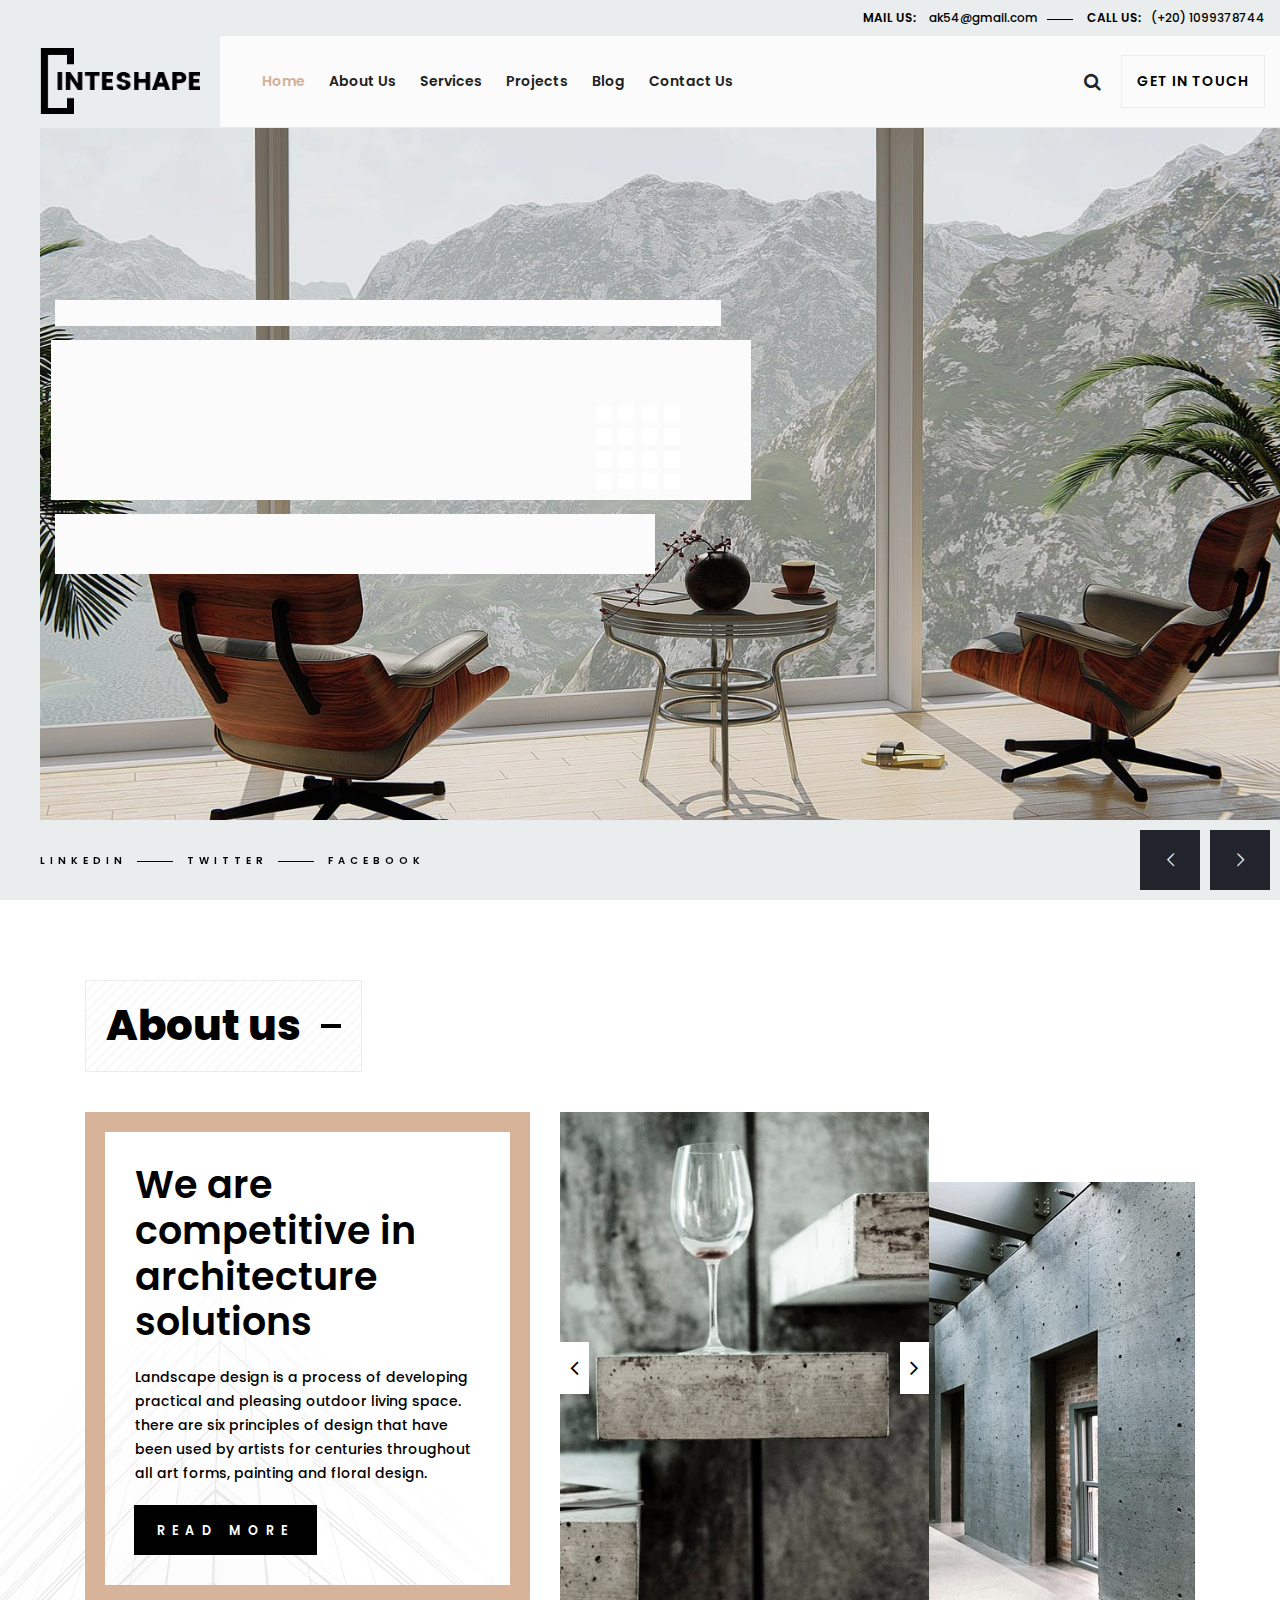
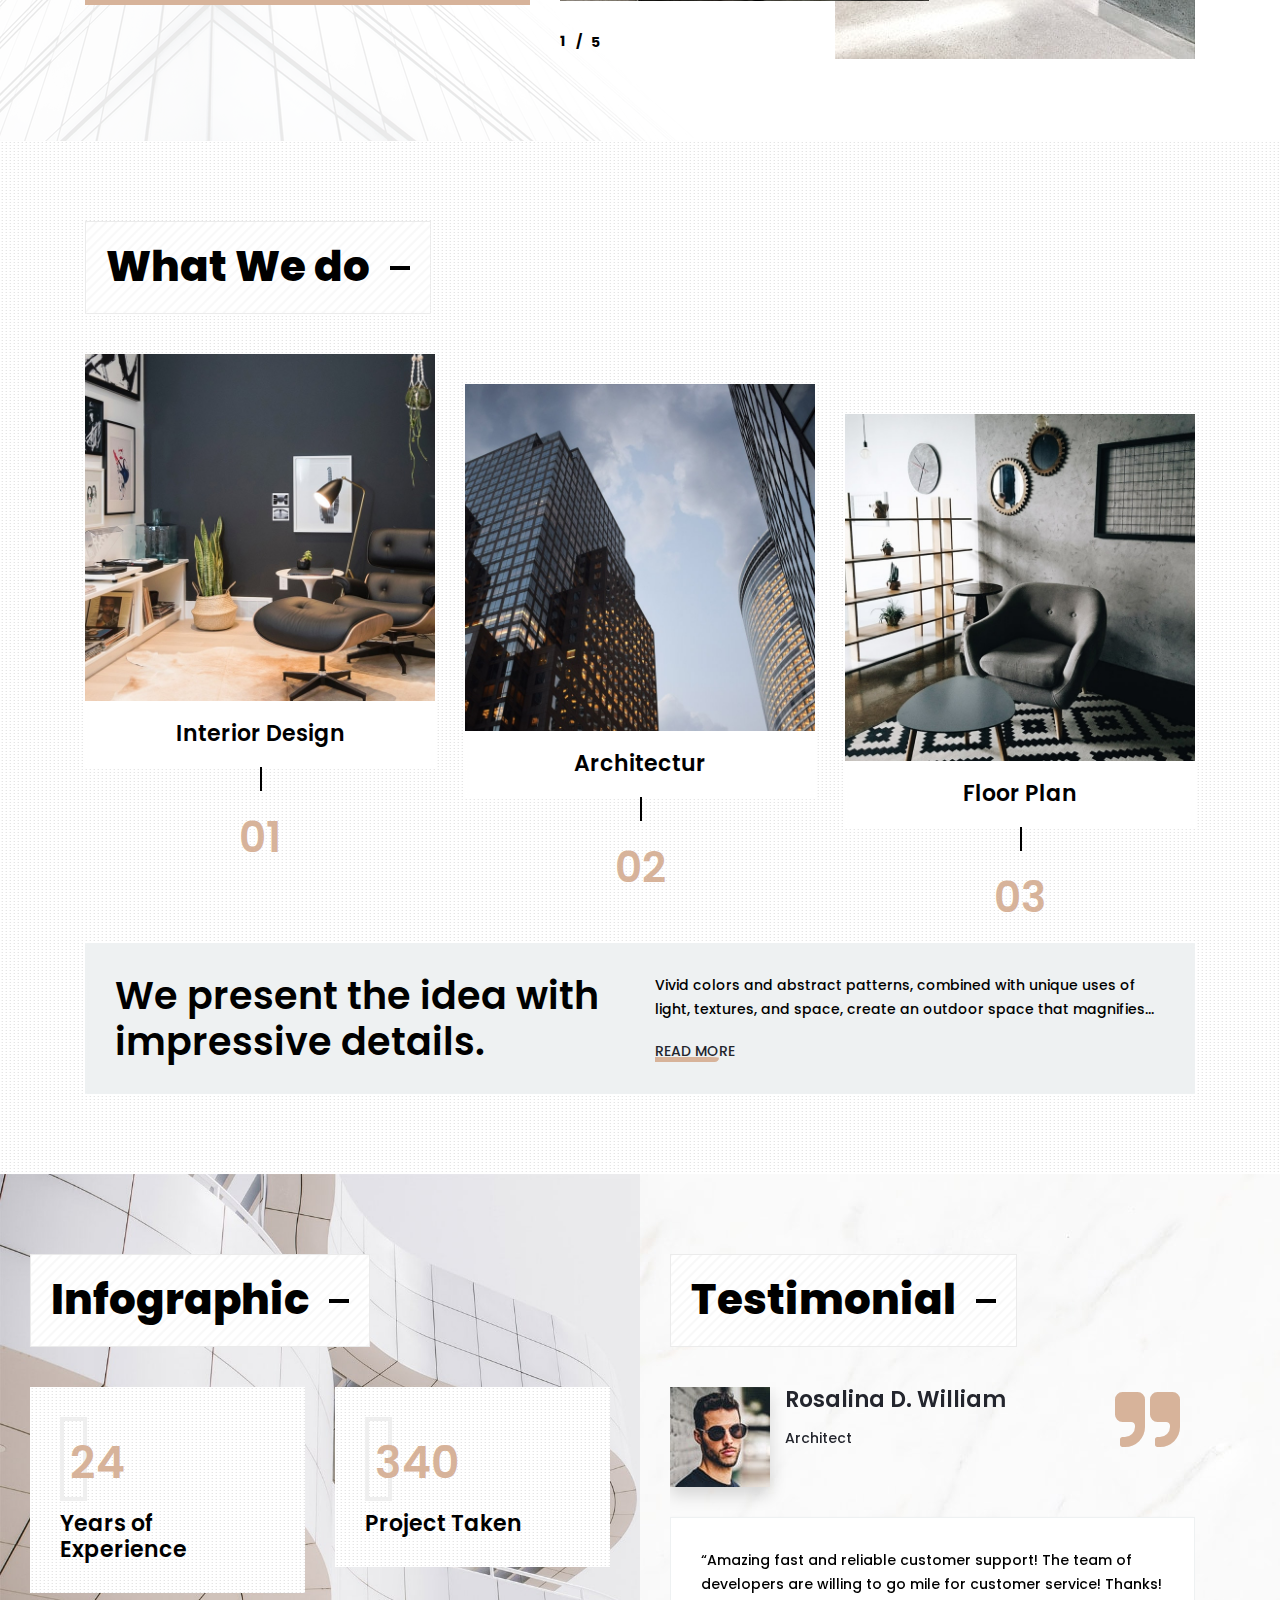
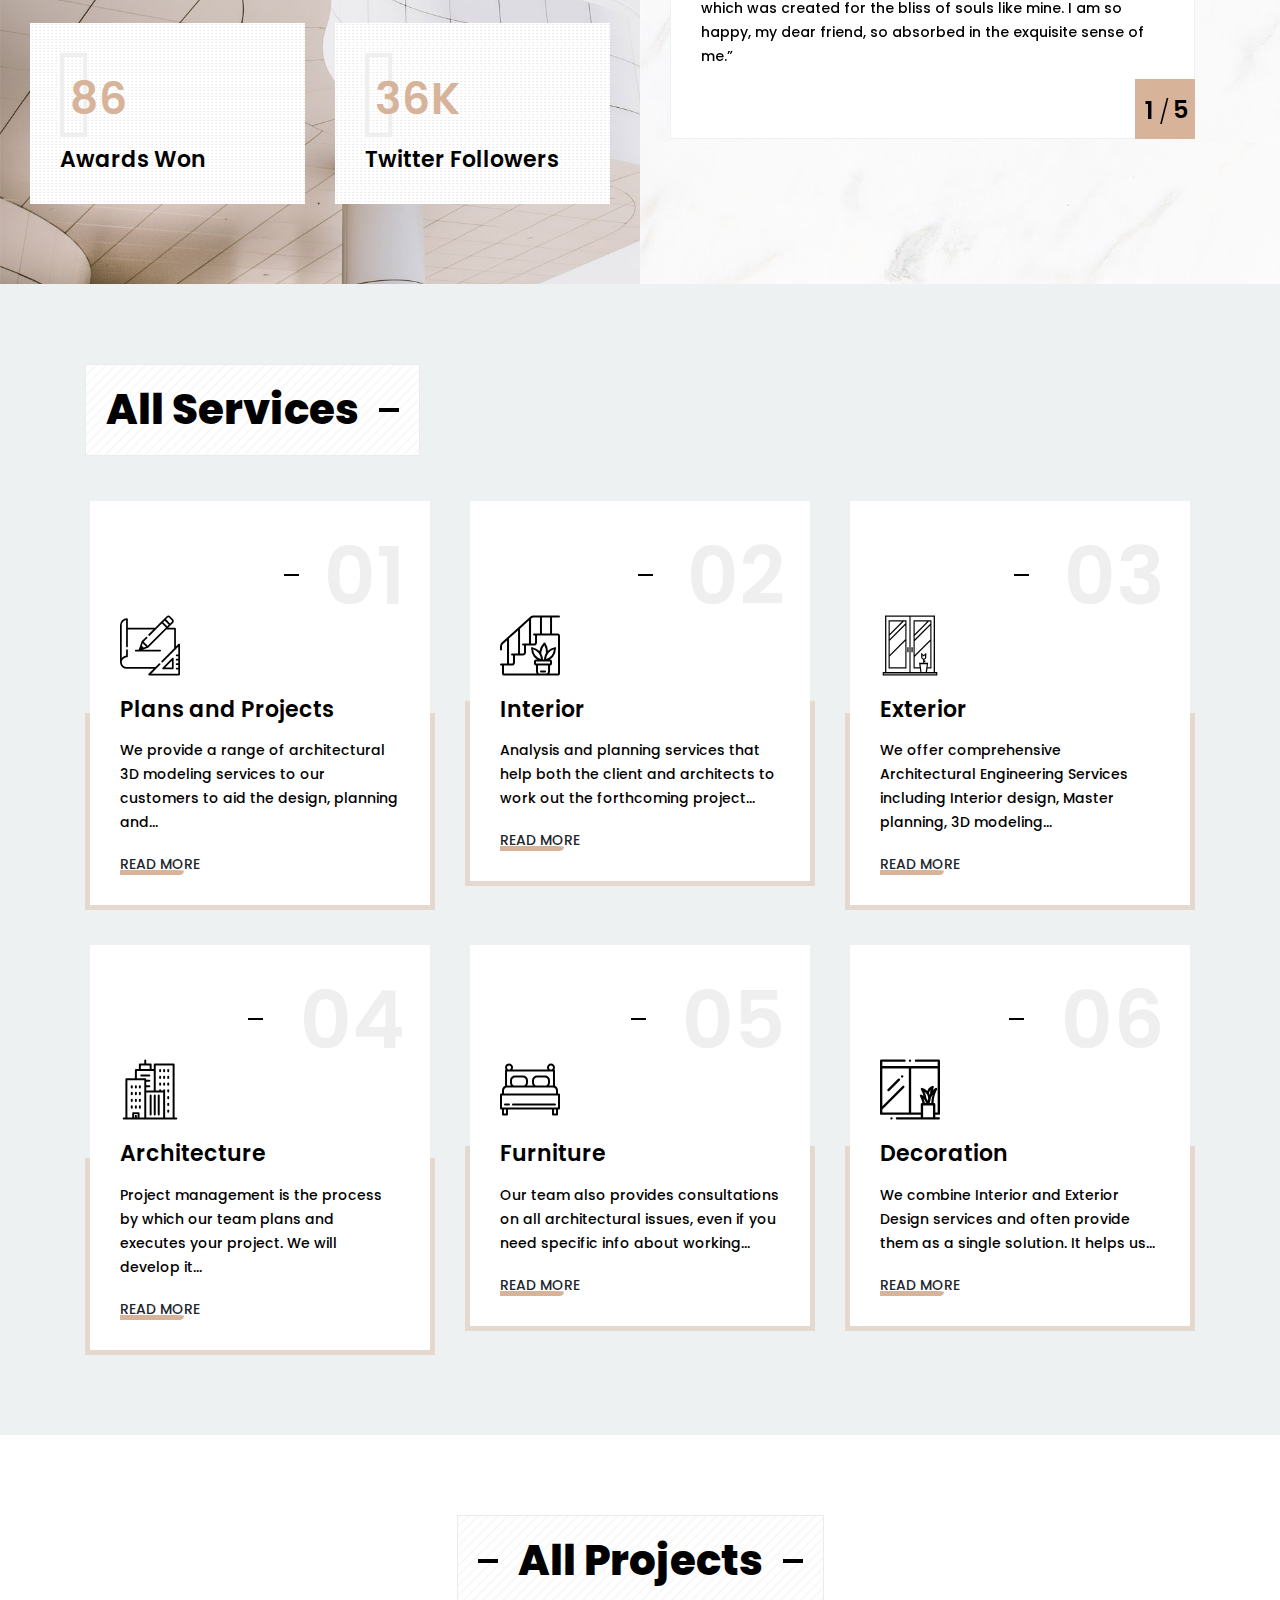
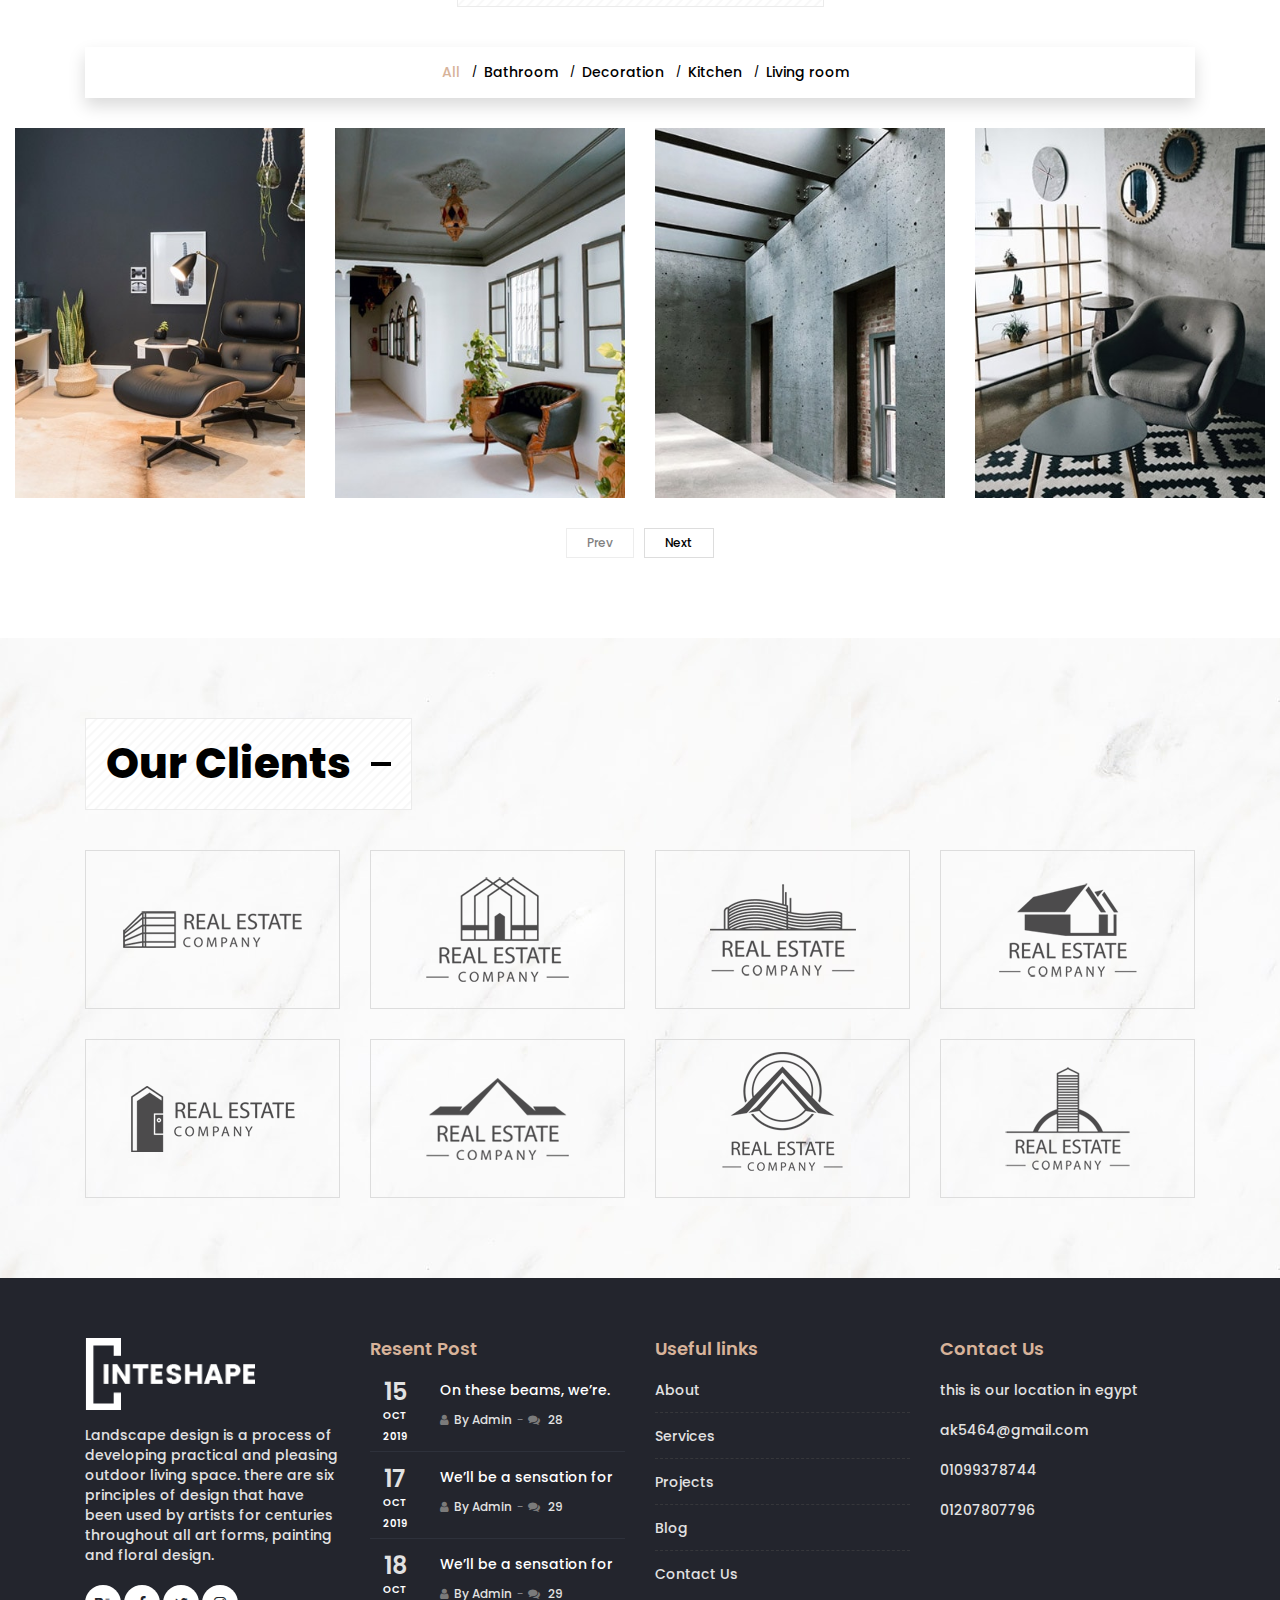
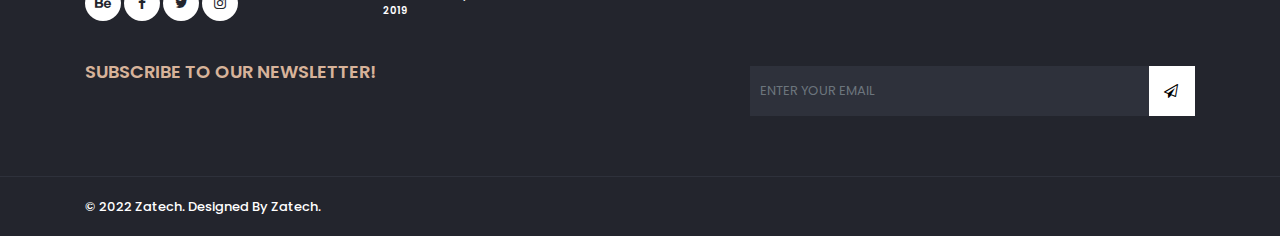
<file: index.html>
<!DOCTYPE html>
<html lang="en">
<head>

	<!-- META -->
    <meta charset="utf-8">
    <meta http-equiv="X-UA-Compatible" content="IE=edge">
    <meta name="keywords" content="" />
    <meta name="author" content="" />
    <meta name="robots" content="" />    
    <meta name="description" content="" />
    
    <!-- FAVICONS ICON -->
    <link rel="icon" href="images/favicon.ico" type="image/x-icon" />
    <link rel="shortcut icon" type="image/x-icon" href="images/favicon.png" />
    
    <!-- PAGE TITLE HERE -->
    <title>El-Halafawy Company</title>
    
    <!-- MOBILE SPECIFIC -->
    <meta name="viewport" content="width=device-width, initial-scale=1"> 
       
     <!-- BOOTSTRAP STYLE SHEET -->
     <link rel="stylesheet" type="text/css" href="css/bootstrap.min.css"> 
     <!-- BOOTSTRAP SLECT BOX STYLE SHEET  -->
     <link rel="stylesheet" type="text/css" href="css/bootstrap-select.min.css">        
     <!-- FONTAWESOME STYLE SHEET -->
     <link rel="stylesheet" type="text/css" href="css/fontawesome/css/font-awesome.min.css" />
     <!-- OWL CAROUSEL STYLE SHEET -->
     <link rel="stylesheet" type="text/css" href="css/owl.carousel.min.css">
     <!-- MAGNIFIC POPUP STYLE SHEET -->
     <link rel="stylesheet" type="text/css" href="css/magnific-popup.min.css">   
     <!-- LOADER STYLE SHEET -->
     <link rel="stylesheet" type="text/css" href="css/loader.min.css">
     <!-- FLATICON STYLE SHEET -->
     <link rel="stylesheet" type="text/css" href="css/flaticon.min.css">    
     <!-- MAIN STYLE SHEET -->
     <link rel="stylesheet" type="text/css" href="css/style.css">
     <!-- Price Range Slider -->
     <link rel="stylesheet" href="css/bootstrap-slider.min.css" />    
     <!-- Color Theme Change Css -->
     <link rel="stylesheet" class="skin" type="text/css" href="css/skin/skin-1.css">  
     <!-- Side Switcher Css-->
     <link rel="stylesheet" type="text/css" href="css/switcher.css">  

        
    <!-- REVOLUTION SLIDER CSS -->
    <link rel="stylesheet" type="text/css" href="plugins/revolution/revolution/css/settings.css">	
    <!-- REVOLUTION NAVIGATION STYLE -->
    <link rel="stylesheet" type="text/css" href="plugins/revolution/revolution/css/navigation.css">
    
    <!-- Google Fonts -->
	<link href="https://fonts.googleapis.com/css?family=Poppins:100,100i,200,200i,300,300i,400,400i,500,500i,600,600i,700,700i,800,800i,900,900i&amp;display=swap" rel="stylesheet"> 
 

</head>

<body>

	<div class="page-wraper"> 
       	
        <!-- HEADER START -->
        <header class="site-header header-style-1 nav-wide mobile-sider-drawer-menu">
            <div class="top-bar bg-gray">
                <div class="container">
                    <div class="d-flex justify-content-end">
                        <ul class="list-unstyled e-p-bx">
                            <li><span>Mail us:</span> ak54@gmail.com</li>
                            <li><span>Call us:</span>(+20) 1099378744</li>
                        </ul>
                    </div>
                </div>
            </div>  
            <div  class="sticky-header main-bar-wraper navbar-expand-lg">
                <div class="main-bar header-left-gray-block bg-white">
                    <div class="container clearfix">
                        <div class="logo-header">
                            <div class="logo-header-inner logo-header-one">
                                <a href="index.html">
                                    <img src="images/logo-1.png" alt="" />
                                </a>
                            </div>
                        </div>
                        <!-- NAV Toggle Button -->
                        <button id="mobile-side-drawer" data-target=".header-nav" data-toggle="collapse" type="button" class="navbar-toggler collapsed">
                            <span class="sr-only">Toggle navigation</span>
                            <span class="icon-bar icon-bar-first"></span>
                            <span class="icon-bar icon-bar-two"></span>
                            <span class="icon-bar icon-bar-three"></span>
                        </button>
                        
                            <!-- EXTRA NAV -->
                            <div class="extra-nav">
                                <div class="extra-cell">											
                                    <a href="#search">
                                    	<i class="fa fa-search"></i>
                                    </a>
                                </div>
                                <div class="extra-cell">
                                    <div class="contact-slide-show"><a href="javascript:;" class="get-in-touch-btn from-top">Get in touch</a></div>
                                </div>                                                                   
                            </div>
                            <!-- EXTRA Nav -->
                                                    
                        	<!-- MAIN NAVIGATION -->
                            <div class="header-nav nav-dark navbar-collapse collapse justify-content-start collapse">
                                <ul class=" nav navbar-nav">
                                    <li class="active">
                                        <a href="index.html">Home</a>
                                    </li>

                                    <li>
                                        <a href="about.html">About us</a>
                                    </li>
                                      
                                    <li>
                                        <a href="services.html">Services</a>
                                    </li>
                                    
                                    <li>
                                        <a href="projects.html">Projects</a>
                                    </li>
                                                                        
                                    <li>
                                        <a href="blog.html">Blog</a>
                                    </li>
                                    <li><a href="contact.html">Contact us</a></li>
                               
                                </ul>
                            </div>
                                                    
                            <!-- CONTACT -->                            
                         	<div class="contact-slide-hide" style="background-image:url(images/background/bg-map.png)">
                                <div class="contact-nav">
                                     <a href="javascript:void(0)" class="contact_close">&times;</a>
                                     <div class="contact-nav-form">
                                     	<div class="row">
                                            <div class="col-xl-6 col-lg-6 col-md-12">
                                            
                                                <div class=" contact-nav-info">
                                     
                                                    <div class="sx-icon-box-wraper left p-b30">
                                                        <div class="icon-xs inline-icon m-b20 scale-in-center"><i class="fa fa-phone"></i></div>
                                                        <div class="icon-content">
                                                            <h6 class="m-t0">Phone number</h6>
                                                            <p>(+20) 1099378744</p>
                                                        </div>
                                                    </div>
                                                    
                                                    <div class="sx-icon-box-wraper left p-b30">
                                                        <div class="icon-xs inline-icon m-b20 scale-in-center"><i class="fa fa-envelope"></i></div>
                                                        <div class="icon-content">
                                                            <h6 class="m-t0">Email address</h6>
                                                            <p> ak54@gmail.com</p>
                                                        </div>
                                                    </div>
                                                    
                                                    <div class="sx-icon-box-wraper left p-b30">
                                                        <div class="icon-xs inline-icon m-b20 scale-in-center"><i class="fa fa-map-marker"></i></div>
                                                        <div class="icon-content">
                                                            <h6 class="m-t0">Address info</h6>
                                                            <p>201 Cairo,Egypt</p>
                                                        </div>
                                                    </div>
                                                    
                                                    <div class="full-social-bg">
                                                          <ul>
                                                                <li><a href="#" class="facebook"><i class="fa fa-facebook"></i></a></li>
                                                                <li><a href="#" class="google"><i class="fa fa-google"></i></a></li>
                                                                <li><a href="#" class="instagram"><i class="fa fa-instagram"></i></a></li>
                                                                <li><a href="#" class="tumblr"><i class="fa fa-tumblr"></i></a></li>
                                                                <li><a href="#" class="twitter"><i class="fa fa-twitter"></i></a></li>
                                                                <li><a href="#" class="youtube"><i class="fa fa-youtube"></i></a></li>
                                                          </ul>
                                                    </div>
                                                    
                                                 </div>     
                                              
                                            </div>                                          
    
    
                                            <div class="col-xl-6 col-lg-6 col-md-12 ">
                                            	<div class="contact-nav-field shadow-lg p-a30 bg-white" style="background-image:url(images/background/bg-map.png)">
                                                <form class="cons-contact-form2 form-transparent" method="post" action="http://7xtheme.com/inteshape/form-handler2.php">
                                                  
                                                    <div class="input input-animate">
                                                        <label for="name">Name</label>
                                                        <input type="text" name="username" id="name" required>
                                                        <span class="spin"></span>
                                                    </div>
                                                    
                                                    <div class="input input-animate">
                                                        <label for="email">Email</label>
                                                        <input type="email" name="email" id="email" required>
                                                        <span class="spin"></span>
                                                    </div> 
                                                    
                                                    <div class="input input-animate">
                                                        <label for="Phone">Phone</label>
                                                        <input type="text" name="phone" id="Phone" required>
                                                        <span class="spin"></span>
                                                    </div>   
                                                    
                                                    <div class="input input-animate">
                                                        <label for="message">Textarea</label>
                                                        <textarea name="message" id="message" required></textarea>
                                                        <span class="spin"></span>
                                                    </div>
                                                    
                                                    <div class="text-left p-t10">
                                                        <button type="submit" class="site-button-secondry btn-half ">
                                                         <span>  Submit Now</span>
                                                        </button>
                                                    </div>    
                                                </form>
                                                </div>
                                            </div>  
                                         </div>                                                                                                           			
                                     </div>
                                </div> 
                            </div> 
                                                          
                            <!-- SITE SEARCH -->
                            <div id="search"> 
                                <span class="close"></span>
                                <form role="search" id="searchform" action="#" method="get" class="radius-xl">
                                    <div class="input-group">
                                        <input value="" name="q" type="search" placeholder="Type to search"/>
                                        <span class="input-group-btn"><button type="button" class="search-btn"><i class="fa fa-search arrow-animation"></i></button></span>
                                    </div>
                                </form>
                            </div>



                    </div>
                </div>
            </div>
        </header>
        <!-- HEADER END -->
        
        <!-- CONTENT START -->
        <div class="page-content">
        

            <!-- SLIDER START -->
            <div id="rev_slider_26_1_wrapper" class="rev_slider_wrapper fullscreen-container home-rev-slider" data-alias="mask-showcase" data-source="gallery">
                <!-- START REVOLUTION SLIDER 5.4.1 fullscreen mode -->
                <div id="rev_slider_26_1" class="rev_slider fullscreenbanner" style="display:none;" data-version="5.4.1">
                    <ul>
                         <!-- SLIDE 1 -->
                        <li data-index="rs-72" data-transition="fade" data-slotamount="default" data-hideafterloop="0" data-hideslideonmobile="off"  data-easein="default" data-easeout="default" data-masterspeed="300"  data-thumb="images/main-slider/slider1/slide3.jpg"  data-rotate="0"  data-saveperformance="off"  data-title="" data-param1="1" data-param2="" data-param3="" data-param4="" data-param5="" data-param6="" data-param7="" data-param8="" data-param9="" data-param10="" data-description="">
                            <!-- MAIN IMAGE -->
                            <img src="images/main-slider/slider1/slide3.jpg" data-bgcolor='#f8f8f8' alt=""  data-bgposition="center center" data-bgfit="cover" data-bgrepeat="no-repeat" data-bgparallax="off" class="rev-slidebg" data-no-retina>
                            
            				<!-- LAYER 1  right image overlay dark-->
                        	<div class="tp-caption tp-shape tp-shapewrapper  rs-parallaxlevel-tobggroup" 
                            id="slide-75-layer-1" 
                            data-x="['right','right','right','center']" data-hoffset="['0','0','0','0']" 
                            data-y="['middle','middle','middle','middle']" data-voffset="['0','0','0','0']" 
                            data-fontweight="['100','100','400','400']"
                            data-width="['full','full','full','full']"
                            data-height="['full','full','full','full']"
                            data-whitespace="nowrap"
                 
                            data-type="shape" 
                            data-basealign="slide" 
                            data-responsive_offset="off" 
                            data-responsive="off"
                            data-frames='[{"from":"opacity:0;","speed":1500,"to":"o:1;","delay":150,"ease":"Power2.easeInOut"},{"delay":"wait","speed":1500,"to":"opacity:0;","ease":"Power2.easeInOut"}]'
                            data-textAlign="['left','left','left','left']"
                            data-paddingtop="[0,0,0,0]"
                            data-paddingright="[0,0,0,0]"
                            data-paddingbottom="[0,0,0,0]"
                            data-paddingleft="[0,0,0,0]"
                
                            style="z-index: 6;background-color:rgba(0,0,0,0.7);"> 
                            </div>
                                                        
                            <!-- LAYER 3  Thin text title-->
                            <div class="tp-caption   tp-resizeme slider-tag-line" 
                                id="slide-72-layer-3" 
                                data-x="['left','left','center','center']" data-hoffset="['50','50','0','0']" 
                                data-y="['top','top','top','top']" data-voffset="['150','150','150','100']" 
                                data-fontsize="['22',22','20','16']"
                                data-lineheight="['26','26','26','22']"
                                data-width="['700','600','600','380']"
                                data-height="none"
                                data-whitespace="nowrap"
                     
                                data-type="text" 
                                data-responsive_offset="on" 
            
                                data-frames='[{"delay":300,"speed":750,"sfxcolor":"#fff","sfx_effect":"blockfromleft","frame":"0","from":"z:0;","to":"o:1;","ease":"Power3.easeInOut"},
                                {"delay":"wait","speed":500,"sfxcolor":"#ffffff","sfx_effect":"blocktoleft","frame":"999","to":"z:0;","ease":"Power4.easeOut"}]'
                                data-textAlign="['left','left','center','center']"
                                data-paddingtop="[0,0,0,0]"
                                data-paddingright="[0,0,0,0]"
                                data-paddingbottom="[0,0,0,0]"
                                data-paddingleft="[0,0,0,0]"
            
                                style="z-index: 10; font-weight:500; letter-spacing:10px; color: #fff;font-family: 'Poppins', sans-serif; text-transform:uppercase">Variety</div>
                                
                            <!-- LAYER 4  Bold Title-->
                            <div class="tp-caption   tp-resizeme" 
                                id="slide-72-layer-4" 
                                data-x="['left','left','center','center']" data-hoffset="['46','46','0','0']" 
                                data-y="['top','top','top','top']" data-voffset="['190','190','190','150']" 
                                data-fontsize="['64','54','44','34']"
                                data-lineheight="['80','70','60','50']"
                                data-width="['700','600','500','380']"
                                data-height="none"
                                data-whitespace="normal"
                     
                                data-type="text" 
                                data-responsive_offset="on" 
            
                                data-frames='[{"delay":200,"speed":750,"sfxcolor":"#fff","sfx_effect":"blockfromleft","frame":"0","from":"z:0;","to":"o:1;","ease":"Power3.easeInOut"},
                                {"delay":"wait","speed":500,"sfxcolor":"#ffffff","sfx_effect":"blocktoleft","frame":"999","to":"z:0;","ease":"Power4.easeOut"}]'
                                data-textAlign="['left','left','center','center']"
                                data-paddingtop="[0,0,0,0]"
                                data-paddingright="[0,0,0,0]"
                                data-paddingbottom="[0,0,0,0]"
                                data-paddingleft="[0,0,0,0]"
            
                                style="z-index: 10;white-space: normal;font-weight: 800; color: #fff;font-family: 'Poppins', sans-serif;">Flooring for Any Interior site</div>
                                                                
                            <!-- LAYER 5  Paragraph-->
                            <div class="tp-caption   tp-resizeme" 
                                id="slide-72-layer-5" 
                                data-x="['left','left','center','center']" data-hoffset="['50','50','0','0']" 
                                data-y="['middle','middle','middle','middle']" data-voffset="['30','60','50','70']" 
                                data-fontsize="['18','18','18','16']"
                                data-lineheight="['30','30','30','30']"
                                data-width="['600','600','500','380']"
                                data-height="none"
                                data-whitespace="normal"
                     
                                data-type="text" 
                                data-responsive_offset="on" 
            
                                data-frames='[{"delay":200,"speed":750,"sfxcolor":"#fff","sfx_effect":"blockfromleft","frame":"0","from":"z:0;","to":"o:1;","ease":"Power3.easeInOut"},
                                {"delay":"wait","speed":500,"sfxcolor":"#ffffff","sfx_effect":"blocktoleft","frame":"999","to":"z:0;","ease":"Power4.easeOut"}]'
                                data-textAlign="['left','left','center','center']"
                                data-paddingtop="[0,0,0,0]"
                                data-paddingright="[0,0,0,0]"
                                data-paddingbottom="[0,0,0,0]"
                                data-paddingleft="[0,0,0,0]"
            
                                    style="z-index: 10; white-space: normal; color: #fff; font-family: 'Poppins', sans-serif;">Right design and right ideas matter a lot of in interior design business. a style that makes a statement.</div> 
    
                            <!-- LAYER 6  Read More-->
                            <div class="tp-caption rev-btn  tp-resizeme" 
                                id="slide-72-layer-6" 
                                data-x="['left','left','center','center']" data-hoffset="['50','50','0','0']" 
                                data-y="['middle','middle','middle','middle']" data-voffset="['120','140','140','150']" 
                                data-width="none"
                                data-height="none"
                                data-whitespace="nowrap"                     
                                data-type="button" 
                                data-responsive_offset="on" 
            
                                data-frames='[{"from":"y:[-100%];z:0;rX:0deg;rY:0;rZ:0;sX:1;sY:1;skX:0;skY:0;","mask":"x:0px;y:0px;s:inherit;e:inherit;",
                                "speed":1500,"to":"o:1;","delay":1000,"ease":"Power3.easeInOut"},
                                {"delay":"wait","speed":500,"to":"y:[-100%];","mask":"x:inherit;y:inherit;s:inherit;e:inherit;","ease":"Power1.easeIn"}]'
                                
                                data-textAlign="['left','left','center','center']"
                                data-paddingtop="[0,0,0,0]"
                                data-paddingright="[0,0,0,0]"
                                data-paddingbottom="[0,0,0,0]"
                                data-paddingleft="[0,0,0,0]"
            
                                style="z-index:9; line-height:30px;"><a href="Javascript:;" class="site-button btn-half"><span> Read More</span></a></div>  
            
                            <!-- Border left Part -->
                            <div class="tp-caption tp-shape tp-shapewrapper " 
                                id="slide-72-layer-8" 
                                data-x="['center','center','center','center']" data-hoffset="['0','0','0','0']" 
                                data-y="['middle','middle','middle','middle']" data-voffset="['0','0','0','0']" 
                                data-width="full"
                                data-height="full"
                                data-whitespace="nowrap"
                                data-visibility="['on','off','off','off']"
                     
                                data-type="shape" 
                                data-basealign="slide" 
                                data-responsive_offset="off" 
                                data-responsive="off"
                                data-frames='[{"delay":50,"speed":100,"frame":"0","from":"opacity:0;","to":"o:1;","ease":"Power3.easeInOut"},{"delay":"wait","speed":1000,"frame":"999","to":"opacity:0;","ease":"Power3.easeIn"}]'
                                data-textAlign="['inherit','inherit','inherit','inherit']"
                                data-paddingtop="[0,0,0,0]"
                                data-paddingright="[0,0,0,0]"
                                data-paddingbottom="[0,0,0,0]"
                                data-paddingleft="[0,0,0,0]"
                    
                                style="z-index:8;background-color:rgba(0, 0, 0, 0);border-left:40px solid #eef1f2;"> </div> 
                            
                             <!-- Border bottom Part -->    
                            <div class="tp-caption tp-shape tp-shapewrapper " 
                                id="slide-72-layer-7" 
                                data-x="['center','center','center','center']" data-hoffset="['0','0','0','0']" 
                                data-y="['middle','middle','middle','middle']" data-voffset="['0','0','0','0']" 
                                data-width="full"
                                data-height="full"
                                data-whitespace="nowrap"
                                data-visibility="['on','on','off','off']"
                     
                                data-type="shape" 
                                data-basealign="slide" 
                                data-responsive_offset="off" 
                                data-responsive="off"
                                data-frames='[{"delay":50,"speed":100,"frame":"0","from":"opacity:0;","to":"o:1;","ease":"Power3.easeInOut"},{"delay":"wait","speed":1000,"frame":"999","to":"opacity:0;","ease":"Power3.easeIn"}]'
                                data-textAlign="['inherit','inherit','inherit','inherit']"
                                data-paddingtop="[0,0,0,0]"
                                data-paddingright="[0,0,0,0]"
                                data-paddingbottom="[0,0,0,0]"
                                data-paddingleft="[0,0,0,0]"
                    
                                style="z-index:8;background-color:rgba(0, 0, 0, 0);border-bottom:80px solid #eef1f2;"> </div>                                                                
                        </li>                          
                    	
                        <!-- SLIDE 2 -->
                        <li data-index="rs-73" data-transition="fade" data-slotamount="default" data-hideafterloop="0" data-hideslideonmobile="off"  data-easein="default" data-easeout="default" data-masterspeed="300"  data-thumb="images/main-slider/slider1/slide1.jpg"  data-rotate="0"  data-saveperformance="off"  data-title="" data-param1="1" data-param2="" data-param3="" data-param4="" data-param5="" data-param6="" data-param7="" data-param8="" data-param9="" data-param10="" data-description="">
                            <!-- MAIN IMAGE -->
                            <img src="images/main-slider/slider1/slide1.jpg" data-bgcolor='#f8f8f8' alt=""  data-bgposition="center center" data-bgfit="cover" data-bgrepeat="no-repeat" data-bgparallax="off" class="rev-slidebg" data-no-retina>
                            
            				<!-- LAYER 1  right image overlay dark-->
                        	<div class="tp-caption tp-shape tp-shapewrapper  rs-parallaxlevel-tobggroup" 
                            id="slide-73-layer-1" 
                            data-x="['right','right','right','center']" data-hoffset="['0','0','0','0']" 
                            data-y="['middle','middle','middle','middle']" data-voffset="['0','0','0','0']" 
                            data-fontweight="['100','100','400','400']"
                            data-width="['full','full','full','full']"
                            data-height="['full','full','full','full']"
                            data-whitespace="nowrap"
                 
                            data-type="shape" 
                            data-basealign="slide" 
                            data-responsive_offset="off" 
                            data-responsive="off"
                            data-frames='[{"from":"opacity:0;","speed":1500,"to":"o:1;","delay":150,"ease":"Power2.easeInOut"},{"delay":"wait","speed":1500,"to":"opacity:0;","ease":"Power2.easeInOut"}]'
                            data-textAlign="['left','left','left','left']"
                            data-paddingtop="[0,0,0,0]"
                            data-paddingright="[0,0,0,0]"
                            data-paddingbottom="[0,0,0,0]"
                            data-paddingleft="[0,0,0,0]"
                
                            style="z-index: 6;background-color:rgba(0,0,0,0.7);"> 
                            </div>
                                                        
                            <!-- LAYER 3  Thin text title-->
                            <div class="tp-caption   tp-resizeme slider-tag-line" 
                                id="slide-73-layer-3" 
                                data-x="['left','left','center','center']" data-hoffset="['50','50','0','0']" 
                                data-y="['top','top','top','top']" data-voffset="['150','150','150','100']" 
                                data-fontsize="['22',22','20','16']"
                                data-lineheight="['26','26','26','22']"
                                data-width="['700','600','600','380']"
                                data-height="none"
                                data-whitespace="nowrap"
                     
                                data-type="text" 
                                data-responsive_offset="on" 
            
                                data-frames='[{"delay":300,"speed":750,"sfxcolor":"#fff","sfx_effect":"blockfromleft","frame":"0","from":"z:0;","to":"o:1;","ease":"Power3.easeInOut"},
                                {"delay":"wait","speed":500,"sfxcolor":"#ffffff","sfx_effect":"blocktoleft","frame":"999","to":"z:0;","ease":"Power4.easeOut"}]'
                                data-textAlign="['left','left','center','center']"
                                data-paddingtop="[0,0,0,0]"
                                data-paddingright="[0,0,0,0]"
                                data-paddingbottom="[0,0,0,0]"
                                data-paddingleft="[0,0,0,0]"
            
                                style="z-index: 10; font-weight:500; letter-spacing:10px; color: #fff;font-family: 'Poppins', sans-serif; text-transform:uppercase">Modish</div>
                                
                            <!-- LAYER 4  Bold Title-->
                            <div class="tp-caption   tp-resizeme" 
                                id="slide-73-layer-4" 
                                data-x="['left','left','center','center']" data-hoffset="['46','46','0','0']" 
                                data-y="['top','top','top','top']" data-voffset="['190','190','190','150']" 
                                data-fontsize="['64','54','44','34']"
                                data-lineheight="['80','70','60','50']"
                                data-width="['700','600','500','380']"
                                data-height="none"
                                data-whitespace="normal"
                     
                                data-type="text" 
                                data-responsive_offset="on" 
            
                                data-frames='[{"delay":200,"speed":750,"sfxcolor":"#fff","sfx_effect":"blockfromleft","frame":"0","from":"z:0;","to":"o:1;","ease":"Power3.easeInOut"},
                                {"delay":"wait","speed":500,"sfxcolor":"#ffffff","sfx_effect":"blocktoleft","frame":"999","to":"z:0;","ease":"Power4.easeOut"}]'
                                data-textAlign="['left','left','center','center']"
                                data-paddingtop="[0,0,0,0]"
                                data-paddingright="[0,0,0,0]"
                                data-paddingbottom="[0,0,0,0]"
                                data-paddingleft="[0,0,0,0]"
            
                                style="z-index: 10;white-space: normal;font-weight: 800; color: #fff;font-family: 'Poppins', sans-serif;">Highest Quality Kitchen Solutions</div>
                                                                
                            <!-- LAYER 5  Paragraph-->
                            <div class="tp-caption   tp-resizeme" 
                                id="slide-73-layer-5" 
                                data-x="['left','left','center','center']" data-hoffset="['50','50','0','0']" 
                                data-y="['middle','middle','middle','middle']" data-voffset="['30','60','50','70']" 
                                data-fontsize="['18','18','18','16']"
                                data-lineheight="['30','30','30','30']"
                                data-width="['600','600','500','380']"
                                data-height="none"
                                data-whitespace="normal"
                     
                                data-type="text" 
                                data-responsive_offset="on" 
            
                                data-frames='[{"delay":200,"speed":750,"sfxcolor":"#fff","sfx_effect":"blockfromleft","frame":"0","from":"z:0;","to":"o:1;","ease":"Power3.easeInOut"},
                                {"delay":"wait","speed":500,"sfxcolor":"#ffffff","sfx_effect":"blocktoleft","frame":"999","to":"z:0;","ease":"Power4.easeOut"}]'
                                data-textAlign="['left','left','center','center']"
                                data-paddingtop="[0,0,0,0]"
                                data-paddingright="[0,0,0,0]"
                                data-paddingbottom="[0,0,0,0]"
                                data-paddingleft="[0,0,0,0]"
            
                                    style="z-index: 10; white-space: normal; color: #fff; font-family: 'Poppins', sans-serif;">Right design and right ideas matter a lot of in interior design business. a style that makes a statement.</div> 
    
                            <!-- LAYER 6  Read More-->
                            <div class="tp-caption rev-btn  tp-resizeme" 
                                id="slide-73-layer-6" 
                                data-x="['left','left','center','center']" data-hoffset="['50','50','0','0']" 
                                data-y="['middle','middle','middle','middle']" data-voffset="['120','140','140','150']" 
                                data-width="none"
                                data-height="none"
                                data-whitespace="nowrap"                     
                                data-type="button" 
                                data-responsive_offset="on" 
            
                                data-frames='[{"from":"y:[-100%];z:0;rX:0deg;rY:0;rZ:0;sX:1;sY:1;skX:0;skY:0;","mask":"x:0px;y:0px;s:inherit;e:inherit;",
                                "speed":1500,"to":"o:1;","delay":1000,"ease":"Power3.easeInOut"},
                                {"delay":"wait","speed":500,"to":"y:[-100%];","mask":"x:inherit;y:inherit;s:inherit;e:inherit;","ease":"Power1.easeIn"}]'
                                
                                data-textAlign="['left','left','center','center']"
                                data-paddingtop="[0,0,0,0]"
                                data-paddingright="[0,0,0,0]"
                                data-paddingbottom="[0,0,0,0]"
                                data-paddingleft="[0,0,0,0]"
            
                                style="z-index:9; line-height:30px;"><a href="Javascript:;" class="site-button btn-half"><span> Read More</span></a></div>  
            
                            <!-- Border left Part -->
                            <div class="tp-caption tp-shape tp-shapewrapper " 
                                id="slide-73-layer-8" 
                                data-x="['center','center','center','center']" data-hoffset="['0','0','0','0']" 
                                data-y="['middle','middle','middle','middle']" data-voffset="['0','0','0','0']" 
                                data-width="full"
                                data-height="full"
                                data-whitespace="nowrap"
                                data-visibility="['on','off','off','off']"
                     
                                data-type="shape" 
                                data-basealign="slide" 
                                data-responsive_offset="off" 
                                data-responsive="off"
                                data-frames='[{"delay":50,"speed":100,"frame":"0","from":"opacity:0;","to":"o:1;","ease":"Power3.easeInOut"},{"delay":"wait","speed":1000,"frame":"999","to":"opacity:0;","ease":"Power3.easeIn"}]'
                                data-textAlign="['inherit','inherit','inherit','inherit']"
                                data-paddingtop="[0,0,0,0]"
                                data-paddingright="[0,0,0,0]"
                                data-paddingbottom="[0,0,0,0]"
                                data-paddingleft="[0,0,0,0]"
                    
                                style="z-index:8;background-color:rgba(0, 0, 0, 0);border-left:40px solid #eef1f2;"> </div> 
                            
                             <!-- Border bottom Part -->    
                            <div class="tp-caption tp-shape tp-shapewrapper " 
                                id="slide-73-layer-7" 
                                data-x="['center','center','center','center']" data-hoffset="['0','0','0','0']" 
                                data-y="['middle','middle','middle','middle']" data-voffset="['0','0','0','0']" 
                                data-width="full"
                                data-height="full"
                                data-whitespace="nowrap"
                                data-visibility="['on','on','off','off']"
                     
                                data-type="shape" 
                                data-basealign="slide" 
                                data-responsive_offset="off" 
                                data-responsive="off"
                                data-frames='[{"delay":50,"speed":100,"frame":"0","from":"opacity:0;","to":"o:1;","ease":"Power3.easeInOut"},{"delay":"wait","speed":1000,"frame":"999","to":"opacity:0;","ease":"Power3.easeIn"}]'
                                data-textAlign="['inherit','inherit','inherit','inherit']"
                                data-paddingtop="[0,0,0,0]"
                                data-paddingright="[0,0,0,0]"
                                data-paddingbottom="[0,0,0,0]"
                                data-paddingleft="[0,0,0,0]"
                    
                                style="z-index:8;background-color:rgba(0, 0, 0, 0);border-bottom:80px solid #eef1f2;"> </div>                                                                
                        </li>
                        
                 
                        <!-- SLIDE 3 -->
                        <li data-index="rs-74" data-transition="fade" data-slotamount="default" data-hideafterloop="0" data-hideslideonmobile="off"  data-easein="default" data-easeout="default" data-masterspeed="300"  data-thumb="images/main-slider/slider1/slide2.jpg"  data-rotate="0"  data-saveperformance="off"  data-title="" data-param1="1" data-param2="" data-param3="" data-param4="" data-param5="" data-param6="" data-param7="" data-param8="" data-param9="" data-param10="" data-description="">
                            <!-- MAIN IMAGE -->
                            <img src="images/main-slider/slider1/slide2.jpg" data-bgcolor='#f8f8f8' alt=""  data-bgposition="center center" data-bgfit="cover" data-bgrepeat="no-repeat" data-bgparallax="off" class="rev-slidebg" data-no-retina>
                            
            				<!-- LAYER 1  right image overlay dark-->
                        	<div class="tp-caption tp-shape tp-shapewrapper  rs-parallaxlevel-tobggroup" 
                            id="slide-74-layer-1" 
                            data-x="['right','right','right','center']" data-hoffset="['0','0','0','0']" 
                            data-y="['middle','middle','middle','middle']" data-voffset="['0','0','0','0']" 
                            data-fontweight="['100','100','400','400']"
                            data-width="['full','full','full','full']"
                            data-height="['full','full','full','full']"
                            data-whitespace="nowrap"
                 
                            data-type="shape" 
                            data-basealign="slide" 
                            data-responsive_offset="off" 
                            data-responsive="off"
                            data-frames='[{"from":"opacity:0;","speed":1500,"to":"o:1;","delay":150,"ease":"Power2.easeInOut"},{"delay":"wait","speed":1500,"to":"opacity:0;","ease":"Power2.easeInOut"}]'
                            data-textAlign="['left','left','left','left']"
                            data-paddingtop="[0,0,0,0]"
                            data-paddingright="[0,0,0,0]"
                            data-paddingbottom="[0,0,0,0]"
                            data-paddingleft="[0,0,0,0]"
                
                            style="z-index: 6;background-color:rgba(0,0,0,0.7);"> 
                            </div>
                                                        
                            <!-- LAYER 3  Thin text title-->
                            <div class="tp-caption   tp-resizeme slider-tag-line" 
                                id="slide-74-layer-3" 
                                data-x="['left','left','center','center']" data-hoffset="['50','50','0','0']" 
                                data-y="['top','top','top','top']" data-voffset="['150','150','150','100']" 
                                data-fontsize="['22',22','20','16']"
                                data-lineheight="['26','26','26','22']"
                                data-width="['700','600','600','380']"
                                data-height="none"
                                data-whitespace="nowrap"
                     
                                data-type="text" 
                                data-responsive_offset="on" 
            
                                data-frames='[{"delay":300,"speed":750,"sfxcolor":"#fff","sfx_effect":"blockfromleft","frame":"0","from":"z:0;","to":"o:1;","ease":"Power3.easeInOut"},
                                {"delay":"wait","speed":500,"sfxcolor":"#ffffff","sfx_effect":"blocktoleft","frame":"999","to":"z:0;","ease":"Power4.easeOut"}]'
                                data-textAlign="['left','left','center','center']"
                                data-paddingtop="[0,0,0,0]"
                                data-paddingright="[0,0,0,0]"
                                data-paddingbottom="[0,0,0,0]"
                                data-paddingleft="[0,0,0,0]"
            
                                style="z-index: 10; font-weight:500; letter-spacing:10px; color: #fff;font-family: 'Poppins', sans-serif; text-transform:uppercase">Reliable</div>
                                
                            <!-- LAYER 4  Bold Title-->
                            <div class="tp-caption   tp-resizeme" 
                                id="slide-74-layer-4" 
                                data-x="['left','left','center','center']" data-hoffset="['46','46','0','0']" 
                                data-y="['top','top','top','top']" data-voffset="['190','190','190','150']" 
                                data-fontsize="['64','54','44','34']"
                                data-lineheight="['80','70','60','50']"
                                data-width="['700','600','500','380']"
                                data-height="none"
                                data-whitespace="normal"
                     
                                data-type="text" 
                                data-responsive_offset="on" 
            
                                data-frames='[{"delay":200,"speed":750,"sfxcolor":"#fff","sfx_effect":"blockfromleft","frame":"0","from":"z:0;","to":"o:1;","ease":"Power3.easeInOut"},
                                {"delay":"wait","speed":500,"sfxcolor":"#ffffff","sfx_effect":"blocktoleft","frame":"999","to":"z:0;","ease":"Power4.easeOut"}]'
                                data-textAlign="['left','left','center','center']"
                                data-paddingtop="[0,0,0,0]"
                                data-paddingright="[0,0,0,0]"
                                data-paddingbottom="[0,0,0,0]"
                                data-paddingleft="[0,0,0,0]"
            
                                style="z-index: 10;white-space: normal;font-weight: 800; color: #fff;font-family: 'Poppins', sans-serif;">Professionals you can rely on</div>
                                                                
                            <!-- LAYER 5  Paragraph-->
                            <div class="tp-caption   tp-resizeme" 
                                id="slide-74-layer-5" 
                                data-x="['left','left','center','center']" data-hoffset="['50','50','0','0']" 
                                data-y="['middle','middle','middle','middle']" data-voffset="['30','60','50','70']" 
                                data-fontsize="['18','18','18','16']"
                                data-lineheight="['30','30','30','30']"
                                data-width="['600','600','500','380']"
                                data-height="none"
                                data-whitespace="normal"
                     
                                data-type="text" 
                                data-responsive_offset="on" 
            
                                data-frames='[{"delay":200,"speed":750,"sfxcolor":"#fff","sfx_effect":"blockfromleft","frame":"0","from":"z:0;","to":"o:1;","ease":"Power3.easeInOut"},
                                {"delay":"wait","speed":500,"sfxcolor":"#ffffff","sfx_effect":"blocktoleft","frame":"999","to":"z:0;","ease":"Power4.easeOut"}]'
                                data-textAlign="['left','left','center','center']"
                                data-paddingtop="[0,0,0,0]"
                                data-paddingright="[0,0,0,0]"
                                data-paddingbottom="[0,0,0,0]"
                                data-paddingleft="[0,0,0,0]"
            
                                    style="z-index: 10; white-space: normal; color: #fff; font-family: 'Poppins', sans-serif;">Right design and right ideas matter a lot of in interior design business. a style that makes a statement.</div> 
    
                            <!-- LAYER 6  Read More-->
                            <div class="tp-caption rev-btn  tp-resizeme" 
                                id="slide-74-layer-6" 
                                data-x="['left','left','center','center']" data-hoffset="['50','50','0','0']" 
                                data-y="['middle','middle','middle','middle']" data-voffset="['120','140','140','150']" 
                                data-width="none"
                                data-height="none"
                                data-whitespace="nowrap"                     
                                data-type="button" 
                                data-responsive_offset="on" 
            
                                data-frames='[{"from":"y:[-100%];z:0;rX:0deg;rY:0;rZ:0;sX:1;sY:1;skX:0;skY:0;","mask":"x:0px;y:0px;s:inherit;e:inherit;",
                                "speed":1500,"to":"o:1;","delay":1000,"ease":"Power3.easeInOut"},
                                {"delay":"wait","speed":500,"to":"y:[-100%];","mask":"x:inherit;y:inherit;s:inherit;e:inherit;","ease":"Power1.easeIn"}]'
                                
                                data-textAlign="['left','left','center','center']"
                                data-paddingtop="[0,0,0,0]"
                                data-paddingright="[0,0,0,0]"
                                data-paddingbottom="[0,0,0,0]"
                                data-paddingleft="[0,0,0,0]"
            
                                style="z-index:9; line-height:30px;"><a href="Javascript:;" class="site-button btn-half"><span> Read More</span></a></div>  
            
                            <!-- Border left Part -->
                            <div class="tp-caption tp-shape tp-shapewrapper " 
                                id="slide-74-layer-8" 
                                data-x="['center','center','center','center']" data-hoffset="['0','0','0','0']" 
                                data-y="['middle','middle','middle','middle']" data-voffset="['0','0','0','0']" 
                                data-width="full"
                                data-height="full"
                                data-whitespace="nowrap"
                                data-visibility="['on','off','off','off']"
                     
                                data-type="shape" 
                                data-basealign="slide" 
                                data-responsive_offset="off" 
                                data-responsive="off"
                                data-frames='[{"delay":50,"speed":100,"frame":"0","from":"opacity:0;","to":"o:1;","ease":"Power3.easeInOut"},{"delay":"wait","speed":1000,"frame":"999","to":"opacity:0;","ease":"Power3.easeIn"}]'
                                data-textAlign="['inherit','inherit','inherit','inherit']"
                                data-paddingtop="[0,0,0,0]"
                                data-paddingright="[0,0,0,0]"
                                data-paddingbottom="[0,0,0,0]"
                                data-paddingleft="[0,0,0,0]"
                    
                                style="z-index:8;background-color:rgba(0, 0, 0, 0);border-left:40px solid #eef1f2;"> </div> 
                            
                             <!-- Border bottom Part -->    
                            <div class="tp-caption tp-shape tp-shapewrapper " 
                                id="slide-74-layer-7" 
                                data-x="['center','center','center','center']" data-hoffset="['0','0','0','0']" 
                                data-y="['middle','middle','middle','middle']" data-voffset="['0','0','0','0']" 
                                data-width="full"
                                data-height="full"
                                data-whitespace="nowrap"
                                data-visibility="['on','on','off','off']"
                     
                                data-type="shape" 
                                data-basealign="slide" 
                                data-responsive_offset="off" 
                                data-responsive="off"
                                data-frames='[{"delay":50,"speed":100,"frame":"0","from":"opacity:0;","to":"o:1;","ease":"Power3.easeInOut"},{"delay":"wait","speed":1000,"frame":"999","to":"opacity:0;","ease":"Power3.easeIn"}]'
                                data-textAlign="['inherit','inherit','inherit','inherit']"
                                data-paddingtop="[0,0,0,0]"
                                data-paddingright="[0,0,0,0]"
                                data-paddingbottom="[0,0,0,0]"
                                data-paddingleft="[0,0,0,0]"
                    
                                style="z-index:8;background-color:rgba(0, 0, 0, 0);border-bottom:80px solid #eef1f2;"> </div>                                                                
                        </li>
                                                                          
               
                    </ul>
                    <div class="tp-bannertimer"></div>
                   <!-- left side social bar--> 
                    <div class="slide-left-social">
                        <ul class="clearfix">
                            <li><a href="#" class="sx-title-swip" data-hover="Linkedin">Linkedin</a></li>
                            <li><a href="#" class="sx-title-swip" data-hover="Twitter">Twitter</a></li>
                            <li><a href="#" class="sx-title-swip"  data-hover="Facebook">Facebook</a></li>
                        </ul>
                    </div>
                                         
                    </div>
            </div>
            <!-- SLIDER END -->         


            <!-- ABOUT COMPANY START -->
            <div class="section-full mobile-page-padding p-t80 p-b80 bg-white bg-no-repeat bg-bottom-left" style="background-image:url(images/background/bg-4.png)">
                <div class="container">
                    <!-- TITLE START -->
					<div class="section-head">
						<div class="sx-separator-outer separator-left">
							<div class="sx-separator bg-white bg-moving bg-repeat-x" style="background-image:url(images/background/cross-line2.png)">
								<h3 class="sep-line-one">About us</h3>
							</div>
						</div>
					</div>                   
                    <!-- TITLE END --> 

						<div class="section-content">
                        	<div class="row">
                            
                                <div class="col-lg-5 col-md-12 col-sm-12">
                                	<div class="about-home-left">
                                    	<h3 class="m-t0 sx-tilte">We are competitive in architecture solutions</h3>
                                        <p>Landscape design is a process of developing practical and pleasing outdoor living space. there are six principles of design that have been used by artists for centuries throughout all art forms, painting and floral design.</p>
                                        <div class="text-left">
                                            <a href="javascript:;" class="site-button-secondry btn-half"><span>Read More</span></a>
                                        </div>                                                    
                                    </div>
                                </div>
                                
                            	<div class="col-lg-7 col-md-12 col-sm-12">
                                	<div class="about-home-right">
                                        <div class="owl-carousel about-home number-slider owl-btn-vertical-center">
                                            <!-- COLUMNS 1 --> 
                                            <div class="item ">
                                                <div class="sx-img-effect zoom-slow">
                                                    <a href="javascript:void(0);"><img src="images/about-slider/1.jpg" alt=""></a>
                                               </div>
                                            </div>
                                            <!-- COLUMNS 2 --> 
                                            <div class="item ">
                                                <div class="sx-img-effect zoom-slow">
                                                    <a href="javascript:void(0);"><img src="images/about-slider/2.jpg" alt=""></a>
                                               </div>
                                            </div>                                        
                                            <!-- COLUMNS 3 --> 
                                            <div class="item ">
                                                <div class="sx-img-effect zoom-slow">
                                                    <a href="javascript:void(0);"><img src="images/about-slider/3.jpg" alt=""></a>
                                               </div>
                                            </div>                                        
                                            <!-- COLUMNS 4 --> 
                                            <div class="item ">
                                                <div class="sx-img-effect zoom-slow">
                                                    <a href="javascript:void(0);"><img src="images/about-slider/4.jpg" alt=""></a>
                                               </div>
                                            </div>                                        
                                            <!-- COLUMNS 5 --> 
                                            <div class="item ">
                                                <div class="sx-img-effect zoom-slow">
                                                    <a href="javascript:void(0);"><img src="images/about-slider/5.jpg" alt=""></a>
                                               </div>
                                            </div>                                                                                                                                                                                                        
                                       </div>
                                        <div class="about-home-before">
                                             <img src="images/about-slider/1-ab.jpg" alt="">
                                       </div> 
                                   </div>                                  
                           		</div> 

                                
                    		</div>
                       </div>
                 </div>
               
            </div>   
            <!-- ABOUT COMPANY END -->
            
                             
            <!-- WHAT WE DO START -->
            <div class="section-full  mobile-page-padding bg-white  p-t80 p-b30 bg-repeat overflow-hide" style="background-image:url(images/background/bg-5.png);">
            	
				<div class="container right-half-bg-image-outer">
                <div class="right-half-bg-image bg-parallax bg-fixed bg-top-right"  data-stellar-background-ratio="0" style="background-image:url(images/background/bg-2.jpg)"></div>
                    <!-- TITLE START -->
					<div class="section-head">
						<div class="sx-separator-outer separator-left">
							<div class="sx-separator bg-white bg-moving bg-repeat-x" style="background-image:url(images/background/cross-line2.png)">
								<h3 class="sep-line-one">What We do</h3>
							</div>
						</div>
					</div>                   
                    <!-- TITLE END -->                 
                    <div class="section-content">
                        <div class="row number-block-one-outer justify-content-center">
                        	<div class="col-lg-4 col-md-6 col-sm-6 m-b30">
                            
                                <div class="number-block-one animate-in-to-top">
                                    <img src="images/pic1.jpg" alt="" />
                                    <div class="figcaption bg-white text-center p-a20">
                                        <h4 class="m-a0">Interior Design</h4>
                                    </div>
                                    <div class="figcaption-number text-center sx-text-primary animate-in-to-top-content">
                                        <span>01</span>
                                    </div>                                    
                                </div>
                                                            	
                            </div>
                            
                        	<div class="col-lg-4 col-md-6 col-sm-6 m-b30">
                            
                                <div class="number-block-one animate-in-to-top">
                                    <img src="images/pic2.jpg" alt="" />
                                    <div class="figcaption bg-white text-center p-a20">
                                        <h4 class="m-a0">Architectur</h4>
                                    </div>
                                    <div class="figcaption-number text-center sx-text-primary animate-in-to-top-content">
                                        <span>02</span>
                                    </div>                                    
                                </div>
                                                            	
                            </div>
                            
                        	<div class="col-lg-4 col-md-6 col-sm-6 m-b30">
                            
                                <div class="number-block-one animate-in-to-top">
                                    <img src="images/pic3.jpg" alt="" />
                                    <div class="figcaption bg-white text-center p-a20">
                                        <h4 class="m-a0">Floor Plan</h4>
                                    </div>
                                    <div class="figcaption-number text-center sx-text-primary animate-in-to-top-content">
                                        <span>03</span>
                                    </div>                                    
                                </div>
                                                            	
                            </div>
                     
                        </div>
                        
                        
                        <div class="large-title-block full-content bg-gray">
                        	<div class="row">
                            	<div class="col-lg-6 col-md-12 col-sm-12">
                                	<div class="large-title">
                                      <h3 class="m-tb0">We present the idea with impressive details.</h3>
                                    </div>
                                </div>
                                <div class="col-lg-6 col-md-12	col-sm-12">
                                	<div class="large-title-info">
                                    	<p>Vivid colors and abstract patterns, combined with unique uses of light, textures, and space, create an outdoor space that magnifies...</p>
										<div class="text-left">
                                        	<a href="javascript:;" class="site-button-link">Read More</a>
                                        </div>
                                    </div>
                                </div>
                            </div>
                        </div>
                    </div>
                </div>
             </div>   
            <!-- WHAT WE DO END --> 

            <!-- TESTIMONIAL START -->
            <div class="section-full container-fluid">
            
                <div class="section-content">
                    <div class="row">
                    
                        <div class="col-xl-6 col-lg-6 col-md-12 bg-gray bg-cover bg-no-repeat" style="background-image:url(images/background/bg-8.jpg)">
                            <div class="sx-left-part mobile-page-padding">
                                <!-- TITLE START -->
                                <div class="section-head">
                                    <div class="sx-separator-outer separator-left">
                                        <div class="sx-separator bg-white bg-moving bg-repeat-x" style="background-image:url(images/background/cross-line2.png)">
                                            <h3 class="sep-line-one">Infographic</h3>
                                        </div>
                                    </div>
                                </div>                   
                                <!-- TITLE END --> 
                                <div class="counter-blocks">
                                	<div class="row">
                                    	<div class="col-xl-6 col-lg-6 col-md-6 col-sm-6 m-b30">
                                            <div class="sx-count  text-black sx-icon-box-wraper bg-repeat  bg-white p-a30" style="background-image:url(images/background/bg-5.png)">
                                                <h2 class="st-count-number sx-text-primary text-left"><span class="counter">24</span></h2>
                                                <h4 class="m-tb0">Years of Experience</h4>
                                            </div> 
                                        </div>
                                        
                                    	<div class="col-xl-6 col-lg-6 col-md-6 col-sm-6 m-b30">
                                            <div class="sx-count text-black sx-icon-box-wraper bg-repeat  bg-white p-a30" style="background-image:url(images/background/bg-5.png)">
                                                <h2 class="st-count-number sx-text-primary text-left"><span class="counter">340</span></h2>
                                                <h4 class="m-tb0">Project Taken</h4>
                                            </div>
                                        </div>
                                        
                                    	<div class="col-xl-6 col-lg-6 col-md-6 col-sm-6 m-b30">
                                            <div class="sx-count text-black sx-icon-box-wraper bg-repeat  bg-white p-a30" style="background-image:url(images/background/bg-5.png)">
                                                <h2 class="st-count-number sx-text-primary text-left"><span class="counter">86</span></h2>
                                                <h4 class="m-tb0">Awards Won</h4>
                                            </div> 
                                        </div>
                                        
                                    	<div class="col-xl-6 col-lg-6 col-md-6 col-sm-6 m-b30">
                                            <div class="sx-count text-black sx-icon-box-wraper bg-repeat  bg-white p-a30" style="background-image:url(images/background/bg-5.png)">
                                                <h2 class="st-count-number sx-text-primary text-left"><span class="counter">36</span><span>K</span></h2>
                                                <h4 class="m-tb0">Twitter Followers</h4>
                                            </div> 
                                        </div>                                                                                                                        
                                    </div>
                                </div>                                   
                            </div>
                        </div>
                        
                        <div class="col-xl-6 col-lg-6 col-md-12 bg-white bg-repeat" style="background-image:url(images/background/bg-12.jpg)">
                        
                            <div class="sx-right-part mobile-page-padding  p-t80 p-b50">
                                <!-- TITLE START -->
                                <div class="section-head">
                                    <div class="sx-separator-outer separator-left">
                                        <div class="sx-separator bg-white bg-moving bg-repeat-x" style="background-image:url(images/background/cross-line2.png)">
                                            <h3 class="sep-line-one">Testimonial</h3>
                                        </div>
                                    </div>
                                </div>                   
                                <!-- TITLE END -->
                                
                                 <!-- TESTIMONIAL START -->   
                                 <div class="owl-carousel testimonial-home number-slider">
                                    <div class="item">
                                        <div class="testimonial-2  hover-animation-1">
                                            <div class="testimonial-detail clearfix">
                                                <div class="testimonial-pic shadow scale-in-center"><img src="images/testimonials/pic1.jpg" width="100" height="100" alt=""></div>
                                                <h4 class="testimonial-name">Rosalina D. William</h4>
                                                <span class="testimonial-position">Architect</span>
                                                <span class="fa fa-quote-right"></span>
                                            </div>                                    
                                            <div class="testimonial-text bg-white  shadow-sm">
                                                
                                                <p>“Amazing fast and reliable customer support! The team of developers are willing to go mile for customer service! Thanks! which was created for the bliss of souls like mine. I am so happy, my dear friend, so absorbed in the exquisite sense of me.”</p>
                                            </div>
                                        </div>
                                    </div>
                                    <div class="item">
                                        <div class="testimonial-2  hover-animation-1">
                                            <div class="testimonial-detail clearfix">
                                                <div class="testimonial-pic shadow scale-in-center"><img src="images/testimonials/pic2.jpg" width="100" height="100" alt=""></div>
                                                <h4 class="testimonial-name">Mitchal Jhon</h4>
                                                <span class="testimonial-position">Architect</span>
                                                <span class="fa fa-quote-right"></span>
                                            </div>                                    
                                            <div class="testimonial-text bg-white  shadow-sm">
                                                <p>“Amazing fast and reliable customer support! The team of developers are willing to go mile for customer service! Thanks! which was created for the bliss of souls like mine. I am so happy, my dear friend, so absorbed in the exquisite sense of me.”</p>                                                

                                            </div>
                                        </div>
                                    </div> 
                                    <div class="item">
                                        <div class="testimonial-2 hover-animation-1">
                                            <div class="testimonial-detail clearfix">
                                                <div class="testimonial-pic shadow scale-in-center"><img src="images/testimonials/pic3.jpg" width="100" height="100" alt=""></div>
                                                <h4 class="testimonial-name">Barney Smith</h4>
                                                <span class="testimonial-position">Interior designer</span>
                                                <span class="fa fa-quote-right"></span>
                                            </div>                                    
                                            <div class="testimonial-text bg-white  shadow-sm">
                                                <p>“Great theme, just what we were looking for. Easy to install, easy to navigate. Well documented. Really enjoyed the support. which was created for the bliss of souls like mine. I am so happy, my dear friend, so absorbed in the exquisite sense of me.”</p>                                                

                                            </div>
                                        </div>
                                    </div>
                                    <div class="item">
                                        <div class="testimonial-2  hover-animation-1">
                                            <div class="testimonial-detail clearfix">
                                                <div class="testimonial-pic shadow scale-in-center"><img src="images/testimonials/pic4.jpg" width="100" height="100" alt=""></div>
                                                <h4 class="testimonial-name">Rosalina D. William</h4>
                                                <span class="testimonial-position">Architect</span>
                                                <span class="fa fa-quote-right"></span>
                                            </div>                                    
                                            <div class="testimonial-text bg-white  shadow-sm">
                                                
                                                <p>“Great theme, just what we were looking for. Easy to install, easy to navigate. Well documented. Really enjoyed the support. which was created for the bliss of souls like mine. I am so happy, my dear friend, so absorbed in the exquisite sense of me.”</p>
                                            </div>
                                        </div>
                                    </div>
                                    <div class="item">
                                        <div class="testimonial-2 hover-animation-1">
                                            <div class="testimonial-detail clearfix">
                                                <div class="testimonial-pic shadow scale-in-center"><img src="images/testimonials/pic3.jpg" width="100" height="100" alt=""></div>
                                                <h4 class="testimonial-name">Rosalina D. William</h4>
                                                <span class="testimonial-position">CEO, Intearch</span>
                                                <span class="fa fa-quote-right"></span>
                                            </div>                                    
                                            <div class="testimonial-text bg-white shadow-sm">
                                                
                                                <p>“Great theme, just what we were looking for. Easy to install, easy to navigate. Well documented. Really enjoyed the support. which was created for the bliss of souls like mine. I am so happy, my dear friend, so absorbed in the exquisite sense of me.”</p>
                                            </div>
                                        </div>
                                    </div>                                                                                                                                                                                                                         
                                </div>   
                                                             	                                
                            </div>
                                                                  
                        </div> 

                        
                    </div>
               </div>
                
            </div>   
            <!-- TESTIMONIAL  END -->
            
            <!-- OUR SERVICES START -->
            <div class="section-full mobile-page-padding p-t80  p-b50 bg-gray">
				<div class="section-content">
                    <div class="container">
                        <!-- TITLE START -->
                        <div class="section-head">
                            <div class="sx-separator-outer separator-left">
                                <div class="sx-separator bg-white bg-moving bg-repeat-x" style="background-image:url(images/background/cross-line2.png)">
                                    <h3 class="sep-line-one ">All Services</h3>
                                </div>
                            </div>
                        </div>                   
                        <!-- TITLE END -->
                          <div class="row">
                          	
                            <!-- Block one -->
                            <div class="col-lg-4 col-md-6 col-sm-12 m-b30">
                                
                                <div class="sx-icon-box-wraper  icon-count-2-outer">
                                    <div class="icon-count-2 bg-white">
                                        <span class="icon-count-number">01</span>
                                        <div class="icon-xl inline-icon m-b5 scale-in-center">
                                            <span class="icon-cell"><i class="flaticon-sketch"></i></span>
                                        </div>
                                        <div class="icon-content">
                                            <h4 class="sx-tilte">Plans and Projects</h4>
                                            <p>We provide a range of architectural 3D modeling services to our customers to aid the design, planning and...</p>
                                            <div class="text-left">
                                            	<a href="#" class="site-button-link">Read More</a>
                                            </div>
                                        </div>
                                    </div>
                                </div>                            	
                                
                            </div>
                            <!-- Block Two -->
                            <div class="col-lg-4 col-md-6 col-sm-12 m-b30">
                                
                                <div class="sx-icon-box-wraper icon-count-2-outer">
                                    <div class="icon-count-2 bg-white">
                                        <span class="icon-count-number">02</span>
                                        <div class="icon-xl inline-icon m-b5 scale-in-center">
                                            <span class="icon-cell"><i class="flaticon-stairs"></i></span>
                                        </div>
                                        <div class="icon-content">
                                            <h4 class="sx-tilte">Interior</h4>
                                            <p>Analysis and planning services that help both the client and architects to work out the forthcoming project...</p>
                                            <div class="text-left">
                                            	<a href="#" class="site-button-link">Read More</a>
                                            </div>
                                        </div>
                                    </div>
                                </div>                            	
                                
                            </div>
                            <!-- Block Three -->
                            <div class="col-lg-4 col-md-6 col-sm-12 m-b30">
                                
                                <div class="sx-icon-box-wraper icon-count-2-outer">
                                    <div class="icon-count-2 bg-white">
                                        <span class="icon-count-number">03</span>
                                        <div class="icon-xl inline-icon m-b5 scale-in-center">
                                            <span class="icon-cell"><i class="flaticon-window"></i></span>
                                        </div>
                                        <div class="icon-content">
                                            <h4 class="sx-tilte">Exterior</h4>
                                            <p>We offer comprehensive Architectural Engineering Services including Interior design, Master planning, 3D modeling...</p>
                                            <div class="text-left">
                                            	<a href="#" class="site-button-link">Read More</a>
                                            </div>
                                        </div>
                                    </div>
                                </div>                            	
                                
                            </div>
                            <!-- Block Four -->
                            <div class="col-lg-4 col-md-6 col-sm-12 m-b30">
                                
                                <div class="sx-icon-box-wraper icon-count-2-outer">
                                    <div class="icon-count-2 bg-white">
                                        <span class="icon-count-number">04</span>
                                        <div class="icon-xl inline-icon m-b5 scale-in-center">
                                            <span class="icon-cell"><i class="flaticon-skyline"></i></span>
                                        </div>
                                        <div class="icon-content">
                                            <h4 class="sx-tilte">Architecture</h4>
                                            <p>Project management is the process by which our team plans and executes your project. We will develop it...</p>
                                            <div class="text-left">
                                            	<a href="#" class="site-button-link">Read More</a>
                                            </div>
                                        </div>
                                    </div>
                                </div>                            	
                                
                            </div>
                            <!-- Block Five -->
                            <div class="col-lg-4 col-md-6 col-sm-12 m-b30">
                                
                                <div class="sx-icon-box-wraper icon-count-2-outer">
                                    <div class="icon-count-2 bg-white">
                                        <span class="icon-count-number">05</span>
                                        <div class="icon-xl inline-icon m-b5 scale-in-center">
                                            <span class="icon-cell"><i class="flaticon-bed"></i></span>
                                        </div>
                                        <div class="icon-content">
                                            <h4 class="sx-tilte">Furniture</h4>
                                            <p>Our team also provides consultations on all architectural issues, even if you need specific info about working...</p>
                                            <div class="text-left">
                                            	<a href="#" class="site-button-link">Read More</a>
                                            </div>
                                        </div>
                                    </div>
                                </div>                            	
                                
                            </div>
                           <!-- Block Six --> 
                            <div class="col-lg-4 col-md-6 col-sm-12 m-b30">
                                
                                <div class="sx-icon-box-wraper icon-count-2-outer">
                                    <div class="icon-count-2 bg-white">
                                        <span class="icon-count-number">06</span>
                                        <div class="icon-xl inline-icon m-b5 scale-in-center">
                                            <span class="icon-cell"><i class="flaticon-door"></i></span>
                                        </div>
                                        <div class="icon-content">
                                            <h4 class="sx-tilte">Decoration</h4>
                                            <p>We combine Interior and Exterior Design services and often provide them as a single solution. It helps us...</p>
                                            <div class="text-left">
                                            	<a href="#" class="site-button-link">Read More</a>
                                            </div>
                                        </div>
                                    </div>
                                </div>                            	
                                
                            </div> 
                                                                                                                                                                       
                        </div>
                    </div>
                </div>
                
                <div class="hilite-title text-left p-l50 text-uppercase">
                    <strong>Services</strong>
                </div>                
            </div>   
            <!-- OUR SERVICES  END -->
            
            <!-- PROJECTS START -->
            <div class="section-full mobile-page-padding  p-t80 p-b50 bg-white">
				<div class="section-content">  
                	<div class="container">
                        <!-- TITLE START -->
                        <div class="section-head">
                            <div class="sx-separator-outer separator-center">
                                <div class="sx-separator bg-white bg-moving bg-repeat-x" style="background-image:url(images/background/cross-line2.png)">
                                    <h3 class="sep-line-one">All Projects</h3>
                                </div>
                            </div>
                        </div>                   
                        <!-- TITLE END -->
                     </div>
                                                                         
                     <div class=" filter-carousal-1-outer relative z-index1">
                     	<div class="container">
                        <!-- TITLE START -->
                            <div class="text-center clearfix filter-pos-right shadow m-b30">
                                <ul class="btn-filter-wrap">
                                    <li class="btn-filter btn-active" data-filter="*">All</li>
                                    <li class="btn-filter" data-filter=".col-one">Bathroom</li>
                                    <li class="btn-filter" data-filter=".col-two">Decoration</li>
                                    <li class="btn-filter" data-filter=".col-three">Kitchen</li>
                                    <li class="btn-filter" data-filter=".col-four">Living room</li>
                                </ul>
                            </div>
                        </div>
                        <!-- TITLE END -->
                        <div class="filter-carousal-1  container-fluid p-b30">
                            <!-- IMAGE CAROUSEL START -->
                            <div class="section-content ">
                                <div class="owl-carousel owl-carousel-filter  owl-btn-bottom-center mfp-gallery navigation-with-name">
                                    <!-- COLUMNS 1 --> 
                                    <div class="item fadingcol col-one overflow-hide">
                                        <div class="sx-box   image-hover-block">
                                            <div class="sx-thum-bx">
                                                <img src="images/projects/portrait/pic1.jpg" alt="">
                                            </div>
                                            <div class="sx-info  p-t20 text-white">
                                                <h4 class="sx-tilte"><a href="#">Chair Furniture</a></h4>
                                                <p class="m-b0">Muscat, Sultanate of Oman</p>      
                                            </div>
                                            <a class="mfp-link" href="images/projects/portrait/pic1.jpg">
                                                <i class="fa fa-arrows-alt"></i>
                                            </a>                                            
                                       </div>
                                    </div>
                                    <!-- COLUMNS 2 --> 
                                    <div class="item fadingcol col-two overflow-hide">
                                        <div class="sx-box   image-hover-block">
                                            <div class="sx-thum-bx">
                                                <img src="images/projects/portrait/pic2.jpg" alt="">
                                            </div>
                                            <div class="sx-info  p-t20 text-white">
                                                <h4 class="sx-tilte"><a href="#">Chair Furniture</a></h4>
                                                <p class="m-b0">Muscat, Sultanate of Oman</p>      
                                            </div>
                                            <a class="mfp-link" href="images/projects/portrait/pic2.jpg">
                                                <i class="fa fa-arrows-alt"></i>
                                            </a>                                            
                                       </div>
                                    </div>                                    
                                    <!-- COLUMNS 3 --> 
                                    <div class="item fadingcol col-three overflow-hide">
                                        <div class="sx-box   image-hover-block">
                                            <div class="sx-thum-bx">
                                                <img src="images/projects/portrait/pic3.jpg" alt="">
                                            </div>
                                            <div class="sx-info  p-t20 text-white">
                                                <h4 class="sx-tilte"><a href="#">Chair Furniture</a></h4>
                                                <p class="m-b0">Muscat, Sultanate of Oman</p>      
                                            </div>
                                            <a class="mfp-link" href="images/projects/portrait/pic3.jpg">
                                                <i class="fa fa-arrows-alt"></i>
                                            </a>                                            
                                       </div>
                                    </div>                                    
                                    <!-- COLUMNS 4 --> 
                                    <div class="item fadingcol col-four overflow-hide">
                                        <div class="sx-box   image-hover-block">
                                            <div class="sx-thum-bx">
                                                <img src="images/projects/portrait/pic4.jpg" alt="">
                                            </div>
                                            <div class="sx-info  p-t20 text-white">
                                                <h4 class="sx-tilte"><a href="#">Chair Furniture</a></h4>
                                                <p class="m-b0">Muscat, Sultanate of Oman</p>      
                                            </div>
                                            <a class="mfp-link" href="images/projects/portrait/pic4.jpg">
                                                <i class="fa fa-arrows-alt"></i>
                                            </a>                                            
                                       </div>
                                    </div>                                    
                                    <!-- COLUMNS 5 --> 
                                    <div class="item fadingcol col-three overflow-hide">
                                        <div class="sx-box   image-hover-block">
                                            <div class="sx-thum-bx">
                                                <img src="images/projects/portrait/pic5.jpg" alt="">
                                            </div>
                                            <div class="sx-info  p-t20 text-white">
                                                <h4 class="sx-tilte"><a href="#">Chair Furniture</a></h4>
                                                <p class="m-b0">Muscat, Sultanate of Oman</p>      
                                            </div>
                                            <a class="mfp-link" href="images/projects/portrait/pic5.jpg">
                                                <i class="fa fa-arrows-alt"></i>
                                            </a>                                            
                                       </div>
                                    </div>                                    
                                    <!-- COLUMNS 6 --> 
                                    <div class="item fadingcol col-two overflow-hide">
                                        <div class="sx-box   image-hover-block">
                                            <div class="sx-thum-bx">
                                                <img src="images/projects/portrait/pic6.jpg" alt="">
                                            </div>
                                            <div class="sx-info  p-t20 text-white">
                                                <h4 class="sx-tilte"><a href="#">Chair Furniture</a></h4>
                                                <p class="m-b0">Muscat, Sultanate of Oman</p>      
                                            </div>
                                            <a class="mfp-link" href="images/projects/portrait/pic6.jpg">
                                                <i class="fa fa-arrows-alt"></i>
                                            </a>                                            
                                       </div>
                                    </div>                                    
                                    <!-- COLUMNS 7 --> 
                                    <div class="item fadingcol col-one overflow-hide">
                                        <div class="sx-box   image-hover-block">
                                            <div class="sx-thum-bx">
                                                <img src="images/projects/portrait/pic7.jpg" alt="">
                                            </div>
                                            <div class="sx-info  p-t20 text-white">
                                                <h4 class="sx-tilte"><a href="#">Chair Furniture</a></h4>
                                                <p class="m-b0">Muscat, Sultanate of Oman</p>      
                                            </div>
                                            <a class="mfp-link" href="images/projects/portrait/pic7.jpg">
                                                <i class="fa fa-arrows-alt"></i>
                                            </a>                                            
                                       </div>
                                    </div>                                       
                                </div>
                            </div>
                        </div>
                    </div>            
                    
                </div>
            </div>   
            <!-- PROJECTS  END -->            
            			
            <!-- OUR CLIENTS -->
            <div class="section-full  mobile-page-padding bg-gray  p-t80 p-b10 bg-repeat" style="background-image:url(images/background/bg-12.jpg);">
            	
				<div class="container">
                
                    <!-- TITLE START -->
					<div class="section-head">
						<div class="sx-separator-outer separator-left">
							<div class="sx-separator bg-white bg-moving bg-repeat-x" style="background-image:url(images/background/cross-line2.png)">
								<h3 class="sep-line-one">Our Clients</h3>
							</div>
						</div>
					</div>                   
                    <!-- TITLE END -->                 
					<div class="section-content">
                    	<div class="client-grid m-b40">
                        
                        	<div class="row justify-content-center">
                                <div class="col-lg-3 col-md-4 col-sm-6 col-6 m-b30">
                                    <a href="javascript:;" class="client-logo-pic">
                                    <img src="images/client-logo/logo1.png" alt="">
                                      <div>
                                        <span>View More</span>
                                      </div>                                      
                                    </a>
                                </div>
                                <div class="col-lg-3 col-md-4 col-sm-6 col-6 m-b30">
                                    <a href="javascript:;" class="client-logo-pic">
                                    <img src="images/client-logo/logo2.png" alt=""> 
                                      <div>
                                        <span>View More</span>
                                      </div>                                     
                                    </a>
                                </div>
                                <div class="col-lg-3 col-md-4 col-sm-6 col-6  m-b30">
                                    <a href="javascript:;" class="client-logo-pic">
                                    <img src="images/client-logo/logo3.png" alt="">
                                      <div>
                                        <span>View More</span>
                                      </div>                                      
                                    </a>
                                </div>
                                <div class="col-lg-3 col-md-4 col-sm-6 col-6  m-b30">
                                    <a href="javascript:;" class="client-logo-pic">
                                    <img src="images/client-logo/logo4.png" alt=""> 
                                      <div>
                                        <span>View More</span>
                                      </div>                                     
                                    </a>
                                </div>
                                <div class="col-lg-3 col-md-4 col-sm-6 col-6  m-b30">
                                    <a href="javascript:;" class="client-logo-pic">
                                    <img src="images/client-logo/logo5.png" alt="">
                                      <div>
                                        <span>View More</span>
                                      </div>                                      
                                    </a>
                                </div>
                                <div class="col-lg-3 col-md-4 col-sm-6 col-6  m-b30">
                                    <a href="javascript:;" class="client-logo-pic">
                                    <img src="images/client-logo/logo6.png" alt="">
                                      <div>
                                        <span>View More</span>
                                      </div>                                      
                                    </a>
                                </div>
                                <div class="col-lg-3 col-md-4 col-sm-6 col-6  m-b30">
                                    <a href="javascript:;" class="client-logo-pic">
                                    <img src="images/client-logo/logo7.png" alt="">
                                      <div>
                                        <span>View More</span>
                                      </div> 
                                    </a>
                                </div>
                                <div class="col-lg-3 col-md-4 col-sm-6 col-6  m-b30">
                                    <a href="javascript:;" class="client-logo-pic">
                                    <img src="images/client-logo/logo8.png" alt=""> 
                                      <div>
                                        <span>View More</span>
                                      </div>
                                    </a>
                                </div>
                            </div>

                                                                                   
                        </div>
                    </div>
                </div>
                
                <div class="hilite-title text-left p-l50 text-uppercase">
                    <strong>Clients</strong>
                </div>                     
             </div>   
            <!-- OUR CLIENTS END --> 

                                
        </div>
        <!-- CONTENT END -->
        
        <!-- FOOTER START -->
        <footer class="site-footer footer-large  footer-dark	footer-wide">
    
            <!-- FOOTER BLOCKES START -->  
            <div class="footer-top overlay-wraper">
                <div class="overlay-main"></div>
                <div class="container">
                    <div class="row">
                        <!-- ABOUT COMPANY -->
                        <div class="col-lg-3 col-md-6 col-sm-6">  
                            <div class="widget widget_about">
                                <!--<h4 class="widget-title">About Company</h4>-->
                                <div class="logo-footer clearfix p-b15">
                                    <a href="index.html"><img src="images/logo-light.png" alt=""></a>
                                </div>
                                <p>Landscape design is a process of developing practical and pleasing outdoor living space. there are six principles of design that have been used by artists for centuries throughout all art forms, painting and floral design.</p>
                                
                                <ul class="social-icons  sx-social-links">
                                    <li><a href="javascript:void(0);" class="fa fa-behance"></a></li>
                                    <li><a href="javascript:void(0);" class="fa fa-facebook"></a></li>
                                    <li><a href="javascript:void(0);" class="fa fa-twitter"></a></li>
                                    <li><a href="javascript:void(0);" class="fa fa-instagram"></a></li>
                                </ul>                                     
                            </div>
                        </div> 
                        
                        <!-- RESENT POST -->
                        <div class="col-lg-3 col-md-6 col-sm-6">
							<div class="widget recent-posts-entry-date">
                                <h5 class="widget-title">Resent Post</h5>
                                <div class="widget-post-bx">
                                    <div class="widget-post clearfix">
                                        <div class="sx-post-date text-center text-uppercase text-white">
											<strong class="p-date">15</strong>
                                            <span class="p-month">Oct</span>
                                            <span class="p-year">2019</span>
                                        </div>
                                        <div class="sx-post-info">
                                            <div class="sx-post-header">
                                                <h6 class="post-title"><a href="blog-single.html">On these beams, we’re.</a></h6>
                                            </div>
                                            <div class="sx-post-meta">
                                                <ul>
                                                    <li class="post-author"><i class="fa fa-user"></i>By Admin</li>
                                                    <li class="post-comment"><i class="fa fa-comments"></i> 28</li>
                                                </ul>
                                            </div>
                                        </div>
                                    </div>
                                    <div class="widget-post clearfix">
                                        <div class="sx-post-date text-center text-uppercase text-white">
                                            <strong class="p-date">17</strong>
                                            <span class="p-month">Oct</span>
                                            <span class="p-year">2019</span>
                                        </div>
                                        <div class="sx-post-info">
                                            <div class="sx-post-header">
                                                <h6 class="post-title"><a href="blog-single.html">We’ll be a sensation for</a></h6>
                                            </div>
                                            <div class="sx-post-meta">
                                                <ul>
                                                    <li class="post-author"><i class="fa fa-user"></i>By Admin</li>
                                                    <li class="post-comment"><i class="fa fa-comments"></i> 29</li>
                                                </ul>
                                            </div>
                                        </div>
                                    </div>
                                    
                                    <div class="widget-post clearfix">
                                        <div class="sx-post-date text-center text-uppercase text-white">
                                            <strong class="p-date">18</strong>
                                            <span class="p-month">Oct</span>
                                            <span class="p-year">2019</span>
                                        </div>
                                        <div class="sx-post-info">
                                            <div class="sx-post-header">
                                                <h6 class="post-title"><a href="blog-single.html">We’ll be a sensation for</a></h6>
                                            </div>
                                            <div class="sx-post-meta">
                                                <ul>
                                                    <li class="post-author"><i class="fa fa-user"></i>By Admin</li>
                                                    <li class="post-comment"><i class="fa fa-comments"></i> 29</li>
                                                </ul>
                                            </div>
                                        </div>
                                    </div>                                    
                                    
                                </div>
                            </div>                          
                        </div>   
                                             
                        <!-- USEFUL LINKS -->
                        <div class="col-lg-3 col-md-6 col-sm-6 footer-col-3">
                            <div class="widget widget_services inline-links">
                                <h5 class="widget-title">Useful links</h5>
                                <ul>
                                    <li><a href="about.html">About</a></li>
                                    <li><a href="services.html">Services</a></li>
                                    <li><a href="projects.html">Projects</a></li>
                                    <li><a href="blog.html">Blog</a></li>
                                    <li><a href="contact.html">Contact Us</a></li>
                                </ul>
                            </div>                           
                        </div>
                        
                        <!-- CONTACT US -->
                        <div class="col-lg-3 col-md-6 col-sm-6">
                            <div class="widget widget_address_outer">
                                <h5 class="widget-title">Contact Us</h5>
                                <ul class="widget_address">
                                    <li>this is our location in egypt</li>
                                    <li>ak5464@gmail.com</li>
                                    <li>01099378744</li>
                                    <li>01207807796</li>
                                </ul>
                           
                            </div>                                              	
                        </div>                          
                        

                        
                    </div>
                </div> 
                <div class="container">
                    <div class="call-to-action-wrap">
                        <div class="row">
                            <div class="col-lg-7 col-md-6">
                                <div class="call-to-action-left">
                                    <h5 class="text-uppercase m-b10 m-t0">Subscribe to our newsletter!</h5>
                                </div>
                            </div>
                            
                            <div class="col-lg-5 col-md-6">
                                <div class="call-to-action-right">
                                    <div class="widget_newsletter">
                                        <div class="newsletter-bx">
                                            <form role="search" method="post">
                                                <div class="input-group">
                                                    <input name="news-letter" class="form-control" placeholder="ENTER YOUR EMAIL" type="text">
                                                    <span class="input-group-btn">
                                                        <button type="submit" class="site-button"><i class="fa fa-paper-plane-o"></i></button>
                                                    </span>
                                                </div>
                                            </form>
                                        </div>
                                    </div>                                                           
                                </div>
                            </div>
                        </div>
                    </div>                        
                </div>                 
            </div>
            <!-- FOOTER COPYRIGHT -->
            <div class="footer-bottom overlay-wraper">
                <div class="overlay-main"></div>
                <div class="container">
                    <div class="row">
                        <div class="sx-footer-bot-left">
                            <span class="copyrights-text">© 2022 Zatech. Designed By Zatech.</span>
                        </div>
                    </div>
                </div>
            </div>
        </footer>
        <!-- FOOTER END -->

        <!-- BUTTON TOP START -->
		<button class="scroltop"><span class="fa fa-angle-up  relative" id="btn-vibrate"></span></button>
              
    </div>
 
<!-- LOADING AREA START ===== -->
<div class="loading-area">
    <div class="loading-box"></div>
    <div class="loading-pic">
        <div class="cssload-spinner">
            <div class="cssload-cube cssload-cube0"></div>
            <div class="cssload-cube cssload-cube1"></div>
            <div class="cssload-cube cssload-cube2"></div>
            <div class="cssload-cube cssload-cube3"></div>
            <div class="cssload-cube cssload-cube4"></div>
            <div class="cssload-cube cssload-cube5"></div>
            <div class="cssload-cube cssload-cube6"></div>
            <div class="cssload-cube cssload-cube7"></div>
            <div class="cssload-cube cssload-cube8"></div>
            <div class="cssload-cube cssload-cube9"></div>
            <div class="cssload-cube cssload-cube10"></div>
            <div class="cssload-cube cssload-cube11"></div>
            <div class="cssload-cube cssload-cube12"></div>
            <div class="cssload-cube cssload-cube13"></div>
            <div class="cssload-cube cssload-cube14"></div>
            <div class="cssload-cube cssload-cube15"></div>
        </div>
    </div>
</div>
<!-- LOADING AREA  END ====== -->

    <!-- JAVASCRIPT  FILES ========================================= -->
    <script  src="js/jquery-1.12.4.min.js"></script><!-- JQUERY.MIN JS -->
    <script  src="js/popper.min.js"></script><!-- POPPER.MIN JS -->
    <script  src="js/bootstrap.min.js"></script><!-- BOOTSTRAP.MIN JS -->
    <script  src="js/bootstrap-select.min.js"></script><!-- Form js -->
    <script  src="js/magnific-popup.min.js"></script><!-- MAGNIFIC-POPUP JS -->
    <script  src="js/waypoints.min.js"></script><!-- WAYPOINTS JS -->
    <script  src="js/counterup.min.js"></script><!-- COUNTERUP JS -->
    <script  src="js/waypoints-sticky.min.js"></script><!-- sticky header JS -->
    <script  src="js/isotope.pkgd.min.js"></script><!-- MASONRY  -->
    <script  src="js/owl.carousel.min.js"></script><!-- OWL  SLIDER  -->
    <script  src="js/jquery.owl-filter.js"></script>
    <script  src="js/stellar.min.js"></script><!-- PARALLAX BG IMAGE   -->
    <script  src="js/jquery.bootstrap-touchspin.js"></script><!-- FORM JS -->
    <script  src="js/custom.js"></script><!-- CUSTOM FUCTIONS  -->
    <script  src="js/jquery.bgscroll.js"></script><!-- BACKGROUND SCROLL -->
    <script  src="js/theia-sticky-sidebar.js"></script><!--sticky content-->
    <script  src="js/switcher.js"></script><!-- SWITCHER FUCTIONS  -->
    <script  src="js/bootstrap-slider.min.js"></script><!-- Price range slider -->


    <!-- REVOLUTION JS FILES -->

    <script  src="plugins/revolution/revolution/js/jquery.themepunch.tools.min.js"></script>
    <script  src="plugins/revolution/revolution/js/jquery.themepunch.revolution.min.js"></script>

    <script  src="plugins/revolution/revolution/js/extensions/revolution-plugin.js"></script>

    <!-- REVOLUTION SLIDER SCRIPT FILES -->
    <script  src="js/rev-script-1.js"></script>

</body>
</html>
</file>
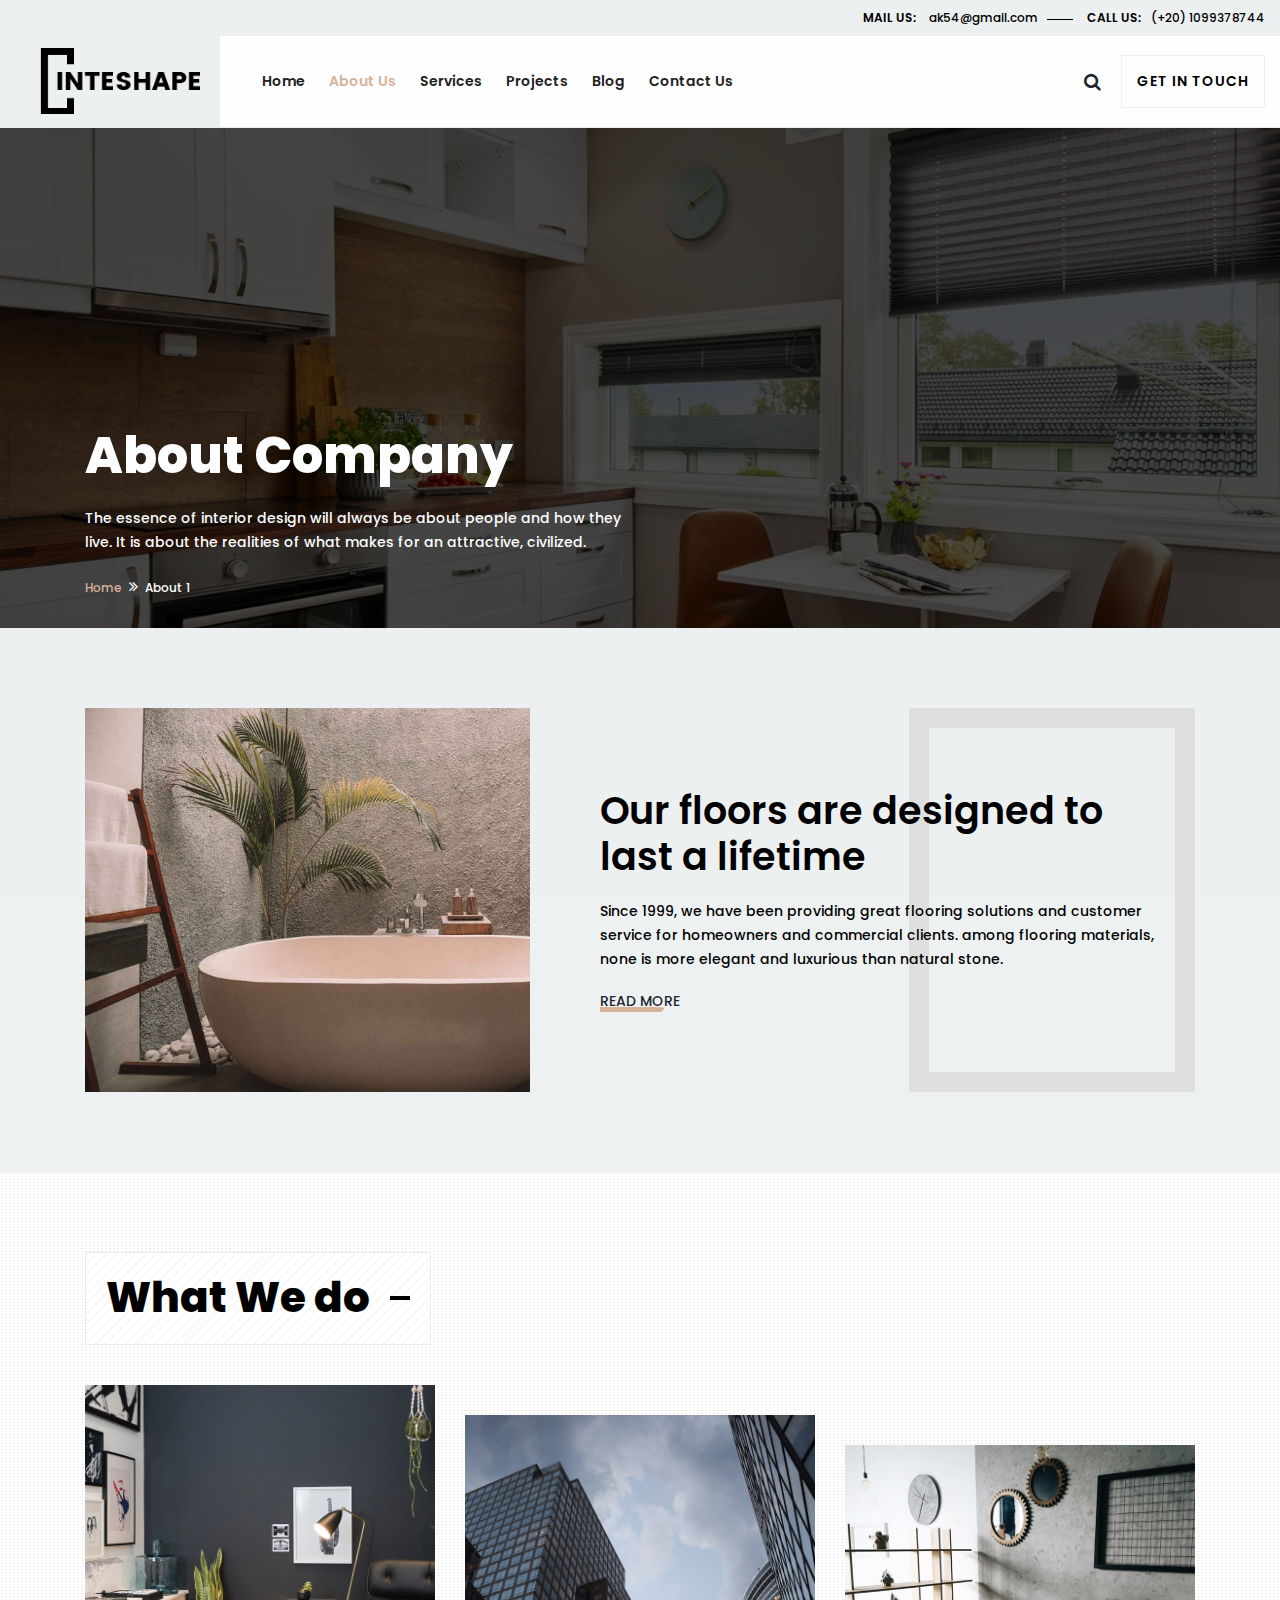
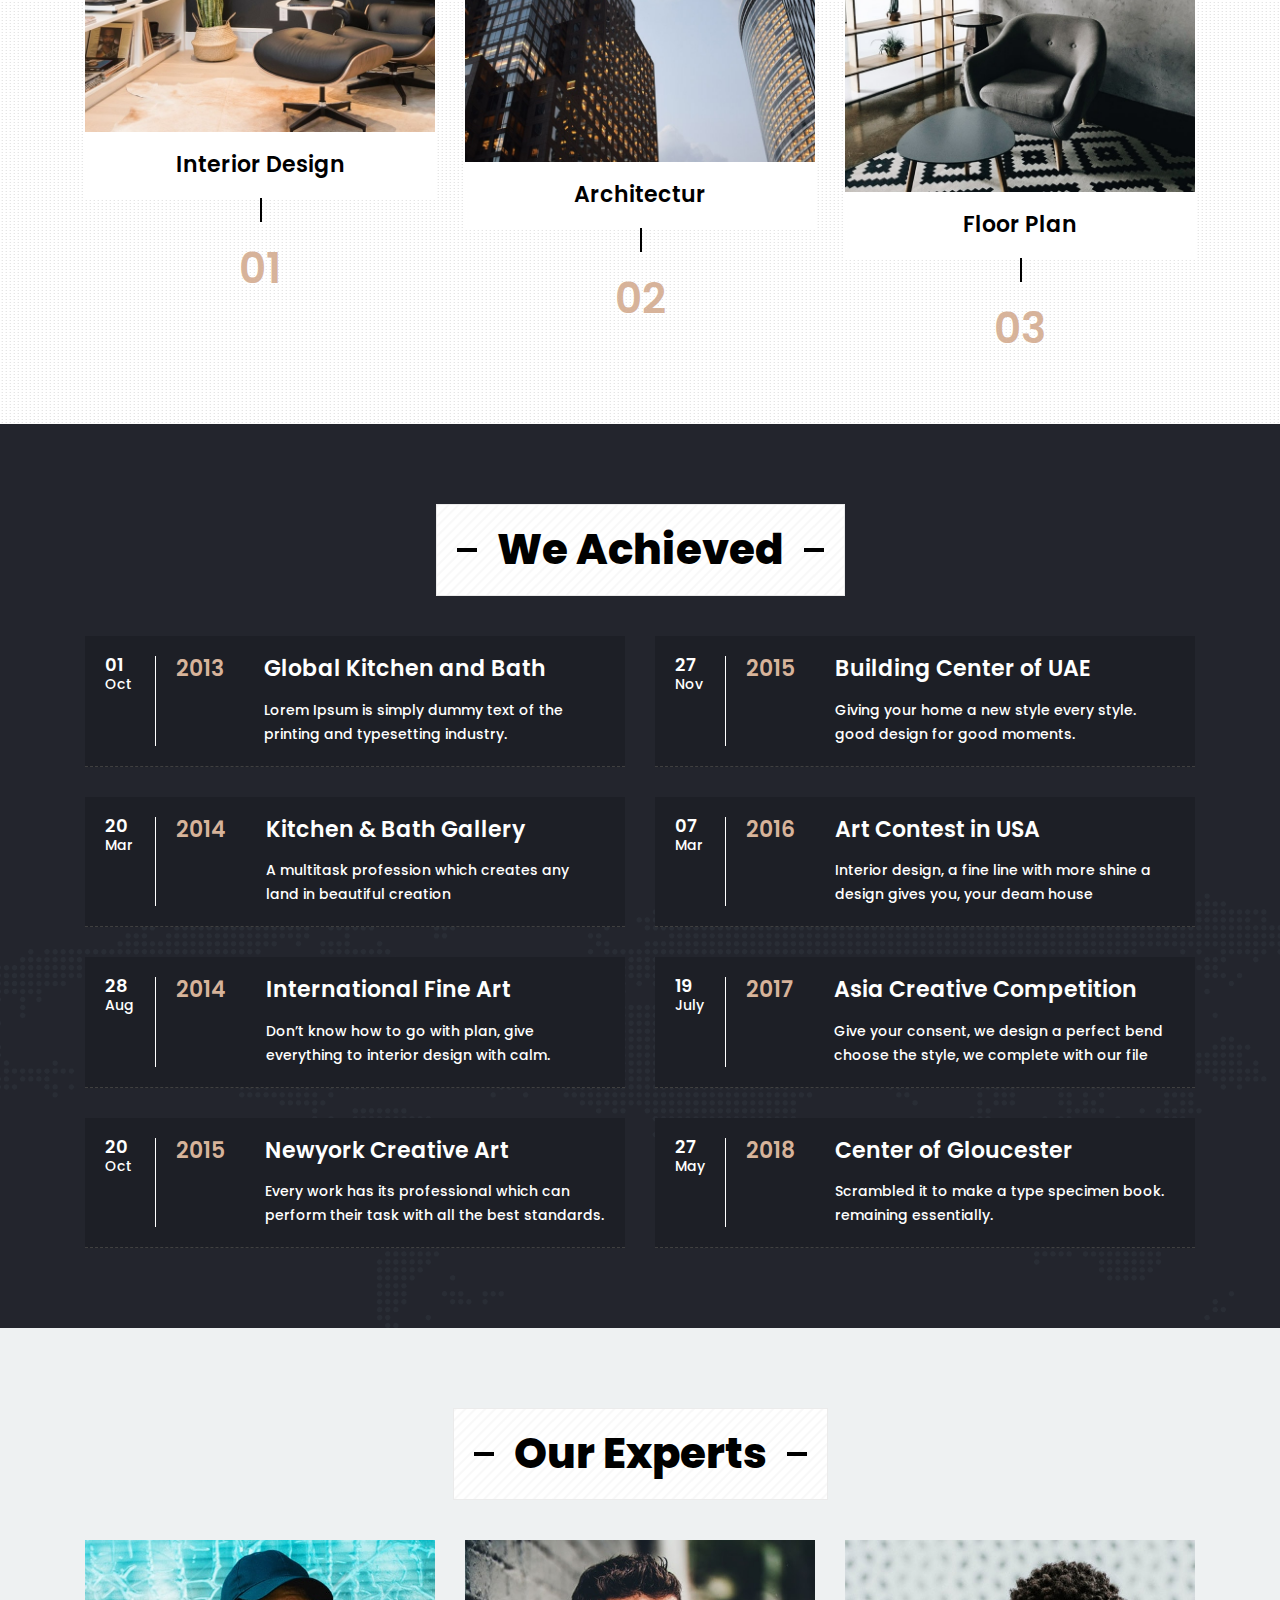
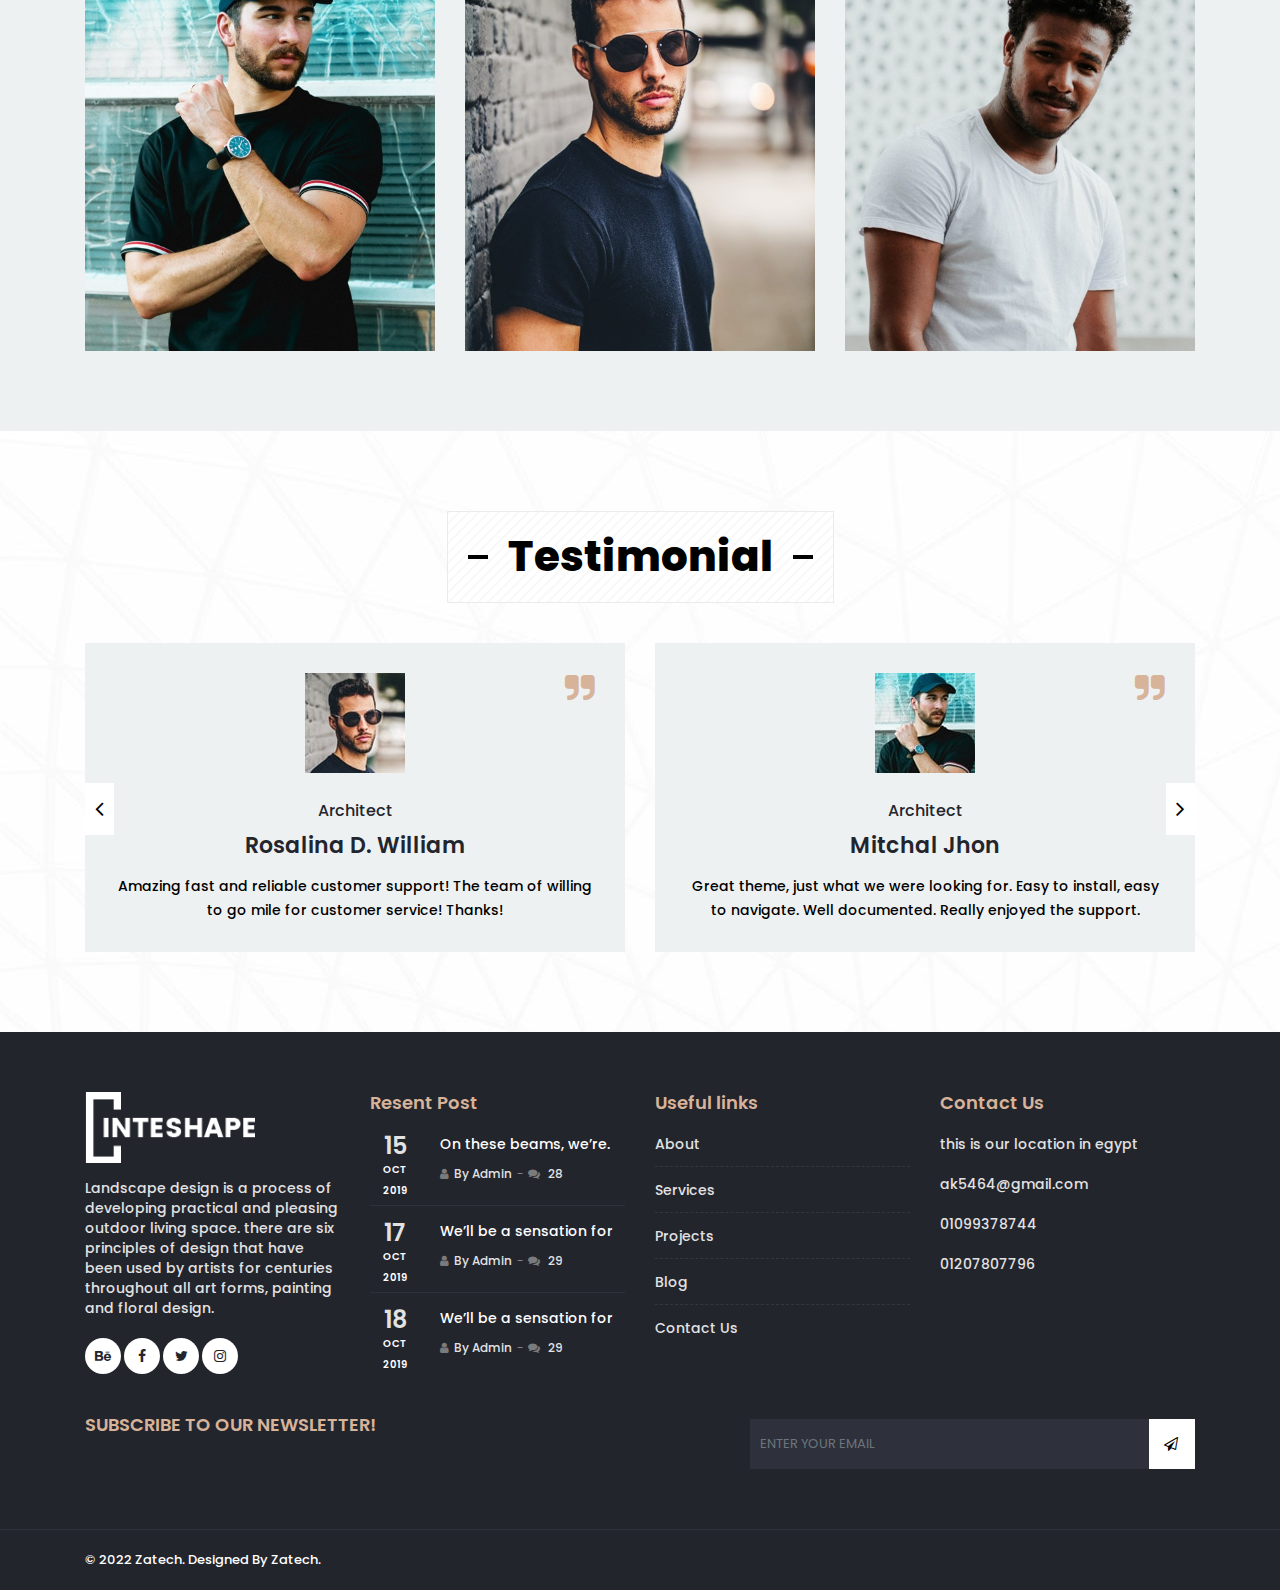
<file: about.html>
<!DOCTYPE html>
<html lang="en">
<head>

    <!-- META -->
    <meta charset="utf-8">
    <meta http-equiv="X-UA-Compatible" content="IE=edge">
    <meta name="keywords" content="" />
    <meta name="author" content="" />
    <meta name="robots" content="" />
    <meta name="description" content="" />

    <!-- FAVICONS ICON -->
    <link rel="icon" href="images/favicon.ico" type="image/x-icon" />
    <link rel="shortcut icon" type="image/x-icon" href="images/favicon.png" />

    <!-- PAGE TITLE HERE -->
    <title>El-Halafawy Company</title>

    <!-- MOBILE SPECIFIC -->
    <meta name="viewport" content="width=device-width, initial-scale=1">

    <!-- BOOTSTRAP STYLE SHEET -->
    <link rel="stylesheet" type="text/css" href="css/bootstrap.min.css">
    <!-- BOOTSTRAP SLECT BOX STYLE SHEET  -->
    <link rel="stylesheet" type="text/css" href="css/bootstrap-select.min.css">
    <!-- FONTAWESOME STYLE SHEET -->
    <link rel="stylesheet" type="text/css" href="css/fontawesome/css/font-awesome.min.css" />
    <!-- OWL CAROUSEL STYLE SHEET -->
    <link rel="stylesheet" type="text/css" href="css/owl.carousel.min.css">
    <!-- MAGNIFIC POPUP STYLE SHEET -->
    <link rel="stylesheet" type="text/css" href="css/magnific-popup.min.css">
    <!-- LOADER STYLE SHEET -->
    <link rel="stylesheet" type="text/css" href="css/loader.min.css">
    <!-- FLATICON STYLE SHEET -->
    <link rel="stylesheet" type="text/css" href="css/flaticon.min.css">
    <!-- MAIN STYLE SHEET -->
    <link rel="stylesheet" type="text/css" href="css/style.css">
    <!-- Price Range Slider -->
    <link rel="stylesheet" href="css/bootstrap-slider.min.css" />
    <!-- Color Theme Change Css -->
    <link rel="stylesheet" class="skin" type="text/css" href="css/skin/skin-1.css">
    <!-- Side Switcher Css-->
    <link rel="stylesheet" type="text/css" href="css/switcher.css">


    <!-- REVOLUTION SLIDER CSS -->
    <link rel="stylesheet" type="text/css" href="plugins/revolution/revolution/css/settings.css">
    <!-- REVOLUTION NAVIGATION STYLE -->
    <link rel="stylesheet" type="text/css" href="plugins/revolution/revolution/css/navigation.css">

    <!-- Google Fonts -->
    <link href="https://fonts.googleapis.com/css?family=Poppins:100,100i,200,200i,300,300i,400,400i,500,500i,600,600i,700,700i,800,800i,900,900i&amp;display=swap" rel="stylesheet">


</head>

<body>

<div class="page-wraper">

    <!-- HEADER START -->
    <header class="site-header header-style-1 nav-wide mobile-sider-drawer-menu">
        <div class="top-bar bg-gray">
            <div class="container">
                <div class="d-flex justify-content-end">
                    <ul class="list-unstyled e-p-bx">
                        <li><span>Mail us:</span> ak54@gmail.com</li>
                        <li><span>Call us:</span>(+20) 1099378744</li>
                    </ul>
                </div>
            </div>
        </div>
        <div  class="sticky-header main-bar-wraper navbar-expand-lg">
            <div class="main-bar header-left-gray-block bg-white">
                <div class="container clearfix">
                    <div class="logo-header">
                        <div class="logo-header-inner logo-header-one">
                            <a href="index.html">
                                <img src="images/logo-1.png" alt="" />
                            </a>
                        </div>
                    </div>
                    <!-- NAV Toggle Button -->
                    <button id="mobile-side-drawer" data-target=".header-nav" data-toggle="collapse" type="button" class="navbar-toggler collapsed">
                        <span class="sr-only">Toggle navigation</span>
                        <span class="icon-bar icon-bar-first"></span>
                        <span class="icon-bar icon-bar-two"></span>
                        <span class="icon-bar icon-bar-three"></span>
                    </button>

                    <!-- EXTRA NAV -->
                    <div class="extra-nav">
                        <div class="extra-cell">
                            <a href="#search">
                                <i class="fa fa-search"></i>
                            </a>
                        </div>
                        <div class="extra-cell">
                            <div class="contact-slide-show"><a href="javascript:;" class="get-in-touch-btn from-top">Get in touch</a></div>
                        </div>
                    </div>
                    <!-- EXTRA Nav -->

                    <!-- MAIN NAVIGATION -->
                    <div class="header-nav nav-dark navbar-collapse collapse justify-content-start collapse">
                        <ul class=" nav navbar-nav">
                            <li>
                                <a href="index.html">Home</a>
                            </li>

                            <li class="active">
                                <a href="about.html">About us</a>
                            </li>

                            <li>
                                <a href="services.html">Services</a>
                            </li>

                            <li>
                                <a href="projects.html">Projects</a>
                            </li>

                            <li>
                                <a href="blog.html">Blog</a>
                            </li>
                            <li><a href="contact.html">Contact us</a></li>

                        </ul>
                    </div>

                    <!-- CONTACT -->
                    <div class="contact-slide-hide" style="background-image:url(images/background/bg-map.png)">
                        <div class="contact-nav">
                            <a href="javascript:void(0)" class="contact_close">&times;</a>
                            <div class="contact-nav-form">
                                <div class="row">
                                    <div class="col-xl-6 col-lg-6 col-md-12">

                                        <div class=" contact-nav-info">

                                            <div class="sx-icon-box-wraper left p-b30">
                                                <div class="icon-xs inline-icon m-b20 scale-in-center"><i class="fa fa-phone"></i></div>
                                                <div class="icon-content">
                                                    <h6 class="m-t0">Phone number</h6>
                                                    <p>(+20) 1099378744</p>
                                                </div>
                                            </div>

                                            <div class="sx-icon-box-wraper left p-b30">
                                                <div class="icon-xs inline-icon m-b20 scale-in-center"><i class="fa fa-envelope"></i></div>
                                                <div class="icon-content">
                                                    <h6 class="m-t0">Email address</h6>
                                                    <p> ak54@gmail.com</p>
                                                </div>
                                            </div>

                                            <div class="sx-icon-box-wraper left p-b30">
                                                <div class="icon-xs inline-icon m-b20 scale-in-center"><i class="fa fa-map-marker"></i></div>
                                                <div class="icon-content">
                                                    <h6 class="m-t0">Address info</h6>
                                                    <p>201 Cairo,Egypt</p>
                                                </div>
                                            </div>

                                            <div class="full-social-bg">
                                                <ul>
                                                    <li><a href="#" class="facebook"><i class="fa fa-facebook"></i></a></li>
                                                    <li><a href="#" class="google"><i class="fa fa-google"></i></a></li>
                                                    <li><a href="#" class="instagram"><i class="fa fa-instagram"></i></a></li>
                                                    <li><a href="#" class="tumblr"><i class="fa fa-tumblr"></i></a></li>
                                                    <li><a href="#" class="twitter"><i class="fa fa-twitter"></i></a></li>
                                                    <li><a href="#" class="youtube"><i class="fa fa-youtube"></i></a></li>
                                                </ul>
                                            </div>

                                        </div>

                                    </div>


                                    <div class="col-xl-6 col-lg-6 col-md-12 ">
                                        <div class="contact-nav-field shadow-lg p-a30 bg-white" style="background-image:url(images/background/bg-map.png)">
                                            <form class="cons-contact-form2 form-transparent" method="post" action="http://7xtheme.com/inteshape/form-handler2.php">

                                                <div class="input input-animate">
                                                    <label for="name">Name</label>
                                                    <input type="text" name="username" id="name" required>
                                                    <span class="spin"></span>
                                                </div>

                                                <div class="input input-animate">
                                                    <label for="email">Email</label>
                                                    <input type="email" name="email" id="email" required>
                                                    <span class="spin"></span>
                                                </div>

                                                <div class="input input-animate">
                                                    <label for="Phone">Phone</label>
                                                    <input type="text" name="phone" id="Phone" required>
                                                    <span class="spin"></span>
                                                </div>

                                                <div class="input input-animate">
                                                    <label for="message">Textarea</label>
                                                    <textarea name="message" id="message" required></textarea>
                                                    <span class="spin"></span>
                                                </div>

                                                <div class="text-left p-t10">
                                                    <button type="submit" class="site-button-secondry btn-half ">
                                                        <span>  Submit Now</span>
                                                    </button>
                                                </div>
                                            </form>
                                        </div>
                                    </div>
                                </div>
                            </div>
                        </div>
                    </div>

                    <!-- SITE SEARCH -->
                    <div id="search">
                        <span class="close"></span>
                        <form role="search" id="searchform" action="#" method="get" class="radius-xl">
                            <div class="input-group">
                                <input value="" name="q" type="search" placeholder="Type to search"/>
                                <span class="input-group-btn"><button type="button" class="search-btn"><i class="fa fa-search arrow-animation"></i></button></span>
                            </div>
                        </form>
                    </div>



                </div>
            </div>
        </div>
    </header>
    <!-- HEADER END -->
        
        <!-- CONTENT START -->
        <div class="page-content">
        
            <!-- INNER PAGE BANNER -->
            <div class="sx-bnr-inr overlay-wraper bg-parallax bg-top-center"  data-stellar-background-ratio="0.5"  style="background-image:url(images/banner/5.jpg);">
            	<div class="overlay-main bg-black opacity-07"></div>
                <div class="container">
                    <div class="sx-bnr-inr-entry">
                    	<div class="banner-title-outer">
                        	<div class="banner-title-name">
                        		<h2 class="m-tb0">About Company</h2>
                                <p>
                                The essence of interior design will always be about people and how they live. It is
                                about the realities of what makes for an attractive, civilized.
                                </p>
                            </div>
                        </div>
                        <!-- BREADCRUMB ROW -->                            
                        
                            <div>
                                <ul class="sx-breadcrumb breadcrumb-style-2">
                                    <li><a href="javascript:void(0);">Home</a></li>
                                    <li>About 1</li>
                                </ul>
                            </div>
                        
                        <!-- BREADCRUMB ROW END -->                        
                    </div>
                </div>
            </div>
            <!-- INNER PAGE BANNER END -->
             
            <!-- ABOUT COMPANY START -->
            <div class="section-full mobile-page-padding p-t80 p-b80 bg-gray">
                <div class="container">
                        <div class="section-content">
                            <div class="row">
                                <div class="col-xl-5 col-lg-5 col-md-12 ">
                                    <div class="home-2-about bg-bottom-left bg-no-repeat bg-cover" style="background-image:url(images/background/bg5.jpg);">
                                    
                                    </div>
                                </div>
                                
                                <div class="col-xl-7 col-lg-7 col-md-12">
                                    <div class="about-home-2">
                                        <h3 class="m-t0 sx-tilte">Our floors are designed to last a lifetime</h3>
                                        <p>Since 1999, we have been providing great flooring solutions and customer service for homeowners and commercial clients.
                                              among flooring materials, none is more elegant and luxurious than natural stone.</p>
                                        <div class="text-left">
                                            <a href="javascript:;" class="site-button-link">Read More</a>
                                        </div>                                                    
                                    </div>
                                </div>
                                
                            </div>
                       </div>
                 </div>
               
            </div>   
            <!-- ABOUT COMPANY END -->
            
            <!-- WHAT WE DO START -->
            <div class="section-full  mobile-page-padding bg-white  p-t80 p-b50 bg-repeat overflow-hide" style="background-image:url(images/background/bg-5.png);">
            	
				<div class="container">
                    <!-- TITLE START -->
					<div class="section-head">
						<div class="sx-separator-outer separator-left">
							<div class="sx-separator bg-white bg-moving bg-repeat-x" style="background-image:url(images/background/cross-line2.png)">
								<h3 class="sep-line-one">What We do</h3>
							</div>
						</div>
					</div>                   
                    <!-- TITLE END -->                 
                    <div class="section-content">
                        <div class="row number-block-one-outer justify-content-center">
                        	<div class="col-lg-4 col-md-6 col-sm-6 m-b30">
                            
                                <div class="number-block-one animate-in-to-top">
                                    <img src="images/pic1.jpg" alt="" />
                                    <div class="figcaption bg-white text-center p-a20">
                                        <h4 class="m-a0">Interior Design</h4>
                                    </div>
                                    <div class="figcaption-number text-center sx-text-primary animate-in-to-top-content">
                                        <span>01</span>
                                    </div>                                    
                                </div>
                                                            	
                            </div>
                            
                        	<div class="col-lg-4 col-md-6 col-sm-6 m-b30">
                            
                                <div class="number-block-one animate-in-to-top">
                                    <img src="images/pic2.jpg" alt="" />
                                    <div class="figcaption bg-white text-center p-a20">
                                        <h4 class="m-a0">Architectur</h4>
                                    </div>
                                    <div class="figcaption-number text-center sx-text-primary animate-in-to-top-content">
                                        <span>02</span>
                                    </div>                                    
                                </div>
                                                            	
                            </div>
                            
                        	<div class="col-lg-4 col-md-6 col-sm-6 m-b30">
                            
                                <div class="number-block-one animate-in-to-top">
                                    <img src="images/pic3.jpg" alt="" />
                                    <div class="figcaption bg-white text-center p-a20">
                                        <h4 class="m-a0">Floor Plan</h4>
                                    </div>
                                    <div class="figcaption-number text-center sx-text-primary animate-in-to-top-content">
                                        <span>03</span>
                                    </div>                                    
                                </div>
                                                            	
                            </div>
                     
                        </div>
                    </div>
                </div>
             </div>   
            <!-- WHAT WE DO END -->          

             <!-- OUR AWARDS SECTION START -->
            <div class="section-full p-t80 p-b50 sx-bg-secondry bg-no-repeat bg-bottom-center mobile-page-padding" style="background-image:url(images/background/bg-map.png)">
                <div class="container">
                    <!-- TITLE START -->
                    <div class="section-head">
                        <div class="sx-separator-outer separator-center">
                            <div class="sx-separator bg-white bg-moving bg-repeat-x" style="background-image:url(images/background/cross-line2.png)">
                                <h3 class="sep-line-one">We Achieved</h3>
                            </div>
                        </div>
                    </div>                   
                    <!-- TITLE END -->               
                
                    <div class="section-content ">
                        <div class="row">
                            <div class="col-xl-6 col-lg-6 col-md-12 m-b30">
                                <div class="sx-box our-story text-white">
                                    <div class="mt-media our-story-info d-flex justify-content-start">
                                        <div class="our-story-time"><span class="date">01</span><span class="month">Oct</span></div>
                                        <h4 class="text-uppercase our-story-year">2013</h4>
                                    </div>
                                    <div class="our-story-detail">
                                        <h4>Global Kitchen and Bath</h4>
                                        <p>Lorem Ipsum is simply dummy text of the printing and typesetting industry.</p>
                                    </div>
                                </div>
                                <div class="sx-box our-story text-white">
                                    <div class="mt-media our-story-info d-flex justify-content-start">
                                        <div class="our-story-time"><span class="date">20</span><span class="month">Mar</span></div>
                                        <h4 class="text-uppercase our-story-year">2014</h4>
                                    </div>
                                    <div class="our-story-detail">
                                        <h4> Kitchen & Bath Gallery</h4>
                                        <p>A multitask profession which creates any land in beautiful creation </p>
                                    </div>
                                </div>
                                <div class="sx-box our-story text-white">
                                    <div class="mt-media our-story-info d-flex justify-content-start">
                                        <div class="our-story-time"><span class="date">28</span><span class="month">Aug</span></div>
                                        <h4 class="text-uppercase our-story-year">2014</h4>
                                    </div>
                                    <div class="our-story-detail">
                                        <h4>International Fine Art</h4>
                                        <p>Don’t know how to go with plan, give everything to interior design with calm.</p>
                                    </div>
                                </div>
                                <div class="sx-box our-story text-white">
                                    <div class="mt-media our-story-info d-flex justify-content-start">
                                        <div class="our-story-time"><span class="date">20</span><span class="month">Oct</span></div>
                                        <h4 class="text-uppercase our-story-year">2015</h4>
                                    </div>
                                    <div class="our-story-detail">
                                        <h4>Newyork Creative Art</h4>
                                        <p>Every work has its professional which can perform their task with all the best standards.</p>
                                    </div>
                                </div>
                             </div>
                             
                            <div class="col-xl-6 col-lg-6 col-md-12">
                                <div class="sx-box our-story text-white">
                                    <div class="mt-media our-story-info d-flex justify-content-start">
                                        <div class="our-story-time"><span class="date">27</span><span class="month">Nov</span></div>
                                        <h4 class="text-uppercase our-story-year">2015</h4>
                                    </div>
                                    <div class="our-story-detail">
                                        <h4>Building Center of UAE</h4>
                                        <p>Giving your home a new style every style. good design for good moments.</p>
                                    </div>
                                </div>
                                <div class="sx-box our-story text-white">
                                    <div class="mt-media our-story-info d-flex justify-content-start">
                                        <div class="our-story-time"><span class="date">07</span><span class="month">Mar</span></div>
                                        <h4 class="text-uppercase our-story-year">2016</h4>
                                    </div>
                                    <div class="our-story-detail">
                                        <h4>Art Contest in USA</h4>
                                        <p>Interior design, a fine line with more shine a design gives you, your deam house</p>
                                    </div>
                                </div>
                                <div class="sx-box our-story text-white">
                                    <div class="mt-media our-story-info d-flex justify-content-start">
                                        <div class="our-story-time"><span class="date">19</span><span class="month">July</span></div>
                                        <h4 class="text-uppercase our-story-year">2017</h4>
                                    </div>
                                    <div class="our-story-detail">
                                        <h4>Asia Creative Competition</h4>
                                        <p>Give your consent, we design a perfect bend choose the style, we complete with our file</p>
                                    </div>
                                </div>
                                <div class="sx-box our-story text-white">
                                    <div class="mt-media our-story-info d-flex justify-content-start">
                                        <div class="our-story-time"><span class="date">27</span><span class="month">May</span></div>
                                        <h4 class="text-uppercase our-story-year">2018</h4>
                                    </div>
                                    <div class="our-story-detail">
                                        <h4>Center of Gloucester</h4>
                                        <p>Scrambled it to make a type specimen book. remaining essentially. </p>
                                    </div>
                                </div>
                             </div>                                                                                                                             

                        </div>
                    </div>
                </div>
                
                
            </div>   
            <!-- OUR AWARDS SECTION END -->  
             
             <!-- OUR TEAM START -->
             <div class="section-full p-t80 p-b50 bg-gray mobile-page-padding">
                    <div class="container">
                       
                        <!-- TITLE START -->
                        <div class="section-head">
                            <div class="sx-separator-outer separator-center">
                                <div class="sx-separator bg-white bg-moving bg-repeat-x" style="background-image:url(images/background/cross-line2.png)">
                                    <h3 class="sep-line-one">Our Experts</h3>
                                </div>
                            </div>
                        </div>                   
                        <!-- TITLE END -->                        
                                    
                        <!-- IMAGE CAROUSEL START -->
                        <div class="section-content">
                            <div class="row justify-content-center">
                            
                                <div class="col-lg-4 col-md-6 col-sm-12 m-b30">
                                    <div class="our-team-3">
                                        <div class="our-team-info ">
                                            <img src="images/our-team5/1.jpg" alt=""/>
                                            <div class="our-team-content">
                                                <h4 class="sx-team-name"><a href="team-single.html">Johnny Jackman</a></h4>
                                                <span class="sx-team-position text-white">Architect</span>
                                                <p>
                                                    <a href="#"><i class="fa fa-facebook"></i></a>
                                                    <a href="#"><i class="fa fa-twitter"></i></a>
                                                    <a href="#"><i class="fa fa-instagram"></i></a>
                                                    <a href="#"><i class="fa fa-linkedin"></i></a>
                                                </p>
                                            </div>          
                                        </div>
                                    </div>
                                </div>                            
                                
                                <div class="col-lg-4 col-md-6 col-sm-12 m-b30">
                                    <div class="our-team-3">
                                        <div class="our-team-info ">
                                            <img src="images/our-team5/2.jpg" alt=""/>
                                            <div class="our-team-content">
                                                <h4 class="sx-team-name"><a href="team-single.html">Daniel Rickman </a></h4>
                                                <span class="sx-team-position text-white">Architect</span>
                                                <p>
                                                    <a href="#"><i class="fa fa-facebook"></i></a>
                                                    <a href="#"><i class="fa fa-twitter"></i></a>
                                                    <a href="#"><i class="fa fa-instagram"></i></a>
                                                    <a href="#"><i class="fa fa-linkedin"></i></a>
                                                </p>
                                            </div>          
                                        </div>
                                    </div>                              
                                </div>
                                
                                <div class="col-lg-4 col-md-6 col-sm-12 m-b30">
                                    <div class="our-team-3">
                                        <div class="our-team-info ">
                                            <img src="images/our-team5/3.jpg" alt=""/>
                                            <div class="our-team-content">
                                                <h4 class="sx-team-name"><a href="team-single.html">Mark Norwich</a></h4>
                                                <span class="sx-team-position text-white">Architect</span>
                                                <p>
                                                    <a href="#"><i class="fa fa-facebook"></i></a>
                                                    <a href="#"><i class="fa fa-twitter"></i></a>
                                                    <a href="#"><i class="fa fa-instagram"></i></a>
                                                    <a href="#"><i class="fa fa-linkedin"></i></a>
                                                </p>
                                            </div>          
                                        </div>
                                    </div>                          
                                </div>
                                                                                                
                            </div>
                        </div>
                        
                    </div>
                <div class="hilite-title text-left p-l50 text-uppercase">
                    <strong>Experts</strong>
                </div>                    
             </div>   
            <!-- OUR TEAM END --> 
            
             <!-- TESTIMONIAL START -->
            <div class="section-full mobile-page-padding bg-repeat p-t80 p-b80" style="background-image:url(images/background/bg6.jpg)">
                <div class="section-content">
                    <div class="container">
                        <!-- TITLE START -->
                        <div class="section-head">
                            <div class="sx-separator-outer separator-center">
                                <div class="sx-separator bg-white bg-moving bg-repeat-x" style="background-image:url(images/background/cross-line2.png)">
                                    <h3 class="sep-line-one">Testimonial</h3>
                                </div>
                            </div>
                        </div>                   
                        <!-- TITLE END -->
                        
                         <!-- TESTIMONIAL START -->   
                         <div class="owl-carousel testimonial-home-two owl-btn-vertical-center">
                            <div class="item">
                                <div class="testimonial-1 hover-animation-1 bg-gray">
                                    <div class="testimonial-detail clearfix">
                                        <div class="testimonial-pic  scale-in-center"><img src="images/testimonials/pic1.jpg" width="100" height="100" alt=""></div>
                                        <span class="testimonial-position">Architect</span>
                                        <h4 class="testimonial-name">Rosalina D. William</h4>
                                        <span class="fa fa-quote-right"></span>
                                    </div>                                    
                                    <div class="testimonial-text">
                                        <p>Amazing fast and reliable customer support! The team of willing to go mile for customer service! Thanks!</p>
                                    </div>
                                </div>
                            </div>
                            <div class="item">
                                <div class="testimonial-1  hover-animation-1 bg-gray">
                                    <div class="testimonial-detail clearfix">
                                        <div class="testimonial-pic scale-in-center"><img src="images/testimonials/pic2.jpg" width="100" height="100" alt=""></div>
                                        <span class="testimonial-position">Architect</span>
                                        <h4 class="testimonial-name">Mitchal Jhon</h4>
                                        <span class="fa fa-quote-right"></span>
                                    </div>                                    
                                    <div class="testimonial-text">
                                        <p>Great theme, just what we were looking for. Easy to install, easy to navigate. Well documented. Really enjoyed the support.</p>
                                    </div>
                                </div>
                            </div> 
                            <div class="item">
                                <div class="testimonial-1 hover-animation-1 bg-gray">
                                    <div class="testimonial-detail clearfix">
                                        <div class="testimonial-pic  scale-in-center"><img src="images/testimonials/pic3.jpg" width="100" height="100" alt=""></div>
                                        <span class="testimonial-position">Interior designer</span>
                                        <h4 class="testimonial-name">Barney Smith</h4>
                                        <span class="fa fa-quote-right"></span>
                                    </div>                                    
                                    <div class="testimonial-text">
                                        <p>Amazing fast and reliable customer support! The team of willing to go mile for customer service! Thanks!</p>
                                    </div>
                                </div>
                            </div>
                            <div class="item">
                                <div class="testimonial-1 hover-animation-1 bg-gray">
                                    <div class="testimonial-detail clearfix">
                                        <div class="testimonial-pic scale-in-center"><img src="images/testimonials/pic4.jpg" width="100" height="100" alt=""></div>
                                        <span class="testimonial-position">Architect</span>
                                        <h4 class="testimonial-name">Rosalina D. William</h4>
                                        <span class="fa fa-quote-right"></span>
                                    </div>                                    
                                    <div class="testimonial-text">
                                        <p>Great theme, just what we were looking for. Easy to install, easy to navigate. Well documented. Really enjoyed the support.</p>
                                    </div>
                                </div>
                            </div>
                                                                                                                                                                                                                       
                        </div>   
                                                                                        
                    </div>
               </div>
            </div>   
            <!-- TESTIMONIAL  END -->                          
            
        </div>
        <!-- CONTENT END -->

    <!-- FOOTER START -->
    <footer class="site-footer footer-large  footer-dark	footer-wide">

        <!-- FOOTER BLOCKES START -->
        <div class="footer-top overlay-wraper">
            <div class="overlay-main"></div>
            <div class="container">
                <div class="row">
                    <!-- ABOUT COMPANY -->
                    <div class="col-lg-3 col-md-6 col-sm-6">
                        <div class="widget widget_about">
                            <!--<h4 class="widget-title">About Company</h4>-->
                            <div class="logo-footer clearfix p-b15">
                                <a href="index.html"><img src="images/logo-light.png" alt=""></a>
                            </div>
                            <p>Landscape design is a process of developing practical and pleasing outdoor living space. there are six principles of design that have been used by artists for centuries throughout all art forms, painting and floral design.</p>

                            <ul class="social-icons  sx-social-links">
                                <li><a href="javascript:void(0);" class="fa fa-behance"></a></li>
                                <li><a href="javascript:void(0);" class="fa fa-facebook"></a></li>
                                <li><a href="javascript:void(0);" class="fa fa-twitter"></a></li>
                                <li><a href="javascript:void(0);" class="fa fa-instagram"></a></li>
                            </ul>
                        </div>
                    </div>

                    <!-- RESENT POST -->
                    <div class="col-lg-3 col-md-6 col-sm-6">
                        <div class="widget recent-posts-entry-date">
                            <h5 class="widget-title">Resent Post</h5>
                            <div class="widget-post-bx">
                                <div class="widget-post clearfix">
                                    <div class="sx-post-date text-center text-uppercase text-white">
                                        <strong class="p-date">15</strong>
                                        <span class="p-month">Oct</span>
                                        <span class="p-year">2019</span>
                                    </div>
                                    <div class="sx-post-info">
                                        <div class="sx-post-header">
                                            <h6 class="post-title"><a href="blog-single.html">On these beams, we’re.</a></h6>
                                        </div>
                                        <div class="sx-post-meta">
                                            <ul>
                                                <li class="post-author"><i class="fa fa-user"></i>By Admin</li>
                                                <li class="post-comment"><i class="fa fa-comments"></i> 28</li>
                                            </ul>
                                        </div>
                                    </div>
                                </div>
                                <div class="widget-post clearfix">
                                    <div class="sx-post-date text-center text-uppercase text-white">
                                        <strong class="p-date">17</strong>
                                        <span class="p-month">Oct</span>
                                        <span class="p-year">2019</span>
                                    </div>
                                    <div class="sx-post-info">
                                        <div class="sx-post-header">
                                            <h6 class="post-title"><a href="blog-single.html">We’ll be a sensation for</a></h6>
                                        </div>
                                        <div class="sx-post-meta">
                                            <ul>
                                                <li class="post-author"><i class="fa fa-user"></i>By Admin</li>
                                                <li class="post-comment"><i class="fa fa-comments"></i> 29</li>
                                            </ul>
                                        </div>
                                    </div>
                                </div>

                                <div class="widget-post clearfix">
                                    <div class="sx-post-date text-center text-uppercase text-white">
                                        <strong class="p-date">18</strong>
                                        <span class="p-month">Oct</span>
                                        <span class="p-year">2019</span>
                                    </div>
                                    <div class="sx-post-info">
                                        <div class="sx-post-header">
                                            <h6 class="post-title"><a href="blog-single.html">We’ll be a sensation for</a></h6>
                                        </div>
                                        <div class="sx-post-meta">
                                            <ul>
                                                <li class="post-author"><i class="fa fa-user"></i>By Admin</li>
                                                <li class="post-comment"><i class="fa fa-comments"></i> 29</li>
                                            </ul>
                                        </div>
                                    </div>
                                </div>

                            </div>
                        </div>
                    </div>

                    <!-- USEFUL LINKS -->
                    <div class="col-lg-3 col-md-6 col-sm-6 footer-col-3">
                        <div class="widget widget_services inline-links">
                            <h5 class="widget-title">Useful links</h5>
                            <ul>
                                <li><a href="about.html">About</a></li>
                                <li><a href="services.html">Services</a></li>
                                <li><a href="projects.html">Projects</a></li>
                                <li><a href="blog.html">Blog</a></li>
                                <li><a href="contact.html">Contact Us</a></li>
                            </ul>
                        </div>
                    </div>

                    <!-- CONTACT US -->
                    <div class="col-lg-3 col-md-6 col-sm-6">
                        <div class="widget widget_address_outer">
                            <h5 class="widget-title">Contact Us</h5>
                            <ul class="widget_address">
                                <li>this is our location in egypt</li>
                                <li>ak5464@gmail.com</li>
                                <li>01099378744</li>
                                <li>01207807796</li>
                            </ul>

                        </div>
                    </div>



                </div>
            </div>
            <div class="container">
                <div class="call-to-action-wrap">
                    <div class="row">
                        <div class="col-lg-7 col-md-6">
                            <div class="call-to-action-left">
                                <h5 class="text-uppercase m-b10 m-t0">Subscribe to our newsletter!</h5>
                            </div>
                        </div>

                        <div class="col-lg-5 col-md-6">
                            <div class="call-to-action-right">
                                <div class="widget_newsletter">
                                    <div class="newsletter-bx">
                                        <form role="search" method="post">
                                            <div class="input-group">
                                                <input name="news-letter" class="form-control" placeholder="ENTER YOUR EMAIL" type="text">
                                                <span class="input-group-btn">
                                                        <button type="submit" class="site-button"><i class="fa fa-paper-plane-o"></i></button>
                                                    </span>
                                            </div>
                                        </form>
                                    </div>
                                </div>
                            </div>
                        </div>
                    </div>
                </div>
            </div>
        </div>
        <!-- FOOTER COPYRIGHT -->
        <div class="footer-bottom overlay-wraper">
            <div class="overlay-main"></div>
            <div class="container">
                <div class="row">
                    <div class="sx-footer-bot-left">
                        <span class="copyrights-text">© 2022 Zatech. Designed By Zatech.</span>
                    </div>
                </div>
            </div>
        </div>
    </footer>
    <!-- FOOTER END -->

    <!-- BUTTON TOP START -->
    <button class="scroltop"><span class="fa fa-angle-up  relative" id="btn-vibrate"></span></button>

</div>

<!-- LOADING AREA START ===== -->
<div class="loading-area">
    <div class="loading-box"></div>
    <div class="loading-pic">
        <div class="cssload-spinner">
            <div class="cssload-cube cssload-cube0"></div>
            <div class="cssload-cube cssload-cube1"></div>
            <div class="cssload-cube cssload-cube2"></div>
            <div class="cssload-cube cssload-cube3"></div>
            <div class="cssload-cube cssload-cube4"></div>
            <div class="cssload-cube cssload-cube5"></div>
            <div class="cssload-cube cssload-cube6"></div>
            <div class="cssload-cube cssload-cube7"></div>
            <div class="cssload-cube cssload-cube8"></div>
            <div class="cssload-cube cssload-cube9"></div>
            <div class="cssload-cube cssload-cube10"></div>
            <div class="cssload-cube cssload-cube11"></div>
            <div class="cssload-cube cssload-cube12"></div>
            <div class="cssload-cube cssload-cube13"></div>
            <div class="cssload-cube cssload-cube14"></div>
            <div class="cssload-cube cssload-cube15"></div>
        </div>
    </div>
</div>
<!-- LOADING AREA  END ====== -->

<!-- JAVASCRIPT  FILES ========================================= -->
<script  src="js/jquery-1.12.4.min.js"></script><!-- JQUERY.MIN JS -->
<script  src="js/popper.min.js"></script><!-- POPPER.MIN JS -->
<script  src="js/bootstrap.min.js"></script><!-- BOOTSTRAP.MIN JS -->
<script  src="js/bootstrap-select.min.js"></script><!-- Form js -->
<script  src="js/magnific-popup.min.js"></script><!-- MAGNIFIC-POPUP JS -->
<script  src="js/waypoints.min.js"></script><!-- WAYPOINTS JS -->
<script  src="js/counterup.min.js"></script><!-- COUNTERUP JS -->
<script  src="js/waypoints-sticky.min.js"></script><!-- sticky header JS -->
<script  src="js/isotope.pkgd.min.js"></script><!-- MASONRY  -->
<script  src="js/owl.carousel.min.js"></script><!-- OWL  SLIDER  -->
<script  src="js/jquery.owl-filter.js"></script>
<script  src="js/stellar.min.js"></script><!-- PARALLAX BG IMAGE   -->
<script  src="js/jquery.bootstrap-touchspin.js"></script><!-- FORM JS -->
<script  src="js/custom.js"></script><!-- CUSTOM FUCTIONS  -->
<script  src="js/jquery.bgscroll.js"></script><!-- BACKGROUND SCROLL -->
<script  src="js/theia-sticky-sidebar.js"></script><!--sticky content-->
<script  src="js/switcher.js"></script><!-- SWITCHER FUCTIONS  -->
<script  src="js/bootstrap-slider.min.js"></script><!-- Price range slider -->


<!-- REVOLUTION JS FILES -->

<script  src="plugins/revolution/revolution/js/jquery.themepunch.tools.min.js"></script>
<script  src="plugins/revolution/revolution/js/jquery.themepunch.revolution.min.js"></script>

<script  src="plugins/revolution/revolution/js/extensions/revolution-plugin.js"></script>

<!-- REVOLUTION SLIDER SCRIPT FILES -->
<script  src="js/rev-script-1.js"></script>

</body>
</html>
</file>
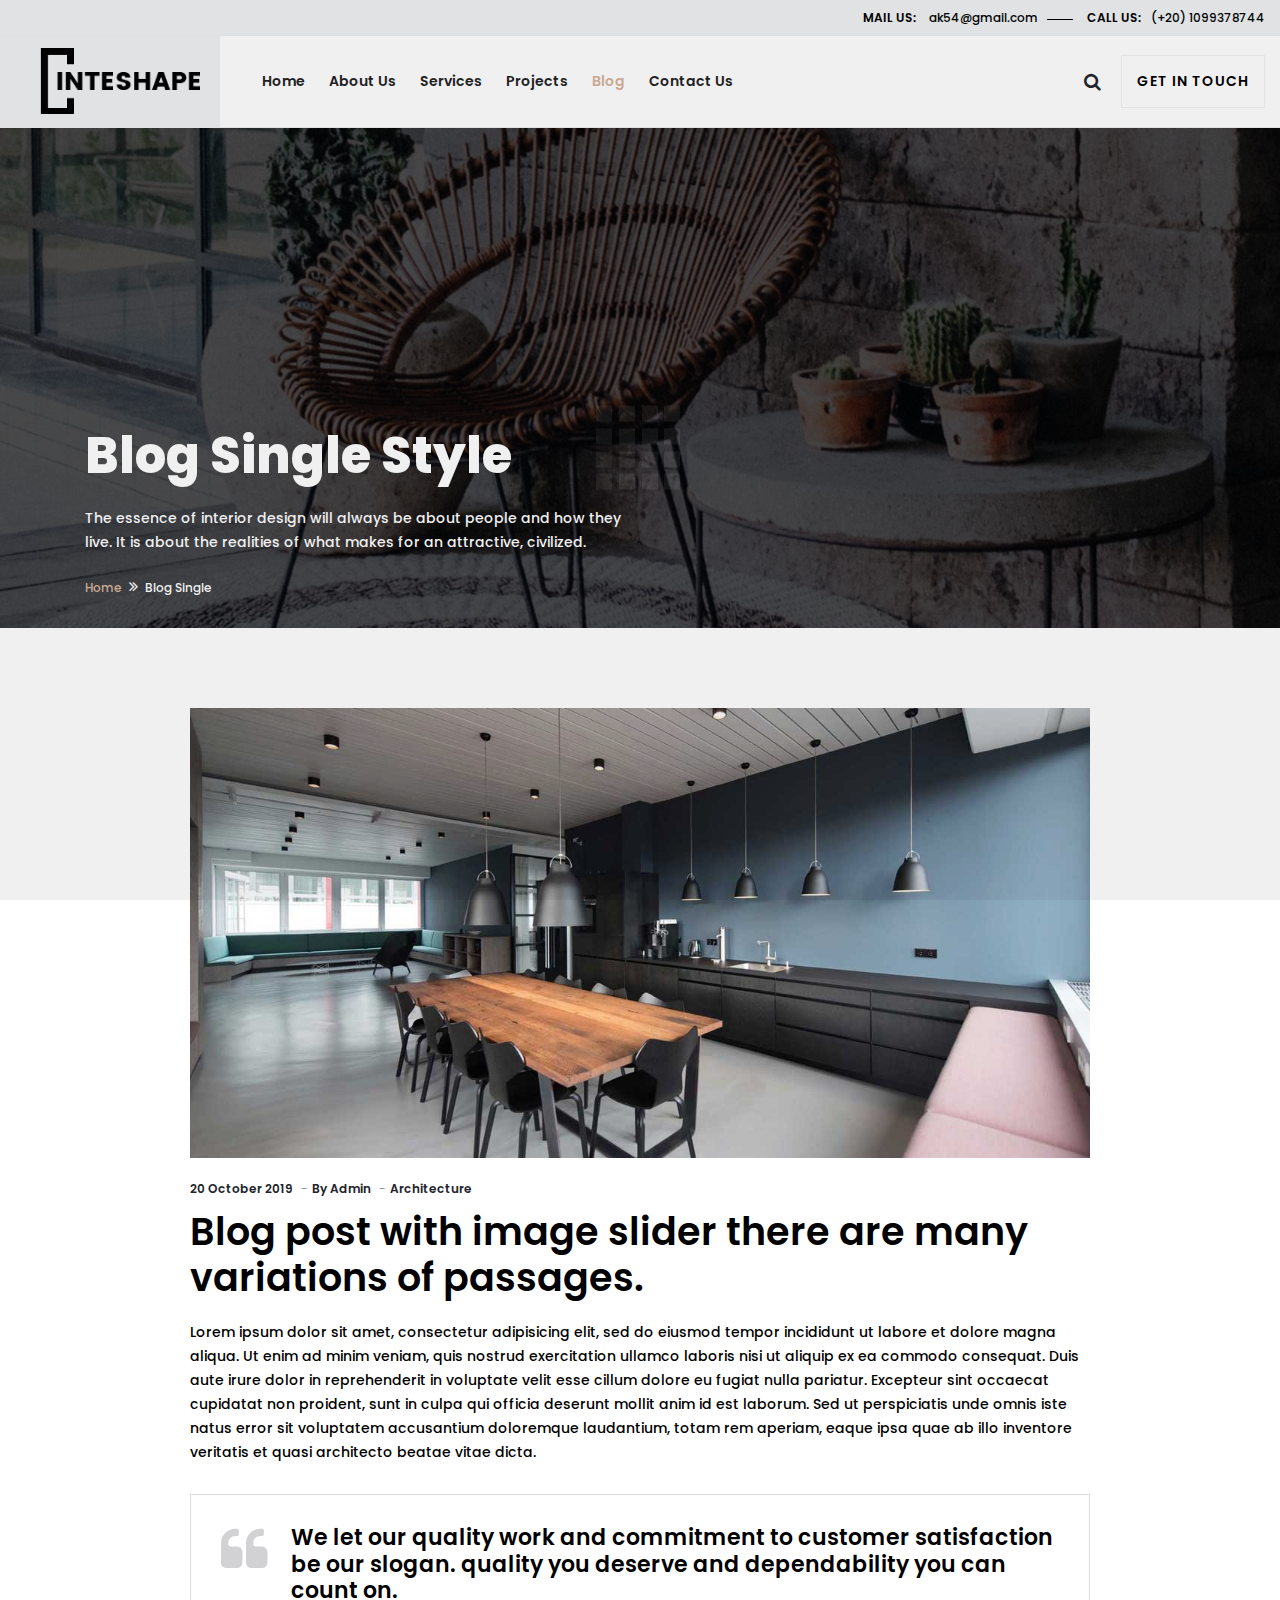
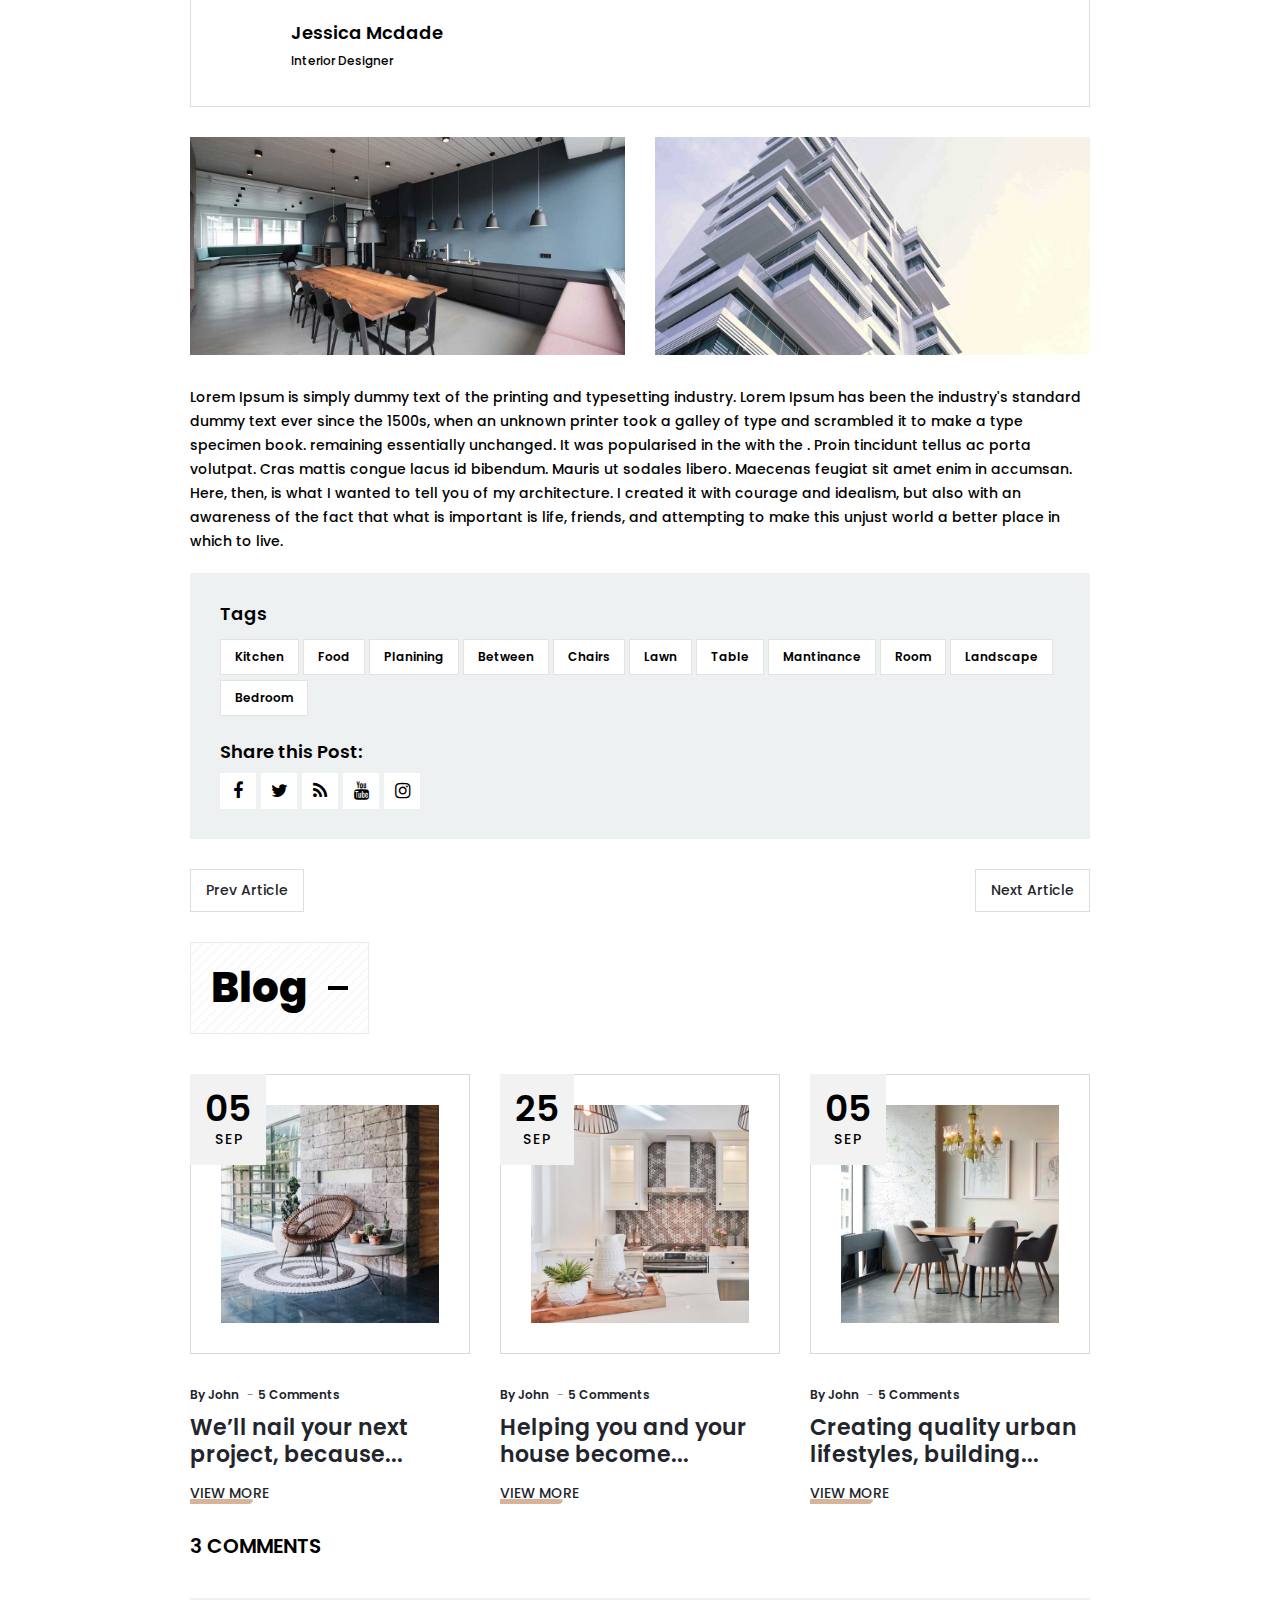
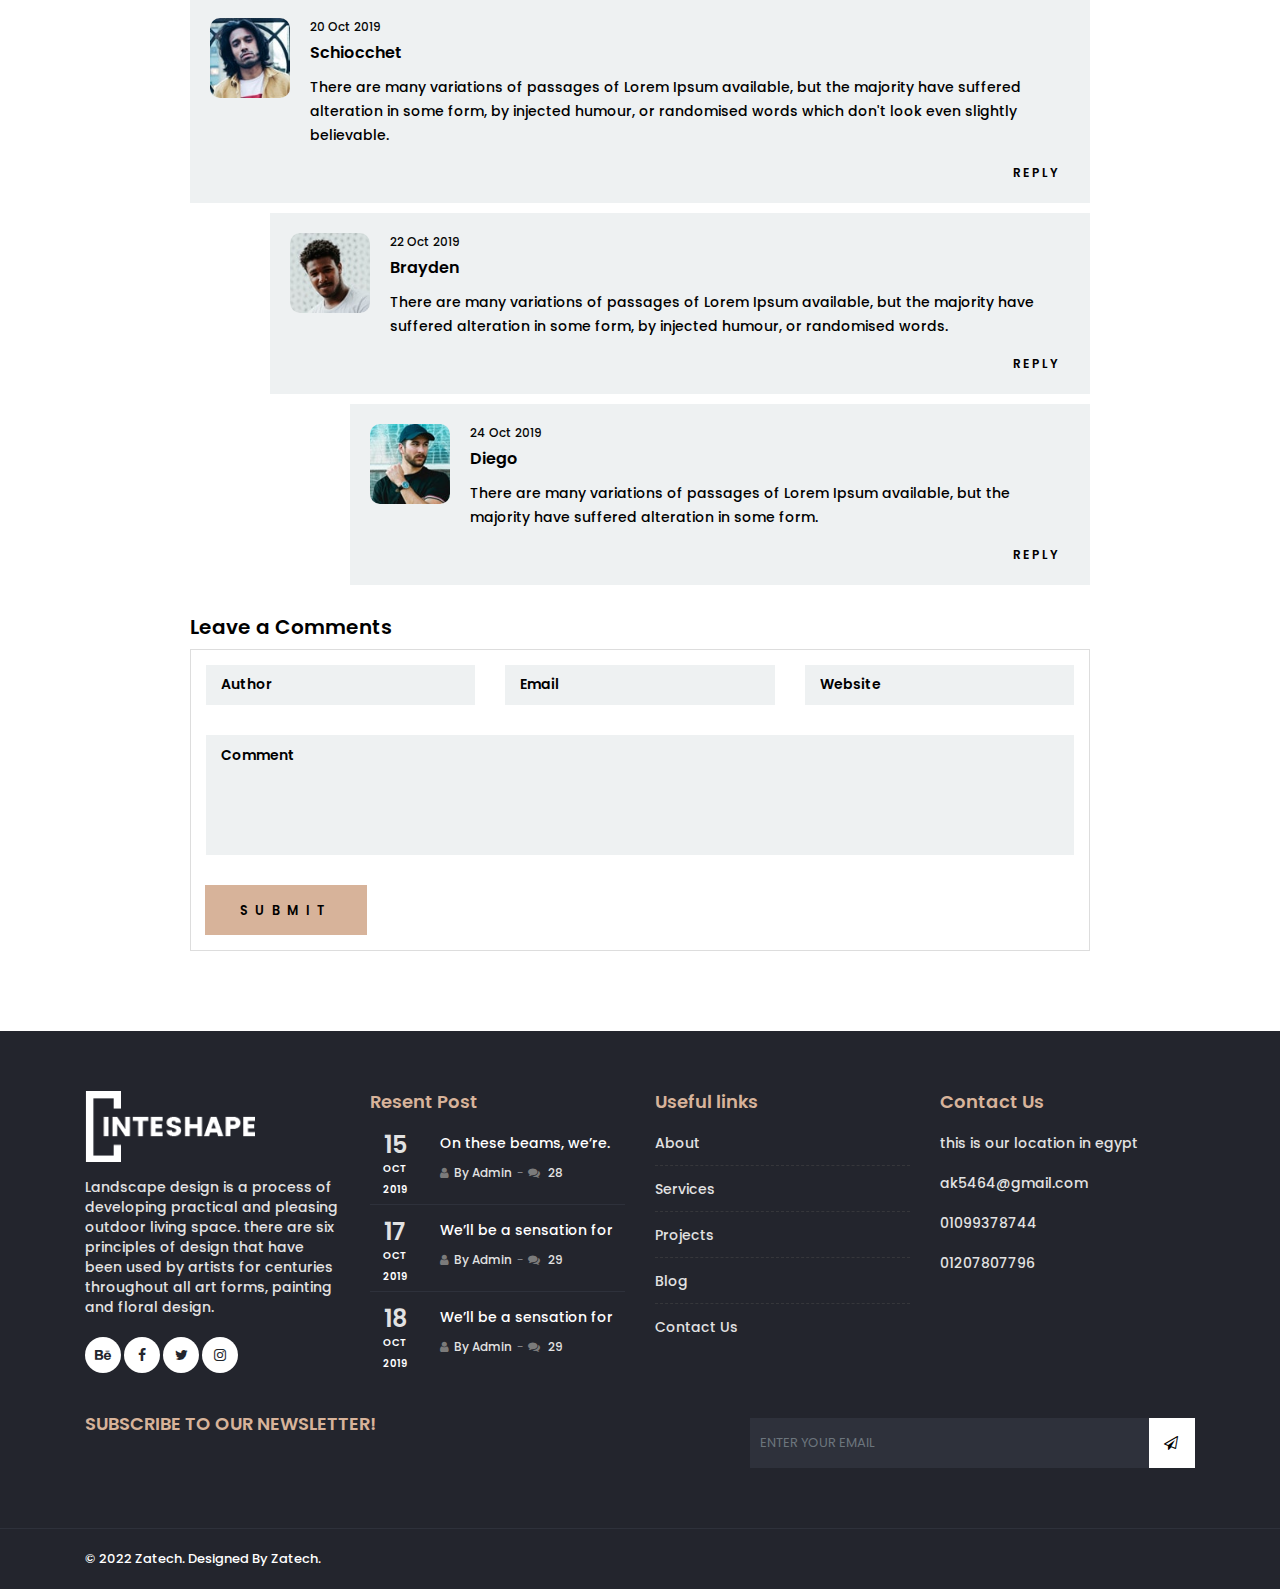
<file: blog-single.html>
<!DOCTYPE html>
<html lang="en">
<head>

    <!-- META -->
    <meta charset="utf-8">
    <meta http-equiv="X-UA-Compatible" content="IE=edge">
    <meta name="keywords" content="" />
    <meta name="author" content="" />
    <meta name="robots" content="" />
    <meta name="description" content="" />

    <!-- FAVICONS ICON -->
    <link rel="icon" href="images/favicon.ico" type="image/x-icon" />
    <link rel="shortcut icon" type="image/x-icon" href="images/favicon.png" />

    <!-- PAGE TITLE HERE -->
    <title>El-Halafawy Company</title>

    <!-- MOBILE SPECIFIC -->
    <meta name="viewport" content="width=device-width, initial-scale=1">

    <!-- BOOTSTRAP STYLE SHEET -->
    <link rel="stylesheet" type="text/css" href="css/bootstrap.min.css">
    <!-- BOOTSTRAP SLECT BOX STYLE SHEET  -->
    <link rel="stylesheet" type="text/css" href="css/bootstrap-select.min.css">
    <!-- FONTAWESOME STYLE SHEET -->
    <link rel="stylesheet" type="text/css" href="css/fontawesome/css/font-awesome.min.css" />
    <!-- OWL CAROUSEL STYLE SHEET -->
    <link rel="stylesheet" type="text/css" href="css/owl.carousel.min.css">
    <!-- MAGNIFIC POPUP STYLE SHEET -->
    <link rel="stylesheet" type="text/css" href="css/magnific-popup.min.css">
    <!-- LOADER STYLE SHEET -->
    <link rel="stylesheet" type="text/css" href="css/loader.min.css">
    <!-- FLATICON STYLE SHEET -->
    <link rel="stylesheet" type="text/css" href="css/flaticon.min.css">
    <!-- MAIN STYLE SHEET -->
    <link rel="stylesheet" type="text/css" href="css/style.css">
    <!-- Price Range Slider -->
    <link rel="stylesheet" href="css/bootstrap-slider.min.css" />
    <!-- Color Theme Change Css -->
    <link rel="stylesheet" class="skin" type="text/css" href="css/skin/skin-1.css">
    <!-- Side Switcher Css-->
    <link rel="stylesheet" type="text/css" href="css/switcher.css">


    <!-- REVOLUTION SLIDER CSS -->
    <link rel="stylesheet" type="text/css" href="plugins/revolution/revolution/css/settings.css">
    <!-- REVOLUTION NAVIGATION STYLE -->
    <link rel="stylesheet" type="text/css" href="plugins/revolution/revolution/css/navigation.css">

    <!-- Google Fonts -->
    <link href="https://fonts.googleapis.com/css?family=Poppins:100,100i,200,200i,300,300i,400,400i,500,500i,600,600i,700,700i,800,800i,900,900i&amp;display=swap" rel="stylesheet">


</head>

<body>

<div class="page-wraper">

    <!-- HEADER START -->
    <header class="site-header header-style-1 nav-wide mobile-sider-drawer-menu">
        <div class="top-bar bg-gray">
            <div class="container">
                <div class="d-flex justify-content-end">
                    <ul class="list-unstyled e-p-bx">
                        <li><span>Mail us:</span> ak54@gmail.com</li>
                        <li><span>Call us:</span>(+20) 1099378744</li>
                    </ul>
                </div>
            </div>
        </div>
        <div  class="sticky-header main-bar-wraper navbar-expand-lg">
            <div class="main-bar header-left-gray-block bg-white">
                <div class="container clearfix">
                    <div class="logo-header">
                        <div class="logo-header-inner logo-header-one">
                            <a href="index.html">
                                <img src="images/logo-1.png" alt="" />
                            </a>
                        </div>
                    </div>
                    <!-- NAV Toggle Button -->
                    <button id="mobile-side-drawer" data-target=".header-nav" data-toggle="collapse" type="button" class="navbar-toggler collapsed">
                        <span class="sr-only">Toggle navigation</span>
                        <span class="icon-bar icon-bar-first"></span>
                        <span class="icon-bar icon-bar-two"></span>
                        <span class="icon-bar icon-bar-three"></span>
                    </button>

                    <!-- EXTRA NAV -->
                    <div class="extra-nav">
                        <div class="extra-cell">
                            <a href="#search">
                                <i class="fa fa-search"></i>
                            </a>
                        </div>
                        <div class="extra-cell">
                            <div class="contact-slide-show"><a href="javascript:;" class="get-in-touch-btn from-top">Get in touch</a></div>
                        </div>
                    </div>
                    <!-- EXTRA Nav -->

                    <!-- MAIN NAVIGATION -->
                    <div class="header-nav nav-dark navbar-collapse collapse justify-content-start collapse">
                        <ul class=" nav navbar-nav">
                            <li>
                                <a href="index.html">Home</a>
                            </li>

                            <li>
                                <a href="about.html">About us</a>
                            </li>

                            <li>
                                <a href="services.html">Services</a>
                            </li>

                            <li>
                                <a href="projects.html">Projects</a>
                            </li>

                            <li class="active">
                                <a href="blog.html">Blog</a>
                            </li>
                            <li><a href="contact.html">Contact us</a></li>

                        </ul>
                    </div>

                    <!-- CONTACT -->
                    <div class="contact-slide-hide" style="background-image:url(images/background/bg-map.png)">
                        <div class="contact-nav">
                            <a href="javascript:void(0)" class="contact_close">&times;</a>
                            <div class="contact-nav-form">
                                <div class="row">
                                    <div class="col-xl-6 col-lg-6 col-md-12">

                                        <div class=" contact-nav-info">

                                            <div class="sx-icon-box-wraper left p-b30">
                                                <div class="icon-xs inline-icon m-b20 scale-in-center"><i class="fa fa-phone"></i></div>
                                                <div class="icon-content">
                                                    <h6 class="m-t0">Phone number</h6>
                                                    <p>(+20) 1099378744</p>
                                                </div>
                                            </div>

                                            <div class="sx-icon-box-wraper left p-b30">
                                                <div class="icon-xs inline-icon m-b20 scale-in-center"><i class="fa fa-envelope"></i></div>
                                                <div class="icon-content">
                                                    <h6 class="m-t0">Email address</h6>
                                                    <p> ak54@gmail.com</p>
                                                </div>
                                            </div>

                                            <div class="sx-icon-box-wraper left p-b30">
                                                <div class="icon-xs inline-icon m-b20 scale-in-center"><i class="fa fa-map-marker"></i></div>
                                                <div class="icon-content">
                                                    <h6 class="m-t0">Address info</h6>
                                                    <p>201 Cairo,Egypt</p>
                                                </div>
                                            </div>

                                            <div class="full-social-bg">
                                                <ul>
                                                    <li><a href="#" class="facebook"><i class="fa fa-facebook"></i></a></li>
                                                    <li><a href="#" class="google"><i class="fa fa-google"></i></a></li>
                                                    <li><a href="#" class="instagram"><i class="fa fa-instagram"></i></a></li>
                                                    <li><a href="#" class="tumblr"><i class="fa fa-tumblr"></i></a></li>
                                                    <li><a href="#" class="twitter"><i class="fa fa-twitter"></i></a></li>
                                                    <li><a href="#" class="youtube"><i class="fa fa-youtube"></i></a></li>
                                                </ul>
                                            </div>

                                        </div>

                                    </div>


                                    <div class="col-xl-6 col-lg-6 col-md-12 ">
                                        <div class="contact-nav-field shadow-lg p-a30 bg-white" style="background-image:url(images/background/bg-map.png)">
                                            <form class="cons-contact-form2 form-transparent" method="post" action="http://7xtheme.com/inteshape/form-handler2.php">

                                                <div class="input input-animate">
                                                    <label for="name">Name</label>
                                                    <input type="text" name="username" id="name" required>
                                                    <span class="spin"></span>
                                                </div>

                                                <div class="input input-animate">
                                                    <label for="email">Email</label>
                                                    <input type="email" name="email" id="email" required>
                                                    <span class="spin"></span>
                                                </div>

                                                <div class="input input-animate">
                                                    <label for="Phone">Phone</label>
                                                    <input type="text" name="phone" id="Phone" required>
                                                    <span class="spin"></span>
                                                </div>

                                                <div class="input input-animate">
                                                    <label for="message">Textarea</label>
                                                    <textarea name="message" id="message" required></textarea>
                                                    <span class="spin"></span>
                                                </div>

                                                <div class="text-left p-t10">
                                                    <button type="submit" class="site-button-secondry btn-half ">
                                                        <span>  Submit Now</span>
                                                    </button>
                                                </div>
                                            </form>
                                        </div>
                                    </div>
                                </div>
                            </div>
                        </div>
                    </div>

                    <!-- SITE SEARCH -->
                    <div id="search">
                        <span class="close"></span>
                        <form role="search" id="searchform" action="#" method="get" class="radius-xl">
                            <div class="input-group">
                                <input value="" name="q" type="search" placeholder="Type to search"/>
                                <span class="input-group-btn"><button type="button" class="search-btn"><i class="fa fa-search arrow-animation"></i></button></span>
                            </div>
                        </form>
                    </div>



                </div>
            </div>
        </div>
    </header>
    <!-- HEADER END -->
        
        <!-- CONTENT START -->
        <div class="page-content ">
            <!-- INNER PAGE BANNER -->
            <div class="sx-bnr-inr overlay-wraper bg-parallax bg-top-center"  data-stellar-background-ratio="0.5"  style="background-image:url(images/banner/10.jpg);">
                <div class="overlay-main bg-black opacity-07"></div>
                <div class="container">
                    <div class="sx-bnr-inr-entry">
                        <div class="banner-title-outer">
                            <div class="banner-title-name">
                                <h2 class="m-tb0">Blog Single Style</h2>
                                <p>
                                The essence of interior design will always be about people and how they live. It is
                                about the realities of what makes for an attractive, civilized.
                                </p>
                            </div>
                        </div>
                        <!-- BREADCRUMB ROW -->                            
                        
                            <div>
                                <ul class="sx-breadcrumb breadcrumb-style-2">
                                    <li><a href="javascript:void(0);">Home</a></li>
                                    <li>Blog Single</li>
                                </ul>
                            </div>
                        
                        <!-- BREADCRUMB ROW END -->                        
                    </div>
                </div>
            </div>
            <!-- INNER PAGE BANNER END -->
            
            <!-- SECTION CONTENT START -->
            <div class="section-full p-t80 p-b50 inner-page-padding">
                <div class="container">
                        <div class="blog-single-space max-w900 ml-auto mr-auto">
                            <!-- BLOG START --> 
                            <div class="blog-post blog-detail text-black">
                                <div class="sx-post-media">
                                     <div class="portfolio-item">
                                        <img class="img-responsive" src="images/blog/default/thum1.jpg" alt="">
                                    </div>
                                </div>
                                
                                <div class="sx-post-meta  m-t20">
                                    <ul>
                                        <li class="post-date"><strong>20 </strong> <span>October 2019</span> </li>
                                        <li class="post-author"><a href="javascript:void(0);">By <span>Admin</span></a> </li>
                                        <li class="post-category"><a href="javascript:void(0);"><span>Architecture</span></a> </li>
                                    </ul>
                                </div>  
                                                              
                                <div class="sx-post-title ">
                                    <h3 class="post-title">Blog post with image slider there are many variations of passages.</h3>
                                </div>
                                
                                <div class="sx-post-text">
<p>Lorem ipsum dolor sit amet, consectetur adipisicing elit, sed do eiusmod tempor incididunt ut labore et dolore magna aliqua. Ut enim ad minim veniam, quis nostrud exercitation ullamco laboris nisi ut aliquip ex ea commodo consequat. Duis aute irure dolor in reprehenderit in voluptate velit esse cillum dolore eu fugiat nulla pariatur. Excepteur sint occaecat cupidatat non proident, sunt in culpa qui officia deserunt mollit anim id est laborum. Sed ut perspiciatis unde omnis iste natus error sit voluptatem accusantium doloremque laudantium, totam rem aperiam, eaque ipsa quae ab illo inventore veritatis et quasi architecto beatae vitae dicta.</p>
<p>

                                    <blockquote class="bdr-1 bdr-solid bdr-gray author-quote">
                                        <h4 class="m-b0">We let our quality work and commitment to customer satisfaction be our slogan. quality you deserve and dependability you can count on.<i class="fa fa-quote-left"></i> </h4>
                                        <div class="p-t15">
                                            <strong>Jessica Mcdade</strong>
                                            <span>Interior Designer</span>
                                        </div>
                                      
                                    </blockquote>
                                    
                                    <div class="row">
                                        <div class="col-md-6">
                                            <div class="sx-box m-b30">
                                                <div class="sx-media">
                                                    <img src="images/blog/default/thum1.jpg" alt="">
                                                </div>
                                            </div>
                                        </div>
                                        <div class="col-md-6">
                                            <div class="sx-box m-b30">
                                                <div class="sx-media">
                                                    <img src="images/blog/default/thum2.jpg" alt="">
                                                </div>
                                            </div>
                                        </div>
                                    </div>
                                    
                                    <p>Lorem Ipsum is simply dummy text of the printing and typesetting industry. Lorem Ipsum has been the industry's standard dummy text ever since the 1500s, when an unknown printer took a galley of type and scrambled it to make a type specimen book. remaining essentially unchanged. It was popularised in the with the . Proin tincidunt tellus ac porta volutpat. Cras mattis congue lacus id bibendum. Mauris ut sodales libero. Maecenas feugiat sit amet enim in accumsan. Here, then, is what I wanted to tell you of my architecture. I created it with courage and idealism, but also with an awareness of the fact that what is important is life, friends, and attempting to make this unjust world a better place in which to live.</p>
                                    
                                </div>
                                
                                <div class="autor-post-tag-share p-a30 bg-gray">
                                    <div class="row">
                                        <div class="col-md-12">
                                            <div class="widget_tag_cloud m-b15">
                                                <h5 class="tagcloud">Tags</h5>
                                                <div class="tagcloud">
                                                    <a href="javascript:void(0);">Kitchen</a>
                                                    <a href="javascript:void(0);">Food</a>
                                                    <a href="javascript:void(0);">Planining</a>
                                                    <a href="javascript:void(0);">Between </a>
                                                    <a href="javascript:void(0);">Chairs</a>
                                                    <a href="javascript:void(0);">Lawn</a>
                                                    <a href="javascript:void(0);">Table</a>
                                                    <a href="javascript:void(0);">Mantinance</a>
                                                    <a href="javascript:void(0);">Room</a>
                                                    <a href="javascript:void(0);">Landscape </a>
                                                    <a href="javascript:void(0);">Bedroom </a>
                                                </div>
                                            </div>
                                        </div>
                                        <div class="col-md-12">
                                            <div class="clearfix single-post-share">
                                                <h5>Share this Post:</h5>
                                                <div class="widget_social_inks">
                                                    <ul class="social-icons social-md social-square social-dark m-b0">
                                                        <li><a href="javascript:void(0);" class="fa fa-facebook"></a></li>
                                                        <li><a href="javascript:void(0);" class="fa fa-twitter"></a></li>
                                                        <li><a href="javascript:void(0);" class="fa fa-rss"></a></li>
                                                        <li><a href="javascript:void(0);" class="fa fa-youtube"></a></li>
                                                        <li><a href="javascript:void(0);" class="fa fa-instagram"></a></li>
                                                    </ul>
                                               </div>
                                            </div>
                                        </div>
                                    </div> 
                                </div> 
                                
                                <div class="post-controls p-t30">
                                    <div class="d-flex justify-content-between">
                                        <div class="prev-post"><a href="#">Prev Article</a></div>
                                        <div class="next-post"><a href="#">Next Article</a></div>
                                    </div>
                                </div>                                 
                                                                                 
                            </div>
                            
                            <!-- OUR BLOG START -->
                            
                            <!-- TITLE START -->
                            <div class="section-head">
                                <div class="sx-separator-outer separator-left">
                                    <div class="sx-separator bg-white bg-moving bg-repeat-x" style="background-image:url(images/background/cross-line2.png)">
                                        <h3 class="sep-line-one">Blog</h3>
                                    </div>
                                </div>
                            </div>                   
                            <!-- TITLE END --> 
             
                            <!-- IMAGE CAROUSEL START -->
                            <div class="section-content">
                                <div class="row">
                                
                                    <div class="col-md-4 col-sm-12">
                                        <div class="blog-post blog-grid date-style-2">
                                        
                                            <div class="sx-post-media sx-img-effect img-reflection">
                                                <a href="javascript:void(0);"><img src="images/blog/blog-grid/pic1.jpg" alt=""></a>
                                            </div>
                                            
                                            <div class="sx-post-info p-t30">
                                                <div class="sx-post-meta ">
                                                    <ul>
                                                        <li class="post-date"><strong>05</strong> <span>Sep</span> </li>
                                                        <li class="post-author"><a href="javascript:void(0);">By <span>John</span></a> </li>
                                                        <li class="post-comment"> <a href="javascript:void(0);">5 Comments</a> </li>
                                                    </ul>
                                                </div>                                
                                                <div class="sx-post-title ">
                                                    <h4 class="post-title"><a href="javascript:void(0);">We’ll nail your next project, because...</a></h4>
                                                </div>
        
                                                <div class="sx-post-readmore">
                                                     <a href="javascript:void(0);" title="READ MORE" rel="bookmark" class="site-button-link">View More</a>
                                                </div>
                                                
                                            </div>
                                            
                                        </div>
                                    </div>
                                    
                                    <div class="col-md-4 col-sm-12">
                                        <div class="blog-post blog-grid date-style-2">
                                        
                                            <div class="sx-post-media sx-img-effect img-reflection">
                                                <a href="javascript:void(0);"><img src="images/blog/blog-grid/pic2.jpg" alt=""></a>
                                            </div>
                                            
                                            <div class="sx-post-info p-t30">
                                                <div class="sx-post-meta ">
                                                    <ul>
                                                        <li class="post-date"><strong>25</strong> <span>Sep</span> </li>
                                                        <li class="post-author"><a href="javascript:void(0);">By <span>John</span></a> </li>
                                                        <li class="post-comment"> <a href="javascript:void(0);">5 Comments</a> </li>
                                                    </ul>
                                                </div>                                
                                                <div class="sx-post-title ">
                                                    <h4 class="post-title"><a href="javascript:void(0);">Helping you and your house become...</a></h4>
                                                </div>
        
                                                <div class="sx-post-readmore">
                                                     <a href="javascript:void(0);" title="READ MORE" rel="bookmark" class="site-button-link">View More</a>
                                                </div>
                                                
                                            </div>
                                            
                                        </div>
                                    </div>
                                     
                                    <div class="col-md-4 col-sm-12">
                                        <div class="blog-post blog-grid date-style-2">
                                        
                                            <div class="sx-post-media sx-img-effect img-reflection">
                                                <a href="javascript:void(0);"><img src="images/blog/blog-grid/pic3.jpg" alt=""></a>
                                            </div>
                                            
                                            <div class="sx-post-info p-t30">
                                                <div class="sx-post-meta ">
                                                    <ul>
                                                        <li class="post-date"><strong>05</strong> <span>Sep</span> </li>
                                                        <li class="post-author"><a href="javascript:void(0);">By <span>John</span></a> </li>
                                                        <li class="post-comment"> <a href="javascript:void(0);">5 Comments</a> </li>
                                                    </ul>
                                                </div>                                
                                                <div class="sx-post-title ">
                                                    <h4 class="post-title"><a href="javascript:void(0);">Creating quality urban lifestyles, building...</a></h4>
                                                </div>
        
                                                <div class="sx-post-readmore">
                                                     <a href="javascript:void(0);" title="READ MORE" rel="bookmark" class="site-button-link">View More</a>
                                                </div>
                                                
                                            </div>
                                            
                                        </div>
                                    </div> 
                                                                                                                                                                                                                            
                                </div>
                            </div>
                             
                            <!-- OUR BLOG END -->
                                               
                            <div class="clear" id="comment-list">
                                <div class="comments-area" id="comments">
                                    <h2 class="comments-title">3 Comments</h2>
                                    <div class="comments-outer p-tb30">
                                        <!-- COMMENT LIST START -->
                                        <ol class="comment-list">
                                            <li class="comment">
                                                <!-- COMMENT BLOCK -->
                                                <div class="comment-body">
                                                    <div class="comment-meta">
                                                        <a href="javascript:void(0);">20 Oct 2019</a>
                                                    </div>                                        
                                                    <div class="comment-author vcard">
                                                        <img  class="avatar photo" src="images/testimonials/pic4.jpg" alt="">
                                                        <cite class="fn"> Schiocchet </cite>
                                                        <span class="says">says:</span>
                                                    </div>
        
                                                    <p>There are many variations of passages of Lorem Ipsum available, but the majority have suffered alteration in some form, by injected humour, or randomised words which don't look even slightly believable. </p>
                                                    <div class="reply">
                                                        <a href="javscript:;" class="comment-reply-link letter-spacing-2 text-uppercase">Reply</a>
                                                    </div>
                                                </div>
                                                <!-- SUB COMMENT BLOCK -->
                                                <ol class="children">
                                                    <li class="comment odd parent">
                                                    
                                                        <div class="comment-body">
                                                            <div class="comment-meta">
                                                                <a href="javascript:void(0);">22 Oct 2019</a>
                                                            </div>                                                
                                                            <div class="comment-author vcard">
                                                                <img  class="avatar photo" src="images/testimonials/pic3.jpg" alt="">
                                                                <cite class="fn">Brayden</cite>
                                                                <span class="says">says:</span>
                                                            </div>
        
                                                            <p>There are many variations of passages of Lorem Ipsum available, but the majority have suffered alteration in some form, by injected humour, or randomised words. </p>
                                                            <div class="reply">
                                                                <a href="javscript:;" class="comment-reply-link letter-spacing-2 text-uppercase">Reply</a>
                                                            </div>
                                                        
                                                        </div>
                                                        
                                                        <ol class="children">
                                                            <li class="comment odd parent">
                                                                <div class="comment-body">
                                                                    <div class="comment-meta">
                                                                        <a href="javascript:void(0);">24 Oct 2019</a>
                                                                    </div>                                                
                                                                    <div class="comment-author vcard">
                                                                        <img  class="avatar photo" src="images/testimonials/pic2.jpg" alt="">
                                                                        <cite class="fn">Diego</cite>
                                                                        <span class="says">says:</span>
                                                                    </div>
        
                                                                    <p>There are many variations of passages of Lorem Ipsum available, but the majority have suffered alteration in some form.</p>
                                                                    <div class="reply">
                                                                        <a href="javscript:;" class="comment-reply-link letter-spacing-2 text-uppercase">Reply</a>
                                                                    </div>
                                                                
                                                                </div>
                                                            </li>
                                                        </ol>
                                                        
                                                    </li>
                                                </ol>
                                            </li>
                                        </ol>
                                        <!-- COMMENT LIST END -->
                                        
                                        <!-- LEAVE A REPLY START -->
                                        <div class="comment-respond m-t30" id="respond">
            
                                            <h2 class="comment-reply-title" id="reply-title">Leave a Comments
                                                <small>
                                                    <a style="display:none;" href="#" id="cancel-comment-reply-link" rel="nofollow">Cancel reply</a>
                                                </small>
                                            </h2>
            
                                            <form class="comment-form bdr-1 bdr-solid bdr-gray p-tb15" id="commentform" method="post" >
                                        
                                                <p class="comment-form-author">
                                                    <label for="author">Name <span class="required">*</span></label>
                                                    <input class="form-control" type="text" value="" name="user-comment"  placeholder="Author" id="author">
                                                </p>
                                                
                                                <p class="comment-form-email">
                                                    <label for="email2">Email <span class="required">*</span></label>
                                                    <input class="form-control" type="text" value="" name="email" placeholder="Email"  id="email2">
                                                </p>
                                                
                                                <p class="comment-form-url">
                                                    <label for="url">Website</label>
                                                    <input class="form-control" type="text"  value=""  name="url"   placeholder="Website" id="url">
                                                </p>
                                                
                                                <p class="comment-form-comment">
                                                    <label for="comment">Comment</label>
                                                    <textarea class="form-control" rows="8" name="comment" placeholder="Comment" id="comment"></textarea>
                                                </p>
                                                
                                                <p class="form-submit">
                                                    <button class="site-button btn-half" type="button"><span> Submit</span></button>
                                                </p>
                                                
                                            </form>
            
                                        </div>
                                        <!-- LEAVE A REPLY END -->
                                   </div>
                                </div>
                            </div>
                        </div>
                </div>
            </div>
            <!-- SECTION CONTENT END -->

        </div>
        <!-- CONTENT END -->

    <!-- FOOTER START -->
    <footer class="site-footer footer-large  footer-dark	footer-wide">

        <!-- FOOTER BLOCKES START -->
        <div class="footer-top overlay-wraper">
            <div class="overlay-main"></div>
            <div class="container">
                <div class="row">
                    <!-- ABOUT COMPANY -->
                    <div class="col-lg-3 col-md-6 col-sm-6">
                        <div class="widget widget_about">
                            <!--<h4 class="widget-title">About Company</h4>-->
                            <div class="logo-footer clearfix p-b15">
                                <a href="index.html"><img src="images/logo-light.png" alt=""></a>
                            </div>
                            <p>Landscape design is a process of developing practical and pleasing outdoor living space. there are six principles of design that have been used by artists for centuries throughout all art forms, painting and floral design.</p>

                            <ul class="social-icons  sx-social-links">
                                <li><a href="javascript:void(0);" class="fa fa-behance"></a></li>
                                <li><a href="javascript:void(0);" class="fa fa-facebook"></a></li>
                                <li><a href="javascript:void(0);" class="fa fa-twitter"></a></li>
                                <li><a href="javascript:void(0);" class="fa fa-instagram"></a></li>
                            </ul>
                        </div>
                    </div>

                    <!-- RESENT POST -->
                    <div class="col-lg-3 col-md-6 col-sm-6">
                        <div class="widget recent-posts-entry-date">
                            <h5 class="widget-title">Resent Post</h5>
                            <div class="widget-post-bx">
                                <div class="widget-post clearfix">
                                    <div class="sx-post-date text-center text-uppercase text-white">
                                        <strong class="p-date">15</strong>
                                        <span class="p-month">Oct</span>
                                        <span class="p-year">2019</span>
                                    </div>
                                    <div class="sx-post-info">
                                        <div class="sx-post-header">
                                            <h6 class="post-title"><a href="blog-single.html">On these beams, we’re.</a></h6>
                                        </div>
                                        <div class="sx-post-meta">
                                            <ul>
                                                <li class="post-author"><i class="fa fa-user"></i>By Admin</li>
                                                <li class="post-comment"><i class="fa fa-comments"></i> 28</li>
                                            </ul>
                                        </div>
                                    </div>
                                </div>
                                <div class="widget-post clearfix">
                                    <div class="sx-post-date text-center text-uppercase text-white">
                                        <strong class="p-date">17</strong>
                                        <span class="p-month">Oct</span>
                                        <span class="p-year">2019</span>
                                    </div>
                                    <div class="sx-post-info">
                                        <div class="sx-post-header">
                                            <h6 class="post-title"><a href="blog-single.html">We’ll be a sensation for</a></h6>
                                        </div>
                                        <div class="sx-post-meta">
                                            <ul>
                                                <li class="post-author"><i class="fa fa-user"></i>By Admin</li>
                                                <li class="post-comment"><i class="fa fa-comments"></i> 29</li>
                                            </ul>
                                        </div>
                                    </div>
                                </div>

                                <div class="widget-post clearfix">
                                    <div class="sx-post-date text-center text-uppercase text-white">
                                        <strong class="p-date">18</strong>
                                        <span class="p-month">Oct</span>
                                        <span class="p-year">2019</span>
                                    </div>
                                    <div class="sx-post-info">
                                        <div class="sx-post-header">
                                            <h6 class="post-title"><a href="blog-single.html">We’ll be a sensation for</a></h6>
                                        </div>
                                        <div class="sx-post-meta">
                                            <ul>
                                                <li class="post-author"><i class="fa fa-user"></i>By Admin</li>
                                                <li class="post-comment"><i class="fa fa-comments"></i> 29</li>
                                            </ul>
                                        </div>
                                    </div>
                                </div>

                            </div>
                        </div>
                    </div>

                    <!-- USEFUL LINKS -->
                    <div class="col-lg-3 col-md-6 col-sm-6 footer-col-3">
                        <div class="widget widget_services inline-links">
                            <h5 class="widget-title">Useful links</h5>
                            <ul>
                                <li><a href="about.html">About</a></li>
                                <li><a href="services.html">Services</a></li>
                                <li><a href="projects.html">Projects</a></li>
                                <li><a href="blog.html">Blog</a></li>
                                <li><a href="contact.html">Contact Us</a></li>
                            </ul>
                        </div>
                    </div>

                    <!-- CONTACT US -->
                    <div class="col-lg-3 col-md-6 col-sm-6">
                        <div class="widget widget_address_outer">
                            <h5 class="widget-title">Contact Us</h5>
                            <ul class="widget_address">
                                <li>this is our location in egypt</li>
                                <li>ak5464@gmail.com</li>
                                <li>01099378744</li>
                                <li>01207807796</li>
                            </ul>

                        </div>
                    </div>



                </div>
            </div>
            <div class="container">
                <div class="call-to-action-wrap">
                    <div class="row">
                        <div class="col-lg-7 col-md-6">
                            <div class="call-to-action-left">
                                <h5 class="text-uppercase m-b10 m-t0">Subscribe to our newsletter!</h5>
                            </div>
                        </div>

                        <div class="col-lg-5 col-md-6">
                            <div class="call-to-action-right">
                                <div class="widget_newsletter">
                                    <div class="newsletter-bx">
                                        <form role="search" method="post">
                                            <div class="input-group">
                                                <input name="news-letter" class="form-control" placeholder="ENTER YOUR EMAIL" type="text">
                                                <span class="input-group-btn">
                                                        <button type="submit" class="site-button"><i class="fa fa-paper-plane-o"></i></button>
                                                    </span>
                                            </div>
                                        </form>
                                    </div>
                                </div>
                            </div>
                        </div>
                    </div>
                </div>
            </div>
        </div>
        <!-- FOOTER COPYRIGHT -->
        <div class="footer-bottom overlay-wraper">
            <div class="overlay-main"></div>
            <div class="container">
                <div class="row">
                    <div class="sx-footer-bot-left">
                        <span class="copyrights-text">© 2022 Zatech. Designed By Zatech.</span>
                    </div>
                </div>
            </div>
        </div>
    </footer>
    <!-- FOOTER END -->

    <!-- BUTTON TOP START -->
    <button class="scroltop"><span class="fa fa-angle-up  relative" id="btn-vibrate"></span></button>

</div>

<!-- LOADING AREA START ===== -->
<div class="loading-area">
    <div class="loading-box"></div>
    <div class="loading-pic">
        <div class="cssload-spinner">
            <div class="cssload-cube cssload-cube0"></div>
            <div class="cssload-cube cssload-cube1"></div>
            <div class="cssload-cube cssload-cube2"></div>
            <div class="cssload-cube cssload-cube3"></div>
            <div class="cssload-cube cssload-cube4"></div>
            <div class="cssload-cube cssload-cube5"></div>
            <div class="cssload-cube cssload-cube6"></div>
            <div class="cssload-cube cssload-cube7"></div>
            <div class="cssload-cube cssload-cube8"></div>
            <div class="cssload-cube cssload-cube9"></div>
            <div class="cssload-cube cssload-cube10"></div>
            <div class="cssload-cube cssload-cube11"></div>
            <div class="cssload-cube cssload-cube12"></div>
            <div class="cssload-cube cssload-cube13"></div>
            <div class="cssload-cube cssload-cube14"></div>
            <div class="cssload-cube cssload-cube15"></div>
        </div>
    </div>
</div>
<!-- LOADING AREA  END ====== -->

<!-- JAVASCRIPT  FILES ========================================= -->
<script  src="js/jquery-1.12.4.min.js"></script><!-- JQUERY.MIN JS -->
<script  src="js/popper.min.js"></script><!-- POPPER.MIN JS -->
<script  src="js/bootstrap.min.js"></script><!-- BOOTSTRAP.MIN JS -->
<script  src="js/bootstrap-select.min.js"></script><!-- Form js -->
<script  src="js/magnific-popup.min.js"></script><!-- MAGNIFIC-POPUP JS -->
<script  src="js/waypoints.min.js"></script><!-- WAYPOINTS JS -->
<script  src="js/counterup.min.js"></script><!-- COUNTERUP JS -->
<script  src="js/waypoints-sticky.min.js"></script><!-- sticky header JS -->
<script  src="js/isotope.pkgd.min.js"></script><!-- MASONRY  -->
<script  src="js/owl.carousel.min.js"></script><!-- OWL  SLIDER  -->
<script  src="js/jquery.owl-filter.js"></script>
<script  src="js/stellar.min.js"></script><!-- PARALLAX BG IMAGE   -->
<script  src="js/jquery.bootstrap-touchspin.js"></script><!-- FORM JS -->
<script  src="js/custom.js"></script><!-- CUSTOM FUCTIONS  -->
<script  src="js/jquery.bgscroll.js"></script><!-- BACKGROUND SCROLL -->
<script  src="js/theia-sticky-sidebar.js"></script><!--sticky content-->
<script  src="js/switcher.js"></script><!-- SWITCHER FUCTIONS  -->
<script  src="js/bootstrap-slider.min.js"></script><!-- Price range slider -->


<!-- REVOLUTION JS FILES -->

<script  src="plugins/revolution/revolution/js/jquery.themepunch.tools.min.js"></script>
<script  src="plugins/revolution/revolution/js/jquery.themepunch.revolution.min.js"></script>

<script  src="plugins/revolution/revolution/js/extensions/revolution-plugin.js"></script>

<!-- REVOLUTION SLIDER SCRIPT FILES -->
<script  src="js/rev-script-1.js"></script>

</body>
</html>
</file>
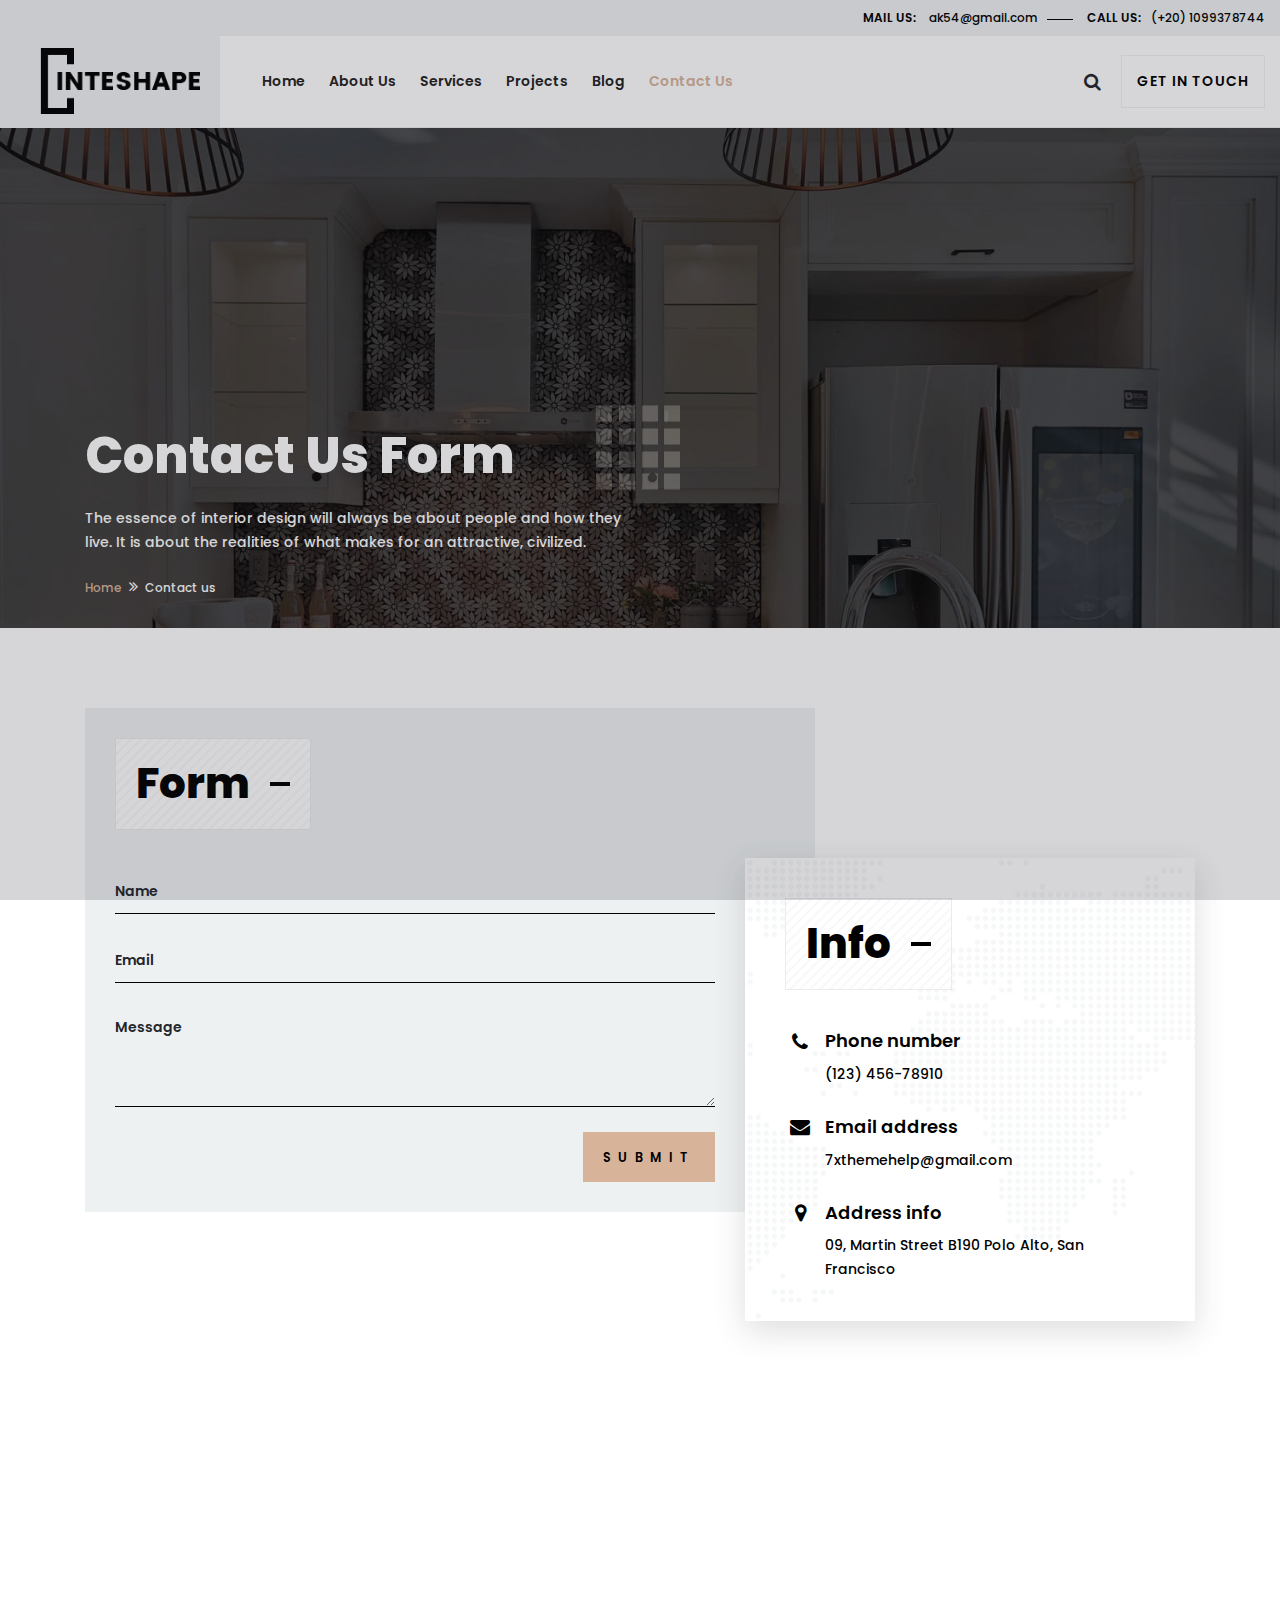
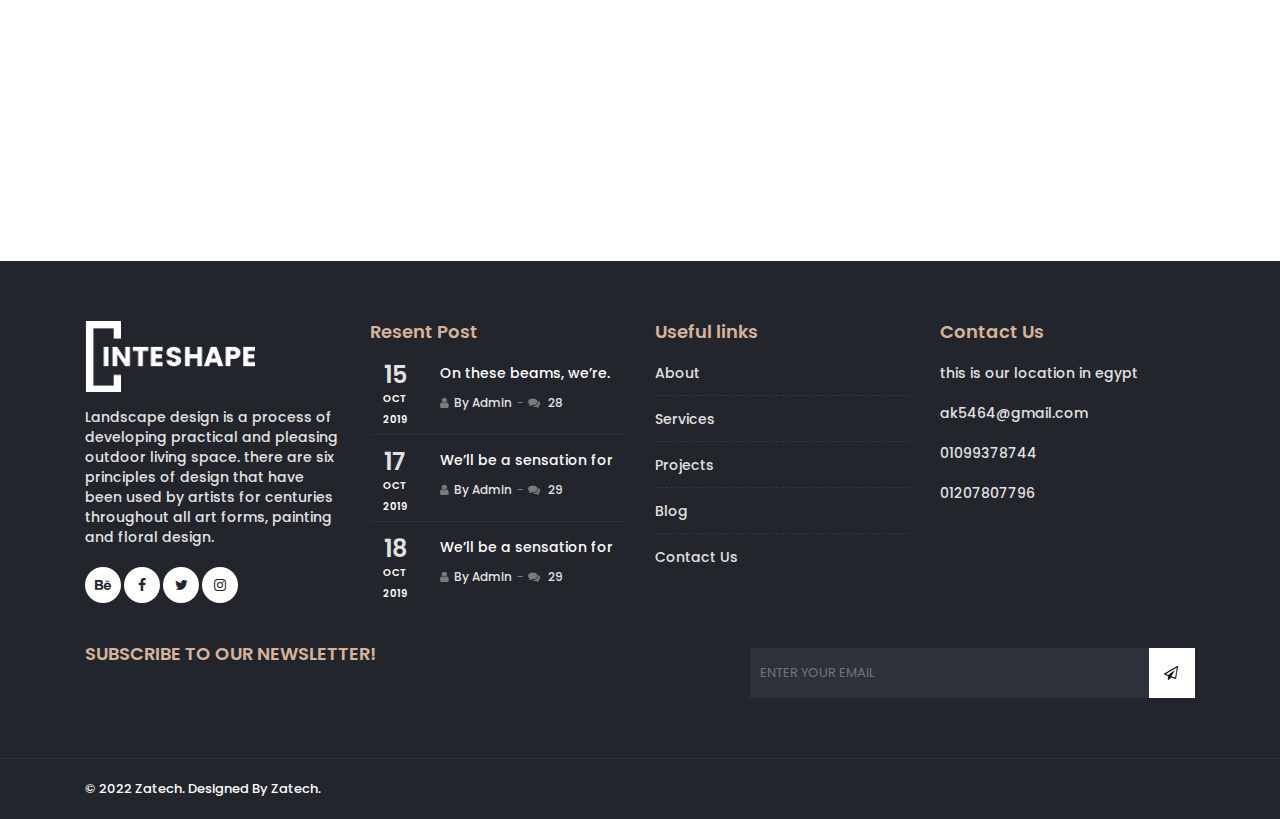
<file: contact.html>
<!DOCTYPE html>
<html lang="en">
<head>

    <!-- META -->
    <meta charset="utf-8">
    <meta http-equiv="X-UA-Compatible" content="IE=edge">
    <meta name="keywords" content="" />
    <meta name="author" content="" />
    <meta name="robots" content="" />
    <meta name="description" content="" />

    <!-- FAVICONS ICON -->
    <link rel="icon" href="images/favicon.ico" type="image/x-icon" />
    <link rel="shortcut icon" type="image/x-icon" href="images/favicon.png" />

    <!-- PAGE TITLE HERE -->
    <title>El-Halafawy Company</title>

    <!-- MOBILE SPECIFIC -->
    <meta name="viewport" content="width=device-width, initial-scale=1">

    <!-- BOOTSTRAP STYLE SHEET -->
    <link rel="stylesheet" type="text/css" href="css/bootstrap.min.css">
    <!-- BOOTSTRAP SLECT BOX STYLE SHEET  -->
    <link rel="stylesheet" type="text/css" href="css/bootstrap-select.min.css">
    <!-- FONTAWESOME STYLE SHEET -->
    <link rel="stylesheet" type="text/css" href="css/fontawesome/css/font-awesome.min.css" />
    <!-- OWL CAROUSEL STYLE SHEET -->
    <link rel="stylesheet" type="text/css" href="css/owl.carousel.min.css">
    <!-- MAGNIFIC POPUP STYLE SHEET -->
    <link rel="stylesheet" type="text/css" href="css/magnific-popup.min.css">
    <!-- LOADER STYLE SHEET -->
    <link rel="stylesheet" type="text/css" href="css/loader.min.css">
    <!-- FLATICON STYLE SHEET -->
    <link rel="stylesheet" type="text/css" href="css/flaticon.min.css">
    <!-- MAIN STYLE SHEET -->
    <link rel="stylesheet" type="text/css" href="css/style.css">
    <!-- Price Range Slider -->
    <link rel="stylesheet" href="css/bootstrap-slider.min.css" />
    <!-- Color Theme Change Css -->
    <link rel="stylesheet" class="skin" type="text/css" href="css/skin/skin-1.css">
    <!-- Side Switcher Css-->
    <link rel="stylesheet" type="text/css" href="css/switcher.css">


    <!-- REVOLUTION SLIDER CSS -->
    <link rel="stylesheet" type="text/css" href="plugins/revolution/revolution/css/settings.css">
    <!-- REVOLUTION NAVIGATION STYLE -->
    <link rel="stylesheet" type="text/css" href="plugins/revolution/revolution/css/navigation.css">

    <!-- Google Fonts -->
    <link href="https://fonts.googleapis.com/css?family=Poppins:100,100i,200,200i,300,300i,400,400i,500,500i,600,600i,700,700i,800,800i,900,900i&amp;display=swap" rel="stylesheet">


</head>

<body>

<div class="page-wraper">

    <!-- HEADER START -->
    <header class="site-header header-style-1 nav-wide mobile-sider-drawer-menu">
        <div class="top-bar bg-gray">
            <div class="container">
                <div class="d-flex justify-content-end">
                    <ul class="list-unstyled e-p-bx">
                        <li><span>Mail us:</span> ak54@gmail.com</li>
                        <li><span>Call us:</span>(+20) 1099378744</li>
                    </ul>
                </div>
            </div>
        </div>
        <div  class="sticky-header main-bar-wraper navbar-expand-lg">
            <div class="main-bar header-left-gray-block bg-white">
                <div class="container clearfix">
                    <div class="logo-header">
                        <div class="logo-header-inner logo-header-one">
                            <a href="index.html">
                                <img src="images/logo-1.png" alt="" />
                            </a>
                        </div>
                    </div>
                    <!-- NAV Toggle Button -->
                    <button id="mobile-side-drawer" data-target=".header-nav" data-toggle="collapse" type="button" class="navbar-toggler collapsed">
                        <span class="sr-only">Toggle navigation</span>
                        <span class="icon-bar icon-bar-first"></span>
                        <span class="icon-bar icon-bar-two"></span>
                        <span class="icon-bar icon-bar-three"></span>
                    </button>

                    <!-- EXTRA NAV -->
                    <div class="extra-nav">
                        <div class="extra-cell">
                            <a href="#search">
                                <i class="fa fa-search"></i>
                            </a>
                        </div>
                        <div class="extra-cell">
                            <div class="contact-slide-show"><a href="javascript:;" class="get-in-touch-btn from-top">Get in touch</a></div>
                        </div>
                    </div>
                    <!-- EXTRA Nav -->

                    <!-- MAIN NAVIGATION -->
                    <div class="header-nav nav-dark navbar-collapse collapse justify-content-start collapse">
                        <ul class=" nav navbar-nav">
                            <li>
                                <a href="index.html">Home</a>
                            </li>

                            <li>
                                <a href="about.html">About us</a>
                            </li>

                            <li>
                                <a href="services.html">Services</a>
                            </li>

                            <li>
                                <a href="projects.html">Projects</a>
                            </li>

                            <li>
                                <a href="blog.html">Blog</a>
                            </li>
                            <li class="active"><a href="contact.html">Contact us</a></li>

                        </ul>
                    </div>

                    <!-- CONTACT -->
                    <div class="contact-slide-hide" style="background-image:url(images/background/bg-map.png)">
                        <div class="contact-nav">
                            <a href="javascript:void(0)" class="contact_close">&times;</a>
                            <div class="contact-nav-form">
                                <div class="row">
                                    <div class="col-xl-6 col-lg-6 col-md-12">

                                        <div class=" contact-nav-info">

                                            <div class="sx-icon-box-wraper left p-b30">
                                                <div class="icon-xs inline-icon m-b20 scale-in-center"><i class="fa fa-phone"></i></div>
                                                <div class="icon-content">
                                                    <h6 class="m-t0">Phone number</h6>
                                                    <p>(+20) 1099378744</p>
                                                </div>
                                            </div>

                                            <div class="sx-icon-box-wraper left p-b30">
                                                <div class="icon-xs inline-icon m-b20 scale-in-center"><i class="fa fa-envelope"></i></div>
                                                <div class="icon-content">
                                                    <h6 class="m-t0">Email address</h6>
                                                    <p> ak54@gmail.com</p>
                                                </div>
                                            </div>

                                            <div class="sx-icon-box-wraper left p-b30">
                                                <div class="icon-xs inline-icon m-b20 scale-in-center"><i class="fa fa-map-marker"></i></div>
                                                <div class="icon-content">
                                                    <h6 class="m-t0">Address info</h6>
                                                    <p>201 Cairo,Egypt</p>
                                                </div>
                                            </div>

                                            <div class="full-social-bg">
                                                <ul>
                                                    <li><a href="#" class="facebook"><i class="fa fa-facebook"></i></a></li>
                                                    <li><a href="#" class="google"><i class="fa fa-google"></i></a></li>
                                                    <li><a href="#" class="instagram"><i class="fa fa-instagram"></i></a></li>
                                                    <li><a href="#" class="tumblr"><i class="fa fa-tumblr"></i></a></li>
                                                    <li><a href="#" class="twitter"><i class="fa fa-twitter"></i></a></li>
                                                    <li><a href="#" class="youtube"><i class="fa fa-youtube"></i></a></li>
                                                </ul>
                                            </div>

                                        </div>

                                    </div>


                                    <div class="col-xl-6 col-lg-6 col-md-12 ">
                                        <div class="contact-nav-field shadow-lg p-a30 bg-white" style="background-image:url(images/background/bg-map.png)">
                                            <form class="cons-contact-form2 form-transparent" method="post" action="http://7xtheme.com/inteshape/form-handler2.php">

                                                <div class="input input-animate">
                                                    <label for="name">Name</label>
                                                    <input type="text" name="username" id="name" required>
                                                    <span class="spin"></span>
                                                </div>

                                                <div class="input input-animate">
                                                    <label for="email">Email</label>
                                                    <input type="email" name="email" id="email" required>
                                                    <span class="spin"></span>
                                                </div>

                                                <div class="input input-animate">
                                                    <label for="Phone">Phone</label>
                                                    <input type="text" name="phone" id="Phone" required>
                                                    <span class="spin"></span>
                                                </div>

                                                <div class="input input-animate">
                                                    <label for="message">Textarea</label>
                                                    <textarea name="message" id="message" required></textarea>
                                                    <span class="spin"></span>
                                                </div>

                                                <div class="text-left p-t10">
                                                    <button type="submit" class="site-button-secondry btn-half ">
                                                        <span>  Submit Now</span>
                                                    </button>
                                                </div>
                                            </form>
                                        </div>
                                    </div>
                                </div>
                            </div>
                        </div>
                    </div>

                    <!-- SITE SEARCH -->
                    <div id="search">
                        <span class="close"></span>
                        <form role="search" id="searchform" action="#" method="get" class="radius-xl">
                            <div class="input-group">
                                <input value="" name="q" type="search" placeholder="Type to search"/>
                                <span class="input-group-btn"><button type="button" class="search-btn"><i class="fa fa-search arrow-animation"></i></button></span>
                            </div>
                        </form>
                    </div>



                </div>
            </div>
        </div>
    </header>
    <!-- HEADER END -->
        
        <!-- CONTENT START -->
        <div class="page-content">
        
            <!-- INNER PAGE BANNER -->
            <div class="sx-bnr-inr overlay-wraper bg-parallax bg-top-center"  data-stellar-background-ratio="0.5"  style="background-image:url(images/banner/9.jpg);">
            	<div class="overlay-main bg-black opacity-07"></div>
                <div class="container">
                    <div class="sx-bnr-inr-entry">
                    	<div class="banner-title-outer">
                        	<div class="banner-title-name">
                        		<h2 class="m-tb0">Contact Us Form</h2>
                                <p>The essence of interior design will always be about people and how they live. It is about the realities of what makes for an attractive, civilized.</p>
                            </div>
                        </div>
                        <!-- BREADCRUMB ROW -->                            
                        
                            <div>
                                <ul class="sx-breadcrumb breadcrumb-style-2">
                                    <li><a href="javascript:void(0);">Home</a></li>
                                    <li>Contact us</li>
                                </ul>
                            </div>
                        
                        <!-- BREADCRUMB ROW END -->                        
                    </div>
                </div>   
            </div>
            <!-- INNER PAGE BANNER END -->
             
            <!-- SECTION CONTENTG START -->
            <div class="section-full p-tb80 inner-page-padding">
                <!-- LOCATION BLOCK-->
                <div class="container">
                
                    <!-- GOOGLE MAP & CONTACT FORM -->
                    <div class="section-content">
                        <!-- CONTACT FORM-->
                        <div class="row">
                        	<div class="col-lg-8 col-md-12 col-sm-12">
                            	<form class="contact-form cons-contact-form bg-gray p-a30" method="post" action="http://7xtheme.com/inteshape/form-handler.php">
                                    <div class="contact-one">
                                    
                                        <!-- TITLE START -->
                                        <div class="section-head">
                                            <div class="sx-separator-outer separator-left">
                                                <div class="sx-separator bg-white bg-moving bg-repeat-x" style="background-image:url(images/background/cross-line2.png)">
                                                    <h3 class="sep-line-one">Form</h3>
                                                </div>
                                            </div>
                                        </div>                                        
                                        <!-- TITLE END -->                                     
                                                                        
                                        <div class="form-group">
                                            <input name="username" type="text" required class="form-control" placeholder="Name">
                                        </div>
                                   
                                        <div class="form-group">
                                            <input name="email" type="text" class="form-control" required placeholder="Email">
                                        </div>
                                   
                                        <div class="form-group">
                                            <textarea name="message" rows="4" class="form-control " required placeholder="Message"></textarea>
                                        </div>
                                    
                                    	<div class="text-right">
                                            <button name="submit" type="submit" value="Submit" class="site-button btn-half"><span> submit</span>
                                                    
                                            </button>
                                        </div>

                                    </div>
                                </form>
                            </div>                        
                            <div class="col-lg-4 col-md-12 col-sm-12">
                            	<div class="contact-info block-shadow bg-white bg-center p-a40" style="background-image:url(images/background/bg-map.png)">
 
                                    <div>
                                        <!-- TITLE START -->
                                        <div class="section-head">
                                            <div class="sx-separator-outer separator-left">
                                                <div class="sx-separator bg-white bg-moving bg-repeat-x" style="background-image:url(images/background/cross-line2.png)">
                                                    <h3 class="sep-line-one">Info</h3>
                                                </div>
                                            </div>
                                        </div>                                        
                                        <!-- TITLE END -->                                                                    
                                        <div class="sx-icon-box-wraper left p-b30">
                                            <div class="icon-xs"><i class="fa fa-phone"></i></div>
                                            <div class="icon-content">
                                                <h5 class="m-t0">Phone number</h5>
                                                <p>(123) 456-78910</p>
                                            </div>
                                        </div>
                                        
                                        <div class="sx-icon-box-wraper left p-b30">
                                            <div class="icon-xs"><i class="fa fa-envelope"></i></div>
                                            <div class="icon-content">
                                                <h5 class="m-t0">Email address</h5>
                                                <p>7xthemehelp@gmail.com</p>
                                            </div>
                                        </div>
                                        
                                        <div class="sx-icon-box-wraper left">
                                            <div class="icon-xs"><i class="fa fa-map-marker"></i></div>
                                            <div class="icon-content">
                                                <h5 class="m-t0">Address info</h5>
                                                <p>09, Martin Street B190 Polo Alto, San Francisco</p>
                                            </div>
                                        </div>
                                    </div>
                                </div>
                            </div>                        
                        </div>
                    </div>
                    
                    
                </div>
           </div>
            <div class="gmap-outline">
                <div id="gmap_canvas2" class="google-map"></div>
            </div>         
            <!-- SECTION CONTENT END -->
            
        </div>
        <!-- CONTENT END -->

    <!-- FOOTER START -->
    <footer class="site-footer footer-large  footer-dark	footer-wide">

        <!-- FOOTER BLOCKES START -->
        <div class="footer-top overlay-wraper">
            <div class="overlay-main"></div>
            <div class="container">
                <div class="row">
                    <!-- ABOUT COMPANY -->
                    <div class="col-lg-3 col-md-6 col-sm-6">
                        <div class="widget widget_about">
                            <!--<h4 class="widget-title">About Company</h4>-->
                            <div class="logo-footer clearfix p-b15">
                                <a href="index.html"><img src="images/logo-light.png" alt=""></a>
                            </div>
                            <p>Landscape design is a process of developing practical and pleasing outdoor living space. there are six principles of design that have been used by artists for centuries throughout all art forms, painting and floral design.</p>

                            <ul class="social-icons  sx-social-links">
                                <li><a href="javascript:void(0);" class="fa fa-behance"></a></li>
                                <li><a href="javascript:void(0);" class="fa fa-facebook"></a></li>
                                <li><a href="javascript:void(0);" class="fa fa-twitter"></a></li>
                                <li><a href="javascript:void(0);" class="fa fa-instagram"></a></li>
                            </ul>
                        </div>
                    </div>

                    <!-- RESENT POST -->
                    <div class="col-lg-3 col-md-6 col-sm-6">
                        <div class="widget recent-posts-entry-date">
                            <h5 class="widget-title">Resent Post</h5>
                            <div class="widget-post-bx">
                                <div class="widget-post clearfix">
                                    <div class="sx-post-date text-center text-uppercase text-white">
                                        <strong class="p-date">15</strong>
                                        <span class="p-month">Oct</span>
                                        <span class="p-year">2019</span>
                                    </div>
                                    <div class="sx-post-info">
                                        <div class="sx-post-header">
                                            <h6 class="post-title"><a href="blog-single.html">On these beams, we’re.</a></h6>
                                        </div>
                                        <div class="sx-post-meta">
                                            <ul>
                                                <li class="post-author"><i class="fa fa-user"></i>By Admin</li>
                                                <li class="post-comment"><i class="fa fa-comments"></i> 28</li>
                                            </ul>
                                        </div>
                                    </div>
                                </div>
                                <div class="widget-post clearfix">
                                    <div class="sx-post-date text-center text-uppercase text-white">
                                        <strong class="p-date">17</strong>
                                        <span class="p-month">Oct</span>
                                        <span class="p-year">2019</span>
                                    </div>
                                    <div class="sx-post-info">
                                        <div class="sx-post-header">
                                            <h6 class="post-title"><a href="blog-single.html">We’ll be a sensation for</a></h6>
                                        </div>
                                        <div class="sx-post-meta">
                                            <ul>
                                                <li class="post-author"><i class="fa fa-user"></i>By Admin</li>
                                                <li class="post-comment"><i class="fa fa-comments"></i> 29</li>
                                            </ul>
                                        </div>
                                    </div>
                                </div>

                                <div class="widget-post clearfix">
                                    <div class="sx-post-date text-center text-uppercase text-white">
                                        <strong class="p-date">18</strong>
                                        <span class="p-month">Oct</span>
                                        <span class="p-year">2019</span>
                                    </div>
                                    <div class="sx-post-info">
                                        <div class="sx-post-header">
                                            <h6 class="post-title"><a href="blog-single.html">We’ll be a sensation for</a></h6>
                                        </div>
                                        <div class="sx-post-meta">
                                            <ul>
                                                <li class="post-author"><i class="fa fa-user"></i>By Admin</li>
                                                <li class="post-comment"><i class="fa fa-comments"></i> 29</li>
                                            </ul>
                                        </div>
                                    </div>
                                </div>

                            </div>
                        </div>
                    </div>

                    <!-- USEFUL LINKS -->
                    <div class="col-lg-3 col-md-6 col-sm-6 footer-col-3">
                        <div class="widget widget_services inline-links">
                            <h5 class="widget-title">Useful links</h5>
                            <ul>
                                <li><a href="about.html">About</a></li>
                                <li><a href="services.html">Services</a></li>
                                <li><a href="projects.html">Projects</a></li>
                                <li><a href="blog.html">Blog</a></li>
                                <li><a href="contact.html">Contact Us</a></li>
                            </ul>
                        </div>
                    </div>

                    <!-- CONTACT US -->
                    <div class="col-lg-3 col-md-6 col-sm-6">
                        <div class="widget widget_address_outer">
                            <h5 class="widget-title">Contact Us</h5>
                            <ul class="widget_address">
                                <li>this is our location in egypt</li>
                                <li>ak5464@gmail.com</li>
                                <li>01099378744</li>
                                <li>01207807796</li>
                            </ul>

                        </div>
                    </div>



                </div>
            </div>
            <div class="container">
                <div class="call-to-action-wrap">
                    <div class="row">
                        <div class="col-lg-7 col-md-6">
                            <div class="call-to-action-left">
                                <h5 class="text-uppercase m-b10 m-t0">Subscribe to our newsletter!</h5>
                            </div>
                        </div>

                        <div class="col-lg-5 col-md-6">
                            <div class="call-to-action-right">
                                <div class="widget_newsletter">
                                    <div class="newsletter-bx">
                                        <form role="search" method="post">
                                            <div class="input-group">
                                                <input name="news-letter" class="form-control" placeholder="ENTER YOUR EMAIL" type="text">
                                                <span class="input-group-btn">
                                                        <button type="submit" class="site-button"><i class="fa fa-paper-plane-o"></i></button>
                                                    </span>
                                            </div>
                                        </form>
                                    </div>
                                </div>
                            </div>
                        </div>
                    </div>
                </div>
            </div>
        </div>
        <!-- FOOTER COPYRIGHT -->
        <div class="footer-bottom overlay-wraper">
            <div class="overlay-main"></div>
            <div class="container">
                <div class="row">
                    <div class="sx-footer-bot-left">
                        <span class="copyrights-text">© 2022 Zatech. Designed By Zatech.</span>
                    </div>
                </div>
            </div>
        </div>
    </footer>
    <!-- FOOTER END -->

    <!-- BUTTON TOP START -->
    <button class="scroltop"><span class="fa fa-angle-up  relative" id="btn-vibrate"></span></button>

</div>

<!-- LOADING AREA START ===== -->
<div class="loading-area">
    <div class="loading-box"></div>
    <div class="loading-pic">
        <div class="cssload-spinner">
            <div class="cssload-cube cssload-cube0"></div>
            <div class="cssload-cube cssload-cube1"></div>
            <div class="cssload-cube cssload-cube2"></div>
            <div class="cssload-cube cssload-cube3"></div>
            <div class="cssload-cube cssload-cube4"></div>
            <div class="cssload-cube cssload-cube5"></div>
            <div class="cssload-cube cssload-cube6"></div>
            <div class="cssload-cube cssload-cube7"></div>
            <div class="cssload-cube cssload-cube8"></div>
            <div class="cssload-cube cssload-cube9"></div>
            <div class="cssload-cube cssload-cube10"></div>
            <div class="cssload-cube cssload-cube11"></div>
            <div class="cssload-cube cssload-cube12"></div>
            <div class="cssload-cube cssload-cube13"></div>
            <div class="cssload-cube cssload-cube14"></div>
            <div class="cssload-cube cssload-cube15"></div>
        </div>
    </div>
</div>
<!-- LOADING AREA  END ====== -->

<!-- JAVASCRIPT  FILES ========================================= -->
<script  src="js/jquery-1.12.4.min.js"></script><!-- JQUERY.MIN JS -->
<script  src="js/popper.min.js"></script><!-- POPPER.MIN JS -->
<script  src="js/bootstrap.min.js"></script><!-- BOOTSTRAP.MIN JS -->
<script  src="js/bootstrap-select.min.js"></script><!-- Form js -->
<script  src="js/magnific-popup.min.js"></script><!-- MAGNIFIC-POPUP JS -->
<script  src="js/waypoints.min.js"></script><!-- WAYPOINTS JS -->
<script  src="js/counterup.min.js"></script><!-- COUNTERUP JS -->
<script  src="js/waypoints-sticky.min.js"></script><!-- sticky header JS -->
<script  src="js/isotope.pkgd.min.js"></script><!-- MASONRY  -->
<script  src="js/owl.carousel.min.js"></script><!-- OWL  SLIDER  -->
<script  src="js/jquery.owl-filter.js"></script>
<script  src="js/stellar.min.js"></script><!-- PARALLAX BG IMAGE   -->
<script  src="js/jquery.bootstrap-touchspin.js"></script><!-- FORM JS -->
<script  src="js/custom.js"></script><!-- CUSTOM FUCTIONS  -->
<script  src="js/jquery.bgscroll.js"></script><!-- BACKGROUND SCROLL -->
<script  src="js/theia-sticky-sidebar.js"></script><!--sticky content-->
<script  src="js/switcher.js"></script><!-- SWITCHER FUCTIONS  -->
<script  src="js/bootstrap-slider.min.js"></script><!-- Price range slider -->


<!-- REVOLUTION JS FILES -->

<script  src="plugins/revolution/revolution/js/jquery.themepunch.tools.min.js"></script>
<script  src="plugins/revolution/revolution/js/jquery.themepunch.revolution.min.js"></script>

<script  src="plugins/revolution/revolution/js/extensions/revolution-plugin.js"></script>

<!-- REVOLUTION SLIDER SCRIPT FILES -->
<script  src="js/rev-script-1.js"></script>

</body>
</html>
</file>
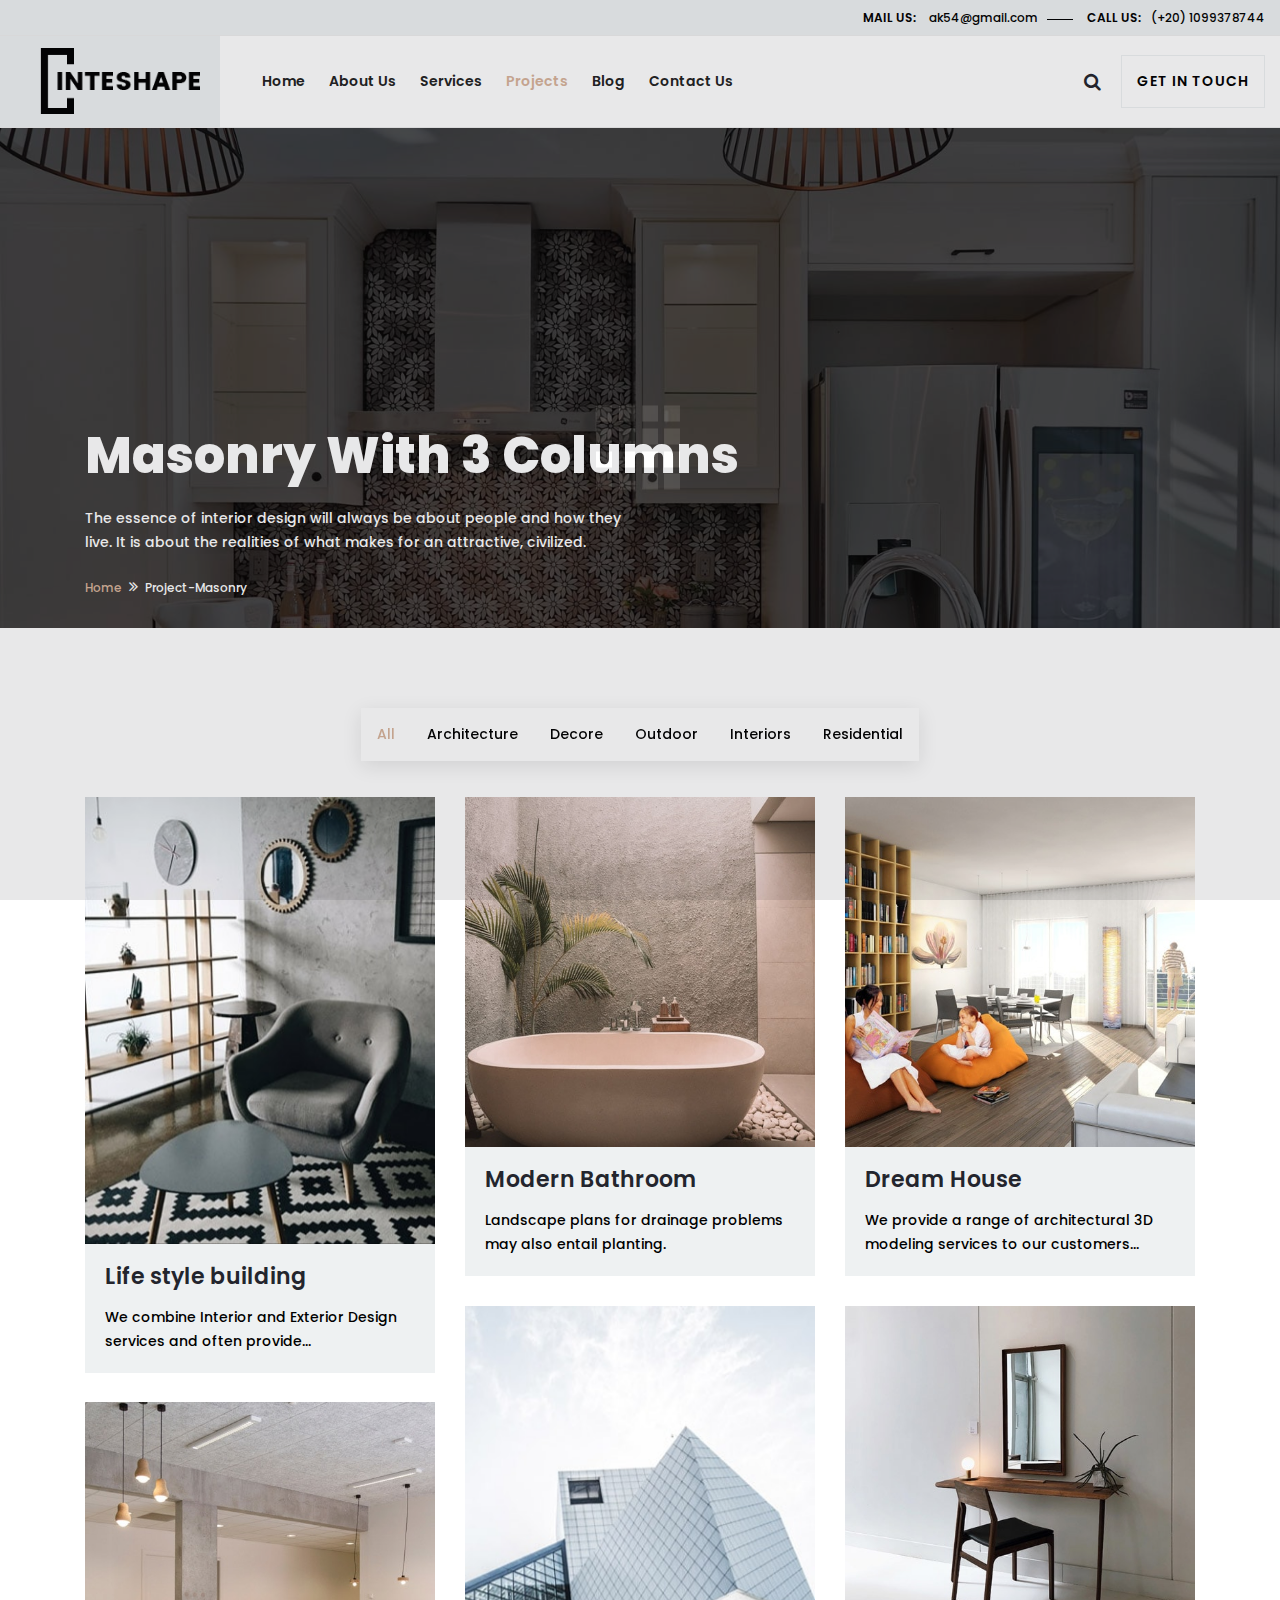
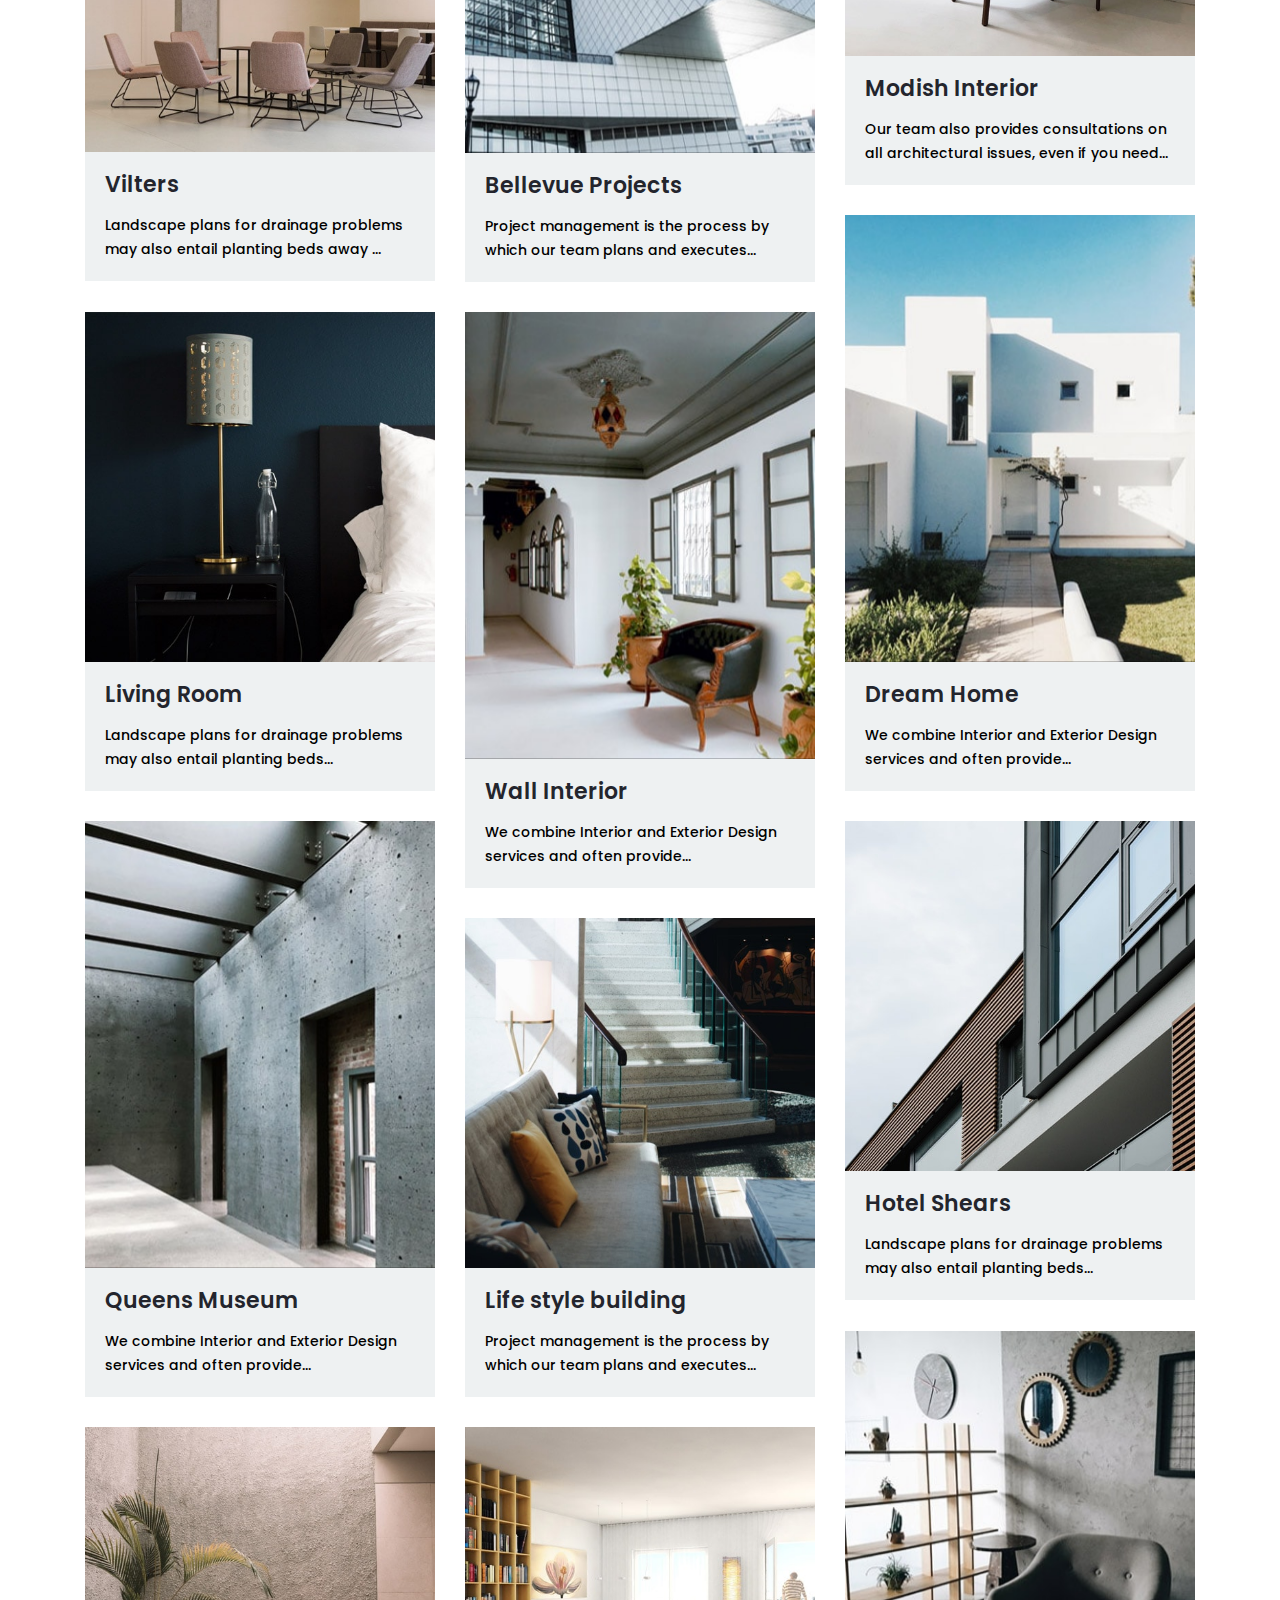
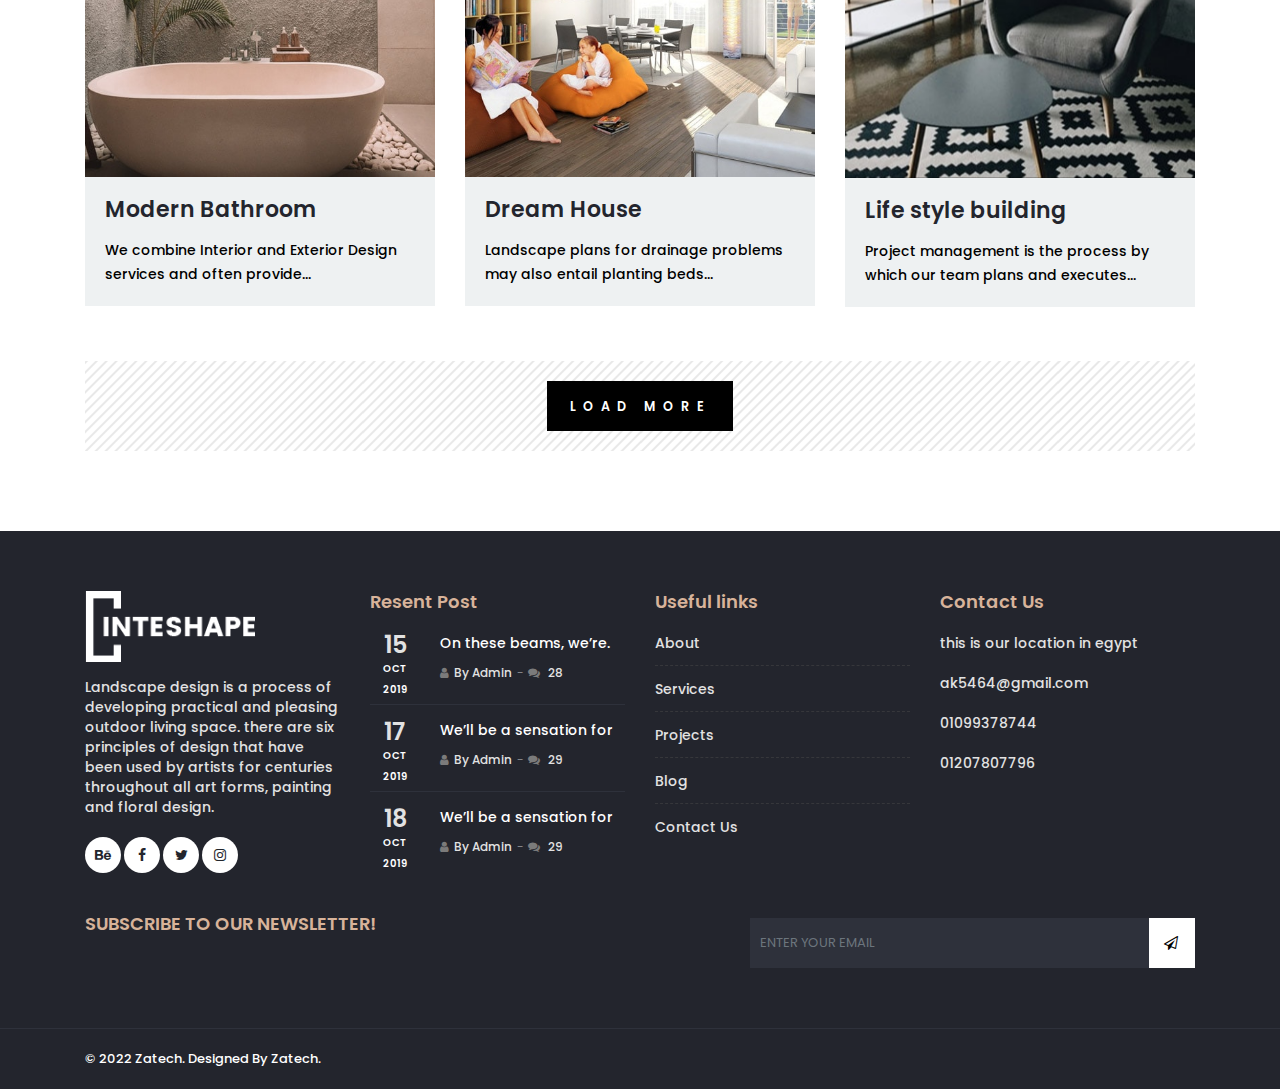
<file: projects.html>
<!DOCTYPE html>
<html lang="en">
<head>

    <!-- META -->
    <meta charset="utf-8">
    <meta http-equiv="X-UA-Compatible" content="IE=edge">
    <meta name="keywords" content="" />
    <meta name="author" content="" />
    <meta name="robots" content="" />
    <meta name="description" content="" />

    <!-- FAVICONS ICON -->
    <link rel="icon" href="images/favicon.ico" type="image/x-icon" />
    <link rel="shortcut icon" type="image/x-icon" href="images/favicon.png" />

    <!-- PAGE TITLE HERE -->
    <title>El-Halafawy Company</title>

    <!-- MOBILE SPECIFIC -->
    <meta name="viewport" content="width=device-width, initial-scale=1">

    <!-- BOOTSTRAP STYLE SHEET -->
    <link rel="stylesheet" type="text/css" href="css/bootstrap.min.css">
    <!-- BOOTSTRAP SLECT BOX STYLE SHEET  -->
    <link rel="stylesheet" type="text/css" href="css/bootstrap-select.min.css">
    <!-- FONTAWESOME STYLE SHEET -->
    <link rel="stylesheet" type="text/css" href="css/fontawesome/css/font-awesome.min.css" />
    <!-- OWL CAROUSEL STYLE SHEET -->
    <link rel="stylesheet" type="text/css" href="css/owl.carousel.min.css">
    <!-- MAGNIFIC POPUP STYLE SHEET -->
    <link rel="stylesheet" type="text/css" href="css/magnific-popup.min.css">
    <!-- LOADER STYLE SHEET -->
    <link rel="stylesheet" type="text/css" href="css/loader.min.css">
    <!-- FLATICON STYLE SHEET -->
    <link rel="stylesheet" type="text/css" href="css/flaticon.min.css">
    <!-- MAIN STYLE SHEET -->
    <link rel="stylesheet" type="text/css" href="css/style.css">
    <!-- Price Range Slider -->
    <link rel="stylesheet" href="css/bootstrap-slider.min.css" />
    <!-- Color Theme Change Css -->
    <link rel="stylesheet" class="skin" type="text/css" href="css/skin/skin-1.css">
    <!-- Side Switcher Css-->
    <link rel="stylesheet" type="text/css" href="css/switcher.css">


    <!-- REVOLUTION SLIDER CSS -->
    <link rel="stylesheet" type="text/css" href="plugins/revolution/revolution/css/settings.css">
    <!-- REVOLUTION NAVIGATION STYLE -->
    <link rel="stylesheet" type="text/css" href="plugins/revolution/revolution/css/navigation.css">

    <!-- Google Fonts -->
    <link href="https://fonts.googleapis.com/css?family=Poppins:100,100i,200,200i,300,300i,400,400i,500,500i,600,600i,700,700i,800,800i,900,900i&amp;display=swap" rel="stylesheet">


</head>

<body>

<div class="page-wraper">

    <!-- HEADER START -->
    <header class="site-header header-style-1 nav-wide mobile-sider-drawer-menu">
        <div class="top-bar bg-gray">
            <div class="container">
                <div class="d-flex justify-content-end">
                    <ul class="list-unstyled e-p-bx">
                        <li><span>Mail us:</span> ak54@gmail.com</li>
                        <li><span>Call us:</span>(+20) 1099378744</li>
                    </ul>
                </div>
            </div>
        </div>
        <div  class="sticky-header main-bar-wraper navbar-expand-lg">
            <div class="main-bar header-left-gray-block bg-white">
                <div class="container clearfix">
                    <div class="logo-header">
                        <div class="logo-header-inner logo-header-one">
                            <a href="index.html">
                                <img src="images/logo-1.png" alt="" />
                            </a>
                        </div>
                    </div>
                    <!-- NAV Toggle Button -->
                    <button id="mobile-side-drawer" data-target=".header-nav" data-toggle="collapse" type="button" class="navbar-toggler collapsed">
                        <span class="sr-only">Toggle navigation</span>
                        <span class="icon-bar icon-bar-first"></span>
                        <span class="icon-bar icon-bar-two"></span>
                        <span class="icon-bar icon-bar-three"></span>
                    </button>

                    <!-- EXTRA NAV -->
                    <div class="extra-nav">
                        <div class="extra-cell">
                            <a href="#search">
                                <i class="fa fa-search"></i>
                            </a>
                        </div>
                        <div class="extra-cell">
                            <div class="contact-slide-show"><a href="javascript:;" class="get-in-touch-btn from-top">Get in touch</a></div>
                        </div>
                    </div>
                    <!-- EXTRA Nav -->

                    <!-- MAIN NAVIGATION -->
                    <div class="header-nav nav-dark navbar-collapse collapse justify-content-start collapse">
                        <ul class=" nav navbar-nav">
                            <li>
                                <a href="index.html">Home</a>
                            </li>

                            <li>
                                <a href="about.html">About us</a>
                            </li>

                            <li>
                                <a href="services.html">Services</a>
                            </li>

                            <li class="active">
                                <a href="projects.html">Projects</a>
                            </li>

                            <li>
                                <a href="blog.html">Blog</a>
                            </li>
                            <li><a href="contact.html">Contact us</a></li>

                        </ul>
                    </div>

                    <!-- CONTACT -->
                    <div class="contact-slide-hide" style="background-image:url(images/background/bg-map.png)">
                        <div class="contact-nav">
                            <a href="javascript:void(0)" class="contact_close">&times;</a>
                            <div class="contact-nav-form">
                                <div class="row">
                                    <div class="col-xl-6 col-lg-6 col-md-12">

                                        <div class=" contact-nav-info">

                                            <div class="sx-icon-box-wraper left p-b30">
                                                <div class="icon-xs inline-icon m-b20 scale-in-center"><i class="fa fa-phone"></i></div>
                                                <div class="icon-content">
                                                    <h6 class="m-t0">Phone number</h6>
                                                    <p>(+20) 1099378744</p>
                                                </div>
                                            </div>

                                            <div class="sx-icon-box-wraper left p-b30">
                                                <div class="icon-xs inline-icon m-b20 scale-in-center"><i class="fa fa-envelope"></i></div>
                                                <div class="icon-content">
                                                    <h6 class="m-t0">Email address</h6>
                                                    <p> ak54@gmail.com</p>
                                                </div>
                                            </div>

                                            <div class="sx-icon-box-wraper left p-b30">
                                                <div class="icon-xs inline-icon m-b20 scale-in-center"><i class="fa fa-map-marker"></i></div>
                                                <div class="icon-content">
                                                    <h6 class="m-t0">Address info</h6>
                                                    <p>201 Cairo,Egypt</p>
                                                </div>
                                            </div>

                                            <div class="full-social-bg">
                                                <ul>
                                                    <li><a href="#" class="facebook"><i class="fa fa-facebook"></i></a></li>
                                                    <li><a href="#" class="google"><i class="fa fa-google"></i></a></li>
                                                    <li><a href="#" class="instagram"><i class="fa fa-instagram"></i></a></li>
                                                    <li><a href="#" class="tumblr"><i class="fa fa-tumblr"></i></a></li>
                                                    <li><a href="#" class="twitter"><i class="fa fa-twitter"></i></a></li>
                                                    <li><a href="#" class="youtube"><i class="fa fa-youtube"></i></a></li>
                                                </ul>
                                            </div>

                                        </div>

                                    </div>


                                    <div class="col-xl-6 col-lg-6 col-md-12 ">
                                        <div class="contact-nav-field shadow-lg p-a30 bg-white" style="background-image:url(images/background/bg-map.png)">
                                            <form class="cons-contact-form2 form-transparent" method="post" action="http://7xtheme.com/inteshape/form-handler2.php">

                                                <div class="input input-animate">
                                                    <label for="name">Name</label>
                                                    <input type="text" name="username" id="name" required>
                                                    <span class="spin"></span>
                                                </div>

                                                <div class="input input-animate">
                                                    <label for="email">Email</label>
                                                    <input type="email" name="email" id="email" required>
                                                    <span class="spin"></span>
                                                </div>

                                                <div class="input input-animate">
                                                    <label for="Phone">Phone</label>
                                                    <input type="text" name="phone" id="Phone" required>
                                                    <span class="spin"></span>
                                                </div>

                                                <div class="input input-animate">
                                                    <label for="message">Textarea</label>
                                                    <textarea name="message" id="message" required></textarea>
                                                    <span class="spin"></span>
                                                </div>

                                                <div class="text-left p-t10">
                                                    <button type="submit" class="site-button-secondry btn-half ">
                                                        <span>  Submit Now</span>
                                                    </button>
                                                </div>
                                            </form>
                                        </div>
                                    </div>
                                </div>
                            </div>
                        </div>
                    </div>

                    <!-- SITE SEARCH -->
                    <div id="search">
                        <span class="close"></span>
                        <form role="search" id="searchform" action="#" method="get" class="radius-xl">
                            <div class="input-group">
                                <input value="" name="q" type="search" placeholder="Type to search"/>
                                <span class="input-group-btn"><button type="button" class="search-btn"><i class="fa fa-search arrow-animation"></i></button></span>
                            </div>
                        </form>
                    </div>



                </div>
            </div>
        </div>
    </header>
    <!-- HEADER END -->

        <!-- CONTENT START -->
        <div class="page-content">
            <!-- INNER PAGE BANNER -->
            <div class="sx-bnr-inr overlay-wraper bg-parallax bg-top-center"  data-stellar-background-ratio="0.5"  style="background-image:url(images/banner/9.jpg);">
            	<div class="overlay-main bg-black opacity-07"></div>
                <div class="container">
                    <div class="sx-bnr-inr-entry">
                    	<div class="banner-title-outer">
                        	<div class="banner-title-name">
                        		<h2 class="m-tb0">Masonry With 3 Columns</h2>
                                <p>The essence of interior design will always be about people and how they live. It is about the realities of what makes for an attractive, civilized.</p>
                            </div>
                        </div>
                        <!-- BREADCRUMB ROW -->                            
                        
                            <div>
                                <ul class="sx-breadcrumb breadcrumb-style-2">
                                    <li><a href="javascript:void(0);">Home</a></li>
                                    <li>Project-Masonry</li>
                                </ul>
                            </div>
                        
                        <!-- BREADCRUMB ROW END -->                        
                    </div>
                </div>
            </div>
            <!-- INNER PAGE BANNER END -->
            
			<!-- SECTION CONTENT START -->
            <div class="section-full p-tb80 bg-white inner-page-padding">

                <!-- GALLERY CONTENT START -->
                <div class="container">
                    <!-- Filter Nav START -->
                  <div class="filter-wrap p-b30 text-center">
                        <ul class="filter-navigation masonry-filter clearfix">
                            <li class="active"><a class="btn from-top" data-filter="*" href="#" data-hover="All">All</a></li>
                            <li><a class=" btn from-top" data-filter=".cat-1" href="#">Architecture</a></li>
                            <li><a class=" btn from-top" data-filter=".cat-2" href="#">Decore</a></li>
                            <li><a class=" btn from-top" data-filter=".cat-3" href="#">Outdoor</a></li>
                            <li><a class=" btn from-top" data-filter=".cat-4" href="#">Interiors </a></li>
                            <li><a class=" btn from-top" data-filter=".cat-5" href="#">Residential</a></li>
                        </ul>
                    </div>
                    <!-- Filter Nav END -->               
                    <!-- GALLERY CONTENT START -->
                     <ul class="masonry-outer mfp-gallery work-grid row clearfix list-unstyled">
                        <!-- COLUMNS 1 -->
                        <li class="masonry-item cat-1 col-lg-4  col-md-4 col-sm-6 m-b30">
                            <div class="project-mas hover-shadow">
                                <div class="image-effect-one">
                                  <img src="images/projects/portrait/pic4.jpg" alt="" />
                                    <div class="figcaption">
                                        <a class="mfp-link" href="images/projects/portrait/pic4.jpg">
                                            <i class="fa fa-arrows-alt"></i>
                                        </a>  
                                    </div>
                                </div> 
                                <div class="project-info p-a20 bg-gray">
                                    <h4 class="sx-tilte m-t0"><a href="javascript:;">Life style building</a></h4>
                                    <p>We combine Interior and Exterior Design services and often provide...</p>
                                    <a href="#"><i class="link-plus bg-primary"></i></a>
                                </div>
                            </div>                                                       
                        </li>
                        
                        <!-- COLUMNS 2 -->
                        <li class="masonry-item cat-2 col-lg-4 col-md-4 col-sm-6 m-b30">
                           <div class="project-mas hover-shadow">
                                <div class="image-effect-one">
                                  <img src="images/projects/square/pic9.jpg" alt="" />
                                    <div class="figcaption">
                                        <a class="mfp-link" href="images/projects/square/pic9.jpg">
                                            <i class="fa fa-arrows-alt"></i>
                                        </a>  
                                    </div>
                                </div> 
                                <div class="project-info p-a20 bg-gray">
                                    <h4 class="sx-tilte m-t0"><a href="javascript:;">Modern Bathroom</a></h4>
                                    <p>Landscape plans for drainage problems may also entail planting.</p>
                                    <a href="#"><i class="link-plus bg-primary"></i></a>
                                </div>
                            </div>
                        </li>
                        <!-- COLUMNS 3 -->
                        <li class="masonry-item cat-3 col-lg-4  col-md-4 col-sm-6 m-b30">
                           <div class="project-mas hover-shadow">
                                <div class="image-effect-one">
                                  <img src="images/projects/square/pic10.jpg" alt="" />
                                    <div class="figcaption">
                                        <a class="mfp-link" href="images/projects/square/pic10.jpg">
                                            <i class="fa fa-arrows-alt"></i>
                                        </a>  
                                    </div>
                                </div> 
                                <div class="project-info p-a20 bg-gray">
                                    <h4 class="sx-tilte m-t0"><a href="javascript:;">Dream House</a></h4>
                                    <p>We provide a range of architectural 3D modeling services to our customers...</p>
                                    <a href="#"><i class="link-plus bg-primary"></i></a>
                                </div>
                            </div>
                        </li>
                        <!-- COLUMNS 4 -->
                        <li class="masonry-item cat-4 col-lg-4 col-md-4 col-sm-6 m-b30">
                           <div class="project-mas hover-shadow">
                                <div class="image-effect-one">
                                  <img src="images/projects/portrait/pic6.jpg" alt="" />
                                    <div class="figcaption">
                                        <a class="mfp-link" href="images/projects/portrait/pic6.jpg">
                                            <i class="fa fa-arrows-alt"></i>
                                        </a>  
                                    </div>
                                </div> 
                                <div class="project-info p-a20 bg-gray">
                                    <h4 class="sx-tilte m-t0"><a href="javascript:;">Bellevue Projects</a></h4>
                                    <p>Project management is the process by which our team plans and executes...</p>
                                    <a href="#"><i class="link-plus bg-primary"></i></a>
                                </div>
                            </div>
                        </li>
                        <!-- COLUMNS 5 -->
                        <li class="masonry-item cat-5 col-lg-4  col-md-4 col-sm-6 m-b30">
                           <div class="project-mas hover-shadow">
                                <div class="image-effect-one">
                                  <img src="images/projects/square/pic7.jpg" alt="" />
                                    <div class="figcaption">
                                        <a class="mfp-link" href="images/projects/square/pic7.jpg">
                                            <i class="fa fa-arrows-alt"></i>
                                        </a>  
                                    </div>
                                </div> 
                                <div class="project-info p-a20 bg-gray">
                                    <h4 class="sx-tilte m-t0"><a href="javascript:;">Modish Interior</a></h4>
                                    <p>Our team also provides consultations on all architectural issues, even if you need...</p>
                                    <a href="#"><i class="link-plus bg-primary"></i></a>
                                </div>
                            </div>
                        </li>
                        <!-- COLUMNS 6 -->
                        <li class="masonry-item cat-4 col-lg-4  col-md-4 col-sm-6 m-b30">
                            <div class="project-mas hover-shadow">
                                <div class="image-effect-one">
                                  <img src="images/projects/square/pic8.jpg" alt="" />
                                    <div class="figcaption">
                                        <a class="mfp-link" href="images/projects/square/pic8.jpg">
                                            <i class="fa fa-arrows-alt"></i>
                                        </a>  
                                    </div>
                                </div> 
                                <div class="project-info p-a20 bg-gray">
                                    <h4 class="sx-tilte m-t0"><a href="javascript:;">Vilters</a></h4>
                                    <p>Landscape plans for drainage problems may also entail planting beds away ...</p>
                                    <a href="#"><i class="link-plus bg-primary"></i></a>
                                </div>
                            </div>
                        </li>
                        <!-- COLUMNS 7 -->
                        <li class="masonry-item cat-3 col-lg-4  col-md-4 col-sm-6 m-b30">
                             <div class="project-mas hover-shadow">
                                <div class="image-effect-one">
                                  <img src="images/projects/portrait/pic9.jpg" alt="" />
                                    <div class="figcaption">
                                        <a class="mfp-link" href="images/projects/portrait/pic9.jpg">
                                            <i class="fa fa-arrows-alt"></i>
                                        </a>  
                                    </div>
                                </div> 
                                <div class="project-info p-a20 bg-gray">
                                    <h4 class="sx-tilte m-t0"><a href="javascript:;">Dream Home</a></h4>
                                    <p>We combine Interior and Exterior Design services and often provide...</p>
                                    <a href="#"><i class="link-plus bg-primary"></i></a>
                                </div>
                            </div>
                        </li>
                        <!-- COLUMNS 8 -->
                        <li class="masonry-item cat-2 col-lg-4  col-md-4 col-sm-6 m-b30">
                             <div class="project-mas hover-shadow">
                                <div class="image-effect-one">
                                  <img src="images/projects/square/pic2.jpg" alt="" />
                                    <div class="figcaption">
                                        <a class="mfp-link" href="images/projects/square/pic2.jpg">
                                            <i class="fa fa-arrows-alt"></i>
                                        </a>  
                                    </div>
                                </div> 
                                <div class="project-info p-a20 bg-gray">
                                    <h4 class="sx-tilte m-t0"><a href="javascript:;">Living Room</a></h4>
                                    <p>Landscape plans for drainage problems may also entail planting beds...</p>
                                    <a href="#"><i class="link-plus bg-primary"></i></a>
                                </div>
                            </div>
                        </li>
                        
                        <!-- COLUMNS 9 -->
                        <li class="masonry-item cat-3 col-lg-4  col-md-4 col-sm-6 m-b30">
                            <div class="project-mas hover-shadow">
                                <div class="image-effect-one">
                                  <img src="images/projects/portrait/pic2.jpg" alt="" />
                                    <div class="figcaption">
                                        <a class="mfp-link" href="images/projects/portrait/pic2.jpg">
                                            <i class="fa fa-arrows-alt"></i>
                                        </a>  
                                    </div>
                                </div> 
                                <div class="project-info p-a20 bg-gray">
                                    <h4 class="sx-tilte m-t0"><a href="javascript:;">Wall Interior</a></h4>
                                    <p>We combine Interior and Exterior Design services and often provide...</p>
                                    <a href="#"><i class="link-plus bg-primary"></i></a>
                                </div>
                            </div>
                        </li>
                        
                        <!-- COLUMNS 10 -->
                        <li class="masonry-item cat-3 col-lg-4  col-md-4 col-sm-6 m-b30">
                            <div class="project-mas hover-shadow">
                                <div class="image-effect-one">
                                  <img src="images/projects/portrait/pic3.jpg" alt="" />
                                    <div class="figcaption">
                                        <a class="mfp-link" href="images/projects/portrait/pic3.jpg">
                                            <i class="fa fa-arrows-alt"></i>
                                        </a>  
                                    </div>
                                </div> 
                                <div class="project-info p-a20 bg-gray">
                                    <h4 class="sx-tilte m-t0"><a href="javascript:;">Queens Museum</a></h4>
                                    <p>We combine Interior and Exterior Design services and often provide...</p>
                                    <a href="#"><i class="link-plus bg-primary"></i></a>
                                </div>
                            </div>
                        </li>     
                                                
                        <!-- COLUMNS 11 -->
                        <li class="masonry-item cat-1 col-lg-4  col-md-4 col-sm-6 m-b30">
                            <div class="project-mas hover-shadow">
                                <div class="image-effect-one">
                                  <img src="images/projects/square/pic1.jpg" alt="" />
                                    <div class="figcaption">
                                        <a class="mfp-link" href="images/projects/square/pic1.jpg">
                                            <i class="fa fa-arrows-alt"></i>
                                        </a>  
                                    </div>
                                </div> 
                                <div class="project-info p-a20 bg-gray">
                                    <h4 class="sx-tilte m-t0"><a href="javascript:;">Hotel Shears</a></h4>
                                    <p>Landscape plans for drainage problems may also entail planting beds...</p>
                                    <a href="#"><i class="link-plus bg-primary"></i></a>
                                </div>
                            </div>
                        </li> 
                        
                        <!-- COLUMNS 12 -->
                        <li class="masonry-item cat-2 col-lg-4  col-md-4 col-sm-6 m-b30">
                              <div class="project-mas hover-shadow">
                                <div class="image-effect-one">
                                  <img src="images/projects/square/pic3.jpg" alt="" />
                                    <div class="figcaption">
                                        <a class="mfp-link" href="images/projects/square/pic3.jpg">
                                            <i class="fa fa-arrows-alt"></i>
                                        </a>  
                                    </div>
                                </div> 
                                <div class="project-info p-a20 bg-gray">
                                    <h4 class="sx-tilte m-t0"><a href="javascript:;">Life style building</a></h4>
                                    <p>Project management is the process by which our team plans and executes...</p>
                                    <a href="#"><i class="link-plus bg-primary"></i></a>
                                </div>
                            </div>
                        </li>       
                   
                        <!-- COLUMNS 13 -->
                        <li class="masonry-item cat-1 col-lg-4  col-md-4 col-sm-6 m-b30">
                            <div class="project-mas hover-shadow">
                                <div class="image-effect-one">
                                  <img src="images/projects/portrait/pic4.jpg" alt="" />
                                    <div class="figcaption">
                                        <a class="mfp-link" href="images/projects/portrait/pic4.jpg">
                                            <i class="fa fa-arrows-alt"></i>
                                        </a>  
                                    </div>
                                </div> 
                                <div class="project-info p-a20 bg-gray">
                                    <h4 class="sx-tilte m-t0"><a href="javascript:;">Life style building</a></h4>
                                    <p>Project management is the process by which our team plans and executes...</p>
                                    <a href="#"><i class="link-plus bg-primary"></i></a>
                                </div>
                            </div>                                                       
                        </li>
                        
                        <!-- COLUMNS 14 -->
                        <li class="masonry-item cat-2 col-lg-4 col-md-4 col-sm-6 m-b30">
                           <div class="project-mas hover-shadow">
                                <div class="image-effect-one">
                                  <img src="images/projects/square/pic9.jpg" alt="" />
                                    <div class="figcaption">
                                        <a class="mfp-link" href="images/projects/square/pic9.jpg">
                                            <i class="fa fa-arrows-alt"></i>
                                        </a>  
                                    </div>
                                </div> 
                                <div class="project-info p-a20 bg-gray">
                                    <h4 class="sx-tilte m-t0"><a href="javascript:;">Modern Bathroom</a></h4>
                                    <p>We combine Interior and Exterior Design services and often provide...</p>
                                    <a href="#"><i class="link-plus bg-primary"></i></a>
                                </div>
                            </div>
                        </li>
                        
                        <!-- COLUMNS 15 -->
                        <li class="masonry-item cat-3 col-lg-4 col-md-4 col-sm-6 m-b30">
                           <div class="project-mas hover-shadow">
                                <div class="image-effect-one">
                                  <img src="images/projects/square/pic10.jpg" alt="" />
                                    <div class="figcaption">
                                        <a class="mfp-link" href="images/projects/square/pic10.jpg">
                                            <i class="fa fa-arrows-alt"></i>
                                        </a>  
                                    </div>
                                </div> 
                                <div class="project-info p-a20 bg-gray">
                                    <h4 class="sx-tilte m-t0"><a href="javascript:;">Dream House</a></h4>
                                    <p>Landscape plans for drainage problems may also entail planting beds...</p>
                                    <a href="#"><i class="link-plus bg-primary"></i></a>
                                </div>
                            </div>
                        </li>
                        
                                                                                 
                     </ul>
                    <!-- GALLERY CONTENT END --> 
                    <div class="text-center load-more-btn-outer" style="background-image:url(images/background/cross-line.png)">
                        <button class="site-button-secondry btn-half"><span>Load More</span></button>
                    </div>                     
                </div>
                <!-- GALLERY CONTENT END -->
            
            </div>
            <!-- SECTION CONTENT END  -->

        </div>
        <!-- CONTENT END -->

    <!-- FOOTER START -->
    <footer class="site-footer footer-large  footer-dark	footer-wide">

        <!-- FOOTER BLOCKES START -->
        <div class="footer-top overlay-wraper">
            <div class="overlay-main"></div>
            <div class="container">
                <div class="row">
                    <!-- ABOUT COMPANY -->
                    <div class="col-lg-3 col-md-6 col-sm-6">
                        <div class="widget widget_about">
                            <!--<h4 class="widget-title">About Company</h4>-->
                            <div class="logo-footer clearfix p-b15">
                                <a href="index.html"><img src="images/logo-light.png" alt=""></a>
                            </div>
                            <p>Landscape design is a process of developing practical and pleasing outdoor living space. there are six principles of design that have been used by artists for centuries throughout all art forms, painting and floral design.</p>

                            <ul class="social-icons  sx-social-links">
                                <li><a href="javascript:void(0);" class="fa fa-behance"></a></li>
                                <li><a href="javascript:void(0);" class="fa fa-facebook"></a></li>
                                <li><a href="javascript:void(0);" class="fa fa-twitter"></a></li>
                                <li><a href="javascript:void(0);" class="fa fa-instagram"></a></li>
                            </ul>
                        </div>
                    </div>

                    <!-- RESENT POST -->
                    <div class="col-lg-3 col-md-6 col-sm-6">
                        <div class="widget recent-posts-entry-date">
                            <h5 class="widget-title">Resent Post</h5>
                            <div class="widget-post-bx">
                                <div class="widget-post clearfix">
                                    <div class="sx-post-date text-center text-uppercase text-white">
                                        <strong class="p-date">15</strong>
                                        <span class="p-month">Oct</span>
                                        <span class="p-year">2019</span>
                                    </div>
                                    <div class="sx-post-info">
                                        <div class="sx-post-header">
                                            <h6 class="post-title"><a href="blog-single.html">On these beams, we’re.</a></h6>
                                        </div>
                                        <div class="sx-post-meta">
                                            <ul>
                                                <li class="post-author"><i class="fa fa-user"></i>By Admin</li>
                                                <li class="post-comment"><i class="fa fa-comments"></i> 28</li>
                                            </ul>
                                        </div>
                                    </div>
                                </div>
                                <div class="widget-post clearfix">
                                    <div class="sx-post-date text-center text-uppercase text-white">
                                        <strong class="p-date">17</strong>
                                        <span class="p-month">Oct</span>
                                        <span class="p-year">2019</span>
                                    </div>
                                    <div class="sx-post-info">
                                        <div class="sx-post-header">
                                            <h6 class="post-title"><a href="blog-single.html">We’ll be a sensation for</a></h6>
                                        </div>
                                        <div class="sx-post-meta">
                                            <ul>
                                                <li class="post-author"><i class="fa fa-user"></i>By Admin</li>
                                                <li class="post-comment"><i class="fa fa-comments"></i> 29</li>
                                            </ul>
                                        </div>
                                    </div>
                                </div>

                                <div class="widget-post clearfix">
                                    <div class="sx-post-date text-center text-uppercase text-white">
                                        <strong class="p-date">18</strong>
                                        <span class="p-month">Oct</span>
                                        <span class="p-year">2019</span>
                                    </div>
                                    <div class="sx-post-info">
                                        <div class="sx-post-header">
                                            <h6 class="post-title"><a href="blog-single.html">We’ll be a sensation for</a></h6>
                                        </div>
                                        <div class="sx-post-meta">
                                            <ul>
                                                <li class="post-author"><i class="fa fa-user"></i>By Admin</li>
                                                <li class="post-comment"><i class="fa fa-comments"></i> 29</li>
                                            </ul>
                                        </div>
                                    </div>
                                </div>

                            </div>
                        </div>
                    </div>

                    <!-- USEFUL LINKS -->
                    <div class="col-lg-3 col-md-6 col-sm-6 footer-col-3">
                        <div class="widget widget_services inline-links">
                            <h5 class="widget-title">Useful links</h5>
                            <ul>
                                <li><a href="about.html">About</a></li>
                                <li><a href="services.html">Services</a></li>
                                <li><a href="projects.html">Projects</a></li>
                                <li><a href="blog.html">Blog</a></li>
                                <li><a href="contact.html">Contact Us</a></li>
                            </ul>
                        </div>
                    </div>

                    <!-- CONTACT US -->
                    <div class="col-lg-3 col-md-6 col-sm-6">
                        <div class="widget widget_address_outer">
                            <h5 class="widget-title">Contact Us</h5>
                            <ul class="widget_address">
                                <li>this is our location in egypt</li>
                                <li>ak5464@gmail.com</li>
                                <li>01099378744</li>
                                <li>01207807796</li>
                            </ul>

                        </div>
                    </div>



                </div>
            </div>
            <div class="container">
                <div class="call-to-action-wrap">
                    <div class="row">
                        <div class="col-lg-7 col-md-6">
                            <div class="call-to-action-left">
                                <h5 class="text-uppercase m-b10 m-t0">Subscribe to our newsletter!</h5>
                            </div>
                        </div>

                        <div class="col-lg-5 col-md-6">
                            <div class="call-to-action-right">
                                <div class="widget_newsletter">
                                    <div class="newsletter-bx">
                                        <form role="search" method="post">
                                            <div class="input-group">
                                                <input name="news-letter" class="form-control" placeholder="ENTER YOUR EMAIL" type="text">
                                                <span class="input-group-btn">
                                                        <button type="submit" class="site-button"><i class="fa fa-paper-plane-o"></i></button>
                                                    </span>
                                            </div>
                                        </form>
                                    </div>
                                </div>
                            </div>
                        </div>
                    </div>
                </div>
            </div>
        </div>
        <!-- FOOTER COPYRIGHT -->
        <div class="footer-bottom overlay-wraper">
            <div class="overlay-main"></div>
            <div class="container">
                <div class="row">
                    <div class="sx-footer-bot-left">
                        <span class="copyrights-text">© 2022 Zatech. Designed By Zatech.</span>
                    </div>
                </div>
            </div>
        </div>
    </footer>
    <!-- FOOTER END -->

    <!-- BUTTON TOP START -->
    <button class="scroltop"><span class="fa fa-angle-up  relative" id="btn-vibrate"></span></button>

</div>

<!-- LOADING AREA START ===== -->
<div class="loading-area">
    <div class="loading-box"></div>
    <div class="loading-pic">
        <div class="cssload-spinner">
            <div class="cssload-cube cssload-cube0"></div>
            <div class="cssload-cube cssload-cube1"></div>
            <div class="cssload-cube cssload-cube2"></div>
            <div class="cssload-cube cssload-cube3"></div>
            <div class="cssload-cube cssload-cube4"></div>
            <div class="cssload-cube cssload-cube5"></div>
            <div class="cssload-cube cssload-cube6"></div>
            <div class="cssload-cube cssload-cube7"></div>
            <div class="cssload-cube cssload-cube8"></div>
            <div class="cssload-cube cssload-cube9"></div>
            <div class="cssload-cube cssload-cube10"></div>
            <div class="cssload-cube cssload-cube11"></div>
            <div class="cssload-cube cssload-cube12"></div>
            <div class="cssload-cube cssload-cube13"></div>
            <div class="cssload-cube cssload-cube14"></div>
            <div class="cssload-cube cssload-cube15"></div>
        </div>
    </div>
</div>
<!-- LOADING AREA  END ====== -->

<!-- JAVASCRIPT  FILES ========================================= -->
<script  src="js/jquery-1.12.4.min.js"></script><!-- JQUERY.MIN JS -->
<script  src="js/popper.min.js"></script><!-- POPPER.MIN JS -->
<script  src="js/bootstrap.min.js"></script><!-- BOOTSTRAP.MIN JS -->
<script  src="js/bootstrap-select.min.js"></script><!-- Form js -->
<script  src="js/magnific-popup.min.js"></script><!-- MAGNIFIC-POPUP JS -->
<script  src="js/waypoints.min.js"></script><!-- WAYPOINTS JS -->
<script  src="js/counterup.min.js"></script><!-- COUNTERUP JS -->
<script  src="js/waypoints-sticky.min.js"></script><!-- sticky header JS -->
<script  src="js/isotope.pkgd.min.js"></script><!-- MASONRY  -->
<script  src="js/owl.carousel.min.js"></script><!-- OWL  SLIDER  -->
<script  src="js/jquery.owl-filter.js"></script>
<script  src="js/stellar.min.js"></script><!-- PARALLAX BG IMAGE   -->
<script  src="js/jquery.bootstrap-touchspin.js"></script><!-- FORM JS -->
<script  src="js/custom.js"></script><!-- CUSTOM FUCTIONS  -->
<script  src="js/jquery.bgscroll.js"></script><!-- BACKGROUND SCROLL -->
<script  src="js/theia-sticky-sidebar.js"></script><!--sticky content-->
<script  src="js/switcher.js"></script><!-- SWITCHER FUCTIONS  -->
<script  src="js/bootstrap-slider.min.js"></script><!-- Price range slider -->


<!-- REVOLUTION JS FILES -->

<script  src="plugins/revolution/revolution/js/jquery.themepunch.tools.min.js"></script>
<script  src="plugins/revolution/revolution/js/jquery.themepunch.revolution.min.js"></script>

<script  src="plugins/revolution/revolution/js/extensions/revolution-plugin.js"></script>

<!-- REVOLUTION SLIDER SCRIPT FILES -->
<script  src="js/rev-script-1.js"></script>

</body>
</html>
</file>
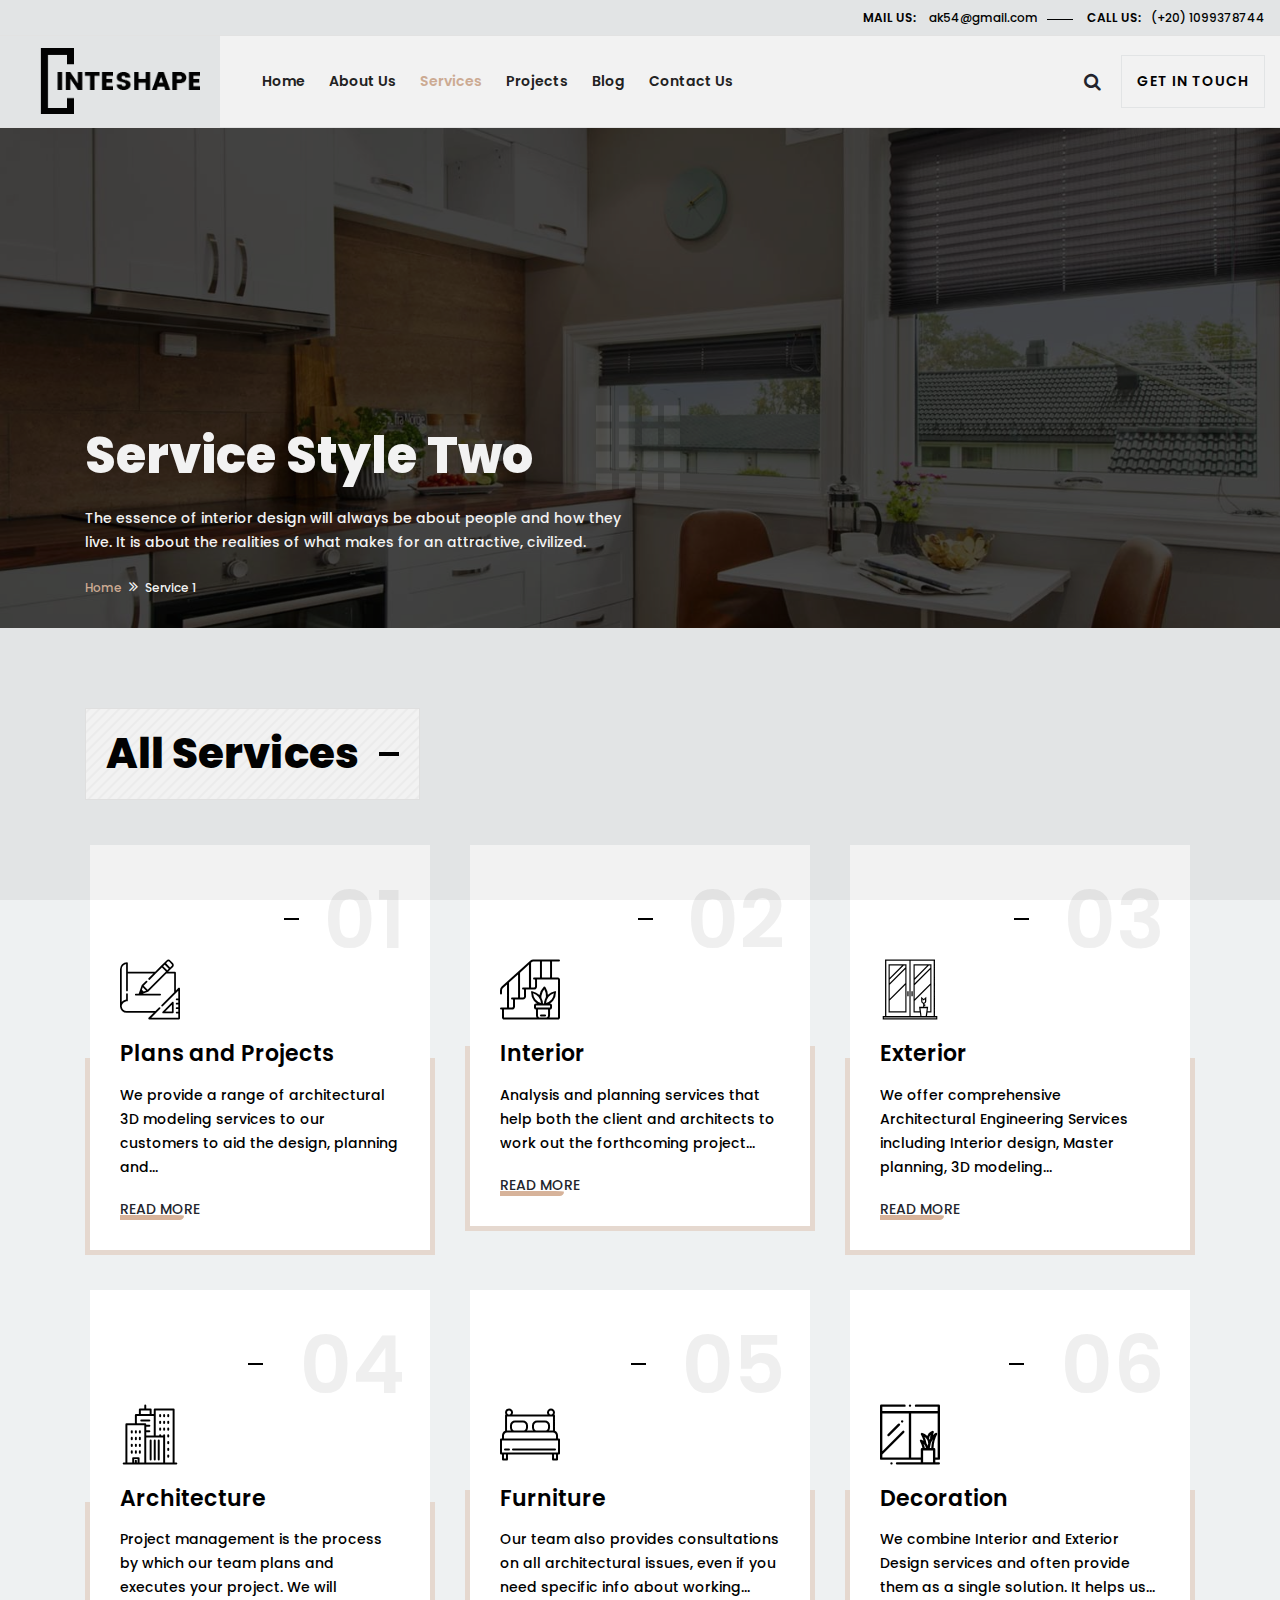
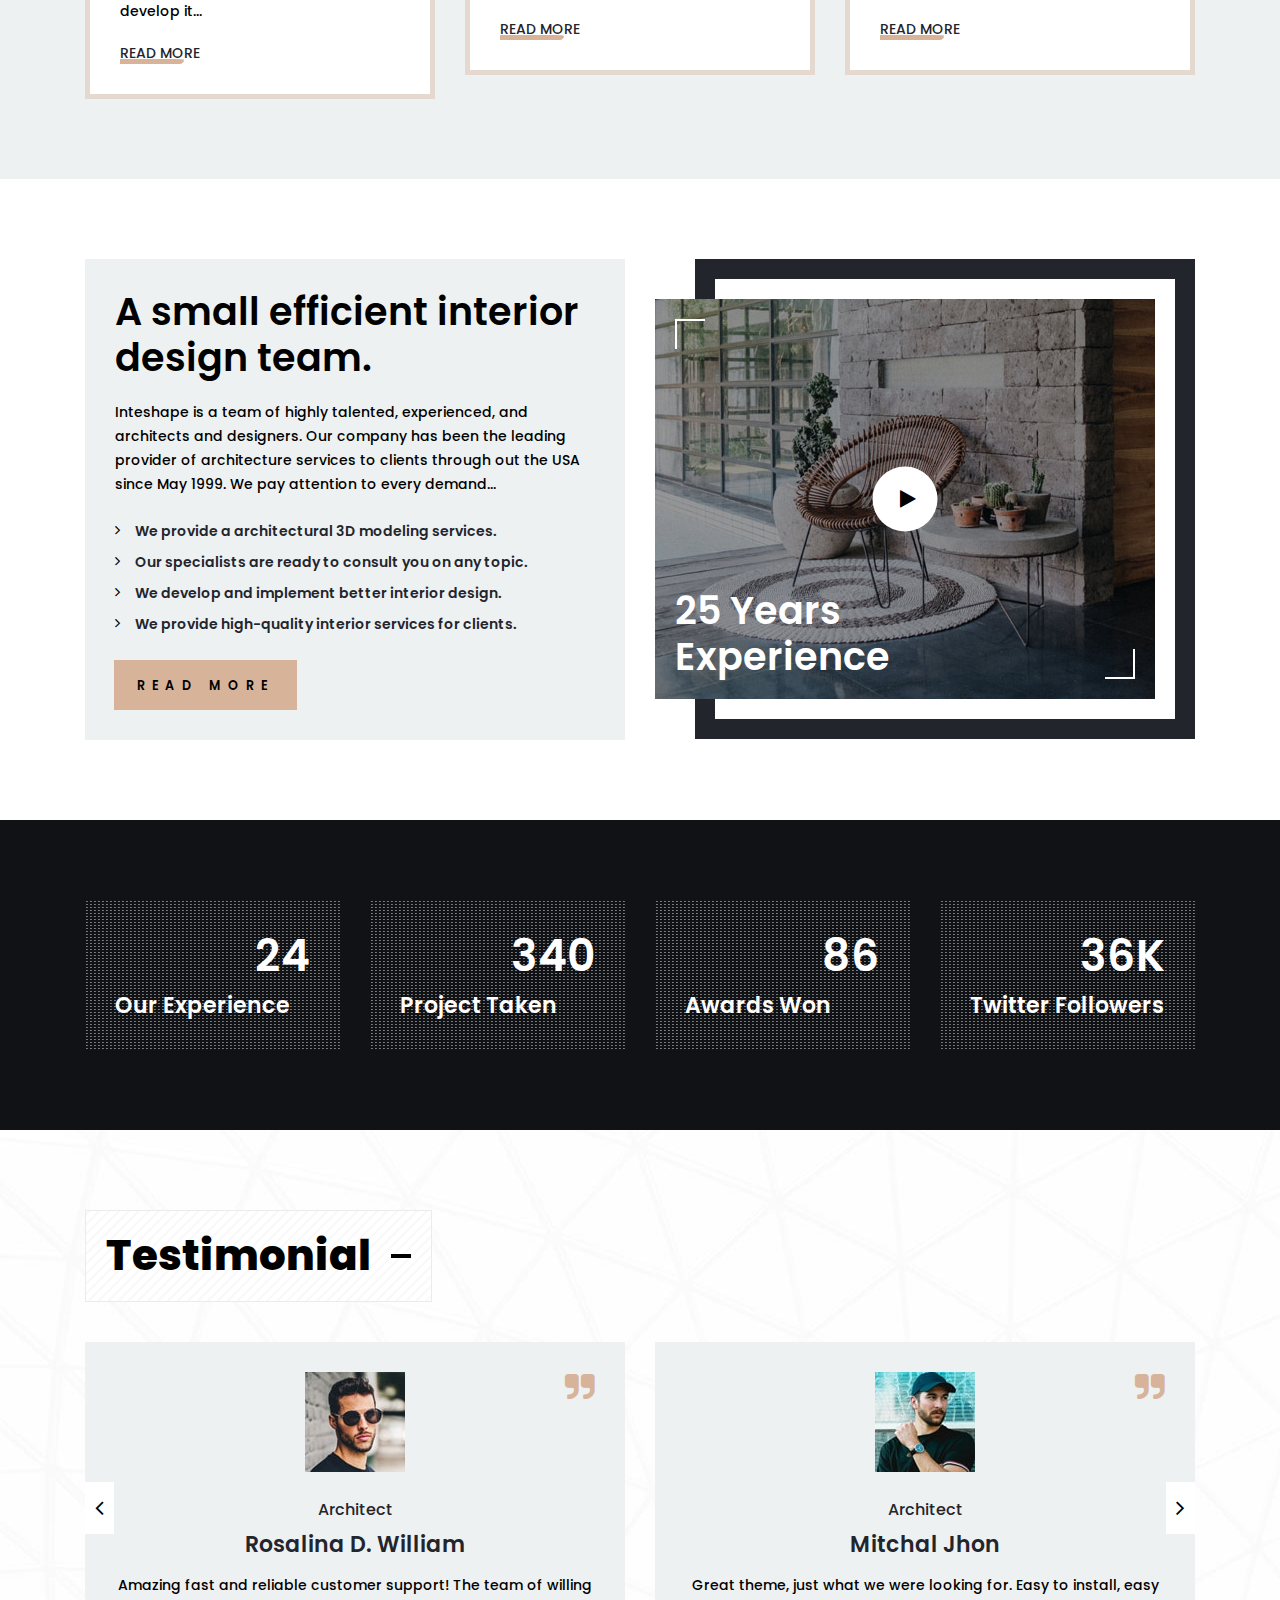
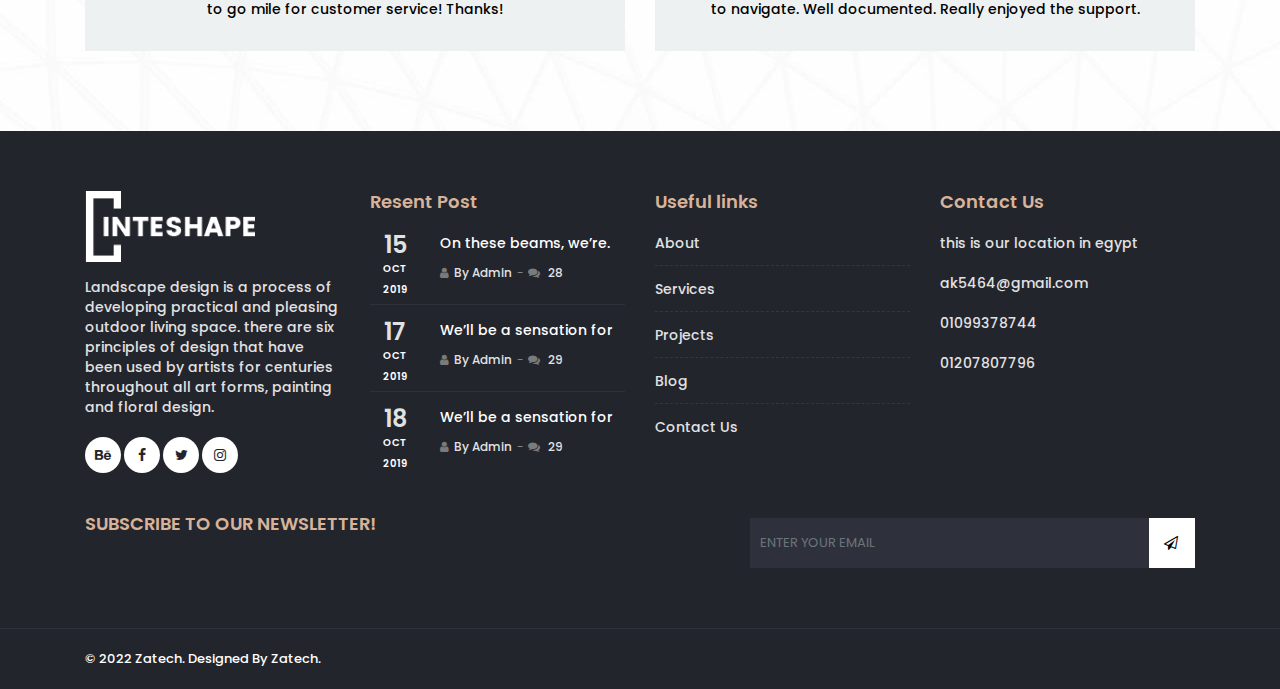
<file: services.html>
<!DOCTYPE html>
<html lang="en">
<head>

    <!-- META -->
    <meta charset="utf-8">
    <meta http-equiv="X-UA-Compatible" content="IE=edge">
    <meta name="keywords" content="" />
    <meta name="author" content="" />
    <meta name="robots" content="" />
    <meta name="description" content="" />

    <!-- FAVICONS ICON -->
    <link rel="icon" href="images/favicon.ico" type="image/x-icon" />
    <link rel="shortcut icon" type="image/x-icon" href="images/favicon.png" />

    <!-- PAGE TITLE HERE -->
    <title>El-Halafawy Company</title>

    <!-- MOBILE SPECIFIC -->
    <meta name="viewport" content="width=device-width, initial-scale=1">

    <!-- BOOTSTRAP STYLE SHEET -->
    <link rel="stylesheet" type="text/css" href="css/bootstrap.min.css">
    <!-- BOOTSTRAP SLECT BOX STYLE SHEET  -->
    <link rel="stylesheet" type="text/css" href="css/bootstrap-select.min.css">
    <!-- FONTAWESOME STYLE SHEET -->
    <link rel="stylesheet" type="text/css" href="css/fontawesome/css/font-awesome.min.css" />
    <!-- OWL CAROUSEL STYLE SHEET -->
    <link rel="stylesheet" type="text/css" href="css/owl.carousel.min.css">
    <!-- MAGNIFIC POPUP STYLE SHEET -->
    <link rel="stylesheet" type="text/css" href="css/magnific-popup.min.css">
    <!-- LOADER STYLE SHEET -->
    <link rel="stylesheet" type="text/css" href="css/loader.min.css">
    <!-- FLATICON STYLE SHEET -->
    <link rel="stylesheet" type="text/css" href="css/flaticon.min.css">
    <!-- MAIN STYLE SHEET -->
    <link rel="stylesheet" type="text/css" href="css/style.css">
    <!-- Price Range Slider -->
    <link rel="stylesheet" href="css/bootstrap-slider.min.css" />
    <!-- Color Theme Change Css -->
    <link rel="stylesheet" class="skin" type="text/css" href="css/skin/skin-1.css">
    <!-- Side Switcher Css-->
    <link rel="stylesheet" type="text/css" href="css/switcher.css">


    <!-- REVOLUTION SLIDER CSS -->
    <link rel="stylesheet" type="text/css" href="plugins/revolution/revolution/css/settings.css">
    <!-- REVOLUTION NAVIGATION STYLE -->
    <link rel="stylesheet" type="text/css" href="plugins/revolution/revolution/css/navigation.css">

    <!-- Google Fonts -->
    <link href="https://fonts.googleapis.com/css?family=Poppins:100,100i,200,200i,300,300i,400,400i,500,500i,600,600i,700,700i,800,800i,900,900i&amp;display=swap" rel="stylesheet">


</head>

<body>

<div class="page-wraper">

    <!-- HEADER START -->
    <header class="site-header header-style-1 nav-wide mobile-sider-drawer-menu">
        <div class="top-bar bg-gray">
            <div class="container">
                <div class="d-flex justify-content-end">
                    <ul class="list-unstyled e-p-bx">
                        <li><span>Mail us:</span> ak54@gmail.com</li>
                        <li><span>Call us:</span>(+20) 1099378744</li>
                    </ul>
                </div>
            </div>
        </div>
        <div  class="sticky-header main-bar-wraper navbar-expand-lg">
            <div class="main-bar header-left-gray-block bg-white">
                <div class="container clearfix">
                    <div class="logo-header">
                        <div class="logo-header-inner logo-header-one">
                            <a href="index.html">
                                <img src="images/logo-1.png" alt="" />
                            </a>
                        </div>
                    </div>
                    <!-- NAV Toggle Button -->
                    <button id="mobile-side-drawer" data-target=".header-nav" data-toggle="collapse" type="button" class="navbar-toggler collapsed">
                        <span class="sr-only">Toggle navigation</span>
                        <span class="icon-bar icon-bar-first"></span>
                        <span class="icon-bar icon-bar-two"></span>
                        <span class="icon-bar icon-bar-three"></span>
                    </button>

                    <!-- EXTRA NAV -->
                    <div class="extra-nav">
                        <div class="extra-cell">
                            <a href="#search">
                                <i class="fa fa-search"></i>
                            </a>
                        </div>
                        <div class="extra-cell">
                            <div class="contact-slide-show"><a href="javascript:;" class="get-in-touch-btn from-top">Get in touch</a></div>
                        </div>
                    </div>
                    <!-- EXTRA Nav -->

                    <!-- MAIN NAVIGATION -->
                    <div class="header-nav nav-dark navbar-collapse collapse justify-content-start collapse">
                        <ul class=" nav navbar-nav">
                            <li>
                                <a href="index.html">Home</a>
                            </li>

                            <li>
                                <a href="about.html">About us</a>
                            </li>

                            <li class="active">
                                <a href="services.html">Services</a>
                            </li>

                            <li>
                                <a href="projects.html">Projects</a>
                            </li>

                            <li>
                                <a href="blog.html">Blog</a>
                            </li>
                            <li><a href="contact.html">Contact us</a></li>

                        </ul>
                    </div>

                    <!-- CONTACT -->
                    <div class="contact-slide-hide" style="background-image:url(images/background/bg-map.png)">
                        <div class="contact-nav">
                            <a href="javascript:void(0)" class="contact_close">&times;</a>
                            <div class="contact-nav-form">
                                <div class="row">
                                    <div class="col-xl-6 col-lg-6 col-md-12">

                                        <div class=" contact-nav-info">

                                            <div class="sx-icon-box-wraper left p-b30">
                                                <div class="icon-xs inline-icon m-b20 scale-in-center"><i class="fa fa-phone"></i></div>
                                                <div class="icon-content">
                                                    <h6 class="m-t0">Phone number</h6>
                                                    <p>(+20) 1099378744</p>
                                                </div>
                                            </div>

                                            <div class="sx-icon-box-wraper left p-b30">
                                                <div class="icon-xs inline-icon m-b20 scale-in-center"><i class="fa fa-envelope"></i></div>
                                                <div class="icon-content">
                                                    <h6 class="m-t0">Email address</h6>
                                                    <p> ak54@gmail.com</p>
                                                </div>
                                            </div>

                                            <div class="sx-icon-box-wraper left p-b30">
                                                <div class="icon-xs inline-icon m-b20 scale-in-center"><i class="fa fa-map-marker"></i></div>
                                                <div class="icon-content">
                                                    <h6 class="m-t0">Address info</h6>
                                                    <p>201 Cairo,Egypt</p>
                                                </div>
                                            </div>

                                            <div class="full-social-bg">
                                                <ul>
                                                    <li><a href="#" class="facebook"><i class="fa fa-facebook"></i></a></li>
                                                    <li><a href="#" class="google"><i class="fa fa-google"></i></a></li>
                                                    <li><a href="#" class="instagram"><i class="fa fa-instagram"></i></a></li>
                                                    <li><a href="#" class="tumblr"><i class="fa fa-tumblr"></i></a></li>
                                                    <li><a href="#" class="twitter"><i class="fa fa-twitter"></i></a></li>
                                                    <li><a href="#" class="youtube"><i class="fa fa-youtube"></i></a></li>
                                                </ul>
                                            </div>

                                        </div>

                                    </div>


                                    <div class="col-xl-6 col-lg-6 col-md-12 ">
                                        <div class="contact-nav-field shadow-lg p-a30 bg-white" style="background-image:url(images/background/bg-map.png)">
                                            <form class="cons-contact-form2 form-transparent" method="post" action="http://7xtheme.com/inteshape/form-handler2.php">

                                                <div class="input input-animate">
                                                    <label for="name">Name</label>
                                                    <input type="text" name="username" id="name" required>
                                                    <span class="spin"></span>
                                                </div>

                                                <div class="input input-animate">
                                                    <label for="email">Email</label>
                                                    <input type="email" name="email" id="email" required>
                                                    <span class="spin"></span>
                                                </div>

                                                <div class="input input-animate">
                                                    <label for="Phone">Phone</label>
                                                    <input type="text" name="phone" id="Phone" required>
                                                    <span class="spin"></span>
                                                </div>

                                                <div class="input input-animate">
                                                    <label for="message">Textarea</label>
                                                    <textarea name="message" id="message" required></textarea>
                                                    <span class="spin"></span>
                                                </div>

                                                <div class="text-left p-t10">
                                                    <button type="submit" class="site-button-secondry btn-half ">
                                                        <span>  Submit Now</span>
                                                    </button>
                                                </div>
                                            </form>
                                        </div>
                                    </div>
                                </div>
                            </div>
                        </div>
                    </div>

                    <!-- SITE SEARCH -->
                    <div id="search">
                        <span class="close"></span>
                        <form role="search" id="searchform" action="#" method="get" class="radius-xl">
                            <div class="input-group">
                                <input value="" name="q" type="search" placeholder="Type to search"/>
                                <span class="input-group-btn"><button type="button" class="search-btn"><i class="fa fa-search arrow-animation"></i></button></span>
                            </div>
                        </form>
                    </div>



                </div>
            </div>
        </div>
    </header>
    <!-- HEADER END -->
        
        <!-- CONTENT START -->
        <div class="page-content">
        
            <!-- INNER PAGE BANNER -->
            <div class="sx-bnr-inr overlay-wraper bg-parallax bg-top-center"  data-stellar-background-ratio="0.5"  style="background-image:url(images/banner/5.jpg);">
                <div class="overlay-main bg-black opacity-07"></div>
                <div class="container">
                    <div class="sx-bnr-inr-entry">
                        <div class="banner-title-outer">
                            <div class="banner-title-name">
                                <h2 class="m-tb0">Service Style Two</h2>
                                <p>
                                The essence of interior design will always be about people and how they live. It is
                                about the realities of what makes for an attractive, civilized.
                                </p>
                            </div>
                        </div>
                        <!-- BREADCRUMB ROW -->                            
                        
                            <div>
                                <ul class="sx-breadcrumb breadcrumb-style-2">
                                    <li><a href="javascript:void(0);">Home</a></li>
                                    <li>Service 1</li>
                                </ul>
                            </div>
                        
                        <!-- BREADCRUMB ROW END -->                        
                    </div>
                </div>
            </div>
            <!-- INNER PAGE BANNER END -->
             
            
            <!-- OUR SERVICES START -->
            <div class="section-full mobile-page-padding p-t80  p-b50 bg-gray">
                <div class="section-content">
                    <div class="container">
                        <!-- TITLE START -->
                        <div class="section-head">
                            <div class="sx-separator-outer separator-left">
                                <div class="sx-separator bg-white bg-moving bg-repeat-x" style="background-image:url(images/background/cross-line2.png)">
                                    <h3 class="sep-line-one ">All Services</h3>
                                </div>
                            </div>
                        </div>                   
                        <!-- TITLE END -->
                          <div class="row">
                            
                            <!-- Block one -->
                            <div class="col-lg-4 col-md-6 col-sm-12 m-b30">
                                
                                <div class="sx-icon-box-wraper  icon-count-2-outer">
                                    <div class="icon-count-2 bg-white">
                                        <span class="icon-count-number">01</span>
                                        <div class="icon-xl inline-icon m-b5 scale-in-center">
                                            <span class="icon-cell"><i class="flaticon-sketch"></i></span>
                                        </div>
                                        <div class="icon-content">
                                            <h4 class="sx-tilte">Plans and Projects</h4>
                                            <p>We provide a range of architectural 3D modeling services to our customers to aid the design, planning and...</p>
                                            <div class="text-left">
                                                <a href="#" class="site-button-link">Read More</a>
                                            </div>
                                        </div>
                                    </div>
                                </div>                              
                                
                            </div>
                            <!-- Block Two -->
                            <div class="col-lg-4 col-md-6 col-sm-12 m-b30">
                                
                                <div class="sx-icon-box-wraper icon-count-2-outer">
                                    <div class="icon-count-2 bg-white">
                                        <span class="icon-count-number">02</span>
                                        <div class="icon-xl inline-icon m-b5 scale-in-center">
                                            <span class="icon-cell"><i class="flaticon-stairs"></i></span>
                                        </div>
                                        <div class="icon-content">
                                            <h4 class="sx-tilte">Interior</h4>
                                            <p>Analysis and planning services that help both the client and architects to work out the forthcoming project...</p>
                                            <div class="text-left">
                                                <a href="#" class="site-button-link">Read More</a>
                                            </div>
                                        </div>
                                    </div>
                                </div>                              
                                
                            </div>
                            <!-- Block Three -->
                            <div class="col-lg-4 col-md-6 col-sm-12 m-b30">
                                
                                <div class="sx-icon-box-wraper icon-count-2-outer">
                                    <div class="icon-count-2 bg-white">
                                        <span class="icon-count-number">03</span>
                                        <div class="icon-xl inline-icon m-b5 scale-in-center">
                                            <span class="icon-cell"><i class="flaticon-window"></i></span>
                                        </div>
                                        <div class="icon-content">
                                            <h4 class="sx-tilte">Exterior</h4>
                                            <p>We offer comprehensive Architectural Engineering Services including Interior design, Master planning, 3D modeling...</p>
                                            <div class="text-left">
                                                <a href="#" class="site-button-link">Read More</a>
                                            </div>
                                        </div>
                                    </div>
                                </div>                              
                                
                            </div>
                            <!-- Block Four -->
                            <div class="col-lg-4 col-md-6 col-sm-12 m-b30">
                                
                                <div class="sx-icon-box-wraper icon-count-2-outer">
                                    <div class="icon-count-2 bg-white">
                                        <span class="icon-count-number">04</span>
                                        <div class="icon-xl inline-icon m-b5 scale-in-center">
                                            <span class="icon-cell"><i class="flaticon-skyline"></i></span>
                                        </div>
                                        <div class="icon-content">
                                            <h4 class="sx-tilte">Architecture</h4>
                                            <p>Project management is the process by which our team plans and executes your project. We will develop it...</p>
                                            <div class="text-left">
                                                <a href="#" class="site-button-link">Read More</a>
                                            </div>
                                        </div>
                                    </div>
                                </div>                              
                                
                            </div>
                            <!-- Block Five -->
                            <div class="col-lg-4 col-md-6 col-sm-12 m-b30">
                                
                                <div class="sx-icon-box-wraper icon-count-2-outer">
                                    <div class="icon-count-2 bg-white">
                                        <span class="icon-count-number">05</span>
                                        <div class="icon-xl inline-icon m-b5 scale-in-center">
                                            <span class="icon-cell"><i class="flaticon-bed"></i></span>
                                        </div>
                                        <div class="icon-content">
                                            <h4 class="sx-tilte">Furniture</h4>
                                            <p>Our team also provides consultations on all architectural issues, even if you need specific info about working...</p>
                                            <div class="text-left">
                                                <a href="#" class="site-button-link">Read More</a>
                                            </div>
                                        </div>
                                    </div>
                                </div>                              
                                
                            </div>
                           <!-- Block Six --> 
                            <div class="col-lg-4 col-md-6 col-sm-12 m-b30">
                                
                                <div class="sx-icon-box-wraper icon-count-2-outer">
                                    <div class="icon-count-2 bg-white">
                                        <span class="icon-count-number">06</span>
                                        <div class="icon-xl inline-icon m-b5 scale-in-center">
                                            <span class="icon-cell"><i class="flaticon-door"></i></span>
                                        </div>
                                        <div class="icon-content">
                                            <h4 class="sx-tilte">Decoration</h4>
                                            <p>We combine Interior and Exterior Design services and often provide them as a single solution. It helps us...</p>
                                            <div class="text-left">
                                                <a href="#" class="site-button-link">Read More</a>
                                            </div>
                                        </div>
                                    </div>
                                </div>                              
                                
                            </div> 
                                                                                                                                                                       
                        </div>
                    </div>
                </div>
                
                <div class="hilite-title text-left p-l50 text-uppercase">
                    <strong>Services</strong>
                </div>                
            </div>   
            <!-- OUR SERVICES  END -->
            
            <!-- ABOUT COMPANY START -->
            <div class="section-full mobile-page-padding p-t80 p-b50 bg-white">
                <div class="container">
                        <div class="section-content">
                            <div class="row">
                                <div class="col-xl-6 col-lg-6 col-md-12">
                                
                                    <div class="about-home-3 m-b30 bg-gray">
                                        <h3 class="m-t0 m-b20 sx-tilte">A small efficient interior design team.</h3>
                                        <p>Inteshape is a team of highly talented, experienced, and architects and designers. Our company has been the leading provider of architecture services to clients through out the USA since May 1999. We pay attention to every demand...</p>

                                    <ul class="list-angle-right anchor-line">
                                        <li><a href="#">We provide a architectural 3D modeling services.</a></li>
                                        <li><a href="#">Our specialists are ready to consult you on any topic.</a></li>
                                        <li><a href="#">We develop and implement better interior design.</a></li>
                                        <li><a href="#">We provide high-quality interior services for clients.</a></li>
                                    </ul>

                                        <div class="text-left">
                                            <a href="javascript:;" class="site-button btn-half"><span>Read More</span></a>
                                        </div>                                                    
                                    </div>
                                </div>
                                
                                <div class="col-xl-6 col-lg-6 col-md-12">
                                    <div class="video-section-full-v2">
                                        <div class="video-section-full bg-no-repeat bg-cover bg-center overlay-wraper m-b30" style="background-image:url(images/video-bg.jpg)">
                                            <div class="overlay-main bg-black opacity-04"></div>
                                            <div class="video-section-inner">
                                                <div class="video-section-content">
                                                     <a href="https://player.vimeo.com/video/34741214?color=ffffff&amp;title=0&amp;byline=0&amp;portrait=0" class="mfp-video play-now">
                                                        <i class="icon fa fa-play"></i>
                                                        <span class="ripple"></span>
                                                    </a> 
                                                    <div class="video-section-bottom">
                                                        <h3 class="sx-title text-white">25 Years<br>Experience</h3>
                                                    </div> 
                                                </div> 
                                            </div>  
                                        </div>
                                    </div>
                                </div>  
                                                              
                            </div>
                       </div>
                 </div>
               
            </div>   
            <!-- ABOUT COMPANY END -->          


            <!-- COUNTER START -->
            <div class="section-full overlay-wraper sx-bg-secondry mobile-page-padding  p-t80 p-b50 bg-parallax ml-auto"  data-stellar-background-ratio="0.5" style="background-image:url(images/background/bg-1.jpg)">
                <div class="overlay-main bg-black opacity-05"></div>
                <div class="container">
                    <div class="section-content">
 
                        <div class="counter-blocks">
                            <div class="row">
                                <div class="col-xl-3 col-md-6 m-b30 ">
                                    <div class="sx-count text-white sx-icon-box-wraper bg-repeat p-a30" style="background-image:url(images/background/bg-5.png)">
                                        <h2 class="m-t0 sx-text-primary text-right"><span class="counter">24</span></h2>
                                        <h4 class="m-b0">Our Experience</h4>
                                    </div> 
                                </div>
                                
                                <div class="col-xl-3 col-md-6 m-b30">
                                    <div class="sx-count  text-white sx-icon-box-wraper bg-repeat p-a30" style="background-image:url(images/background/bg-5.png)">
                                        <h2 class="m-t0  sx-text-primary text-right"><span class="counter">340</span></h2>
                                        <h4 class="m-b0">Project Taken</h4>
                                    </div>
                                </div>
                                
                                <div class="col-xl-3 col-md-6 m-b30">
                                    <div class="sx-count  text-white sx-icon-box-wraper bg-repeat p-a30" style="background-image:url(images/background/bg-5.png)">
                                        <h2 class="m-t0  sx-text-primary text-right"><span class="counter">86</span></h2>
                                        <h4 class="m-b0">Awards Won</h4>
                                    </div> 
                                </div>
                                
                                <div class="col-xl-3 col-md-6 m-b30">
                                    <div class="sx-count  text-white sx-icon-box-wraper bg-repeat  p-a30" style="background-image:url(images/background/bg-5.png)">
                                        <h2 class="m-t0  sx-text-primary text-right"><span class="counter">36</span><span>K</span></h2>
                                        <h4 class="m-b0">Twitter Followers</h4>
                                    </div> 
                                </div>                                                                                                                        
                            </div>
                        </div>                                   

                   </div>
               </div>
    
            </div>   
            <!-- COUNTER  END -->
                        
            <!-- TESTIMONIAL START -->
            <div class="section-full mobile-page-padding bg-repeat p-t80 p-b80" style="background-image:url(images/background/bg6.jpg)">
                <div class="section-content">
                    <div class="container">
                        <!-- TITLE START -->
                        <div class="section-head">
                            <div class="sx-separator-outer separator-left">
                                <div class="sx-separator bg-white bg-moving bg-repeat-x" style="background-image:url(images/background/cross-line2.png)">
                                    <h3 class="sep-line-one">Testimonial</h3>
                                </div>
                            </div>
                        </div>                   
                        <!-- TITLE END -->
                        
                         <!-- TESTIMONIAL START -->   
                         <div class="owl-carousel testimonial-home-two owl-btn-vertical-center">
                            <div class="item">
                                <div class="testimonial-1 hover-animation-1 bg-gray">
                                    <div class="testimonial-detail clearfix">
                                        <div class="testimonial-pic  scale-in-center"><img src="images/testimonials/pic1.jpg" width="100" height="100" alt=""></div>
                                        <span class="testimonial-position">Architect</span>
                                        <h4 class="testimonial-name">Rosalina D. William</h4>
                                        <span class="fa fa-quote-right"></span>
                                    </div>                                    
                                    <div class="testimonial-text">
                                        <p>Amazing fast and reliable customer support! The team of willing to go mile for customer service! Thanks!</p>
                                    </div>
                                </div>
                            </div>
                            <div class="item">
                                <div class="testimonial-1  hover-animation-1 bg-gray">
                                    <div class="testimonial-detail clearfix">
                                        <div class="testimonial-pic scale-in-center"><img src="images/testimonials/pic2.jpg" width="100" height="100" alt=""></div>
                                        <span class="testimonial-position">Architect</span>
                                        <h4 class="testimonial-name">Mitchal Jhon</h4>
                                        <span class="fa fa-quote-right"></span>
                                    </div>                                    
                                    <div class="testimonial-text">
                                        <p>Great theme, just what we were looking for. Easy to install, easy to navigate. Well documented. Really enjoyed the support.</p>
                                    </div>
                                </div>
                            </div> 
                            <div class="item">
                                <div class="testimonial-1 hover-animation-1 bg-gray">
                                    <div class="testimonial-detail clearfix">
                                        <div class="testimonial-pic  scale-in-center"><img src="images/testimonials/pic3.jpg" width="100" height="100" alt=""></div>
                                        <span class="testimonial-position">Interior designer</span>
                                        <h4 class="testimonial-name">Barney Smith</h4>
                                        <span class="fa fa-quote-right"></span>
                                    </div>                                    
                                    <div class="testimonial-text">
                                        <p>Amazing fast and reliable customer support! The team of willing to go mile for customer service! Thanks!</p>
                                    </div>
                                </div>
                            </div>
                            <div class="item">
                                <div class="testimonial-1 hover-animation-1 bg-gray">
                                    <div class="testimonial-detail clearfix">
                                        <div class="testimonial-pic scale-in-center"><img src="images/testimonials/pic4.jpg" width="100" height="100" alt=""></div>
                                        <span class="testimonial-position">Architect</span>
                                        <h4 class="testimonial-name">Rosalina D. William</h4>
                                        <span class="fa fa-quote-right"></span>
                                    </div>                                    
                                    <div class="testimonial-text">
                                        <p>Great theme, just what we were looking for. Easy to install, easy to navigate. Well documented. Really enjoyed the support.</p>
                                    </div>
                                </div>
                            </div>
                                                                                                                                                                                                                      
                        </div>   
                                                                                        
                    </div>
               </div>
            </div>   
            <!-- TESTIMONIAL  END -->  
                        
        <!-- CONTENT END -->

            <!-- FOOTER START -->
            <footer class="site-footer footer-large  footer-dark	footer-wide">

                <!-- FOOTER BLOCKES START -->
                <div class="footer-top overlay-wraper">
                    <div class="overlay-main"></div>
                    <div class="container">
                        <div class="row">
                            <!-- ABOUT COMPANY -->
                            <div class="col-lg-3 col-md-6 col-sm-6">
                                <div class="widget widget_about">
                                    <!--<h4 class="widget-title">About Company</h4>-->
                                    <div class="logo-footer clearfix p-b15">
                                        <a href="index.html"><img src="images/logo-light.png" alt=""></a>
                                    </div>
                                    <p>Landscape design is a process of developing practical and pleasing outdoor living space. there are six principles of design that have been used by artists for centuries throughout all art forms, painting and floral design.</p>

                                    <ul class="social-icons  sx-social-links">
                                        <li><a href="javascript:void(0);" class="fa fa-behance"></a></li>
                                        <li><a href="javascript:void(0);" class="fa fa-facebook"></a></li>
                                        <li><a href="javascript:void(0);" class="fa fa-twitter"></a></li>
                                        <li><a href="javascript:void(0);" class="fa fa-instagram"></a></li>
                                    </ul>
                                </div>
                            </div>

                            <!-- RESENT POST -->
                            <div class="col-lg-3 col-md-6 col-sm-6">
                                <div class="widget recent-posts-entry-date">
                                    <h5 class="widget-title">Resent Post</h5>
                                    <div class="widget-post-bx">
                                        <div class="widget-post clearfix">
                                            <div class="sx-post-date text-center text-uppercase text-white">
                                                <strong class="p-date">15</strong>
                                                <span class="p-month">Oct</span>
                                                <span class="p-year">2019</span>
                                            </div>
                                            <div class="sx-post-info">
                                                <div class="sx-post-header">
                                                    <h6 class="post-title"><a href="blog-single.html">On these beams, we’re.</a></h6>
                                                </div>
                                                <div class="sx-post-meta">
                                                    <ul>
                                                        <li class="post-author"><i class="fa fa-user"></i>By Admin</li>
                                                        <li class="post-comment"><i class="fa fa-comments"></i> 28</li>
                                                    </ul>
                                                </div>
                                            </div>
                                        </div>
                                        <div class="widget-post clearfix">
                                            <div class="sx-post-date text-center text-uppercase text-white">
                                                <strong class="p-date">17</strong>
                                                <span class="p-month">Oct</span>
                                                <span class="p-year">2019</span>
                                            </div>
                                            <div class="sx-post-info">
                                                <div class="sx-post-header">
                                                    <h6 class="post-title"><a href="blog-single.html">We’ll be a sensation for</a></h6>
                                                </div>
                                                <div class="sx-post-meta">
                                                    <ul>
                                                        <li class="post-author"><i class="fa fa-user"></i>By Admin</li>
                                                        <li class="post-comment"><i class="fa fa-comments"></i> 29</li>
                                                    </ul>
                                                </div>
                                            </div>
                                        </div>

                                        <div class="widget-post clearfix">
                                            <div class="sx-post-date text-center text-uppercase text-white">
                                                <strong class="p-date">18</strong>
                                                <span class="p-month">Oct</span>
                                                <span class="p-year">2019</span>
                                            </div>
                                            <div class="sx-post-info">
                                                <div class="sx-post-header">
                                                    <h6 class="post-title"><a href="blog-single.html">We’ll be a sensation for</a></h6>
                                                </div>
                                                <div class="sx-post-meta">
                                                    <ul>
                                                        <li class="post-author"><i class="fa fa-user"></i>By Admin</li>
                                                        <li class="post-comment"><i class="fa fa-comments"></i> 29</li>
                                                    </ul>
                                                </div>
                                            </div>
                                        </div>

                                    </div>
                                </div>
                            </div>

                            <!-- USEFUL LINKS -->
                            <div class="col-lg-3 col-md-6 col-sm-6 footer-col-3">
                                <div class="widget widget_services inline-links">
                                    <h5 class="widget-title">Useful links</h5>
                                    <ul>
                                        <li><a href="about.html">About</a></li>
                                        <li><a href="services.html">Services</a></li>
                                        <li><a href="projects.html">Projects</a></li>
                                        <li><a href="blog.html">Blog</a></li>
                                        <li><a href="contact.html">Contact Us</a></li>
                                    </ul>
                                </div>
                            </div>

                            <!-- CONTACT US -->
                            <div class="col-lg-3 col-md-6 col-sm-6">
                                <div class="widget widget_address_outer">
                                    <h5 class="widget-title">Contact Us</h5>
                                    <ul class="widget_address">
                                        <li>this is our location in egypt</li>
                                        <li>ak5464@gmail.com</li>
                                        <li>01099378744</li>
                                        <li>01207807796</li>
                                    </ul>

                                </div>
                            </div>



                        </div>
                    </div>
                    <div class="container">
                        <div class="call-to-action-wrap">
                            <div class="row">
                                <div class="col-lg-7 col-md-6">
                                    <div class="call-to-action-left">
                                        <h5 class="text-uppercase m-b10 m-t0">Subscribe to our newsletter!</h5>
                                    </div>
                                </div>

                                <div class="col-lg-5 col-md-6">
                                    <div class="call-to-action-right">
                                        <div class="widget_newsletter">
                                            <div class="newsletter-bx">
                                                <form role="search" method="post">
                                                    <div class="input-group">
                                                        <input name="news-letter" class="form-control" placeholder="ENTER YOUR EMAIL" type="text">
                                                        <span class="input-group-btn">
                                                        <button type="submit" class="site-button"><i class="fa fa-paper-plane-o"></i></button>
                                                    </span>
                                                    </div>
                                                </form>
                                            </div>
                                        </div>
                                    </div>
                                </div>
                            </div>
                        </div>
                    </div>
                </div>
                <!-- FOOTER COPYRIGHT -->
                <div class="footer-bottom overlay-wraper">
                    <div class="overlay-main"></div>
                    <div class="container">
                        <div class="row">
                            <div class="sx-footer-bot-left">
                                <span class="copyrights-text">© 2022 Zatech. Designed By Zatech.</span>
                            </div>
                        </div>
                    </div>
                </div>
            </footer>
            <!-- FOOTER END -->

            <!-- BUTTON TOP START -->
            <button class="scroltop"><span class="fa fa-angle-up  relative" id="btn-vibrate"></span></button>

        </div>

    <!-- LOADING AREA START ===== -->
    <div class="loading-area">
        <div class="loading-box"></div>
        <div class="loading-pic">
            <div class="cssload-spinner">
                <div class="cssload-cube cssload-cube0"></div>
                <div class="cssload-cube cssload-cube1"></div>
                <div class="cssload-cube cssload-cube2"></div>
                <div class="cssload-cube cssload-cube3"></div>
                <div class="cssload-cube cssload-cube4"></div>
                <div class="cssload-cube cssload-cube5"></div>
                <div class="cssload-cube cssload-cube6"></div>
                <div class="cssload-cube cssload-cube7"></div>
                <div class="cssload-cube cssload-cube8"></div>
                <div class="cssload-cube cssload-cube9"></div>
                <div class="cssload-cube cssload-cube10"></div>
                <div class="cssload-cube cssload-cube11"></div>
                <div class="cssload-cube cssload-cube12"></div>
                <div class="cssload-cube cssload-cube13"></div>
                <div class="cssload-cube cssload-cube14"></div>
                <div class="cssload-cube cssload-cube15"></div>
            </div>
        </div>
    </div>
    <!-- LOADING AREA  END ====== -->

    <!-- JAVASCRIPT  FILES ========================================= -->
    <script  src="js/jquery-1.12.4.min.js"></script><!-- JQUERY.MIN JS -->
    <script  src="js/popper.min.js"></script><!-- POPPER.MIN JS -->
    <script  src="js/bootstrap.min.js"></script><!-- BOOTSTRAP.MIN JS -->
    <script  src="js/bootstrap-select.min.js"></script><!-- Form js -->
    <script  src="js/magnific-popup.min.js"></script><!-- MAGNIFIC-POPUP JS -->
    <script  src="js/waypoints.min.js"></script><!-- WAYPOINTS JS -->
    <script  src="js/counterup.min.js"></script><!-- COUNTERUP JS -->
    <script  src="js/waypoints-sticky.min.js"></script><!-- sticky header JS -->
    <script  src="js/isotope.pkgd.min.js"></script><!-- MASONRY  -->
    <script  src="js/owl.carousel.min.js"></script><!-- OWL  SLIDER  -->
    <script  src="js/jquery.owl-filter.js"></script>
    <script  src="js/stellar.min.js"></script><!-- PARALLAX BG IMAGE   -->
    <script  src="js/jquery.bootstrap-touchspin.js"></script><!-- FORM JS -->
    <script  src="js/custom.js"></script><!-- CUSTOM FUCTIONS  -->
    <script  src="js/jquery.bgscroll.js"></script><!-- BACKGROUND SCROLL -->
    <script  src="js/theia-sticky-sidebar.js"></script><!--sticky content-->
    <script  src="js/switcher.js"></script><!-- SWITCHER FUCTIONS  -->
    <script  src="js/bootstrap-slider.min.js"></script><!-- Price range slider -->


    <!-- REVOLUTION JS FILES -->

    <script  src="plugins/revolution/revolution/js/jquery.themepunch.tools.min.js"></script>
    <script  src="plugins/revolution/revolution/js/jquery.themepunch.revolution.min.js"></script>

    <script  src="plugins/revolution/revolution/js/extensions/revolution-plugin.js"></script>

    <!-- REVOLUTION SLIDER SCRIPT FILES -->
    <script  src="js/rev-script-1.js"></script>

</body>
</html>
</file>
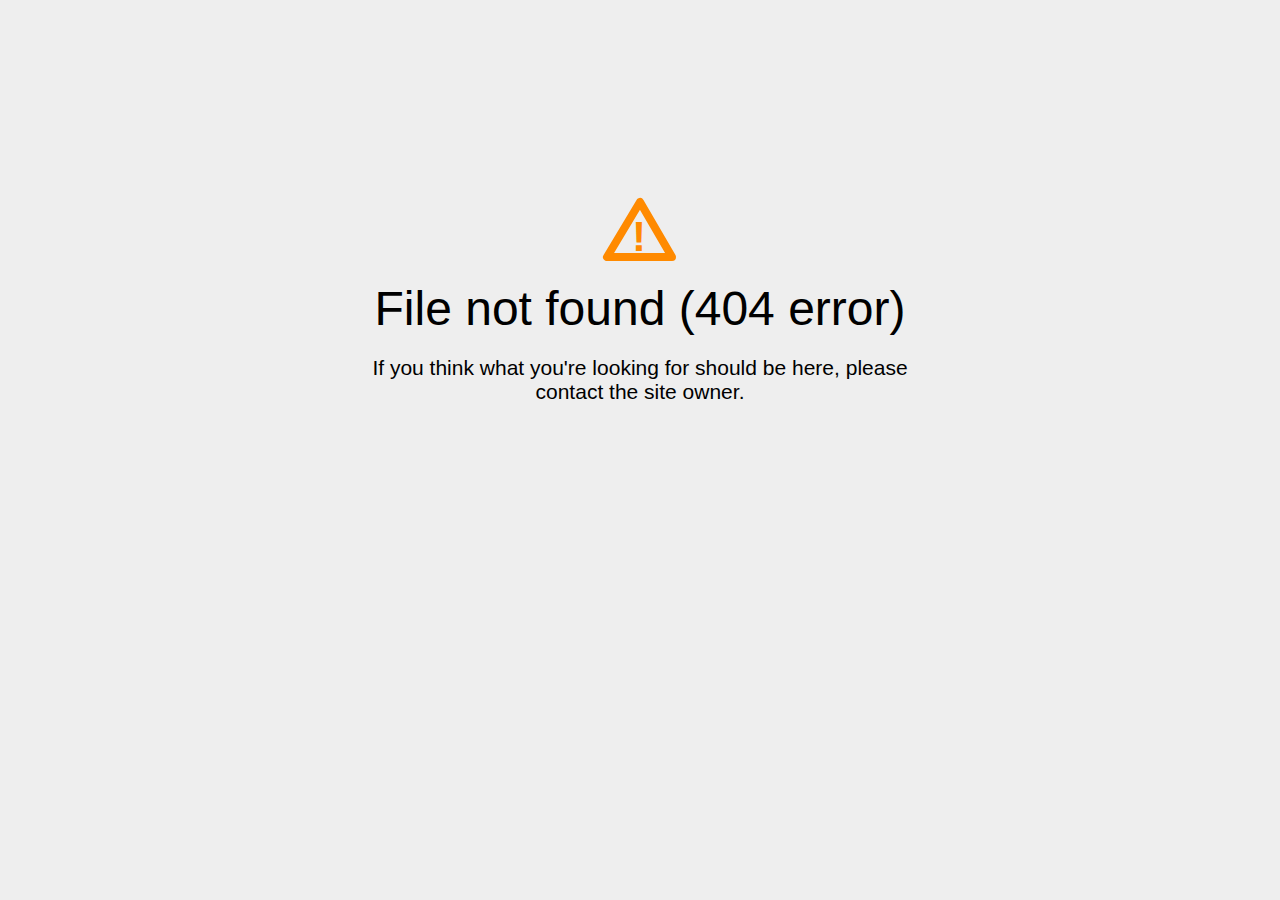
<file: css/owl.video.play.html>
<!DOCTYPE html>
<html>
<head>
<title>File Not Found</title>
<meta http-equiv="content-type" content="text/html; charset=utf-8" >
<meta name="viewport" content="width=device-width, initial-scale=1.0">
<style type="text/css">
body {
  background-color: #eee;
}

body, h1, p {
  font-family: "Helvetica Neue", "Segoe UI", Segoe, Helvetica, Arial, "Lucida Grande", sans-serif;
  font-weight: normal;
  margin: 0;
  padding: 0;
  text-align: center;
}

.container {
  margin-left:  auto;
  margin-right:  auto;
  margin-top: 177px;
  max-width: 1170px;
  padding-right: 15px;
  padding-left: 15px;
}

.row:before, .row:after {
  display: table;
  content: " ";
}

.col-md-6 {
  width: 50%;
}

.col-md-push-3 {
  margin-left: 25%;
}

h1 {
  font-size: 48px;
  font-weight: 300;
  margin: 0 0 20px 0;
}

.lead {
  font-size: 21px;
  font-weight: 200;
  margin-bottom: 20px;
}

p {
  margin: 0 0 10px;
}

a {
  color: #3282e6;
  text-decoration: none;
}
</style>
</head>

<body>
<div class="container text-center" id="error">
  <svg height="100" width="100">
    <polygon points="50,25 17,80 82,80" stroke-linejoin="round" style="fill:none;stroke:#ff8a00;stroke-width:8" />
    <text x="42" y="74" fill="#ff8a00" font-family="sans-serif" font-weight="900" font-size="42px">!</text>
  </svg>
 <div class="row">
    <div class="col-md-12">
      <div class="main-icon text-warning"><span class="uxicon uxicon-alert"></span></div>
        <h1>File not found (404 error)</h1>
    </div>
  </div>
  <div class="row">
    <div class="col-md-6 col-md-push-3">
      <p class="lead">If you think what you're looking for should be here, please contact the site owner.</p>
    </div>
  </div>
</div>

</body>
</html>
</file>
<file: css/style.css>
/*
==========================
Author: 7xtheme team
Version: 1.0  
==========================
*/


/*____GENERAL____
===============================
		|____HEADING & TITLE____	
		|____TEXT & PARAGRAPH____	
		|____TEXT ALIGN____		
		|____TEXT VERTICLE ALIGN____	
		|____TEXT NO LINE BRACK____		
		|____TEXT TRANSFORM____		
		|____TEXT SIZE____	
		|____TEXT BOLD____*/


/*======================================
  || CSS TABLE CONTENT ||  
=======================================

/*____GENERAL 
=======================================

/*____HEADING & TITLE 
=======================================

/*____TEXT & PARAGRAPH 
=======================================

	|____text align
	|____text vertical align
	|____text no line brack
	|____text transform
	|____text size
	|____text bold

/*____LISTING STYLES 
======================================

	|____listing before icon color css
	|____listing before numbers

/*____ BOX SPACING (Padding & Margin)
======================================

	|____padding (around)
	|____Padding (top)
	|____Padding (bottom)
	|____Padding (left)
	|____Padding (right)
	|____Padding (left right)
	|____Padding (top bottom)
	|____margin (around)
	|____marging (top)
	|____marging (bottom)
	|____marging (left)
	|____marging (right)
	|____marging (left right)
	|____marging (top bottom)
	|____colum gap less


/*____ POSITIONS ( absolute , relative , statice & z-index)
======================================

	|____position
		|____relative		
		|____absolute		
		|____ static	
	|____z-index
	

/*____COLOR
======================================

	|____text
	|____background color
	|____background image
	

/*____OVERLAY ( transparient box style  )
======================================

	|____use for box
	|____left right part css

/*____ BOXES CSS 
======================================

	|____box content
	|____For icons with box
	|____Border
	|____For only icons
	|____place icon with box
	|____icon box left align
	|____icon box right align
	|____icon box center align
	|____media with content box css
	|____for images


/*____IMAGES OVERLAY EFFECTS (overly animation on images)  
======================================

	|____effect 1
		|____Gradient-black
		|____Gradient-white
	-------------------------------------

/*____shortcodeS 
======================================

	|____Buttons 
	------------------------------------- 
		|____theme default button 		
		|____button text uppercase		
		|____button size 		
		|____button rounded		
		|____white 		
		|____black 		
		|____Gray 		
		|____pink 		
		|____Blue		
		|____Green		
		|____Orange		
		|____Red 		
		|____Brown 
		|____Yellow 
		|____purple 
		|____Graphical 
		|____Outline 
		|____Outline white  
		|____Outline black 
		|____Outline gray 
		|____Outline pink 
		|____Outline blue 
		|____Outline green 
		|____Outline orange 
		|____Outline red 
		|____Outline brown 
		|____Outline yellow 
		|____Outline purple 
		|____Outline hover 
		|____button text link 
		|____text link white 
		|____text link black 
		|____text link Gray 
		|____text link pink 
		|____text link Blue 
		|____text link Green 
		|____text link Orange 
		|____text link Red 
		|____text link Brown 
		|____text link Yellow 
		|____text link purple 
		|____app strore 
		|____filter buttons css 
		|____Masonry filter alignment [Left-Right-Center] 
		|____Masonry filter link style 
		|____Masonry filter button style 
		|____Masonry filter button outline style 
		
		
	|____Title separators 
	-------------------------------------
		|____Separator defualt		
		|____Separator liner		
		|____Separator square		
		|____Separator icon
		
	|____Deviders 
	|____TABS 
	-------------------------------------
		|____tabs style 1 [ default ] 		
		|____tabs nav center 		
		|____tabs bg  [ tabs background ] 		
		|____tabs bg  [ tabs background ]		
		|____tabs bg & top border  [ tabs background & top border in active ]		
		|____tabs style 2 [ content with border outer ]		
		|____tabs style 3  [ left-nav ] 		
		|____tabs style 4  [ left-nav & content with border ] 		
		|____tabs style 5  [ right-nav ] 		
		|____tabs style 6  [ right-nav & content with border ]
		
		
	|____Accordians 
	-------------------------------------
	Accodian open close indicator css
		|____Accordion defult		
		|____Accordion outline		
		|____Accordion bg gray		
		|____Accordion bg primary		
		|____Accordion bg dark
		
	|____Carousels 
	|____Client carousel 1
	
	|____Testimonials 
	-------------------------------------
		|____testimonial with background image
		|____testimonial 6
	-------------------------------------
	|____Pricing table
	-------------------------------------
		|____Pricing table
		|____pricing table style 2
		
	|____Alert box 
	|____Image effects 
	-------------------------------------
		|____image-opacity 
		|____image-zoom 
		|____image-zoom-slow 
		|____image-shrink 
		|____image-side-pan 
		|____image-vertical-pan 
		|____image-fade-in 
		|____image-fade-out 
		|____image-rotate 
		|____image-sepia 
		|____image-blurr 
		|____image-blurr-invert 
		|____image off color 
		|____image on color 
		
	|____ Modal pop 
	|____ Social icons 
	-------------------------------------
		|____social icon default 
		|____social icon with border 
		|____social icon dark 
		|____social share icon style 1 
		
	|____ Breadcrumb 
	-------------------------------------
		|____breadcrumb-row-1
		|____Breadcrumb-1 
		
	|____Google map 
	|____Countdown clock 
	|____Form elements 
	
	-------------------------------------  
		|____input group 
		|____ radio & checkbox 
		|____Browse Button css   
		|____validation symbol 
		|____error for select box 
		|____ succes for select box 
		|____ textarea 
		
			|____resize-vertical
			|____resize-horizontal
			|____resize-none
			
	|____ Loading 
	-------------------------------------  
		|____ loading - 1
		|____loading - 2
		
	|____Widgets 
	------------------------------------- 
		|____widget listing		
		|____widget search custom		
		|____widget search wp-default		
		|____widget recent-posts		
		|____widget tags-list		
		|____widget gallery		
		|____widget client slider 
		
	|____Table 
	|____Video 
	-------------------------------------
	
/*____WP DEFAULT  
======================================

/*____BLOG  
====================================== 

	-------------------------------------
	|____if no image with blog post
	|____side bar
	|____Blog single
	|____comment list
	|____comment form
	-------------------------------------

/*____ HEADER (top part of page)
======================================

	|____header full screen
	|____without top bar
	|____map page header
	-------------------------------------

/*____LOGO ( company identify  symbol )
======================================

	|____logo for header 
	|____when header is sticky 
	
/*____MAIN BAR ( place logo & main-navigation )
======================================

	main bar with box view
	|____Top Part Search Bar

/*____NAVIGATIONS 
======================================

	|____mena-menu
	|____nav dark version
	|____when header is sticky
	|____when header is sticky
	|____header id Fixed
	|____header with bg primary color 1
	-------------------------------------
/*____BANNER
======================================

	|____inner page banner 
	-------------------------------------

/*____SLIDER
======================================

	|____ owl slider 
	-------------------------------------
		|____next pre btn
		|____owl dots button
		|____owl button top to center
		|____owl button top to left
		|____owl button top to right
		|____owl button bottom to center [it is default position ]
		|____owl button bottom to left
		|____owl button bottom to right
		|____owl button vertical to center
		|____owl button show on hover
		|____owl slider button
		|____owl dots nav position

/*____ PAGINATION 
======================================


	|____pagination style-1 

/*____FOOTER 
======================================

	|____ footer fixed on bottom css
	-------------------------------------
		|____footer fixed with fullscreen view
		|____footer fixed with boxed view
		
	|____widget Getintuch
	|____scroll top btn css
	-------------------------------------

/*____PAGE-CONTENT
======================================

	|____Section Head Part 
	|____Section Content Part 
	-------------------------------------

/*____ AFTER-LOGIN-CONTENT
======================================

	|____ Contact us page 
	-------------------------------------

/*____THEMEFOREST REQUIRED CLASSES
======================================

	|____Text meant only for screen readers
	-------------------------------------

/*____BOX MAX-WIDTH css (  )
======================================

/*____SHOP & PRODUCT DETAIL (Woocommerce)
======================================

	|____Product Box 
	-------------------------------------

/*____content show on image box () 
======================================

 	|____info box show 

/*____Customize  Grouping css 
======================================

	|____set-radius 
	|____transition 
	|____float-clearfix 
	-------------------------------------

/*____Inner pages 
======================================
	|____Out Team
	-------------------------------------
		|____Out Team six
	|____product block
	------------------------------------- 
/*____Background Effects
======================================

/*____Home Page
======================================

/*____Carousel overlay content
======================================

/*____Overlay Box 2
======================================

/*____ line-amiation-block
======================================

/*____latest-blog-dark
======================================

/*____background Square block
======================================

/*____About us
======================================

/*____ Our Services
======================================

/*____Contact Us
======================================

/*____Work carousal
======================================

/*____Work Masonry
======================================

/*____our-story
======================================
*/


/*____GENERAL 
======================================*/

body {
	background-color: #FFF;
	font-family: 'Poppins', sans-serif;
	font-size: 14px;
	font-weight: 500;
	color: #000;
	padding: 0;
	margin: 0;
	overflow-x: hidden;
}

a {
	color: #23252d;
	outline: 0 none;
	text-decoration: none;
}

a:hover,
a:focus {
	text-decoration: none;
	outline: 0 none;
}

a:active,
a:hover,
a:focus {
	color: #d7b39a;
}

p {
	font-family: 'Poppins', sans-serif;
}

p a {
	color: #4c4c4c;
}

img {
	border-style: none;
	height: auto;
	max-width: 100%;
	vertical-align: middle;
}

hr {
	clear: both;
}

section,
article,
aside,
details,
figcaption,
figure,
footer,
header,
hgroup,
main,
menu,
nav,
summary {
	display: block;
}

address {
	font-style: italic;
}

table {
	background-color: transparent;
	width: 100%;
}

table thead th {
	padding: 12px 8px !important;
	background-color: #f2f2f2;
}

table td {
	padding: 15px 10px !important;
}

@media only screen and ( max-width:360px) {
	table td {
		word-break: break-all;
	}
}

p,
address,
pre,
hr,
ul,
ol,
dl,
dd,
table {
	margin-bottom: 24px;
}

.overflow-hide {
	overflow: hidden;
}

.overflow-auto {
	overflow: auto;
}

.clear {
	clear: both;
}

.pull-none {
	float: none;
}

::selection {
	background: #23252d;
	color: #fff;
}

::-moz-selection {
	background: #23252d;
	color: #fff;
}

::-webkit-selection {
	background: #23252d;
	color: #fff;
}

@media only screen and (max-width:600px) {
	.col-xs-100pc {
		width: 100%;
	}
}


/*____HEADING & TITLE 
======================================*/

h1,
h2,
h3,
h4,
h5,
h6 {
	margin-bottom: 10px;
}

h1 a,
h2 a,
h3 a,
h4 a,
h5 a,
h6 a {
	color: #23252d;
}
h1 a.sx-text-white,
h2 a.sx-text-white,
h3 a.sx-text-white,
h4 a.sx-text-white,
h5 a.sx-text-white,
h6 a.sx-text-white{
	color: #fff;
}

h1 a:hover,
h2 a:hover,
h3 a:hover,
h4 a:hover,
h5 a:hover,
h6 a:hover {
	color: #d7b39a;
}
h1 a.sx-text-white:hover,
h2 a.sx-text-white:hover,
h3 a.sx-text-white:hover,
h4 a.sx-text-white:hover,
h5 a.sx-text-white:hover,
h6 a.sx-text-white:hover {
	color: #d7b39a;
}

h1 {
	font-family: 'Poppins', sans-serif;
	font-weight: 600;
	font-size: 50px;
	color: #000;
}

h2 {
	font-family: 'Poppins', sans-serif;
	font-weight: 600;
	font-size: 44px;
	color: #000;
}

h3 {
	font-family: 'Poppins', sans-serif;
	font-weight: 600;
	font-size: 38px;
	color: #000;
	margin-bottom: 20px;
}

h4 {
	font-family: 'Poppins', sans-serif;
	font-weight: 600;
	font-size: 22px;
	color: #000;
	margin-bottom: 15px;
}

h5 {
	font-family: 'Poppins', sans-serif;
	font-weight: 600;
	font-size: 18px;
	color: #000;
	margin-bottom: 10px;
}

h6 {
	font-family: 'Poppins', sans-serif;
	font-weight: 600;
	font-size: 16px;
	color: #000;
	margin-bottom: 10px;
}

.display-inline {
	display: inline;
}

.display-inline-block {
	display: inline-block;
}

.display-block {
	display: block;
}


/*____TEXT & PARAGRAPH 
======================================*/

p {
	line-height: 24px;
	margin-bottom: 20px;
}

strong {
	font-weight: 600;
}


/*-------------------------------------
	text align
------------------------------------ */

.text-left {
	text-align: left;
}

.text-center {
	text-align: center;
}

.text-right {
	text-align: right;
}

.text-justify {
	text-align: justify
}


/*-------------------------------------
	text vertical align
------------------------------------ */

.v-align-t {
	vertical-align: top;
}

.v-align-m {
	vertical-align: middle;
}

.v-align-b {
	vertical-align: bottom;
}


/*-------------------------------------
	text no line brack
------------------------------------ */

.text-nowrap {
	white-space: nowrap
}


/*-------------------------------------
	text transform
------------------------------------ */

.text-lowercase {
	text-transform: lowercase
}

.text-uppercase {
	text-transform: uppercase
}

.text-capitalize {
	text-transform: capitalize
}


/*-------------------------------------
	text size
------------------------------------ */

.font-12 {
	font-size: 12px;
	line-height: 18px;
}

.font-14 {
	font-size: 14px;
	line-height: 20px;
}

.font-16 {
	font-size: 16px;
	line-height: 22px;
}

.font-18 {
	font-size: 18px;
	line-height: 24px;
}

.font-20 {
	font-size: 20px;
	line-height: 26px;
}

.font-22 {
	font-size: 22px;
	line-height: 28px;
}

.font-24 {
	font-size: 24px;
	line-height: 30px;
}

.font-26 {
	font-size: 26px;
	line-height: 32px;
}

.font-28 {
	font-size: 28px;
	line-height: 34px;
}

.font-30 {
	font-size: 30px;
	line-height: 36px;
}

.font-32 {
	font-size: 32px;
	line-height: 38px;
}

.font-34 {
	font-size: 34px;
	line-height: 40px;
}

.font-36 {
	font-size: 36px;
	line-height: 42px;
}

.font-38 {
	font-size: 38px;
	line-height: 44px;
}

.font-40 {
	font-size: 40px;
	line-height: 46px;
}

.font-45 {
	font-size: 46px;
	line-height: 52px;
}

.font-50 {
	font-size: 50px;
	line-height: 56px;
}

.font-60 {
	font-size: 60px;
	line-height: 66px;
}

.font-70 {
	font-size: 70px;
	line-height: 76px;
}

.font-80 {
	font-size: 80px;
	line-height: 86px;
}

.font-90 {
	font-size: 90px;
	line-height: 96px;
}

.font-100 {
	font-size: 100px;
	line-height: 106px;
}

.font-120 {
	font-size: 120px;
	line-height: 126px;
}

.font-140 {
	font-size: 140px;
	line-height: 146px;
}

.font-160 {
	font-size: 160px;
	line-height: 166px;
}

.font-180 {
	font-size: 180px;
	line-height: 186px;
}


/*-------------------------------------
	text bold
------------------------------------ */

.font-weight-100 {
	font-weight: 100;
}
.font-weight-200 {
	font-weight: 200;
}
.font-weight-300 {
	font-weight: 300;
}

.font-weight-400 {
	font-weight: 400;
}

.font-weight-500 {
	font-weight: 500;
}

.font-weight-600 {
	font-weight: 600;
}

.font-weight-700 {
	font-weight: 700;
}

.font-weight-800 {
	font-weight: 800;
}

.font-weight-900 {
	font-weight: 900;
}


/*-------------------------------------
	Letter Spacing
------------------------------------ */

.letter-spacing-2 {
	letter-spacing: 2px;
}

.letter-spacing-3 {
	letter-spacing: 3px;
}

.letter-spacing-4 {
	letter-spacing: 4px;
}

.letter-spacing-5 {
	letter-spacing: 5px;
}


/*____LISTING STYLES 
======================================*/

dl,
ul,
ol {
	list-style-position: outside;
	padding: 0;
}

ul,
ol {
	margin-bottom: 24px;
}

ul li,
ol li {
	padding: 0;
}

dl {
	margin-left: 0;
	margin-bottom: 30px;
}

dl dd {
	margin-bottom: 10px;
}

.list-simple li {
	margin-bottom: 10px;
}

.list-simple li ul {
	margin-left: 15px;
	margin-top: 10px;
}

.list-simple.list-unstyled li ul {
	margin-left: 30px;
	margin-top: 10px;
}

.list-circle,
.list-angle-right,
.list-arrow,
.list-check,
.list-checked,
.list-check-circle,
.list-chevron-circle,
.list-arrow-circle,
.list-times-circle {
	margin: 0 0 20px 0;
	padding: 0;
	list-style: none;
}

.list-circle li,
.list-angle-right li,
.list-arrow li,
.list-check li,
.list-checked li,
.list-check-circle li,
.list-chevron-circle li,
.list-arrow-circle li,
.list-times-circle li {
	padding: 5px 5px 5px 20px;
	position: relative;
}

.list-circle li:before,
.list-angle-right li:before,
.list-arrow li:before,
.list-check li:before,
.list-checked li:before,
.list-check-circle li:before,
.list-chevron-circle li:before,
.list-arrow-circle li:before,
.list-times-circle li:before {
	font-family: "FontAwesome";
	position: absolute;
	left: 0;
	top: 3px;
	display: block;
	font-size: 15px;
	color: #000;
}

.list-circle li:before {
	top: 6px;
	font-size: 10px;
}

.list-circle li:before {
	content: "\f111";
}

.list-angle-right li:before {
	content: "\f105";
}

.list-arrow li:before {
	content: "\f0da";
}

.list-check li:before {
	content: "\f00c";
}

.list-checked li:before {
	content: "\f046";
}

.list-check-circle li:before {
	content: "\f058";
}

.list-chevron-circle li:before {
	content: "\f138";
}

.list-arrow-circle li:before {
	content: "\f0a9";
}

.list-times-circle li:before {
	content: "\f057";
}


/*-------------------------------------
	listing before icon color css
-------------------------------------*/

ul.primary li:before {
	color: #d7b39a;
}

ul.secondry li:before {
	color: #77C04B;
}

ul.black li:before {
	color: #000;
}

ul.white li:before {
	color: #fff;
}

ul.orange li:before {
	color: #FF6600;
}

ul.green li:before {
	color: #00CC00;
}

ul.red li:before {
	color: #FF3737;
}

dl.no-margin,
ul.no-margin,
ol.no-margin {
	margin: 0px !important;
	list-style: none;
}


/*-------------------------------------
	listing before numbers
-------------------------------------*/

ol.list-num-count {
	counter-reset: li;
	padding-left: 0;
}

ol.list-num-count>li {
	position: relative;
	margin: 0 0 6px 30px;
	padding: 4px 8px;
	list-style: none;
}

ol.list-num-count>li:before {
	content: counter(li, decimal);
	counter-increment: li;
	position: absolute;
	top: 0;
	left: -28px;
	width: 28px;
	height: 28px;
	padding: 5px;
	color: #fff;
	background: #23252d;
	font-weight: bold;
	text-align: center;
	font-size: 12px;
}

ol.list-num-count.lower-alpha>li:before {
	content: counter(li, lower-alpha);
}

ol.list-num-count.upper-alpha>li:before {
	content: counter(li, upper-alpha);
}

ol.list-num-count.list-outline>li:before {
	border: 1px solid #000;
	background-color: transparent;
	color: #000;
}

ol.list-num-count.list-outline-none>li:before {
	background-color: transparent;
	color: #000;
}


/*____BOX SPACING (Padding & Margin)
======================================*/


/*-------------------------------------
	padding (around)
-------------------------------------*/

.p-a0 {
	padding: 0;
}

.p-a5 {
	padding: 5px;
}

.p-a10 {
	padding: 10px;
}

.p-a15 {
	padding: 15px;
}

.p-a20 {
	padding: 20px;
}

.p-a25 {
	padding: 25px;
}

.p-a30 {
	padding: 30px;
}

.p-a40 {
	padding: 40px;
}

.p-a50 {
	padding: 50px;
}

.p-a60 {
	padding: 60px;
}

.p-a70 {
	padding: 70px;
}

.p-a80 {
	padding: 80px;
}

.p-a90 {
	padding: 90px;
}

.p-a100 {
	padding: 100px;
}

.p-a110 {
	padding: 110px;
}

.p-a120 {
	padding: 120px;
}

.p-a130 {
	padding: 130px;
}

.p-a140 {
	padding: 140px;
}

.p-a150 {
	padding: 150px;
}


/*-------------------------------------
	Padding (top)
-------------------------------------*/

.p-t0 {
	padding-top: 0;
}

.p-t5 {
	padding-top: 5px;
}

.p-t10 {
	padding-top: 10px;
}

.p-t15 {
	padding-top: 15px;
}

.p-t20 {
	padding-top: 20px;
}

.p-t30 {
	padding-top: 30px;
}

.p-t40 {
	padding-top: 40px;
}

.p-t50 {
	padding-top: 50px;
}

.p-t60 {
	padding-top: 60px;
}

.p-t70 {
	padding-top: 70px;
}

.p-t80 {
	padding-top: 80px;
}

.p-t90 {
	padding-top: 90px;
}

.p-t100 {
	padding-top: 100px;
}

.p-t110 {
	padding-top: 110px;
}

.p-t120 {
	padding-top: 120px;
}

.p-t130 {
	padding-top: 130px;
}

.p-t140 {
	padding-top: 140px;
}

.p-t150 {
	padding-top: 150px;
}


/*-------------------------------------
    Padding (bottom)
-------------------------------------*/

.p-b0 {
	padding-bottom: 0;
}

.p-b5 {
	padding-bottom: 5px;
}

.p-b10 {
	padding-bottom: 10px;
}

.p-b15 {
	padding-bottom: 15px;
}

.p-b20 {
	padding-bottom: 20px;
}

.p-b30 {
	padding-bottom: 30px;
}

.p-b40 {
	padding-bottom: 40px;
}

.p-b50 {
	padding-bottom: 50px;
}

.p-b60 {
	padding-bottom: 60px;
}

.p-b70 {
	padding-bottom: 70px;
}

.p-b80 {
	padding-bottom: 80px;
}

.p-b90 {
	padding-bottom: 90px;
}

.p-b100 {
	padding-bottom: 100px;
}

.p-b110 {
	padding-bottom: 110px;
}

.p-b120 {
	padding-bottom: 120px;
}

.p-b130 {
	padding-bottom: 130px;
}

.p-b140 {
	padding-bottom: 140px;
}

.p-b150 {
	padding-bottom: 150px;
}


/*-------------------------------------
	Padding (left)
-------------------------------------*/

.p-l0 {
	padding-left: 0;
}

.p-l5 {
	padding-left: 5px;
}

.p-l10 {
	padding-left: 10px;
}

.p-l15 {
	padding-left: 15px;
}

.p-l20 {
	padding-left: 20px;
}

.p-l30 {
	padding-left: 30px;
}

.p-l40 {
	padding-left: 40px;
}

.p-l50 {
	padding-left: 50px;
}

.p-l60 {
	padding-left: 60px;
}

.p-l70 {
	padding-left: 70px;
}

.p-l80 {
	padding-left: 80px;
}

.p-l90 {
	padding-left: 90px;
}

.p-l100 {
	padding-left: 100px;
}

.p-l110 {
	padding-left: 110px;
}

.p-l120 {
	padding-left: 120px;
}

.p-l130 {
	padding-left: 130px;
}

.p-l140 {
	padding-left: 140px;
}

.p-l150 {
	padding-left: 150px;
}


/*-------------------------------------
	Padding (right)
-------------------------------------*/

.p-r0 {
	padding-right: 0;
}

.p-r5 {
	padding-right: 5px;
}

.p-r10 {
	padding-right: 10px;
}

.p-r15 {
	padding-right: 15px;
}

.p-r20 {
	padding-right: 20px;
}

.p-r30 {
	padding-right: 30px;
}

.p-r40 {
	padding-right: 40px;
}

.p-r50 {
	padding-right: 50px;
}

.p-r60 {
	padding-right: 60px;
}

.p-r70 {
	padding-right: 70px;
}

.p-r80 {
	padding-right: 80px;
}

.p-r90 {
	padding-right: 90px;
}

.p-r100 {
	padding-right: 100px;
}

.p-r110 {
	padding-right: 110px;
}

.p-r120 {
	padding-right: 120px;
}

.p-r130 {
	padding-right: 130px;
}

.p-r140 {
	padding-right: 140px;
}

.p-r150 {
	padding-right: 150px;
}


/*-------------------------------------
	Padding (left right)
-------------------------------------*/

.p-lr0 {
	padding-left: 0;
	padding-right: 0;
}

.p-lr5 {
	padding-left: 5px;
	padding-right: 5px;
}

.p-lr10 {
	padding-left: 10px;
	padding-right: 10px;
}

.p-lr15 {
	padding-left: 15px;
	padding-right: 15px;
}

.p-lr20 {
	padding-left: 20px;
	padding-right: 20px;
}

.p-lr30 {
	padding-left: 30px;
	padding-right: 30px;
}

.p-lr40 {
	padding-left: 40px;
	padding-right: 40px;
}

.p-lr50 {
	padding-left: 50px;
	padding-right: 50px;
}

.p-lr60 {
	padding-left: 60px;
	padding-right: 60px;
}

.p-lr70 {
	padding-left: 70px;
	padding-right: 70px;
}

.p-lr80 {
	padding-left: 80px;
	padding-right: 80px;
}

.p-lr90 {
	padding-left: 90px;
	padding-right: 90px;
}

.p-lr100 {
	padding-left: 100px;
	padding-right: 100px;
}

.p-lr120 {
	padding-left: 120px;
	padding-right: 120px;
}

.p-lr150 {
	padding-left: 150px;
	padding-right: 150px;
}


/*-------------------------------------
	Padding (top bottom)
-------------------------------------*/

.p-tb0 {
	padding-bottom: 0;
	padding-top: 0;
}

.p-tb5 {
	padding-bottom: 5px;
	padding-top: 5px;
}

.p-tb10 {
	padding-bottom: 10px;
	padding-top: 10px;
}

.p-tb15 {
	padding-bottom: 15px;
	padding-top: 15px;
}

.p-tb20 {
	padding-bottom: 20px;
	padding-top: 20px;
}

.p-tb30 {
	padding-bottom: 30px;
	padding-top: 30px;
}

.p-tb40 {
	padding-bottom: 40px;
	padding-top: 40px;
}

.p-tb50 {
	padding-bottom: 50px;
	padding-top: 50px;
}

.p-tb60 {
	padding-bottom: 60px;
	padding-top: 60px;
}

.p-tb70 {
	padding-bottom: 70px;
	padding-top: 70px;
}

.p-tb80 {
	padding-bottom: 80px;
	padding-top: 80px;
}

.p-tb90 {
	padding-bottom: 90px;
	padding-top: 90px;
}

.p-tb100 {
	padding-bottom: 100px;
	padding-top: 100px;
}

.p-tb120 {
	padding-bottom: 120px;
	padding-top: 120px;
}

.p-tb150 {
	padding-bottom: 150px;
	padding-top: 150px;
}


/*-------------------------------------
	margin (around)
-------------------------------------*/

.m-a-1 {
	margin: -1px
}

.m-a0 {
	margin: 0;
}

.m-a5 {
	margin: 5px;
}

.m-a10 {
	margin: 10px;
}

.m-a15 {
	margin: 15px;
}

.m-a20 {
	margin: 20px;
}

.m-a30 {
	margin: 30px;
}

.m-a40 {
	margin: 40px;
}

.m-a50 {
	margin: 50px;
}

.m-a60 {
	margin: 60px;
}

.m-a70 {
	margin: 70px;
}

.m-a80 {
	margin: 80px;
}

.m-a90 {
	margin: 90px;
}

.m-a100 {
	margin: 100px;
}

.m-a110 {
	margin: 110px;
}

.m-a120 {
	margin: 120px;
}

.m-a130 {
	margin: 130px;
}

.m-a140 {
	margin: 140px;
}

.m-a150 {
	margin: 150px;
}


/*-------------------------------------
	marging (top)
-------------------------------------*/

.m-t0 {
	margin-top: 0;
}

.m-t5 {
	margin-top: 5px;
}

.m-t10 {
	margin-top: 10px;
}

.m-t15 {
	margin-top: 15px;
}

.m-t20 {
	margin-top: 20px;
}

.m-t30 {
	margin-top: 30px;
}

.m-t40 {
	margin-top: 40px;
}

.m-t50 {
	margin-top: 50px;
}

.m-t60 {
	margin-top: 60px;
}

.m-t70 {
	margin-top: 70px;
}

.m-t80 {
	margin-top: 80px;
}

.m-t90 {
	margin-top: 90px;
}

.m-t100 {
	margin-top: 100px;
}

.m-t110 {
	margin-top: 110px;
}

.m-t120 {
	margin-top: 120px;
}

.m-t130 {
	margin-top: 130px;
}

.m-t140 {
	margin-top: 140px;
}

.m-t150 {
	margin-top: 150px;
}


/*-------------------------------------
	marging (bottom)
-------------------------------------*/

.m-b0 {
	margin-bottom: 0;
}

.m-b5 {
	margin-bottom: 5px;
}

.m-b10 {
	margin-bottom: 10px;
}

.m-b15 {
	margin-bottom: 15px;
}

.m-b20 {
	margin-bottom: 20px;
}

.m-b30 {
	margin-bottom: 30px;
}

.m-b40 {
	margin-bottom: 40px;
}

.m-b50 {
	margin-bottom: 50px;
}

.m-b60 {
	margin-bottom: 60px;
}

.m-b70 {
	margin-bottom: 70px;
}

.m-b80 {
	margin-bottom: 80px;
}

.m-b90 {
	margin-bottom: 90px;
}

.m-b100 {
	margin-bottom: 100px;
}

.m-b110 {
	margin-bottom: 110px;
}

.m-b120 {
	margin-bottom: 120px;
}

.m-b130 {
	margin-bottom: 130px;
}

.m-b140 {
	margin-bottom: 140px;

}

.m-b150 {
	margin-bottom: 150px;
}


/*-------------------------------------
	marging (left)
-------------------------------------*/

.m-l0 {
	margin-left: 0;
}

.m-l5 {
	margin-left: 5px;
}

.m-l10 {
	margin-left: 10px;
}

.m-l15 {
	margin-left: 15px;
}

.m-l20 {
	margin-left: 20px;
}

.m-l30 {
	margin-left: 30px;
}

.m-l40 {
	margin-left: 40px;
}

.m-l50 {
	margin-left: 50px;
}

.m-l60 {
	margin-left: 60px;
}

.m-l70 {
	margin-left: 70px;
}

.m-l80 {
	margin-left: 80px;
}

.m-l90 {
	margin-left: 90px;
}

.m-l100 {
	margin-left: 100px;
}

.m-l110 {
	margin-left: 110px;
}

.m-l120 {
	margin-left: 120px;
}

.m-l130 {
	margin-left: 130px;
}

.m-l140 {
	margin-left: 140px;
}

.m-l150 {
	margin-left: 150px;
}


/*-------------------------------------
	marging (right)
-------------------------------------*/

.m-r0 {
	margin-right: 0;
}

.m-r5 {
	margin-right: 5px;
}

.m-r10 {
	margin-right: 10px;
}

.m-r15 {
	margin-right: 15px;
}

.m-r20 {
	margin-right: 20px;
}

.m-r30 {
	margin-right: 30px;
}

.m-r40 {
	margin-right: 40px;
}

.m-r50 {
	margin-right: 50px;
}

.m-r60 {
	margin-right: 60px;
}

.m-r70 {
	margin-right: 70px;
}

.m-r80 {
	margin-right: 80px;
}

.m-r90 {
	margin-right: 90px;
}

.m-r100 {
	margin-right: 100px;
}

.m-r110 {
	margin-right: 110px;
}

.m-r120 {
	margin-right: 120px;
}

.m-r130 {
	margin-right: 130px;
}

.m-r140 {
	margin-right: 140px;
}

.m-r150 {
	margin-right: 150px;
}


/*-------------------------------------
	marging (left right)
-------------------------------------*/

.m-lr0 {
	margin-left: 0;
	margin-right: 0;
}

.m-lr5 {
	margin-left: 5px;
	margin-right: 5px;
}

.m-lr10 {
	margin-left: 10px;
	margin-right: 10px;
}

.m-lr15 {
	margin-left: 15px;
	margin-right: 15px;
}

.m-lr20 {
	margin-left: 20px;
	margin-right: 20px;
}

.m-lr30 {
	margin-left: 30px;
	margin-right: 30px;
}

.m-lr40 {
	margin-left: 40px;
	margin-right: 40px;
}

.m-lr50 {
	margin-left: 50px;
	margin-right: 50px;
}

.m-lr60 {
	margin-left: 60px;
	margin-right: 60px;
}

.m-lr70 {
	margin-left: 70px;
	margin-right: 70px;
}

.m-lr80 {
	margin-left: 80px;
	margin-right: 80px;
}

.m-lr90 {
	margin-left: 90px;
	margin-right: 90px;
}

.m-lr100 {
	margin-left: 100px;
	margin-right: 100px;
}

.m-lr120 {
	margin-left: 120px;
	margin-right: 120px;
}

.m-lr150 {
	margin-left: 150px;
	margin-right: 150px;
}


/*-------------------------------------
	marging (top bottom)
-------------------------------------*/

.m-tb0 {
	margin-bottom: 0;
	margin-top: 0;
}

.m-tb5 {
	margin-bottom: 5px;
	margin-top: 5px;
}

.m-tb10 {
	margin-bottom: 10px;
	margin-top: 10px;
}

.m-tb15 {
	margin-bottom: 15px;
	margin-top: 15px;
}

.m-tb20 {
	margin-bottom: 20px;
	margin-top: 20px;
}

.m-tb30 {
	margin-bottom: 30px;
	margin-top: 30px;
}

.m-tb40 {
	margin-bottom: 40px;
	margin-top: 40px;
}

.m-tb50 {
	margin-bottom: 50px;
	margin-top: 50px;
}

.m-tb60 {
	margin-bottom: 60px;
	margin-top: 60px;
}

.m-tb70 {
	margin-bottom: 70px;
	margin-top: 70px;
}

.m-tb80 {
	margin-bottom: 80px;
	margin-top: 80px;
}

.m-tb90 {
	margin-bottom: 90px;
	margin-top: 90px;
}

.m-tb100 {
	margin-bottom: 100px;
	margin-top: 100px;
}

.m-tb120 {
	margin-bottom: 120px;
	margin-top: 120px;
}

.m-tb150 {
	margin-bottom: 150px;
	margin-top: 150px;
}


/*-------------------------------------
	colum gap less
-------------------------------------*/

.no-col-gap [class*="col-xs-"],
.no-col-gap [class*="col-sm-"],
.no-col-gap [class*="col-md-"],
.no-col-gap [class*="col-lg-"] {
	padding-left: 0;
	padding-right: 0;
}


/*____POSITIONS ( absolute , relative , statice & z-index)
======================================*/


/*-------------------------------------
	position
-------------------------------------*/


/*relative*/

.relative {
	position: relative;
}


/*absolute*/

.absolute {
	position: absolute;
}


/*static*/

.static {
	position: static;
}


/*-------------------------------------
	z-index
-------------------------------------*/

.z-index1 {
	z-index: 1;
}

.z-index2 {
	z-index: 2;
}

.z-index3 {
	z-index: 3;
}

.z-index4 {
	z-index: 4;
}

.z-index5 {
	z-index: 5;
}

.z-index6 {
	z-index: 6;
}

.z-index7 {
	z-index: 7;
}

.z-index8 {
	z-index: 8;
}

.z-index9 {
	z-index: 9;
}

.z-index10 {
	z-index: 10;
}

.z-index100 {
	z-index: 100;
}

.z-index999 {
	z-index: 999;
}


/*____COLOR
======================================*/


/*-------------------------------------
	text
-------------------------------------*/

.text-white {
	color: #fff;
}

.sx-text-primary {
	color: #d7b39a;
}

.text-secondry {
	color: #23252d;
}

.text-black {
	color: #000;
}

.text-gray {
	color: #f5f6f6;
}

.text-gray-dark {
	color: #d3d3d3;
}

.text-red {
	color: #99090A;
}

.text-green {
	color: #557131;
}

.text-yellow {
	color: #D5DD02;
}

.text-light-blue {
	color: #004F83;
}


/*-------------------------------------
	background color
-------------------------------------*/

.bg-transparent {
	background-color: transparent;
}

.sx-bg-primary {
	background-color: #d7b39a;
}

.sx-bg-secondry {
	background-color: #23252d;
}

.bg-dark {
	background-color: #141414;
}
.bg-dark-light {
	background-color: #2a2a2a;
}

.bg-white {
	background-color: #FFF;
}

.bg-black {
	background-color: #000;
}

.bg-black-light {
	background-color: #212121;
}

.bg-gray {
	background-color: #eef1f2;
}

.bg-gray-light {
	background-color: #ececec;
}

.bg-gray-dark {
	background-color: #d3d3d3;
}

.bg-red {
	background-color: #fb5455;
}

.bg-green {
	background-color: #a5de5c;
}

.bg-yellow {
	background-color: #fff000;
}

.bg-dark-blue {
	background-color: #161b23;
}

.bg-light-blue {
	background-color: #3097db;
}


/*-------------------------------------
	background image
-------------------------------------*/

.bg-parallax {
	background-attachment: fixed;
	background-position: center;
	background-repeat: no-repeat;
	background-size: cover;
}

@media only screen and (max-width:768px) {
	.bg-parallax {
		background-attachment: fixed !important;
		background-position: center !important;
		background-repeat: no-repeat;
		background-size: cover;
	}
}


/*____OVERLAY ( transparient box style  )
======================================*/

.overlay-wraper {
	position: relative;
}

.overlay-main {
	position: absolute;
	left: 0;
	top: 0;
	width: 100%;
	height: 100%;
	opacity: 0.5;
}

.opacity-01 {
	opacity: 0.1;
}

.opacity-02 {
	opacity: 0.2;
}

.opacity-03 {
	opacity: 0.3;
}

.opacity-04 {
	opacity: 0.4;
}

.opacity-05 {
	opacity: 0.5;
}

.opacity-06 {
	opacity: 0.6;
}

.opacity-07 {
	opacity: 0.7;
}

.opacity-08 {
	opacity: 0.8;
}

.opacity-09 {
	opacity: 0.9;
}

.overlay-light .overlay-main {
	opacity: 0.3;
}

.overlay-dark .overlay-main {
	opacity: 0.9;
}

.overlay-wraper>.container,
.overlay-wraper>.container-fluid,
.overlay-wraper>.sx-icon-box-wraper,
.overlay-wraper>.sx-left-part,
.overlay-wraper>.sx-right-part {
	position: relative;
	z-index: 1;
}


/*left right part css*/

.sx-left-part,
.sx-right-part {
	width: auto;
}

.sx-left-part {
padding:80px 15px 50px 15px;
}
.sx-right-part {
	padding:80px 15px 50px 15px;
	max-width:555px;
}

.sx-right-part:hover {
	cursor:col-resize;
}

@media only screen and (max-width:991px) {
.sx-left-part {
	
	max-width: 720px;
	margin:0px auto;
}
.sx-right-part {
	
	max-width: 720px;
	margin:0px auto;
	padding-bottom:130px;
}
}

@media only screen and (max-width:768px) {
	.sx-right-part {
		width: 100%;
		padding: 0px 15px
	}
	.sx-right-part {
		padding-bottom:80px !important;
	}
	.sx-left-part{
		padding:30px 0px 0px 0px !important;		
	}	
	
}
@media only screen and (max-width:575px) {
	.sx-left-part{
		padding:30px 0px 30px 0px !important;		
	}	
}
@media only screen and (max-width:768px) {
	.sx-right-part {
		padding-bottom:80px !important;
	}
}
@media only screen and (max-width:480px) {
	.sx-right-part {
		padding-bottom:55px !important;
	}
}


/*use for box*/

.overlay-bx {
	position: absolute;
	left: 0;
	bottom: 0;
	width: 100%;
	height: 100%;
	text-align: center;
	z-index: 1;
	opacity: 0;
	visibility: hidden;
}

.overlay-icon {
	list-style: none;
	position: absolute;
	left: 0%;
	top: 50%;
	width: 100%;
	z-index: 1 !important;
	transform: translateX(-50%) translateY(-50%);
	-webkit-transform: translateX(-50%) translateY(-50%);
	-moz-transform: translateX(-50%) translateY(-50%);
	-ms-transform: translateX(-50%) translateY(-50%);
	-o-transform: translateX(-50%) translateY(-50%);
}

.overlay-icon a {
	display: inline-block;
	padding: 0;
	margin: 0px;
}

.overlay-icon .sx-icon-box-xs {
	line-height: 40px;
}

.overlay-icon a:hover {
	color: #fff;
}

.overlay-bx:hover a>i,
.sx-thum-bx:hover .overlay-bx a>i,
.sx-box:hover .overlay-bx a>i {
	opacity: 1;
	visibility: visible;
	-webkit-transition: all .5s ease-in-out;
	-moz-transition: all .5s ease-in-out;
	-ms-transition: all .5s ease-in-out;
	-o-transition: all .5s ease-in-out;
	transition: all .5s ease-in-out;
}

.overlay-bx:hover,
.sx-thum-bx:hover .overlay-bx,
.sx-box:hover .overlay-bx,
.ow-img:hover .overlay-bx,
.ow-portfolio-img:hover .overlay-bx {
	opacity: 1;
	visibility: visible;
}


/*____BOXES CSS 
======================================*/

.rounded-bx,
.sx-box,
.sx-icon-box,
.sx-icon-box-small,
.sx-thum-bx,
.sx-post-thum {
	position: relative;
}


/*-------------------------------------
	box content
-------------------------------------*/

.sx-box {
	position: relative;
}

.sx-box.no-margin {
	margin-bottom: 0;
}


/*-------------------------------------
	For icons with box
-------------------------------------*/

.sx-icon-box-xld,
.sx-icon-box-xl,
.sx-icon-box-lg,
.sx-icon-box-md,
.sx-icon-box-sm,
.sx-icon-box-xs {
	display: inline-block;
	text-align: center;
}

.sx-icon-box-xld {
	width: 180px;
	height: 180px;
}

.sx-icon-box-xl {
	width: 150px;
	height: 150px;
}

.sx-icon-box-lg {
	width: 120px;
	height: 120px;
}

.sx-icon-box-md {
	width: 100px;
	height: 100px;
}

.sx-icon-box-sm {
	width: 80px;
	height: 80px;
}

.sx-icon-box-xs {
	width: 40px;
	height: 40px;
}

.sx-icon-box-xld.radius,
.sx-icon-box-xl.radius,
.sx-icon-box-lg.radius,
.sx-icon-box-md.radius,
.sx-icon-box-sm.radius,
.sx-icon-box-xs.radius {
	-webkit-border-radius: 100%;
	-moz-border-radius: 100%;
	border-radius: 100%;
}

.sx-icon-box-xld i,
.sx-icon-box-xl i,
.sx-icon-box-lg i,
.sx-icon-box-md i,
.sx-icon-box-sm i,
.sx-icon-box-xs i {
	vertical-align: middle;
}

.sx-icon-box-xld i {
	font-size: 100px;
}

.sx-icon-box-xl i {
	font-size: 80px;
}

.sx-icon-box-lg i {
	font-size: 60px;
}

.sx-icon-box-md i {
	font-size: 45px;
}

.sx-icon-box-sm i {
	font-size: 30px;
}

.sx-icon-box-xs i {
	font-size: 20px;
}

.sx-icon-box-xld img,
.sx-icon-box-xl img,
.sx-icon-box-lg img,
.sx-icon-box-md img,
.sx-icon-box-sm img,
.sx-icon-box-xs img {
	vertical-align: middle;
	max-width: 100%;
	width: auto;
}

.sx-icon-box-xld img {
	height: 90px;
}

.sx-icon-box-xl img {
	height: 80px;
}

.sx-icon-box-lg img {
	height: 55px;
}

.sx-icon-box-md img {
	height: 40px;
}

.sx-icon-box-sm img {
	height: 30px;
}

.sx-icon-box-xs img {
	height: 20px;
}


/*-------------------------------------
	Border
-------------------------------------*/

.bdr-white {
	border-color: #ffffff;
}

.bdr-black {
	border-color: #000000;
}

.bdr-primary {
	border-color: #d7b39a;
}

.bdr-gray {
	border-color: #dddddd;
}

.bdr-gray-light {
	border-color: #eeeeee;
}

.bdr-gray-dark {
	border-color: #333333;
}

.bdr-solid {
	border-style: solid;
}

.bdr-dot {
	border-style: dotted;
}

.bdr-dash {
	border-style: dashed;
}

.bdr-1 {
	border-width: 1px;
}

.bdr-2 {
	border-width: 2px;
}

.bdr-3 {
	border-width: 3px;
}

.bdr-4 {
	border-width: 4px;
}

.bdr-5 {
	border-width: 5px;
}

.bdr-l-1 {
	border-width: 0px 0px 0px 1px;
}

.bdr-r-1 {
	border-width: 0px 1px 0px 0px;
}

.bdr-t-1 {
	border-width: 1px 0px 0px 0px;
}

.bdr-b-1 {
	border-width: 0px 0px 1px 0px;
}

.bdr-l-2 {
	border-width: 0px 0px 0px 2px;
}

.bdr-r-2 {
	border-width: 0px 2px 0px 0px;
}

.bdr-t-2 {
	border-width: 2px 0px 0px 0px;
}

.bdr-b-2 {
	border-width: 0px 0px 2px 0px;
}

.bdr-l-3 {
	border-width: 0px 0px 0px 3px;
}

.bdr-r-3 {
	border-width: 0px 3px 0px 0px;
}

.bdr-t-3 {
	border-width: 3px 0px 0px 0px;
}

.bdr-b-3 {
	border-width: 0px 0px 1px 0px;
}

.bdr-l-4 {
	border-width: 0px 0px 0px 4px;
}

.bdr-r-4 {
	border-width: 0px 4px 0px 0px;
}

.bdr-t-4 {
	border-width: 4px 0px 0px 0px;
}

.bdr-b-4 {
	border-width: 0px 0px 4px 0px;
}

.bdr-l-5 {
	border-width: 0px 0px 0px 5px;
}

.bdr-r-5 {
	border-width: 0px 5px 0px 0px;
}

.bdr-t-5 {
	border-width: 5px 0px 0px 0px;
}

.bdr-b-5 {
	border-width: 0px 0px 5px 0px;
}


/*-------------------------------------
	For only icons
-------------------------------------*/

.icon-xld,
.icon-xl,
.icon-lg,
.icon-md,
.icon-sm,
.icon-xs {
	display: inline-block;
	text-align: center;
}

.icon-xld i,
.icon-xl i,
.icon-lg i,
.icon-md i,
.icon-sm i,
.icon-xs i {
	vertical-align: middle;
}

.icon-xld {
	width: 120px;
}

.icon-xld i {
	font-size: 100px;
}

.icon-xld.inline-icon {
	width: auto;
}

.icon-xl {
	width: 80px;
}

.icon-xl i {
	font-size: 60px;
}

.icon-xl.inline-icon {
	width: auto;
}

.icon-lg {
	width: 80px;
}

.icon-lg i {
	font-size: 60px;
}

.icon-lg.inline-icon {
	width: auto;
}

.icon-md {
	width: 60px;
}

.icon-md i {
	font-size: 45px;
}

.icon-md.inline-icon {
	width: auto;
}

.icon-sm {
	width: 40px;
}

.icon-sm i {
	font-size: 30px;
}

.icon-sm.inline-icon {
	width: auto;
}

.icon-xs {
	width: 30px;
}

.icon-xs i {
	font-size: 20px;
}

.icon-xs.inline-icon {
	width: auto;
}

.icon-xld img,
.icon-xl img,
.icon-lg img,
.icon-md img,
.icon-sm img,
.icon-xs img {
	vertical-align: middle;
	max-width: 100%;
	width: auto;
}

.icon-xld img {
	height: 90px;
}

.icon-xl img {
	height: 80px;
}

.icon-lg img {
	height: 70px;
}

.icon-md img {
	height: 60px;
}

.icon-sm img {
	height: 30px;
}

.icon-xs img {
	height: 20px;
}


/*-------------------------------------
	place icon with box
-------------------------------------*/

.about-types .sx-icon-box-wraper {
	border-width: 0px 0px 0px 3px;
}

.sx-icon-box-wraper {
	position: relative;
}

.sx-icon-box-wraper .sx-tilte {
	margin-top: 0;
}

.sx-icon-box-wraper .after-titile-line {
	margin-bottom: 10px;
}

.sx-icon-box-wraper p:last-child {
	margin: 0px;
}

.icon-content {
	overflow: hidden;
}

.sx-icon-box-xld,
.sx-icon-box-xl,
.sx-icon-box-lg,
.sx-icon-box-md,
.sx-icon-box-sm,
.sx-icon-box-xs {
	display: table;
}

.sx-icon-box-xld .icon-cell,
.sx-icon-box-xl .icon-cell,
.sx-icon-box-lg .icon-cell,
.sx-icon-box-md .icon-cell,
.sx-icon-box-sm .icon-cell,
.sx-icon-box-xs .icon-cell {
	display: table-cell;
	vertical-align: middle;
}


/*-------------------------------------
	icon box left align
-------------------------------------*/

.sx-icon-box-wraper.left .sx-icon-box-xld,
.sx-icon-box-wraper.left .sx-icon-box-xl,
.sx-icon-box-wraper.left .sx-icon-box-lg,
.sx-icon-box-wraper.left .sx-icon-box-md,
.sx-icon-box-wraper.left .sx-icon-box-sm,
.sx-icon-box-wraper.left .sx-icon-box-xs {
	float: left;
	margin-right: 20px;
}

.sx-icon-box-wraper.left .icon-xld,
.sx-icon-box-wraper.left .icon-xl,
.sx-icon-box-wraper.left .icon-lg,
.sx-icon-box-wraper.left .icon-md,
.sx-icon-box-wraper.left .icon-sm,
.sx-icon-box-wraper.left .icon-xs {
	float: left;
	margin-right: 10px;
}


/*-------------------------------------
	icon box right align
-------------------------------------*/

.sx-icon-box-wraper.right {
	text-align: right;
}

.sx-icon-box-wraper.right .sx-icon-box-xld,
.sx-icon-box-wraper.right .sx-icon-box-xl,
.sx-icon-box-wraper.right .sx-icon-box-lg,
.sx-icon-box-wraper.right .sx-icon-box-md,
.sx-icon-box-wraper.right .sx-icon-box-sm,
.sx-icon-box-wraper.right .sx-icon-box-xs {
	float: right;
	display: table;
	margin-left: 20px;
}

.sx-icon-box-wraper.right .icon-xld,
.sx-icon-box-wraper.right .icon-xl,
.sx-icon-box-wraper.right .icon-lg,
.sx-icon-box-wraper.right .icon-md,
.sx-icon-box-wraper.right .icon-sm,
.sx-icon-box-wraper.right .icon-xs {
	float: right;
	margin-left: 10px;
}


/*-------------------------------------
	icon box center align
-------------------------------------*/

.sx-icon-box-wraper.center {
	text-align: center;
}

.sx-icon-box-wraper.center .sx-icon-box-xld,
.sx-icon-box-wraper.center .sx-icon-box-xl,
.sx-icon-box-wraper.center .sx-icon-box-lg,
.sx-icon-box-wraper.center .sx-icon-box-md,
.sx-icon-box-wraper.center .sx-icon-box-sm,
.sx-icon-box-wraper.center .sx-icon-box-xs {
	margin-left: auto;
	margin-right: auto;
}

.sx-icon-box-wraper.bx-style-1,
.sx-icon-box-wraper.bx-style-2 {
	border-width: 1px;
	border-style: solid;
	border-color: #ddd;
}

.sx-icon-box-wraper.bx-style-2.center [class*="sx-icon-box-"],
.sx-icon-box-wraper.bx-style-2.left [class*="sx-icon-box-"],
.sx-icon-box-wraper.bx-style-2.right [class*="sx-icon-box-"] {
	position: absolute;
}

.sx-icon-box-wraper.bx-style-2.center [class*="sx-icon-box-"] {
	position: absolute;
	top: 0;
	left: 50%;
	-webkit-transform: translateY(-50%);
	-ms-transform: translateY(-50%);
	transform: translateY(-50%);
}

.sx-icon-box-wraper.bx-style-2.center .sx-icon-box-xl {
	margin-left: -75px;
}

.sx-icon-box-wraper.bx-style-2.center .sx-icon-box-lg {
	margin-left: -60px;
}

.sx-icon-box-wraper.bx-style-2.center .sx-icon-box-md {
	margin-left: -50px;
}

.sx-icon-box-wraper.bx-style-2.center .sx-icon-box-sm {
	margin-left: -40px;
}

.sx-icon-box-wraper.bx-style-2.center .sx-icon-box-xs {
	margin-left: -20px;
}

.sx-icon-box-wraper.bx-style-2.left [class*="sx-icon-box-"] {
	position: absolute;
	top: auto;
	left: 0;
	-webkit-transform: translateX(-50%);
	-ms-transform: translateX(-50%);
	transform: translateX(-50%);
}

.sx-icon-box-wraper.bx-style-2.right [class*="sx-icon-box-"] {
	position: absolute;
	top: auto;
	right: 0;
	-webkit-transform: translateX(50%);
	-ms-transform: translateX(50%);
	transform: translateX(50%);
}


/*-------------------------------------
	media with content box css
-------------------------------------*/

.sx-box,
.sx-info,
.sx-tilte,
.sx-tilte-inner {
	position: relative;
}

.sx-tilte-inner {
	display: inline-block;
}

.sx-tilte-inner.skew-title:after {
	content: "";
	position: absolute;
	right: -15px;
	top: 0;
	width: 50px;
	height: 100%;
	z-index: -1;
	-moz-transform: skewX(20deg);
	-webkit-transform: skewX(20deg);
	-o-transform: skewX(20deg);
	-ms-transform: skewX(20deg);
	transform: skewX(20deg);
}

.sx-box[class*="border-"],
.sx-info[class*="border-"],
.sx-icon-box-wraper[class*="border-"] {
	border-color: #eee;
}

.sx-info.border-1,
.sx-info.border-2,
.sx-info.border-3,
.sx-info.border-4,
.sx-info.border-5 {
	border-top: none;
}


/*-------------------------------------
	for images
-------------------------------------*/

.sx-thum-bx,
.sx-post-thum {
	background-color: #000;
}

.sx-thum-bx img,
.sx-post-thum img {
	width: 100%;
	height: auto;
}

.yt-thum-box{
	max-height:270px;
}
/*____IMAGES OVERLAY EFFECTS (overly animation on images)  
======================================*/

.sx-img-overlay1,
.sx-img-overlay2,
.sx-img-overlay7 {
	position: relative;
}

.sx-img-overlay1:before,
.sx-img-overlay1:after,
.sx-img-overlay2:before,
.sx-img-overlay2:after,
.sx-img-overlay7:before,
.sx-img-overlay7:after{
	content: "";
	background: #000;
	position: absolute;
	left: 0;
	top: 0;
	width: 0;
	height: 0;
	opacity: 0.4;
	z-index: 0;
	-webkit-transition: all 0.3s linear;
	-moz-transition: all 0.3s linear;
	-ms-transition: all 0.3s linear;
	-o-transition: all 0.3s linear;
	transition: all 0.3s linear;
}

.gradi-black:before,
.gradi-black:after,
.gradi-white:before,
.gradi-white:after{
	content: "";
	background: #000;
	position: absolute;
	left: 0;
	top: 0;
	width: 0;
	height: 0;
	opacity: 0.4;
	z-index: 1;
	-webkit-transition: all 0.3s linear;
	-moz-transition: all 0.3s linear;
	-ms-transition: all 0.3s linear;
	-o-transition: all 0.3s linear;
	transition: all 0.3s linear;
}


/*-------------------------------------
	effect 1
-------------------------------------*/

.sx-img-overlay1:before {
	width: 100%;
	height: 100%;
	opacity: 0;
}

.sx-img-overlay1:hover:before,
.sx-box:hover .sx-img-overlay1:before {
	opacity: 0.5;
}


/*-------------------------------------
	effect 2
-------------------------------------*/

.sx-img-overlay2:before {
	width: 100%;
	height: 100%;
	opacity: 0;
	background: -moz-linear-gradient(top, rgba(0, 0, 0, 0) 0%, rgba(0, 0, 0, 0.65) 100%);
	/* FF3.6-15 */
	background: -webkit-linear-gradient(top, rgba(0, 0, 0, 0) 0%, rgba(0, 0, 0, 0.65) 100%);
	/* Chrome10-25,Safari5.1-6 */
	background: linear-gradient(to bottom, rgba(0, 0, 0, 0) 0%, rgba(0, 0, 0, 0.65) 100%);
	/* W3C, IE10+, FF16+, Chrome26+, Opera12+, Safari7+ */
	/*filter: progid:DXImageTransform.Microsoft.gradient( startColorstr='#00000000', endColorstr='#a6000000',GradientType=0 );*/
	/* IE6-9 */
}

.sx-img-overlay2:hover:before,
.sx-box:hover .sx-img-overlay2:before {
	opacity: 0.9;
}


/*-------------------------------------
	7. effect 7
-------------------------------------*/
.sx-img-overlay7:before,
.sx-img-overlay7:after {
	height:100%;
}
.sx-img-overlay7:after {
	left:auto;
	right:0;
}
.sx-img-overlay7:hover:before,
.sx-img-overlay7:hover:after,
.sx-box:hover .sx-img-overlay7:before,
.sx-box:hover .sx-img-overlay7:after { 
	width:50%;
}

/*-------------------------------------
	Gradient-black
-------------------------------------*/

.gradi-black:before {
	width: 100%;
	height: 100%;
	opacity: 1;
	background: -moz-linear-gradient(top, rgba(0, 0, 0, 0) 0%, rgba(0, 0, 0, 0.9) 90%, rgba(0, 0, 0, 1) 100%);
	/* FF3.6-15 */
	background: -webkit-linear-gradient(top, rgba(0, 0, 0, 0) 0%, rgba(0, 0, 0, 0.9) 90%, rgba(0, 0, 0, 1) 100%);
	/* Chrome10-25,Safari5.1-6 */
	background: linear-gradient(to bottom, rgba(0, 0, 0, 0) 0%, rgba(0, 0, 0, 0.9) 90%, rgba(0, 0, 0, 1) 100%);
	/* W3C, IE10+, FF16+, Chrome26+, Opera12+, Safari7+ */
	filter: progid:DXImageTransform.Microsoft.gradient( startColorstr='#00000000', endColorstr='#000000', GradientType=0);
	/* IE6-9 */
}


/*-------------------------------------
	Gradient-white
-------------------------------------*/

.gradi-white:before {
	width: 100%;
	height: 100%;
	opacity: 1;
	background: -moz-linear-gradient(top, rgba(0, 0, 0, 0) 0%, rgba(255, 255, 255, 0.9) 90%, rgba(255, 255, 255, 1) 100%);
	/* FF3.6-15 */
	background: -webkit-linear-gradient(top, rgba(0, 0, 0, 0) 0%, rgba(255, 255, 255, 0.9) 90%, rgba(255, 255, 255, 1) 100%);
	/* Chrome10-25,Safari5.1-6 */
	background: linear-gradient(to bottom, rgba(0, 0, 0, 0) 0%, rgba(255, 255, 255, 0.9) 90%, rgba(255, 255, 255, 1) 100%);
	/* W3C, IE10+, FF16+, Chrome26+, Opera12+, Safari7+ */
	filter: progid:DXImageTransform.Microsoft.gradient( startColorstr='#00000000', endColorstr='#ffffff', GradientType=0);
	/* IE6-9 */
}


/*____shortcodeS 
======================================*/


/*-------------------------------------
	Buttons 
--------------------------------------- */


/* 1.1 theme default button */

.btn {
	padding-top: 9px;
	padding-bottom: 9px;
}

.site-button,
.site-button-secondry {
	position:relative;
	padding: 15px 15px;
	letter-spacing:8px;
	font-weight:400;
	display: inline-block;
	font-size: 14px;
	outline: none;
	cursor: pointer;
	outline: none;
	border-width: 0;
	border-style: solid;
	border-color: transparent;
	line-height: 1.42857;
	margin-left: -1px;
	text-decoration: none !important;
}

@media only screen and (max-width:768px){
.site-button,
.site-button-secondry {
    padding: 10px 10px;
    letter-spacing: 3px;
	font-size:12px;
}	
}

.rev-btn .site-button,
.rev-btn .site-button-secondry {
	letter-spacing:10px !important;
}

@media only screen and (max-width:480px){
.rev-btn .site-button,
.rev-btn .site-button-secondry {
	letter-spacing:0px !important;
	font-size:14px !important;
}
}

.site-button {
	background-color: #d7b39a;
	color: #fff;
}

.site-button:active,
.site-button:hover,
.site-button:focus,
.active>.site-button {
	background-color: #d7b39a;
	color: #fff;
}

.site-button:hover {
	background-color: #222;
	color: #fff;
}

.site-button-secondry {
	background-color: #000;
	color: #fff;
}

.site-button-secondry:active,
.site-button-secondry:hover,
.site-button-secondry:focus,
.active>.site-button-secondry {
	background-color: #222;
	color: #fff;
}

.mfp-video.video-play-btn {
	position: absolute;
	top: 50%;
	left: 50%;
	width: 60px;
	height: 40px;
	line-height: 40px;
	text-align: center;
	margin: -25px;
	color: #fff;
	display: block;
	z-index: 10;
	font-size: 14px;
	-webkit-border-radius: 8px;
	-moz-border-radius: 8px;
	border-radius: 8px;
}

.mfp-video.video-play-btn:hover {
	background-color: #000;
	color: #fff;
	border: 1px solid transparent;
}

.mfp-video.video-play-btn i {
	margin-right: -5px;
}


/* button text uppercase */

.site-button.text-uppercase {
	text-transform: uppercase;
}


/*button size */

.button-sm {
	padding: 5px 10px;
	font-size: 12px;
}

.button-lg {
	padding: 10px 20px;
	font-size: 16px;
}

.button-xl {
	padding: 30px 50px;
	font-size: 24px;
}


/* button rounded */

.radius-no {
	border-radius: 0;
	-webkit-border-radius: 0;
	-moz-border-radius: 0;
}

.radius-sm {
	border-radius: 3px;
	-webkit-border-radius: 3px;
	-moz-border-radius: 3px;
}

.radius-xl {
	border-radius: 100px;
	-webkit-border-radius: 100px;
	-moz-border-radius: 100px;
}

.radius-bx {
	border-radius: 100%;
	-webkit-border-radius: 100%;
	-moz-border-radius: 100%;
}


/* white */

.site-button.white {
	background-color: #fff;
	color: #777;
}

.site-button.white:hover,
.site-button.white:active,
.site-button.white:focus {
	background-color: #F4F4F4;
	color: #555;
}


/* black */

.site-button.black {
	background-color: #000;
	color: #fff;
}

.site-button.black:hover,
.site-button.black:active,
.site-button.black:focus {
	background-color: #171717 !important;
	color: #fff !important;
}


/* Gray */

.site-button.gray {
	background-color: #666666;
	color: #fff;
}

.site-button.gray:hover,
.site-button.gray:active,
.site-button.gray:focus {
	background-color: #555555;
	color: #fff;
}


/* pink */

.site-button.pink {
	background-color: #e63f75;
	color: #fff;
}

.site-button.pink:hover,
.site-button.pink:active,
.site-button.pink:focus {
	background-color: #d22b61;
	color: #fff;
}


/* Blue */

.site-button.blue {
	background-color: #42B8D4;
	color: #fff;
}

.site-button.blue:hover,
.site-button.blue:active,
.site-button.blue:focus {
	background-color: #2ca2be;
	color: #fff;
}


/* Green */

.site-button.green {
	background-color: #35B494;
	color: #fff;
}

.site-button.green:hover,
.site-button.green:active,
.site-button.green:focus {
	background-color: #26a585;
	color: #fff;
}


/* Orange */

.site-button.orange {
	background-color: #E56713;
	color: #fff;
}

.site-button.orange:hover,
.site-button.orange:active,
.site-button.orange:focus {
	background-color: #d55703;
	color: #fff;
}


/* Red */

.site-button.red {
	background-color: #D93223;
	color: #fff;
}

.site-button.red:hover,
.site-button.red:active,
.site-button.red:focus {
	background-color: #c51e0f;
	color: #fff;
}


/*Brown */

.site-button.brown {
	background-color: #69441F;
	color: #fff;
}

.site-button.brown:hover,
.site-button.brown:active,
.site-button.brown:focus {
	background-color: #5f3a15;
	color: #fff;
}


/* Yellow */

.site-button.yellow {
	background-color: #ecc731;
	color: #fff;
}

.site-button.yellow:hover,
.site-button.yellow:active,
.site-button.yellow:focus {
	background-color: #d4af19;
	color: #fff;
}


/* purple */

.site-button.purple {
	background-color: #AE1AF7;
	color: #fff;
}

.site-button.purple:hover,
.site-button.purple:active,
.site-button.purple:focus {
	background-color: #9804e1;
	color: #fff;
}

/* Outline */

.site-button.outline {
	color: #888;
	background: none;
	border-width: 2px;
	border-style: solid;
	border-color: #eee;
}


/* Outline white  */

.site-button.outline.white {
	color: #e7e7e7;
	border-color: #e7e7e7;
}

.site-button.outline.white:hover {
	color: #666666;
}


/* Outline black */

.site-button.outline.black {
	color: #171717;
	border-color: #171717;
}


/* Outline gray */

.site-button.outline.gray {
	color: #666666;
	border-color: #666666;
}


/* Outline pink */

.site-button.outline.pink {
	color: #e63f75;
	border-color: #e63f75;
}


/* Outline blue */

.site-button.outline.blue {
	color: #42b8d4;
	border-color: #42b8d4;
}


/* Outline green */

.site-button.outline.green {
	color: #35b494;
	border-color: #35b494;
}


/* Outline orange */

.site-button.outline.orange {
	color: #e56713;
	border-color: #e56713;
}


/* Outline red */

.site-button.outline.red {
	color: #d93223;
	border-color: #d93223;
}


/* Outline brown */

.site-button.outline.brown {
	color: #69441f;
	border-color: #69441f;
}


/* Outline yellow */

.site-button.outline.yellow {
	color: #d7b39a;
	border-color: #d7b39a;
}


/* Outline purple */

.site-button.outline.purple {
	color: #ae1af7;
	border-color: #ae1af7;
}


/* Outline hover */

.site-button.outline.black:hover {
	border-color: rgba(0, 0, 0, 0);
	color: #fff
}


/* button text link */

.site-button-link {
	display: inline-block;
	font-weight: 500;
	position: relative;
	padding-left: 0;
	font-size: 14px;
	z-index:1;
	text-transform:uppercase;
}

.site-button-link i{
	display: inline-block;
	margin: -4px 0px 0px 5px;
	font-size: 16px;
	vertical-align: middle;
	line-height: 24px;
}

.site-button-link:hover {
	-webkit-animation: focus-in-contract 0.7s cubic-bezier(0.250, 0.460, 0.450, 0.940) both;
	        animation: focus-in-contract 0.7s cubic-bezier(0.250, 0.460, 0.450, 0.940) both;
}

.site-button-link:before{
	content: '';
	left: 0px;
	bottom: 0px;
	height: 5px;
	background-color: #d7b39a;
	width: 80%;
	position: absolute;
	z-index: -1;
	-webkit-border-radius: 0px 50% 15px 0px;
	border-radius: 0px 50% 15px 0px;
	-webkit-transition: all 0.5s linear;
	-moz-transition: all 0.5s linear;
	-ms-transition: all 0.5s linear;
	-o-transition: all 0.5s linear;
	transition: all 0.5s linear;	
}
.site-button-link:hover:before{
	background:none;
}

@-webkit-keyframes focus-in-contract {
  0% {
    letter-spacing: 8px;
    -webkit-filter: blur(8px);
            filter: blur(8px);
    opacity: 0;
  }
  100% {
    -webkit-filter: blur(0px);
            filter: blur(0px);
    opacity: 1;
  }
}
@keyframes focus-in-contract {
  0% {
    letter-spacing: 8px;
    -webkit-filter: blur(8px);
            filter: blur(8px);
    opacity: 0;
  }
  100% {
    -webkit-filter: blur(0px);
            filter: blur(0px);
    opacity: 1;
  }
}


/*----------------------
	HOVER Animation
------------------------*/
.arrow-animation{
position:relative;
animation:linear infinite alternate;
transform: translateX(-50%) translateY(-50%);
animation-name: run;
animation-duration: 1s;

-webkit-animation:linear infinite alternate;
-webkit-transform: translateX(-50%) translateY(-50%);
-webkit-animation-name: run;
-webkit-animation-duration: 1s;


}
@keyframes run {
    0% { left: 0;}
    50%{ left : 5px;}
    100%{ left: 0;}
}    
@-webkit-keyframes run {
    0% { left: 0;}
    50%{ left : 5px;}
    100%{ left: 0;}
}


 /*text link white */

.site-button-link.white {
	color: #e7e7e7;
}

.site-button-link.white:hover,
.site-button-link.white:active,
.site-button-link.white:focus {
	color: #CCC;
}


/* text link black */

.site-button-link.black {
	color: #171717;
}

.site-button-link.black:hover,
.site-button-link.black:active,
.site-button-link.black:focus {
	color: #000;
}


/* text link Gray */

.site-button-link.gray {
	color: #666666;
}

.site-button-link.gray:hover,
.site-button-link.gray:active,
.site-button-link.gray:focus {
	color: #555555;
}


/* text link pink */

.site-button-link.pink {
	color: #e63f75;
}

.site-button-link.pink:hover,
.site-button-link.pink:active,
.site-button-link.pink:focus {
	color: #2ca2be;
}


/* text link Blue */

.site-button-link.blue {
	color: #42B8D4;
}

.site-button-link.blue:hover,
.site-button-link.blue:active,
.site-button-link.blue:focus {
	color: #2ca2be;
}


/* text link Green */

.site-button-link.green {
	color: #35B494;
}

.site-button-link.green:hover,
.site-button-link.green:active,
.site-button-link.green:focus {
	color: #26a585;
}


/*  text link Orange */

.site-button-link.orange {
	color: #E56713;
}

.site-button-link.orange:hover,
.site-button-link.orange:active,
.site-button-link.orange:focus {
	color: #d55703;
}


/* text link Red */

.site-button-link.red {
	color: #D93223;
}

.site-button-link.red:hover,
.site-button-link.red:active,
.site-button-link.red:focus {
	color: #c51e0f;
}


/* text link Brown */

.site-button-link.brown {
	color: #69441F;
}

.site-button-link.brown:hover,
.site-button-link.brown:active,
.site-button-link.brown:focus {
	color: #5f3a15;
}


/* text link Yellow */

.site-button-link.yellow {
	color: #d7b39a;
}

.site-button-link.yellow:hover,
.site-button-link.yellow:active,
.site-button-link.yellow:focus {
	color: #d4af19;
}


/* text link purple */

.site-button-link.purple {
	color: #ae1af7;
}

.site-button-link.purple:hover,
.site-button-link.purple:active,
.site-button-link.purple:focus {
	color: #9804e1;
}


/* app strore */

.site-button.button-app {
	text-align: left;
	padding: 5px 10px;
}

.site-button.button-app i {
	display: inline-block;
	font-size: 45px;
	margin-right: 15px;
}

.site-button.button-app strong {
	display: block;
	font-size: 16px;
}


/* filter buttons css */

.masonry-filter {
	display: table;
	margin-bottom: 0;
}

.masonry-filter>li {
	display: inline-block;
	margin-right: 30px;
	margin-bottom: 20px;
	position: relative;
}

.masonry-filter>li a {
	color: #000;
	font-size: 14px;
	font-weight: 600;
}

.masonry-filter>li.active a,
.masonry-filter>li a:hover,
.masonry-filter>li a:active,
.masonry-filter>li a:focus {
	color: #d7b39a;
}

@media only screen and (max-width: 600px) {
	.masonry-filter>li {
		margin-bottom: 10px;
	}
}


/* Masonry filter alignment [Left-Right-Center] */

.filter-wrap.right>.masonry-filter {
	float: right;
}

@media only screen and (max-width:991px) {
	.filter-wrap.right>.masonry-filter {
		float: none;
	}
}

.filter-wrap.center>.masonry-filter {
	margin-left: auto;
	margin-right: auto;
}


/* Masonry filter link style */

.masonry-filter.link-style>li a {
	font-size: 14px;
}

.masonry-filter.link-style>li:after {
	content: "|";
	position: relative;
	opacity: 0.3;
}

.masonry-filter.link-style.white>li:after {
	color: #fff;
}

.masonry-filter.link-style>li:last-child:after {
	display: none;
}
.masonry-filter.link-style.white>li a{
	color:#fff;
}
.masonry-filter.link-style.white>li.active a,
.masonry-filter.link-style.white>li a:hover,
.masonry-filter.link-style.white>li a:active,
.masonry-filter.link-style.white>li a:focus {
	color: #f7c20a;
}

.masonry-filter.has-bg>li a {
	color: #fff;
}

.masonry-filter.link-style.has-bg>li.active a,
.masonry-filter.link-style.has-bg>li:hover a,
.masonry-filter.link-style.has-bg>li:active a,
.masonry-filter.link-style.has-bg>li:focus a {
	color: #d7b39a;
}


/* Masonry filter button style */

.masonry-filter.button-style>li {
	margin-right: 10px;
}

@media only screen and (max-width: 767px) {
	.masonry-filter.button-style>li {
		margin-bottom: 10px;
	}
}

.masonry-filter.button-style>li a {
	background-color: #666666;
	color: #fff;
	padding: 10px 20px;
	font-weight: 600;
	display: inline-block;
}

.masonry-filter.button-style>li.active a,
.masonry-filter.button-style>li a:hover,
.masonry-filter.button-style>li a:active,
.masonry-filter.button-style>li a:focus {
	background-color: #000;
	color: #fff;
}

.masonry-filter.button-style.has-bg>li a {
	background-color: #fff;
	color: #666;
}

.masonry-filter.button-style.has-bg>li.active a,
.masonry-filter.button-style.has-bg>li a:hover,
.masonry-filter.button-style.has-bg>li a:active,
.masonry-filter.button-style.has-bg>li a:focus {
	background-color: #000;
	color: #fff;
}


/* Masonry filter button outline style */

.masonry-filter.outline-style>li {
	margin-right: 10px;
}

.masonry-filter.outline-style>li a {
	border-width: 2px;
	border-style: solid;
	border-color: #666666;
	color: #666666;
	padding: 10px 20px;
	font-weight: 600;
	display: inline-block;
}

.masonry-filter.outline-style.rounded-corner>li a {
	border-radius: 100px;
	-webkit-border-radius: 100px;
	-moz-border-radius: 100px;
}

.masonry-filter.outline-style>li.active a,
.masonry-filter.outline-style>li a:hover,
.masonry-filter.outline-style>li a:active,
.masonry-filter.outline-style>li a:focus {
	border-color: #000;
	color: #000;
}

.masonry-filter.outline-style.has-bg>li a {
	border-color: #fff;
	color: #fff;
}

.masonry-filter.outline-style.has-bg>li.active a,
.masonry-filter.outline-style.has-bg>li a:hover,
.masonry-filter.outline-style.has-bg>li a:active,
.masonry-filter.outline-style.has-bg>li a:focus {
	border-color: #000;
	color: #000;
}

@media only screen and (max-width:768px) {
	.masonry-item {
		width: 100%;
	}
}


/* half effect button outline style */

btn-half {cursor: pointer;	z-index: 0;	display: inline-block;	position: relative;}

.btn-half span {	color: #000;display: block;padding-left: 0%;text-transform: uppercase;font-weight: 600;	transform: scaleX(0.9);	transform-origin: center center;
	transition: color 0.3s ease;	position: relative;	z-index: 1;}

.btn-half.site-button span {color: #000;}

.btn-half.site-button-secondry span {color: #fff;}

.btn-half:before,
.btn-half:after {
	content: '';
	background-color: rgba(255, 255, 255, 0.2);
	height: 50%;
	width: 0;
	position: absolute;
	transition: 0.3s cubic-bezier(0.785, 0.135, 0.15, 0.86);
}

.btn-half:before {
	top: 0;
	left: 0;
	right: auto;
}

.btn-half:after {
	bottom: 0;
	right: 0;
	left: auto;
}

.btn-half.site-button:hover {
	background-color: #000;
}

.btn-half:hover:before {
	width: 100%;
	right: 0;
	left: auto;
}

.btn-half:hover:after {
	width: 100%;
	left: 0;
	right: auto;
}

.btn-half:hover span {
	color: #fff;
}



/*-------------------------------------
	Title separators 
-------------------------------------*/
.sx-separator-outer {	overflow:hidden;}


.sx-separator{	
	display:inline-block;
	margin-top:0px;
	border:1px solid #ebebeb;
	
	-webkit-transition: all 0.5s linear;
	-moz-transition: all 0.5s linear;
	-ms-transition: all 0.5s linear;
	-o-transition: all 0.5s linear;
	transition: all 0.5s linear;

}


.sep-line-one{	
	position:relative;
}


.sep-line-one:after,
.sep-line-one:before{
	-moz-transition: width 0.3s ease-in-out;
	-o-transition: width 0.3s ease-in-out;
	-webkit-transition: width 0.3s ease-in-out;
	transition: width 0.3s ease-in-out;
}

.sep-line-one:after,
.sep-line-one:before{position: absolute;	content: '';	background-color: #000;	height: 4px;}
.sep-line-one:after{width: 20px;	right: -40px;	top: 50%; margin-top:-2px;}
.sep-line-one:before{width:20px;	left: -40px;	top: 50%; margin-top:-2px;}

.section-head:hover .sep-line-one:after{width: 35px;}
.section-head:hover .sep-line-one:before{width: 35px;}


/*Separator defualt*/

.sx-separator-outer.separator-left{text-align:left;}
.sx-separator-outer.separator-right{text-align:right;}
.sx-separator-outer.separator-center{text-align:center}

.sx-separator-outer.separator-left .sep-line-one{padding:20px 60px 20px 20px;font-size:42px; font-weight:800;}
.sx-separator-outer.separator-left .sep-line-one:after{width: 20px;	right: 20px;	top: 50%; margin-top:-2px;}

.sx-separator-outer.separator-right .sep-line-one{padding:20px 20px 20px 60px; font-size:42px; font-weight:800;}
.sx-separator-outer.separator-right .sep-line-one:before{width: 20px;	left: 20px;	top: 50%; margin-top:-2px;}

.sx-separator-outer.separator-center .sep-line-one{padding:20px 60px 20px 60px; font-size:42px; font-weight:800;}
.sx-separator-outer.separator-center .sep-line-one:before{width: 20px;	left: 20px;	top: 50%; margin-top:-2px;}
.sx-separator-outer.separator-center .sep-line-one:after{width: 20px;	right: 20px;	top: 50%; margin-top:-2px;}


.section-head:hover .sx-separator-outer .sep-line-one:after{width: 35px;}
.section-head:hover .sx-separator-outer .sep-line-one:before{width: 35px;}


@media only screen and (max-width: 768px){
.sx-separator h1,
.sx-separator h2,
.sx-separator h3{	
	font-size:24px;
	margin-bottom:0px;
}
.sx-separator{margin-bottom:0px;}	

.sx-separator-outer.separator-left .sep-line-one{padding:10px 60px 10px 20px;font-size:26px; font-weight:700;}
.sx-separator-outer.separator-right .sep-line-one{padding:10px 20px 10px 60px; font-size:26px; font-weight:700;}
.sx-separator-outer.separator-center .sep-line-one{padding:10px 60px 10px 60px; font-size:26px; font-weight:700;}
}

@media only screen and (max-width: 640px){
.sx-separator-outer.separator-left{text-align:left;}
.sx-separator-outer.separator-right{text-align:left;}
.sx-separator-outer.separator-center{text-align:left;}
}

@media only screen and (max-width: 540px){
.sx-separator-outer.separator-center .sep-line-one{padding:20px 50px 14px 50px; letter-spacing:inherit;}
}

/*-------------------------------------
	Deviders 
-------------------------------------*/

.sx-divider {
	height: 1px;
	position: relative;
	margin: 30px 0;
}

.sx-divider.divider-2px {
	height: 2px;
}

.sx-divider.divider-3px {
	height: 3px;
}

.sx-divider.divider-4px {
	height: 4px;
}

.sx-divider i {
	position: absolute;
	width: 30px;
	height: 30px;
	text-align: center;
	line-height: 30px;
	display: block;
	border-radius: 100%;
	-webkit-border-radius: 100%;
	-moz-border-radius: 100%;
	-webkit-transform: translateY(-50%);
	-ms-transform: translateY(-50%);
	transform: translateY(-50%);
}

.sx-divider.icon-left {
	margin-left: 40px;
}

.sx-divider.icon-left i {
	left: -40px;
}

.sx-divider.icon-right {
	margin-right: 40px;
}

.sx-divider.icon-right i {
	left: auto;
	right: -40px;
}

.sx-divider.icon-center i {
	left: 50%;
	margin-left: -5px;
}


/*-------------------------------------
	TABS 
-------------------------------------*/

.sx-tabs:after {
	visibility: hidden;
	display: block;
	font-size: 0;
	content: " ";
	clear: both;
	height: 0;
}

@media only screen and (max-width: 767px) {
	.sx-tabs .nav-tabs>li {
		float: none;
	}
}

.sx-tabs p:last-child {
	margin-bottom: 0;
}


/*tabs style 1 [ default ] */

.sx-tabs .tab-pane {
	padding: 20px 0px;
}

.sx-tabs .nav-tabs>li>a {
	color: #000;
	font-size: 12px;
	padding: 15px;
	letter-spacing: 1px;
	text-transform: uppercase;
	border: 0px;
	border-bottom: 3px solid transparent;
}

.sx-tabs .nav-tabs>li.active>a,
.sx-tabs .nav-tabs>li.active>a:focus,
.sx-tabs .nav-tabs>li.active>a:hover {
	background-color: #fff;
	border-bottom: 3px solid #23252d;
	color: #000;
}

.sx-tabs .nav>li>a:focus,
.sx-tabs .nav>li>a:hover {
	background-color: transparent;
	border: 0px;
}

.sx-tabs .nav li a:hover {
	border: 1px;
}

.sx-tabs .nav-tabs>li>a i {
	margin-right: 5px;
}

.sx-tabs.tabs-default.has-bg .nav-tabs>li>a {
	color: #fff;
}

.sx-tabs.tabs-default.has-bg .nav-tabs>li.active>a,
.sx-tabs.tabs-default.has-bg .nav-tabs>li.active>a:focus,
.sx-tabs.tabs-default.has-bg .nav-tabs>li.active>a:hover {
	color: #000;
	border-color: #ddd #ddd #fff;
}

.sx-tabs.tabs-default.has-bg .tab-pane {
	color: #fff;
}


/* tabs nav center */

.sx-tabs.nav-center>.nav-tabs {
	display: table;
	margin-left: auto;
	margin-right: auto;
}


/*tabs bg  [ tabs background ] */

.sx-tabs.bg-tabs .nav-tabs>li>a {
	background-color: #f0f0f0;
	border: 0px;
	margin-right: -1px;
	border-bottom: 4px solid transparent;
}

.sx-tabs.bg-tabs .nav-tabs>li.active>a {
	border-bottom: 0px;
	background-color: #d7b39a;
	color: #000;
	border-bottom: 4px solid #d7b39a;
}

.sx-tabs.bg-tabs.has-bg .tab-pane {
	color: #fff;
}


/*tabs bg  [ tabs background ] */

.sx-tabs.vertical.bg-tabs .nav-tabs>li>a {
	border-bottom: 4px solid transparent;
}

.sx-tabs.vertical.bg-tabs .nav-tabs>li.active>a {
	border-bottom: 1px solid transparent;
	background-color: #23252d;
	color: #fff;
	border-bottom: 4px solid #23252d;
}

.sx-tabs.vertical.right.bg-tabs .nav-tabs>li>a {
	border: 1px solid #ddd;
}

.sx-tabs.vertical.right.bg-tabs .nav-tabs>li.active>a {
	border-left: 1px solid transparent;
}


/*tabs bg & top border  [ tabs background & top border in active ] */

.sx-tabs.border-top .nav-tabs>li.active>a {
	color: #23252d;
}

.sx-tabs.border-top .nav-tabs>li.active>a:after {
	content: "";
	position: absolute;
	top: -1px;
	left: 0;
	width: 100%;
	height: 3px;
	background-color: #000;
}

.sx-tabs.border-top.vertical .nav-tabs>li.active>a:after {
	top: 0px;
	left: -1px;
	width: 3px;
	height: 100%;
}


/*tabs style 2 [ content with border outer ] */

.sx-tabs.border .tab-pane {
	padding: 10px;
	border: 1px solid #ddd;
	margin-top: -1px;
}


/*tabs style 3  [ left-nav ] */

.sx-tabs.vertical .nav-tabs {
	float: left;
	width: 170px;
	border-bottom: none;
	border-right: 0px;
}

@media only screen and ( max-width:720px) {
	.sx-tabs.vertical .nav-tabs {
		width: 100%;
		float: none;
		border-right: 0px;
	}
	.sx-tabs.vertical .tab-content {
		width: 100%;
		margin-left: 0px !important;
	}
}

.sx-tabs.vertical .tab-pane {
	padding: 10px 0 10px 20px;
}

.sx-tabs.vertical .nav-tabs li {
	float: none;
	margin-right: 0px;
}

.sx-tabs.vertical .nav-tabs li a {
	margin-right: 0;
	border-right: none;
	-webkit-border-radius: 0px;
	-moz-border-radius: 0;
	border-radius: 0px;
	color: #000;
	border-bottom: 3px solid transparent;
}

.sx-tabs.vertical .nav-tabs li.active a {
	border-bottom: 3px solid #23252d;
	background-color: #fff;
}

.sx-tabs.vertical .tab-content {
	border-left: 0px;
	margin-left: 169px;
}

@media only screen and ( max-width:720px) {
	.sx-tabs.vertical .tab-pane {
		padding: 10px 0 10px 0px;
	}
}


/*tabs style 4  [ left-nav & content with border ] */

.sx-tabs.vertical.border .tab-pane {
	padding: 20px;
	margin-left: -1px;
}


/*tabs style 5  [ right-nav ] */

.sx-tabs.vertical.right .nav-tabs {
	border-left: 1px solid #ddd;
	border-right: none;
	float: right;
}

.sx-tabs.vertical.right .nav-tabs li {
	margin-right: 0;
	margin-left: -1px;
}

.sx-tabs.vertical.right .nav-tabs li a {
	border-right: 1px solid transparent;
	border-left: none;
}

.sx-tabs.vertical.right .nav-tabs li.active a {
	border-right: 1px solid #ddd;
	border-left: none;
}

.sx-tabs.vertical.right .tab-content {
	border-left: none;
	border-right: 1px solid #ddd;
	margin-right: 169px;
	margin-left: 0;
}

.sx-tabs.vertical.right .tab-pane {
	padding: 10px 20px 10px 0;
}


/*tabs style 6  [ right-nav & content with border ]*/

.sx-tabs.vertical.right.border .tab-pane {
	padding: 20px;
	margin-right: -1px;
}


/*-------------------------------------
	Accordians 
-------------------------------------*/

.sx-accordion .sx-panel {
	background-color: transparent;
	border: none;
	margin-bottom: 10px;
	border-radius: 0;
	-webkit-border-radius: 0px;
	-moz-border-radius: 0;
	box-shadow: none;
	-webkit-box-shadow: none;
	-moz-box-shadow: none;
}
.sx-accordion .sx-panel:last-child{margin-bottom:0px;}

.acod-head {
	position: relative;
}

.acod-title {
	margin-top: 0;
	margin-bottom: 0;
}

.acod-title a {
	position: relative;
	z-index: 1;
	overflow: hidden;
}

.acod-head .fa {
	margin-right: 5px;
}

.acod-head a {
	display: block;
	padding: 15px 50px 15px 15px;
	font-size: 16px;
	font-weight: 600;
}

.acod-head a,
.acod-head a:hover,
.acod-head a:active,
.acod-head a:focus {
	color: #000;
}

.acod-body {
	color: #000;
}


/*Accodian open close indicator css*/

.acod-head .indicator {
	padding: 15px;
	color: #000;
	position: absolute;
	right: 0;
	top: 0;
	height:100%;
}

.acod-head .indicator .fa {
	position: relative;
}
.acod-content p:last-child{
	margin-bottom:0px;
}


/*.acod-head .indicator .fa:after,
.acod-head .indicator .fa:before{	position:absolute;	content:"";	right:0px;	top:-4px;	height:1px;	width:13px;	background-color:#000;}*/

.acc-bg-dark .acod-head .indicator .fa:after,
.acc-bg-dark .acod-head .indicator .fa:before {
	color: #000;
}

.acod-head.acc-actives .indicator .fa:before,
.acod-head [aria-expanded="false"] .indicator .fa:before {
	content: "\f067";
	font-family: 'FontAwesome';
}

.acod-head.acc-actives .indicator .fa:before,
.acod-head [aria-expanded="true"] .indicator .fa:before {
	font-family: 'FontAwesome';
	content: "\f068"
}

.acod-head .collapsed .indicator .fa:before,
.acod-head .collapsed [aria-expanded="false"] .indicator .fa:before {
	content: "\f067";
	font-family: 'FontAwesome';
}

.acod-head .indicator .fa:before,
.acod-head [aria-expanded="true"] .indicator .fa:before {
	font-family: 'FontAwesome';
	content: "\f068"
}


/* Accordion defult */

.acc-default .acod-title a {
	padding: 5px 30px 5px 20px;
	border-bottom: 1px solid #ececec;
	position:relativel
}
.acc-default .acod-title a i {
	position:absolute;
	left:0px;
	top:5px;
}

.acc-default .acod-head .indicator {
	padding: 0;
}

.acc-default.acc-has-bg .acod-head a,
.acc-default.acc-has-bg .acod-head a:hover,
.acc-default.acc-has-bg .acod-head a:active,
.acc-default.acc-has-bg .acod-head a:focus,
.acc-default.acc-has-bg .acod-head .indicator,
.acc-default.acc-has-bg .acod-body {
	color: #fff;
}


/* Accordion outline */

.acc-outline .acod-title a {
	border: 1px solid #ddd;
}

.acc-outline.acc-has-bg .acod-head a,
.acc-outline.acc-has-bg .acod-head a:hover,
.acc-outline.acc-has-bg .acod-head a:active,
.acc-outline.acc-has-bg .acod-head a:focus,
.acc-outline.acc-has-bg .acod-head .indicator,
.acc-outline.acc-has-bg .acod-body {
	color: #fff;
}


/* Accordion bg gray */

.acc-bg-gray a {
	background-color: #F5F5F5;
}

.acc-bg-gray .acod-head .indicator {
	color: #000;
}

.acc-bg-gray.acc-has-bg .acod-body {
	color: #fff;
}


/* Accordion bg primary */

.acc-bg-primary a {
	background-color: #f5be23;
}

.acc-bg-primary .acod-head a,
.acc-bg-primary .acod-head a:hover,
.acc-bg-primary .acod-head a:active,
.acc-bg-primary .acod-head a:focus {
	color: #fff;
}

.acc-bg-primary .acod-head .indicator {
	color: #fff;
}

.acc-bg-primary.acc-has-bg .acod-body {
	color: #fff;
}


/* Accordion bg white */

.acc-bg-white a {
	background-color: #fff;
}

.acc-bg-white .acod-head a,
.acc-bg-white .acod-head a:hover,
.acc-bg-white .acod-head a:active,
.acc-bg-white .acod-head a:focus {
	color: #222;
}

.acc-bg-white .acod-head .indicator {
	color: #222;
}

.acc-bg-white.acc-has-bg .acod-body {
	color: #222;
}


/* Accordion bg dark */

.acc-bg-dark a {
	background-color: #000;
}

.acc-bg-dark .acod-head a,
.acc-bg-dark .acod-head a:hover,
.acc-bg-dark .acod-head a:active,
.acc-bg-dark .acod-head a:focus {
	color: #fff;
}

.acc-bg-dark .acod-head .indicator {
	color: #000;
	background-color: #f8f8f8;
}

.acc-bg-dark .acod-head .fa {
	color: #d7b39a;
}

.acc-bg-dark.acc-has-bg .acod-body {
	color: #fff;
}


/*-------------------------------------
	Carousels
-------------------------------------*/


/* Client carousel 1*/

.ow-client-logo {
	display: table;
	width: 100%;
}

.client-logo {
	display: table-cell;
	text-align: center;
	vertical-align: middle;
	padding: 10px;
}

.owl-carousel .ow-client-logo img {
	max-height: 100%;
	width: auto;
	display: inline-block;
}

.client-logo-media img {
	max-width: 100% !important;
	margin: 0px auto !important;
	width: 50% !important;
}


/*-------------------------------------
	7. Testimonials 
-------------------------------------*/

.testimonial-pic {
	background: #FFF;
	width: 100px;
	height: 100px;
	position: relative;
	display: inline-block;
}

.quote-left,
.quote-right {
	position: relative;
}

.quote-left:before,
.quote-right:after {
	font-family: "FontAwesome";
	position: absolute;
	z-index: 10;
	top: 15px;
}

.quote-left:before {
	content: "\f10d";
	left: 0;
}

.quote-right:after {
	content: "\f10e";
	left: auto;
	right: 0;
}

.testimonial-text {
	padding: 15px;
	position: relative;
}

.testimonial-text p:last-child {
	margin: 0;
}

.testimonial-detail {
	padding: 5px;
}

.testimonial-name,
.testimonial-position {
	display: block;
}

.testimonial-text p {
	margin: 0;
}


/*testimonial 1*/
.testimonial-1{position:relative; text-align:center;	padding:30px 30px 30px 30px;}
.testimonial-1 .fa-quote-right {
	position: absolute;
	right: 30px;
	top: 30px;
	font-size: 32px;
	color: #d7b39a;
}

.testimonial-1 .testimonial-detail {
	padding: 0px;
	padding-bottom:0px;
}
.testimonial-1 .testimonial-text{
	padding:0px;
}

.testimonial-1 .testimonial-pic{
	width: 100px;
	height: 100px;
	margin-bottom: 20px;
}

.testimonial-1 .testimonial-name {
	color: #23252d;
}

.testimonial-1 .testimonial-position {
	color: #23252d;
	font-size: 16px;
	margin-bottom: 10px;
}

.testimonial-1 .quote-left:before {
	top: 50px;
}


/*testimonial 2 with background image*/

.testimonial-1.testimonial-bg .testimonial-name,
.testimonial-1.testimonial-bg .testimonial-position {
	color: #d7b39a;
}

@media only screen and (max-width:768px) {
	.testimonial-1.no-bg-testimonial {
		margin: 0px;
		border: 1px solid #f0f0f0;
	}
}



/*testimonial 2*/
.testimonial-2{position:relative;}
.testimonial-2 .testimonial-text {
	background-color: #fff;
	padding:30px 30px 70px 30px;
	border: 1px solid #eef1f2;
}

.testimonial-2 .fa-quote-right {
	position: absolute;
	right: 15px;
	top: 0px;
	font-size: 70px;
	color: #d7b39a;
}

.testimonial-2 .testimonial-detail {
	padding: 0px;
	margin-bottom:30px;
	margin-right:90px;
}

.testimonial-2 .testimonial-pic{
	float: left;
	margin-right: 15px;
	width: 100px;
	height: 100px;

}

.testimonial-2 .testimonial-name {
	color: #23252d;
}

.testimonial-2 .testimonial-position {
	color: #23252d;
	font-size: 14px;
}

.testimonial-2 .quote-left:before {
	top: 50px;
}


/*testimonial 2 with background image*/

.testimonial-2.testimonial-bg .testimonial-name,
.testimonial-2.testimonial-bg .testimonial-position {
	color: #d7b39a;
}

@media only screen and (max-width:768px) {
	.testimonial-2.no-bg-testimonial {
		margin: 0px;
		border: 1px solid #f0f0f0;
	}
	.testimonial-2{padding:0px;margin:0px;}
}

@media only screen and (max-width:576px) {
.testimonial-2 .fa-quote-right {
	position: inherit;
	right: inherit;
	top: inherit;
	font-size: 22px;
	padding-top:12px;
}
}
@media only screen and (max-width:480px) {
.testimonial-2 .testimonial-text {
	padding:20px 20px 40px 20px;
}
.testimonial-2 .testimonial-pic{
	float: none;
	clear:both;
	margin-right: 0px;
	margin-bottom: 8px;
}
.testimonial-2 .testimonial-detail {
    margin-bottom: 20px;
    margin-right: 0px;
	text-align:center;
}
}





.testimonial-home .owl-prev,
.testimonial-home .owl-next {
	background-color: transparent;
	color: #ffffff;
	padding: 8px 10px;
	width: 35px;
	height: 35px;
	text-align: center;
	font-size: 13px;
	display: inline-block;
	cursor: pointer;
}

.testimonial-home .owl-prev i,
.testimonial-home .owl-next i {
	font-size: 24px;
	font-weight: 800;
}

.testimonial-home.number-slider .owl-dots{
	width: 60px;
	height: 60px;
	background-color: #d7b39a;
	line-height: 60px;
	font-size: 24px;
	top: auto;
	bottom: 0px;
	right: 0px;
	left:auto;
}

.testimonial-home.number-slider .owl-dot.active:before {
	content: counter(slides-num);
	display: inline-block;
	vertical-align: middle;
	font-size: 24px;
	font-weight: 600;
	position: absolute;
	left: 10px;
	top: 2px;
	color:#000;
}
.testimonial-home.number-slider .owl-dot.active:after {
	content: "/";
	display: inline-block;
	vertical-align: middle;
	font-size: 24px;
	font-weight: 300;
	position: absolute;
	left: 56%;
	top: 3px;
	margin-left: -10px;
	color:#000;
}

.testimonial-home.number-slider .owl-dots:after {
  content: counter(slides-num);
  display: inline-block;
  font-size: 24px;
  font-weight:600;
  vertical-align: middle;
  padding-left:30px;
  color:#000;
}

@media only screen and (max-width:480px){
.testimonial-home.number-slider .owl-dots{
	width: 50px;
	height: 50px;
	line-height: 50px;
	font-size: 16px;
	bottom: -25px;
	margin-top: -25px;
	right: 30px;
	left:auto;
}
.testimonial-home.number-slider .owl-dot{
	margin-right:4px;
}
.testimonial-home.number-slider .owl-dot.active:before {
	font-size: 16px;
	left: 10px;
}
.testimonial-home.number-slider .owl-dot.active:after {
	font-size: 16px;
	margin-left: -5px;
}

.testimonial-home.number-slider .owl-dots:after {
  font-size: 16px;
  padding-left:25px;
}


}



.block-shadow {
    -webkit-box-shadow: 0 10px 30px 0 rgba(50,50,50,.16);
    box-shadow: 0 10px 30px 0 rgba(50,50,50,.16);
    -webkit-transition: all 0.5s linear;
    -moz-transition: all 0.5s linear;
    -ms-transition: all 0.5s linear;
    -o-transition: all 0.5s linear;
    transition: all 0.5s linear;
}

/*-------------------------------------
	Pricing table
 -------------------------------------*/

.pricingtable-inner {
	text-align: center;
}

.pricingtable-price {
	padding: 10px;
	background-color: #d7b39a;
}

.pricingtable-bx {
	font-size: 70px;
	font-family: Arial;
	color: #666666;
	color: #23252d;
}

.pricingtable-type {
	font-size: 20px;
	text-transform: uppercase;
	font-size: 24px;
	color: #fff;
}

.pricingtable-type:before {
	content: "/";
	margin-right: 3px;
}

.pricingtable-title {
	background-color: #23252d;
	padding: 20px;
	text-transform: uppercase;
}

.pricingtable-title * {
	margin: 0;
	color: #fff;
}

.pricingtable-features {
	margin: 0;
	padding: 0;
	list-style: none;
	border: 1px solid #E9E9E9;
}

.pricingtable-features li {
	padding: 12px;
	border-bottom: 1px solid #E9E9E9;
}

.pricingtable-features li i {
	margin: 0 3px;
}

.pricingtable-features li:nth-child(even) {
	background-color: #F4F7F8;
}

.pricingtable-features li:last-child {
	border-bottom: none;
}

.pricingtable-footer {
	margin-top: 15px;
	padding: 20px;
	background-color: #23252d;
}

.pricingtable-highlight {
	margin: -20px 0;
	position: relative;
	z-index: 99;
}

.pricingtable-highlight .pricingtable-price {
	padding: 20px 10px;
}

.pricingtable-highlight .pricingtable-footer {
	padding: 30px 20px;
}

.no-col-gap .pricingtable-wrapper {
	margin-left: -1px;
}

@media only screen and (max-width:767px) {
.pricingtable-highlight .pricingtable-price {
	padding: 10px 10px;
}
.pricingtable-highlight .pricingtable-footer {
    padding: 20px 20px;
}
.pricingtable-highlight{
	margin:0px;
}
.pricingtable-inner.pricingtable-highlight.shadow-lg{
	box-shadow:none !important;
}
.pricingtable-row .no-gutters>.col{
    padding-right:15px;
    padding-left: 15px;
}
}

@media only screen and (max-width:420px) {
	.pricingtable-bx {
		font-size: 40px;
	}
	.pricingtable-type {
		font-size: 18px;
	}
}


/* pricing table style 4*/
/*8.2 pricing table style 5*/

.pricing-table-style-5 .pricingtable-inner{
	position:relative;
	z-index:1;
	overflow:hidden;
}

.pricing-table-style-3 .pricingtable-inner.radius{
	-webkit-border-radius: 40px 40px 40px 40px;
	border-radius: 40px 40px 40px 40px;
}

.pricing-table-style-5 .pricingtable-inner.pricingtable-highlight{
	z-index:2;
}

.pricing-table-style-5 .pricingtable-type{
	color:#23252d;
	display:block;
	font-size:14px;
	font-weight:600;
	text-transform:capitalize;
}

.pricing-table-style-5 .pricingtable-type::before {
    display:none
}
.pricing-table-style-5 .pricingtable-title{
	background-color:inherit;	
	padding: 40px 20px 0px 20px
}

.pricing-table-style-5 .pricingtable-title * {
	color:#222;
	font-weight:700;
}
.pricing-table-style-5 .pricingtable-price{
	background-color:#fff;
}
.pricing-table-style-5  .pricingtable-features li:nth-child(2n) {
    background-color: inherit;
}

.pricing-table-style-5 .pricingtable-features{
	border:none;
}
.pricing-table-style-5 .pricingtable-features li{
	border-bottom:0px;
}
.pricing-table-style-5 .overlay-main{
	z-index:-1;
}
.pricing-table-style-5 .pricingtable-bx{
	font-size:60px;
	display:block;
	font-weight:900;
}

@media only screen and (max-width:767px){
.pricingtable-row .no-gutters>.col,
.pricingtable-row .no-gutters>[class*=col-] {
    padding-right: 15px;
    padding-left: 15px;
}

.pricingtable-row .no-gutters{
	margin-right: -15px;
	margin-left: -15px;
}
}

/*-------------------------------------
	Alert box 
-------------------------------------*/

.alert.alert-sm {
	padding: 5px 15px;
	font-size: 12px;
}

.alert.alert-lg {
	padding: 25px 15px;
	font-size: 16px;
}

.alert.alert-xl {
	padding: 35px 15px;
	font-size: 18px;
}

.alert[class*="alert-"] i {
	margin-right: 8px;
}

.alert.no-radius {
	border-radius: 0;
	-webkit-border-radius: 0;
	-moz-border-radius: 0;
}

.alert.no-bg {
	background-color: transparent;
	border-width: 2px;
}

.alert[class*="alert-"] ul {
	padding-left: 25px;
	margin-top: 10px;
}

.alert[class*="alert-"] ul li:before {
	color: #a94442;
}


/*-------------------------------------
	Image effects 
-------------------------------------*/

.sx-img-effect {
	position: relative;
	overflow: hidden;
	display: block;
}

.sx-img-effect img {
	display: block;
	margin: 0;
	width: 100%;
	height: auto;
	box-shadow: 0 0 0 rgba(0, 0, 0, 0);
	-webkit-box-shadow: 0 0 0 rgba(0, 0, 0, 0);
	-moz-box-shadow: 0 0 0 rgba(0, 0, 0, 0);
	transition: all 0.25s;
	-moz-transition: all 0.25s;
	-webkit-transition: all 0.25s;
	-o-transition: all 0.25s;
}


/* 10.1 image-opacity */

.sx-img-effect.opacity img:hover {
	opacity: 0.8;
	-moz-opacity: 0.8;
	-webkit-opacity: 0.8;
}


/*image-zoom */

.sx-img-effect.zoom-slow img {
	transition: all 10s;
	-moz-transition: all 10s;
	-webkit-transition: all 10s;
	-o-transition: all 10s;
}

.sx-img-effect.zoom-slow:hover img {
	-moz-transform: scale(2);
	-webkit-transform: scale(2);
	-o-transform: scale(2);
	-ms-transform: scale(2);
	transform: scale(2);
}


/*image-zoom-slow */

.sx-img-effect.zoom:hover img {
	-moz-transform: scale(1.5);
	-webkit-transform: scale(1.5);
	-o-transform: scale(1.5);
	-ms-transform: scale(1.5);
	transform: scale(1.5);
}


/*image-shrink */

.sx-img-effect.shrink:hover img {
	transform: scale(0.8);
	-ms-transform: scale(0.8);
	-webkit-transform: scale(0.8);
	-o-transform: scale(0.8);
	-moz-transform: scale(0.8);
}


/*image-side-pan */

.sx-img-effect.side-pan:hover img {
	margin-left: -9%;
	transform: scale(1.2);
	-ms-transform: scale(1.2);
	-webkit-transform: scale(1.2);
	-o-transform: scale(1.2);
	-moz-transform: scale(1.2);
}


/*image-vertical-pan */

.sx-img-effect.vertical-pan:hover img {
	margin-top: -10%;
	transform: scale(1.2);
	-ms-transform: scale(1.2);
	-webkit-transform: scale(1.2);
	-o-transform: scale(1.2);
	-moz-transform: scale(1.2);
}


/*image-fade-in */

.sx-img-effect.fade-in {
	background: #000
}

.sx-img-effect.fade-in img {
	opacity: 0.65;
	-moz-opacity: 0.65;
	-webkit-opacity: 0.65;
}

.sx-img-effect.fade-in:hover img {
	opacity: 1;
	-moz-opacity: 1;
	-webkit-opacity: 1;
}


/*image-fade-out */

.sx-img-effect.fade-out {
	background: #000
}

.sx-img-effect.fade-out:hover img {
	opacity: 0.7;
	-moz-opacity: 0.7;
	-webkit-opacity: 0.7;
}


/*image-rotate */

.sx-img-effect.rotate:hover img {
	-moz-transform: scale(1.5) rotate(-20deg);
	-webkit-transform: scale(1.5) rotate(-20deg);
	-o-transform: scale(1.5) rotate(-20deg);
	-ms-transform: scale(1.5) rotate(-20deg);
	transform: scale(1.5) rotate(-20deg);
}


/*image-sepia */

.sx-img-effect.sepia img {
	-webkit-filter: sepia(100%);
	filter: sepia(100%);
}

.algo-image-hover.sepia:hover img {
	-webkit-filter: sepia(0);
	filter: sepia(0);
}


/*image-blurr */

.sx-img-effect.blurr img {
	transition: all 0.2s;
	-moz-transition: all 0.2s;
	-webkit-transition: all 0.2s;
	-o-transition: all 0.2s;
}

.sx-img-effect.blurr:hover img {
	filter: blur(3px);
	-webkit-filter: blur(3px);
	-moz-filter: blur(3px);
	-o-filter: blur(3px);
	-ms-filter: blur(3px);
}


/*image-blurr-invert */

.sx-img-effect.blurr-invert img {
	transition: all 0.2s;
	-moz-transition: all 0.2s;
	-webkit-transition: all 0.2s;
	-o-transition: all 0.2s;
}

.sx-img-effect.blurr-invert img {
	filter: blur(3px);
	-webkit-filter: blur(3px);
	-moz-filter: blur(3px);
	-o-filter: blur(3px);
	-ms-filter: blur(3px);
}

.sx-img-effect.blurr-invert:hover img {
	filter: blur(0px);
	-webkit-filter: blur(0px);
	-moz-filter: blur(0px);
	-o-filter: blur(0px);
	-ms-filter: blur(0px);
}


/*image off color */

.sx-img-effect.off-color img {
	filter: grayscale(0);
	-webkit-filter: grayscale(0);
	-moz-filter: grayscale(0);
	-o-filter: grayscale(0);
	-ms-filter: grayscale(0);
}

.sx-img-effect.off-color:hover img {
	filter: grayscale(1);
	-webkit-filter: grayscale(1);
	-moz-filter: grayscale(1);
	-o-filter: grayscale(1);
	-ms-filter: grayscale(1);
}


/*image on color */

.sx-img-effect.on-color img {
	filter: grayscale(1);
	-webkit-filter: grayscale(1);
	-moz-filter: grayscale(1);
	-o-filter: grayscale(1);
	-ms-filter: grayscale(1);
}

.sx-img-effect.on-color:hover img {
	filter: grayscale(0);
	-webkit-filter: grayscale(0);
	-moz-filter: grayscale(0);
	-o-filter: grayscale(0);
	-ms-filter: grayscale(0);
}

/*Glass reflection */
 

.img-reflection{
	background-position:left top;	
	position:relative;
	overflow:hidden;
	background-size:100% auto;
	background-repeat:no-repeat;
}
.img-reflection:after{
	content:"";
	background-color:rgba(255, 255, 255, 0.2);
	position:absolute;
	width:35%;
	height:200%;
	left:-100%;
	top:-50%;
	-webkit-transition: all 0.5s linear;
	-moz-transition: all 0.5s linear;
	-ms-transition: all 0.5s linear;
	-o-transition: all 0.5s linear;
	transition: all 0.5s linear;
	
	-moz-transform: rotate(40deg);
	-webkit-transform: rotate(40deg);
	-o-transform: rotate(40deg);
	-ms-transform: rotate(40deg);
	transform: rotate(40deg);
}
.img-reflection:hover:after{
	left:150%;
}

/*-------------------------------------
	Modal pop 
-------------------------------------*/

.modal-xlg {
	width: 1000px;
}

@media only screen and (max-width: 1024px) {
	.modal-xlg {
		width: auto;
		margin-left: 15px;
		margin-right: 15px;
	}
}


/*-------------------------------------
	Social icons 
-------------------------------------*/

.social-icons {
	list-style: none;
	margin-left: -3px;
	margin-right: -3px;
	font-size: 12px;
	margin: 0px;
}

.social-icons li {
	display: inline-block;
	text-align: center;
}

.social-icons li a {
	display: block;
	padding: 3px;
}

.social-icons.social-md {
	font-size: 18px;
}

.social-icons.social-lg li a {
	font-size: 24px;
}

.social-icons.has-bg li a:hover {
	color: #fff;
}

.social-icons.social-light a {
	color: #fff;
}

.social-icons.social-light.has-bg li a:hover {
	color: #777;
}

.social-icons.social-dark a {
	color: #000000;
}

.social-icons.social-dark a:hover {
	color: #fff;
}

.social-icons.social-dark.has-bg li a:hover {
	color: #777;
}

.social-icons.social-square a,
.social-icons.social-radius a {
	width: 24px;
	height: 24px;
	line-height: 24px;
	padding: 0;
}

.social-icons.social-square.social-md a,
.social-icons.social-radius.social-md a {
	width: 36px;
	height: 36px;
	line-height: 36px;
	padding: 0;
}

.social-icons.social-square.social-lg a,
.social-icons.social-radius.social-lg a {
	width: 40px;
	height: 40px;
	line-height: 40px;
	padding: 0;
}

.social-icons.social-square.social-primary a,
.social-icons.social-radius.social-primary a {
	background-color: #000;
	color: #FFF;
}

.social-icons.social-square.social-primary a:hover,
.social-icons.social-radius.social-primary a:hover {
	background-color: #23252d;
}

.social-icons.social-square.social-dark a,
.social-icons.social-radius.social-dark a {
	background-color: #fff;
}

.social-icons.social-square.social-dark a:hover,
.social-icons.social-radius.social-dark a:hover {
	background-color: #23252d;
	color: #fff;
}

.social-icons.social-square.social-dark.has-bg a:hover,
.social-icons.social-radius.social-dark.has-bg a:hover {
	border: 1px solid #777;
}

.social-icons.social-darkest a {
	color: #23252d;
}

.social-icons.social-square.social-darkest a:hover,
.social-icons.social-radius.social-darkest a:hover {
	background-color: #000;
	color: #fff;
}

.social-icons.social-radius a {
	-webkit-border-radius: 100px;
	-moz-border-radius: 100px;
	border-radius: 100px;
}

.social-icons.social-square.social-dark.white-border a,
.social-icons.social-radius.social-dark.white-border a {
	background: none;
	color: #fff;
	border: 1px solid rgba(255, 255, 255, 1);
}


/*social icon default */

.sx-social-icon {
	display: inline-block;
	margin: 0 -3px;
	padding: 0;
}

.sx-social-icon li {
	display: inline-block;
	padding: 0;
	font-size: 12px;
}

.sx-social-icon li a {
	display: inline-block;
	width: 24px;
	height: 24px;
	padding: 4px;
}

.sx-social-icon li .fa {
	vertical-align: middle;
}


/*social icon with border */

.sx-social-icon.border li {
	padding: 0 3px;
}

.sx-social-icon.border li a {
	border: 1px solid #efeded;
	border-radius: 2px;
	-webkit-border-radius: 2px;
	-moz-border-radius: 2px;
}


/*social icon dark */

.sx-social-links.dark li {
	padding: 0 3px;
}

.sx-social-icon.dark li a {
	border: 1px solid #777777;
	color: #777777;
	border-radius: 2px;
	-webkit-border-radius: 2px;
	-moz-border-radius: 2px;
}


/*social share icon style 1 */

.sx-share-icon li {
	border: none;
	width: 36px;
	display: block;
	float: left;
	white-space: nowrap;
	overflow: hidden;
	margin-right: 0;
}

.sx-share-icon li a {
	color: #FFF;
}

.sx-share-icon li i {
	border-right: none;
	font-size: 14px;
	color: #FFF;
	width: 36px;
	height: 34px;
	line-height: 34px;
	padding: 0;
	text-align: center;
}

.sx-share-icon li.fb {
	background: #354d89;
}

.sx-share-icon li.fb i {
	background: #3a5799;
}

.sx-share-icon li.gp {
	background: #d34b2b;
}

.sx-share-icon li.gp i {
	background: #e35736;
}

.sx-share-icon li.tw {
	background: #029fdf;
}

.sx-share-icon li.tw i {
	background: #00abf0;
}

.sx-share-icon li.dig {
	background: #1d61aa;
}

.sx-share-icon li.dig i {
	background: #2B6FB8;
}

.sx-share-icon li.lin {
	background: #0176be;
}

.sx-share-icon li.lin i {
	background: #0082CA;
}

.sx-share-icon li.pin {
	background: #ac0104;
}

.sx-share-icon li.pin i {
	background: #BD0E15;
}

.sx-share-icon li:hover {
	width: 90px;
}


/*-------------------------------------
	Breadcrumb 
-------------------------------------*/


/*breadcrumb-row-1*/

.sx-breadcrumb {
	margin: 0;
	list-style: none;
}

.sx-breadcrumb li {
	padding: 0;
	margin-right: 3px;
	color: #fff;
	position: relative;
	display: inline-block;
	font-size: 12px;
}

.sx-breadcrumb li a {
	color: #d7b39a;
}

.sx-breadcrumb li a:hover {
	color: #d7b39a;
}

.sx-breadcrumb li:last-child {
	color: #fff;
}

.sx-breadcrumb li:first-child a i {
	font-size: 18px;
	vertical-align: text-top;
}

.sx-breadcrumb li:last-child:after {
	display: none;
}


/*Breadcrumb-1*/

.breadcrumb-style-2 li:after {
	content: "\f101";
	margin-left: 7px;
	font-family: 'FontAwesome';
	color: #fff;
	font-size: 16px;
	font-weight: normal;
}


/*-------------------------------------
	Google map 
-------------------------------------*/

.google-map {
	width: 100%;
	height: 460px;
}


/*-------------------------------------
	Form elements 
-------------------------------------*/

label {
	font-weight: 600;
	margin-bottom: 10px;
}

.panel-default,
.panel-default>.panel-heading {
	border-color: #e7ecf1;
	color: inherit;
}

.panel-default>.panel-heading+.panel-collapse>.panel-body {
	border-top-color: #e7ecf1;
}

.form-group {
	margin-bottom: 25px;
}

.form-control {
	border-color: #e1e6eb;
	box-shadow: none;
	-webkit-box-shadow: none;
	-moz-box-shadow: none;
	height: 44px;
	font-size: 13px;
	line-height: 20px;
	padding: 9px 12px 9px 12px;
}

.form-control:focus {
	border-color: #e1e1e1;
	outline: 0;
}

.form-control:focus,
.has-error .form-control:focus {
	-moz-box-shadow: none;
	-webkit-box-shadow: none;
	box-shadow: none;
}

.form-control.kv-fileinput-caption {
	height: 39px;
}

.form-group.form-inline .radio,
.form-group.form-inline .checkbox {
	margin-right: 15px;
}


/* input group */

.input-group {
	width: 100%;
}

.input-group .form-control,
.input-group-addon,
.input-group-btn {
	display: table-cell;
}

.input-group-addon {
	background: #fff;
	border-color: #e1e1e1;
	padding: 6px 14px;
	font-size: 16px;
}

.input-group-addon.font-size-20 {
	font-size: 20px;
}

.input-group-addon.fixed-w {
	text-align: center;
	padding: 6px 0;
	width: 40px;
}

.input-group-addon.v-align-t {
	line-height: 30px;
}


/* radio & checkbox */

input[type=checkbox],
input[type=radio] {
	opacity: 0;
	margin-left: 1px !important;
}

input[type=checkbox]+label,
input[type=radio]+label {
	display: block;
	padding-left: 20px !important;
	position: relative;
}

input[type=checkbox]+label:hover:before,
input[type=radio]+label:hover:before {
	border-color: #3396d1;
}

input[type=checkbox]+label:before,
input[type=radio]+label:before {
	background-color: #fff;
	border: 2px solid #b6b7b8;
	border-radius: 0px;
	content: "";
	display: inline-block;
	height: 16px;
	line-height: 1;
	margin-left: -20px;
	position: absolute;
	top: 2px;
	transition: all linear 0.1s;
	width: 16px;
}

input[type=checkbox]+label:after {
	color: #fff;
	content: "\f00c";
	font-family: FontAwesome;
	font-size: 0px;
	-webkit-font-smoothing: antialiased;
	left: 6px;
	position: absolute;
	top: 7px;
	transition: all linear 0.1s;
}

input[type=checkbox]:checked+label:before {
	border-width: 7px;
	border-color: #3396d1;
}

input[type=checkbox]:checked+label:after {
	font-size: 10px;
	left: 2px;
	top: 2px;
}

input[type=radio]+label:before {
	border-radius: 50%;
	-webkit-border-radius: 50%;
	-moz-border-radius: 50%;
	content: "";
}

input[type=radio]:checked+label:before {
	border-color: #3396d1;
	border-width: 5px;
}

.form-inline .checkbox input[type="checkbox"],
.form-inline .radio input[type="radio"] {
	position: absolute;
	left: 0;
	bottom: 0;
}


/*Browse Button css */

.btn-file {
	overflow: hidden;
	position: relative;
}

.btn-file input[type="file"] {
	background: rgba(0, 0, 0, 0) none repeat scroll 0 0;
	cursor: inherit;
	display: block;
	min-height: 100%;
	min-width: 100%;
	opacity: 0;
	position: absolute;
	right: 0;
	text-align: right;
	top: 0;
}


/*validation symbol */

.has-feedback label~.form-control-feedback {
	top: 31px;
}


/*error for select box */

.has-error .bootstrap-select .dropdown-toggle,
.has-error .bootstrap-select .dropdown-toggle:hover,
.has-error .bootstrap-select .dropdown-toggle:focus {
	border-color: #a94442 !important;
}


/*succes for select box */

.has-success .bootstrap-select .dropdown-toggle,
.has-success .bootstrap-select .dropdown-toggle:hover,
.has-success .bootstrap-select .dropdown-toggle:focus {
	border-color: #3c763d !important;
}


/*textarea */


/* resize-vertical*/

.resize-vertical {
	resize: vertical;
}


/*resize-horizontal*/

.resize-horizontal {
	resize: horizontal
}


/*resize-none*/

.resize-none {
	resize: none
}


/*-------------------------------------
	 Loading 
-------------------------------------*/


/*loading - 1*/

.loading-area {
	width: 100%;
	height: 100%;
	position: fixed;
	left: 0;
	top: 0;
	z-index: 9999;
	overflow: hidden;
}

.loading-box {
	width: 100%;
	height: 100%;
	background-color: #23252d;
	position: absolute;
	left: 0;
	top: 0;
	opacity: 1;
	z-index: 9999;
}

.loading-pic {
	width: 100%;
	position: absolute;
	top: 50%;
	z-index: 99999;
	text-align: center;
	-webkit-transform: translateY(-50%);
	-moz-transform: translateY(-50%);
	-ms-transform: translateY(-50%);
	transform: translateY(-50%);
}


/*loading - 2*/

.loading-cover,
.loading-srh-bar,
.loading-map {
	background: rgba(255, 255, 255, 0.8);
	position: absolute;
	left: 0;
	top: 0;
	width: 100%;
	height: 100%;
	z-index: 2;
}

.loading-cover .fa-spinner,
.loading-srh-bar .fa-spinner,
.loading-map .fa-spinner {
	position: absolute;
	left: 50%;
	top: 50%;
	margin: -10px;
	font-size: 25px;
	color: #333;
}


/*-------------------------------------
	Widgets 
-------------------------------------*/

.widget {
	margin-bottom: 40px;
}

.widget-title {
	margin: 0 0 25px;
}

.widget-title {
	margin-bottom: 20px;
}

.recent-posts-entry ul {
	margin: 0;
	list-style: none;
	padding: 0;
}


/* widget listing*/

.widget_services ul {
	list-style: none;
	margin-bottom: 0;
}

.widget_services ul li {
	margin-bottom: 13px;
	border-bottom: 1px solid #e7e7e7;
	position: relative;
	padding: 15px 10px 15px 15px;
	margin-bottom: 0;
	line-height: 20px;
}

.widget_services ul li:last-child {
	border-bottom: 0px;
}

.widget_services ul li {
	-webkit-transition: all 0.1s linear;
	-moz-transition: all 0.1s linear;
	-ms-transition: all 0.1s linear;
	-o-transition: all 0.1s linear;
	transition: all 0.1s linear;
}


.widget_services ul li a {
	color: #000;
	display: block;
}
.widget_services ul li a span{
	text-align:right;
	display:block;
	float:right;	
}

.widget_services ul li a:hover {
	color: #d7b39a;
}

.widget_services li {
	border-bottom: none;
	line-height: 28px;
}

.widget_services li:before {
	top: 0;
	left: 1px;
}

.widget_services.inline-links li {
	display: block;
	border-bottom: none;
}


/* widget listing*/

.site-footer .widget_services ul {
	list-style: none;
	padding-left: 0;
	margin-bottom: 0;
	border:0px;
}

.site-footer .widget_services ul li {
	margin-bottom: 13px;
	border-bottom: 1px dashed rgba(74, 74, 74, 0.5);
	position: relative;
	padding: 13px 10px 12px 0px;
	margin-bottom: 0;
	line-height: 20px;
	font-size: 14px;
	background: none;
}
.site-footer .widget_services ul li:first-child{
	padding-top:0px;
}

.site-footer .widget_services ul li:last-child {
	border-bottom: 0px;
}
.site-footer .widget_services ul li:hover {
	border-left: 0px solid #d7b39a;
	box-shadow:none;
}

.site-footer .widget_services ul li a {
	color: #000;
	font-size:14px;
}

.site-footer .widget_services ul li a:hover {
	color: #d7b39a;
}

.site-footer .widget_services li {
	border-bottom: none;
	line-height: 28px;
}

.site-footer .widget_services li:before {
	top: 0;
	left: 1px;
}

.widget_services.inline-links li {
	display: block;
	border-bottom: none;
}


/*widget search custom*/
.search-bx .site-button {
	border-left-color: #FFF;
	padding: 10px 15px;
	color: #000;
	background-color: #fff;
	border: none;
}

.search-bx .input-group .form-control {
	border: none;
}


/*widget search wp-default*/

.widget_search .screen-reader-text {
	display: block;
}

.searchform {
	position: relative;
}

.searchform input[type="text"] {
	width: 100%;
	height: 40px;
	padding: 10px 90px 10px 15px;
	border: 1px solid #CCCCCC;
}

.searchform input[type="submit"] {
	height: 40px;
	padding: 10px 15px;
	background-color: #d7b39a;
	position: absolute;
	right: 0;
	bottom: 0;
	color: #ffffff;
	border-left: none;
	border-right: none;
	border-top: none;
	border-bottom: none;
}

.searchform input[type="submit"]:hover,
.searchform input[type="submit"]:focus,
.searchform input[type="submit"]:active {
	background-color: #6ab33e;
	color: #ffffff!important;
	border-bottom-color: #5a9e2f;
}


/*widget recent-posts*/

.recent-posts-entry .post-date,
.tweets-feed-entry .tweet-date {
	color: #3396d1;
	font-style: normal;
}

.widget .post-title {
	font-size: 14px;
	margin-top: 0px;
	line-height: normal;
}

.recent-posts-entry .widget-post {
	margin-bottom: 0px;
	padding: 15px 0px;
	border-bottom: 1px solid #eee;
}
.recent-posts-entry .widget-post:last-child {
	padding-bottom:0px;
	border-bottom: none;
}

.recent-posts-entry .widget-post-bx:last-child {
	border-bottom: none;
}

.recent-posts-entry .widget-post:last-child {
	margin-bottom: 0px;
}
.recent-posts-entry .widget-post:first-child {
	padding-top: 0px;
}
.recent-posts-entry .widget-post .sx-post-meta{margin-bottom: 0px;}

.recent-posts-entry .sx-post-media {
	float: left;
	width: 90px;
}

.recent-posts-entry .sx-post-info {
	background: transparent;
	padding: 0;
	margin-left: 105px;
	border: none;
}

.recent-posts-entry .post-meta span {
	margin-right: 10px;
}

.post-controls .prev-post a,
.post-controls .next-post a{border: 1px solid #ddd;padding: 10px 15px; display: block;}
/*widget tags-list*/

.widget_tag_cloud .tagcloud{padding-bottom: 5px;}
.widget_tag_cloud a {
	padding: 8px 14px;
	font-size: 12px;
	display: inline-block;
	margin: 0 0 5px;
	font-weight: 600;
	color: #000;
	position: relative;
	border: 1px solid #e3e3e3;
	background-color: #fff;

}


.widget_tag_cloud a:hover {
	color: #d7b39a;
}

.widget_tag_cloud a:hover:after {

	transform: rotate(90deg);
	-webkit-transform: rotate(90deg);
	-moz-transform: rotate(90deg);
	-o-transform: rotate(90deg);
	-ms-transform: rotate(90deg);
	width: 10px;
	right: -5px;
}


/* widget gallery */

.widget_gallery ul {
	margin-bottom:0px;
}

.widget_gallery li {
	display:block;
	width: 50%;
	float:left;
	background-color: #000;
}

.widget_gallery li a {
	position: relative;
}

.widget_gallery li:hover img {
	margin-bottom: 0;
	opacity: 0.3;
}

.widget_gallery li:hover a:after {
	opacity: 1;
}

.widget_gallery a {
	display: block;
}

@media only screen and (max-width:991px) {
	.widget_gallery li {
		width: 25%;
	}
}

@media only screen and (max-width:360px) {
	.widget_gallery li {
		width: 50%;
	}
}

.widget_newsletter-2 .newsletter-bx {
	text-align:left;
}
.widget_newsletter-2 .newsletter-bx .form-control{
	height: 50px;
	background-color: #f6f7f8;
	border: 0px;
}
.widget_newsletter-2 .newsletter-bx .newsletter-icon {
	background-color: #d7b39a;
	display: block;
	width: 100px;
	height: 100px;
	margin:0px auto 15px;
	text-align: center;
}

.widget_newsletter-2 .newsletter-bx .newsletter-icon i {
	font-size: 32px;
	color: #fff;
	line-height: 100px;
}


/*widget client slider */

.widget-client {
	border: 1px solid #f6f7f8;
}


/*-------widget service-------*/

.widget_address li {
	margin-bottom: 20px;
}

.widget_address_outer .social-icons li {
	padding-right: 10px;
}


/*-------widget newsletter-------*/

.widget_newsletter .newsletter-bx .form-control {
	background-color: #000;
	border: 0px;
	color: #fff;
}

.footer-dark .social-icons {
	margin-top: 50px;
}

.footer-dark .social-icons li a {
	color: #23252d;
	font-size: 14px;
	text-align: center;
	width: 36px;
	height: 36px;
	line-height: 28px;
	background-color: #fff;
	border-radius: 50%;
	border: 1px solid transparent;
}

.footer-dark .social-icons li a:hover {
	color: #000;
	background-color: #d7b39a;
	border: 1px solid rgba(255, 255, 255, 0.1)
}



.footer-dark .widget_newsletter .newsletter-bx {
	text-align: left;
}

.footer-dark .widget_newsletter .newsletter-bx input {
	padding: 10px;
}

.footer-dark .widget_newsletter .newsletter-bx button {
	background-color: #fff;
	color: #000;
	text-transform: uppercase;
	font-weight: 600;
	letter-spacing: 2px;
	height: 50px;
	padding: 15px;
	font-size: 14px;
}


.call-to-action-wrap{
	position: relative;	
}
.call-to-action-right{
	padding-top: 5px;
}

@media only screen and (max-width: 767px) {
	.call-to-action-left{
		margin-bottom:20px;
	}
}

@media only screen and (max-width: 768px) {
	.call-to-action-wrap{
		position:inherit;
		margin:0px;
		padding:0px;
		transform:none;
		left:inherit;
		top:inherit;
	}
}


.footer-light .social-icons {
	margin-top: 50px;
}

.footer-light .social-icons li a {
	color: #000;
	font-size: 14px;
	text-align: center;
	width: 36px;
	height: 36px;
	line-height: 28px;
	border: 1px solid rgba(0, 0, 0, 0.1);
}

.footer-light .social-icons li a:hover {
	color: #000;
	background-color: #d7b39a;
	border: 1px solid rgba(255, 255, 255, 0.1)
}

.footer-light .widget_newsletter .newsletter-bx {
	text-align: left;
}

.footer-light .widget_newsletter .newsletter-bx input {
	padding: 10px;
	height:50px;
}

.footer-light .widget_newsletter .newsletter-bx button {
	background-color: #fff;
	color: #000;
	text-transform: uppercase;
	font-weight: 600;
	letter-spacing: 2px;
	height: 50px;
	padding: 15px;
	font-size: 14px;
}

.footer-light .footer-top p,
.footer-light .footer-top strong,
.footer-light .footer-top b,
.footer-light .footer-top ,
.footer-light .footer-top .p-month,
.footer-light .footer-top .p-year{
	color: #000;
}

/*-------------------------------------
	Table 
-------------------------------------*/


/* Full-responsive */

.sx-responsive-table td,
.sx-responsive-table th {
	padding: 8px !important;
}

@media only screen and (max-width: 800px) {
	#no-more-tables table,
	#no-more-tables thead,
	#no-more-tables tbody,
	#no-more-tables th,
	#no-more-tables td,
	#no-more-tables tr {
		display: block;
	}
	#no-more-tables thead tr {
		position: absolute;
		top: -9999px;
		left: -9999px;
		display: none;
	}
	#no-more-tables tr {
		border: 1px solid #ccc;
	}
	#no-more-tables td {
		border: none;
		border-bottom: 1px solid #eee;
		position: relative;
		padding-left: 50% !important;
		white-space: normal;
		text-align: left;
	}
	#no-more-tables td:before {
		position: absolute;
		top: 6px;
		left: 6px;
		width: 45%;
		padding-right: 10px;
		white-space: nowrap;
		text-align: left;
		font-weight: bold;
	}
	#no-more-tables td:before {
		content: attr(data-title);
	}
}


/*-------------------------------------
	Video 
-------------------------------------*/

.yt-thum-box img {
	margin: -9.5% 0%;
}


/*======================================
1WP DEFAULT  
======================================*/

.alignnone {
	margin: 0;
}

.aligncenter,
div.aligncenter {
	display: block;
	margin: 5px auto 15px;
}

.alignright {
	float: right;
	margin: 5px 0 25px 25px;
}

.alignleft {
	float: left;
	margin: 5px 25px 25px 0;
}

a img.alignright {
	float: right;
	margin: 5px 0 25px 25px;
}

a img.alignnone {
	margin: 5px 0 25px 0;
}

a img.alignleft {
	float: left;
	margin: 5px 25px 25px 0;
}

a img.aligncenter {
	display: block;
	margin: 5px auto 15px;
}

.wp-caption {
	max-width: 100%;
	text-align: center;
}

.wp-caption img[class*="wp-image-"] {
	display: block;
	margin: 0;
}

.wp-caption.alignnone {
	margin: 5px 0 25px 0;
}

.wp-caption.alignleft {
	margin: 5px 25px 25px 0;
}

.wp-caption.alignright {
	margin: 5px 0 25px 25px;
}

.wp-caption img {
	border: 0 none;
	height: auto;
	margin: 0;
	max-width: 100%;
	padding: 0;
	width: auto;
}

.wp-caption p.wp-caption-text {
	color: #9d9d9d;
	font-size: 13px;
	line-height: 18px;
	margin: 0;
	padding: 10px 0;
	text-align: left;
}

blockquote.author-quote {
	padding: 30px 30px 30px 100px;
	color: #000;
	margin: 30px 0;
	position: relative;
	clear: both;
}

blockquote.author-quote p {
	font-size: 24px;
	line-height: 32px;
}

blockquote.author-quote strong {
	font-size: 18px;
	display: block;
}

blockquote.author-quote span {
	font-size: 12px;
	line-height: 30px;
	margin-bottom: 0px;
}

blockquote.author-quote{
	position:relative;
}
blockquote.author-quote .fa-quote-right{
	font-size: 50px;
	position: absolute;
	bottom: 30px;
	right: 30px;
	color: #23252d;
	padding-left: 20px;
	opacity: 0.2;
}
blockquote.author-quote .fa-quote-left{
	font-size: 50px;
	position: absolute;
	top: 30px;
	left: 30px;
	color: #23252d;
	padding-left: 0;
	opacity: 0.2;
}

@media only screen and (max-width:640px) {
blockquote.author-quote {
	padding: 30px;
}
blockquote h4 {
	text-indent: 50px;
}
blockquote.author-quote .fa-quote-left {
    font-size: 24px;
    position: absolute;
    top: 30px;
    left: -16px;
    color: #23252d;
    padding-left: 0;
    opacity: 0.2;
}
}

.size-auto,
.size-full,
.size-large,
.size-medium,
.size-thumbnail {
	max-width: 100%;
	height: auto;
}


/*____BLOG  
======================================*/

.blog-post {
	position: relative;
	margin-bottom: 30px;
}

.sx-post-meta {
	margin-bottom: 10px;
}

.sx-post-meta ul {
	margin: 0px;
	list-style: none;
}

.sx-post-meta li {
	padding: 0;
	display: inline-block;
	font-size: 12px;
	font-weight: 600;
	color: #23252d;
}

.sx-post-meta i {
	margin: 0 5px;
}

.sx-post-meta li:after {
	content: "-";
	display: inline-block;
	font-weight: normal;
	margin-left: 5px;
	opacity: 0.5;
}

.sx-post-meta li:last-child:after {
	display: none;
}

.sx-post-text {
	margin-bottom: 20px;
}

.sx-post-text p a {
	text-transform: uppercase;
	font-weight: 600;
	display: inline-block;
}

.sx-post-text p:last-child {
	margin: 0;
}

.sx-post-readmore {
	margin-bottom: 0px;
}


@media only screen and (max-width:420px) {
	.masonry-item .sx-post-info {
		padding-bottom: 0px;
	}
	.masonry-item .sx-post-title h2.post-title {
		line-height: 14px;
	}
	.masonry-item .sx-post-title h2.post-title a {
		font-size: 14px;
		line-height: none;
	}
	.news-grid .sx-post-text {
		display: none;
	}
}




/*-------------------------------------
	side bar
-------------------------------------*/

.side-bar .widget {
	margin-bottom: 30px;
}

.side-bar .widget:last-child{
	margin-bottom: 0px;
}
.widget .widget-post img {
	width: 100%;
}


/*-------------------------------------
	comment list
-------------------------------------*/

.comments-area {
	padding: 0;
}

.comments-area .comments-title {
	text-transform: uppercase;
	font-size: 20px;
}

ol.comment-list {
	list-style: none;
}

ol.comment-list li.comment {
	position: relative;
	padding: 0;
}

ol.comment-list li.comment .comment-body {
	position: relative;
	padding: 20px 30px 20px 120px;
	margin-left: 0px;
	color: #000;
	position: relative;
	background-color: #eef1f2;
	margin-bottom: 10px;
}

ol.comment-list li.comment .comment-author {
	display: block;
	margin-bottom: 10px;
}

ol.comment-list li.comment .comment-author .avatar {
	position: absolute;
	top: 20px;
	left: 20px;
	width: 80px;
	height: 80px;
	background-color: #fff;
	border-radius:10px;
	-webkit-border-radius:10px;
}

ol.comment-list li.comment .comment-author .fn {
	display: inline-block;
	color: #000;
	font-size: 16px;
	font-weight: 600;
	font-style: normal;
}

ol.comment-list li.comment .comment-author .says {
	display: none;
	color: #999999;
	font-weight: 600;
}

ol.comment-list li.comment .comment-meta {
	margin-bottom: 5px;
	font-size: 12px;
}

ol.comment-list li.comment .comment-meta a {
	color: #050505;
	display: inline-block;
}

ol.comment-list li.comment .comment-meta:before,
ol.comment-list li.comment .reply a:before {
	font-family: "FontAwesome";
	font-size: 16px;
	vertical-align: top;
}

ol.comment-list li.comment p {
	margin: 0 0 15px;
}

ol.comment-list li.comment .reply {
	text-align: right;
}

ol.comment-list li.comment .reply a {
	font-size: 12px;
	color: #000;
	text-transform: uppercase;
	font-weight: 600;
}

ol.comment-list li .children {
	list-style: none;
	margin-left: 80px;
}

ol.comment-list li .children li {
	padding: 0;
}
@media only screen and (max-width: 768px) {
.comments-outer{
	padding-bottom:0px
}
}
@media only screen and (max-width: 500px) {
.comments-area .comments-title {
	margin-bottom:-10px;
}
}

@media only screen and (max-width: 500px) {
	ol.comment-list {
		padding: 15px;
	}
	ol.comment-list li.comment .comment-body {
		padding: 20px 30px 20px 20px;
		text-align: center;
	}
	ol.comment-list li.comment .comment-author .avatar {
	left: -15px;
	top: 12px;
	width: 60px;
	height: 60px;
	position: inherit;
	display: block;
	margin: 0px auto;
	}
ol.comment-list li .children {
    list-style: none;
    margin-left: 40px;
}	
ol.comment-list li.comment .reply {
    text-align: center;
}

}

@media only screen and (max-width: 380px) {
	ol.comment-list {
		padding: 0px;
	}	
	ol.comment-list li.comment .comment-author .avatar {
		position: inherit;
		left: inherit;
		right: inherit;
		margin: 0px auto 20px;
		width: 50%;
		height: 20%;
		padding: 2%;
	}
	ol.comment-list li.comment {
		position: relative;
		padding: 0;
		margin-bottom: 10px;
	
	}	
}


/*-------------------------------------
	comment form
-------------------------------------*/

.comment-respond .comment-reply-title {
	font-size: 20px;
}

.comments-area .comment-form .comment-notes {
	display: none;
}

.comments-area .comment-form p {
	width: 33.333%;
	float: left;
	padding: 0 15px;
	margin-bottom: 30px;
	position: relative;
	font-weight: 600;
}

.comments-area .comment-form p.form-allowed-tags {
	width: 100%;
}

ol.comment-list li.comment .comment-respond .comment-form p {
	padding: 0 15px !important;
}

.comments-area .comment-form p label {
	display: none;
	line-height: 18px;
	margin-bottom: 10px;
}

.comments-area .comment-form p input[type="text"],
.comments-area .comment-form p textarea {
	width: 100%;
	height: 40px;
	padding: 10px 15px;
	border: none;
	background-color: #eef1f2;
}

.comments-area .comment-form p.comment-form-comment {
	width: 100%;
	display: block;
	clear: both;
}

.comments-area .comment-form p textarea {
	height: 120px;
	resize: none;
}

.comments-area .comment-form p.form-submit {
	clear: both;
	float: none;
	width: 100%;
	margin: 0;
}

.comments-area .comment-form p input[type="submit"] {
	background-color: #77c04b;
	border-radius: 3px;
	-webkit-border-radius: 3px;
	-moz-border-radius: 3px;
	border-width: 0;
	color: #fff;
	display: inline-block;
	font-weight: 600;
	padding: 10px 20px;
	text-transform: uppercase;
}

.comments-area .comment-form p input[type="submit"]:hover,
.comments-area .comment-form p input[type="submit"]:focus,
.comments-area .comment-form p input[type="submit"]:active {
	background-color: #6ab33e;
	border-color: #6ab33e;
	color: #fff;
}

.comment-respond .form-submit .site-button {
	font-weight: 300;
	padding: 15px 30px;
}

.comment-form .form-control::-webkit-input-placeholder {
	/* Chrome/Opera/Safari */
	color: #000;
	font-size: 14px;
	font-weight:600;
}

.comment-form .form-control::-moz-placeholder {
	/* Firefox 19+ */
	color: #000;
	font-size: 14px;
	font-weight:600;

}

.comment-form .form-control:-ms-input-placeholder {
	/* IE 10+ */
	color: #000;
	font-size: 14px;
	font-weight:600;
	}

.comment-form .form-control:-moz-placeholder {
	/* Firefox 18- */
	color: #000;
	font-size: 14px;
	font-weight:600;
}

@media only screen and (max-width: 767px) {
	.comments-area .comment-form p {
		width: 100%;
		float: none;
		margin-bottom: 20px;
	}
}

@media only screen and (max-width:1280px) {
	.sx-post-info-inner {
		padding: 20px;
	}
}

@media only screen and (max-width:767px) {
	.sx-post-info-inner {
		height: auto;
	}
}


/*-------------------------------------
	blog grid-post
-------------------------------------*/
.blog-post .grid-post li {
	float: left;
	width: 50%;
	border-right: 4px solid #fff;
	border-bottom: 4px solid #fff;
	list-style: none;
}

.blog-post .grid-post li:first-child {
	width: 100%;
}

.blog-post .grid-post li .portfolio-item {
	width: 100%;
}

.portfolio-item {
	width: 100%;
	position: relative;
	overflow: hidden;
	color: #fff;
	width: 100%;
	border: 0;
	position: relative;
}

.blog-post .grid-post li img {
	width: 100%;
}


/*-------------------------------------
	if no image with blog post
-------------------------------------*/

.date-style-2 .post-date {
	color: #000;
	position: absolute;
	left: 0px;
	top: 0px;
	text-align: center;
	text-transform: uppercase;
	background-color: #f2f2f2;
	z-index: 1;
	padding: 15px;
}

.date-style-2 .sx-img-effect {
    position: relative;
    overflow: hidden;
    display: block;
    padding: 30px;
    border: 1px solid #d8d8d8;
}

.date-style-2 .post-date strong,
.date-style-2 .post-date span {
	display: block;
	padding: 10px 5px;
}

.date-style-2 .post-date strong {
	font-size: 36px;
	line-height: 40px;
	padding: 0px;
	position: relative;
}

.date-style-2 .post-date span {
	font-size: 14px;
	font-weight: 500;
	padding:0px;
	padding-left: 2px;
	letter-spacing: 2px;
	text-align: center;
}

.date-style-2 .post-date:after,
.date-style-2 .post-date .fa,
.date-style-outline .post-date:after,
.date-style-outline2 .post-date:after {
	display: none;
}

@media only screen and (max-width: 380px) {
	.date-style-2 .post-date strong {
		font-size: 22px;
		line-height: 26px;
	}
}

/*-------------------------------
	date style 3
--------------------------------*/
.date-style-3 .sx-post-text{
	border-bottom: 1px solid #eee;
	padding-bottom: 20px;
}
.date-style-3 .sx-post-info{
	padding:0px 40px 30px 30px;
	position:relative;
}
.date-style-3 .sx-post-info .sx-post-meta,
.date-style-3 .sx-post-info .sx-post-title,
.date-style-3 .sx-post-info .sx-post-text{
	padding-right:30px;

}

.date-style-3 .widget_social_inks{
	position: absolute;
	right: 0px;
	top: 0px;
	height: 100%;
	padding-left: 0px;
	padding-top: 0px;
	background-color: #eef1f2;
}
.date-style-3 .social-icons li {
    display: block;
}
.date-style-3 .social-icons.social-square a,
.date-style-3 .social-icons.social-radius a {
	width: 40px;
	height: 40px;
	line-height: 40px;
	padding: 0;
	background-color: #eef1f2;
}
.date-style-3 .social-icons li:last-child a{border-bottom:0px;}
.date-style-3 .sx-post-meta {
    margin-bottom: 20px;
    border-bottom: 1px solid #eee;
}

.date-style-3 .sx-post-meta li {
	padding: 11px 20px 9px 20px;
	border-right: 1px solid #eee;
	font-weight:600;
}
.date-style-3 .sx-post-meta li strong {
	font-weight:600;
}

.date-style-3 .sx-post-meta li:first-child {
	padding-left:0px;
}

.date-style-3 .sx-post-meta li:after {
    display:none;
}

@media only screen and (max-width:480px){
.date-style-3 .sx-post-meta li {
	padding: 11px 4px;
	border-right:none;
}

.date-style-3 .widget_social_inks{
	position: inherit;
	height: 100%;
}
.date-style-3 .social-icons li {
	float:left;
	border-left: 1px solid #ddd;
	border-top: 1px solid #ddd;
}
.date-style-3 .social-icons li:last-child a {
    border-bottom: 1px solid #ddd;
	border-right: 1px solid #ddd;
}
.date-style-3 .sx-post-info .sx-post-meta,
.date-style-3 .sx-post-info .sx-post-title,
.date-style-3 .sx-post-info .sx-post-text {
    padding-right: 0px;
}

.sx-post-readmore.pull-left{
	float:none;
	margin-bottom:20px;
}
.widget_social_inks.pull-right{
	float:none;
}
.date-style-3 .sx-post-info {
    padding: 10px 20px 20px 20px;
}
.side-bar{padding:20px;}
}
/*____date style outline End========*/
.recent-posts-entry-date .widget-post:last-child{
	border: none;
	margin: 0px;
	padding: 0px;
}
.recent-posts-entry-date .widget-post{
	border-bottom:1px solid #2e313b;
	margin-bottom: 15px;
	padding-bottom: 5px;	
}
.recent-posts-entry-date .widget-post .sx-post-meta {
    margin-bottom: 13px;
}

.recent-posts-entry-date .sx-post-date{
	width:50px;
	float:left;
}
.recent-posts-entry-date .sx-post-date strong{
	display: block;
	font-size: 24px;
	line-height: 24px;
}
.recent-posts-entry-date .sx-post-date span{
	display: inline-block;
	font-size:10px;
	text-transform:uppercase;
	font-weight: 600;
}
.recent-posts-entry-date .sx-post-info{
	margin-left:70px;
}
.recent-posts-entry-date .sx-post-info .post-title{
	margin-bottom:8px;
	font-weight: 500;
}
.footer-light .recent-posts-entry-date .sx-post-info .post-title a{
	color:#000;
}

.recent-posts-entry-date .sx-post-info .sx-post-meta ul{
	margin-bottom:0px;
}
.recent-posts-entry-date .sx-post-info .sx-post-meta ul li{
	font-weight:500;
	font-size:12px;
	padding: 0px;
	display: inline-block;
	color:inherit;
}

.recent-posts-entry-date .sx-post-info .sx-post-meta ul li i{
	color: #7b7b7b;
	margin:0px 5px 0px 0px;
}recent-posts-entry-date	 .sx-post-info .post-title{
	font-weight:bold;
	margin-top: 0px;
}



/*-------------------------------------
	if no image with blog post Latest-blog-3
-------------------------------------*/

.date-style-1.post-overlay .sx-post-info {
	position: absolute;
	top: 0px;
	left: 0px;
	width: 100%;
	height: 100%;
	display: table;
}

.date-style-1.post-overlay {
	height: 498px;
}

.date-style-1.post-overlay .sx-post-info .post-overlay-position {
	display: table-cell;
	vertical-align: bottom;
}

.date-style-1.post-overlay .sx-post-meta a {
	color: #fff;
}

.date-style-1.post-overlay .sx-post-meta li{
	color: #fff;
}


.date-style-1.post-overlay .sx-post-meta i {
	color: #fff;
}
.date-style-1 .sx-post-media img {
	width:100%;
}

.date-style-1 .sx-post-meta .post-date strong {
	font-size: 38px;
	line-height: 38px;
	border-bottom: 3px solid;
	min-height: 56px;
	display: inline-block;
	margin-right:10px;
}


/*======================================
HEADER (top part of page)
======================================*/

.site-header {
	position: relative;
	z-index: 999;
}

@media only screen and (max-width:1200px) {
	.site-header .container {
		width: auto;
	}
}

.site-header ul,
.site-header ol {
	margin-bottom: 0;
}


/*-------------------------------------
	header full screen
-------------------------------------*/

.nav-wide .container {
	width: 100%;
}


/*-------------------------------------
	without top bar
-------------------------------------*/

.extra-nav {
	display: table;
	float: right;
	height: 70px;
	position: relative;
	z-index: 9;
}

.extra-nav .extra-cell {
	display: table-cell;
	padding-left: 20px;
	vertical-align: middle;
}

.extra-nav .extra-cell > a{
	font-size:18px;
}
.extra-nav .extra-cell > a i.arrow-animation{
	font-size:24px;
}
/*-------------------------------------
	map page header
-------------------------------------*/

#header-part.fix-map-header {
	height: 90px;
}

#header-part.fix-map-header .main-bar {
	position: fixed;
	top: 0;
	left: 0;
	z-index: 1;
}

@media only screen and (max-width:480px) {
	#header-part.fix-map-header {
		height: 160px;
	}
}


/*____ LOGO ( company identify  symbol )
======================================*/


/*-------------------------------------
	logo for header 
-------------------------------------*/

.logo-header {
	display: table;
	float: left;
	width: 170px;
	height: 70px;
	vertical-align: middle;
	padding: 0;
	font-size: 36px;
	color: #1bbce8;
	margin-top: 0;
	margin-bottom: 0;
	margin-left: 0;
	margin-right: 0;
	position: relative;
	z-index: 11;
}

.logo-header-inner {
	display: table-cell;
	vertical-align: middle;
	height: 100%;
}

.logo-header-inner img {
	max-width: 100%;
	max-height: 100%;
}


@media only screen and (max-width:991px) {
	.logo-header {
		width: 120px;
	}
}

@media only screen and (max-width:480px) {
	.logo-header {
		width: 100px;
	}
}

.logo-footer {
	display: table;
	width: 170px;
	height: 70px;
	vertical-align: middle;
	padding: 0px 0px 15px 0px;
	font-size: 36px;
	color: #1bbce8;
	margin-top: 0;
	margin-bottom: 0;
	margin-left: 0;
	margin-right: 0;
	position: relative;
	z-index: 9;
}

.logo-footer-inner {
	display: table-cell;
	vertical-align: middle;
	height: 100%;
}

.logo-footer-inner img {
	max-width: 100%;
	max-height: 100%;
}

/*____MAIN BAR ( place logo & main-navigation )
======================================*/

.appint-btn a{
	font-size:12px;
	text-transform:uppercase;
	font-weight:600;
	letter-spacing:2px;
}
.appint-btn a:hover{
	background-color:#222;
	color:#fff;
}
/*-------------------------------------
	eamil-phone (left) 
-------------------------------------*/
.e-p-bx{
padding:7px 0px;
}
.e-p-bx li {
	display: inline;
	font-size: 12px;
	font-weight: 500;
	position:relative;
}
.e-p-bx li:first-child{
	padding-right: 35px;
	margin-right: 10px;
}
.e-p-bx li:first-child:after{
	content:'';
	position:absolute;
	right:0px;
	top:10px;
	background-color:#000;
	height:1px;
	width:26px;
}
.e-p-bx.text-white li:first-child:after{
	background-color:#fff;
}
.e-p-bx li span{
	text-transform: uppercase;
	display: inline-block;
	padding-right: 10px;
	font-weight: 600;
}

.e-p-bx li a {
	color: #FFF;
}

.e-p-bx li i {
	margin-right: 5px;
	vertical-align: middle;
}

@media only screen and (max-width:480px){
.nav-transparent .e-p-bx li{
	display:block;
	padding:3px 0px;
}
.nav-transparent .e-p-bx.text-white li:first-child:after {
    display:none;
}
}
/*-------------------------------------
	social-links (right) 
-------------------------------------*/

.social-bx {
	margin:0px;
}


.social-bx li{
	font-size: 12px;
	margin: 0;
	position: relative;
}
.social-bx li a{
	font-size:14px;
	padding:0px;
	width:34px;
	text-align:right;
	display:inline-block;
}
.social-bx.text-white li a{
	color:#fff;
}


@media only screen and (max-width:480px){
.header-style-3 .extra-cell:last-child{
		display:none;
	}
}

@media only screen and (max-width: 991px) {

	.header-top-info .sx-topbar-right {
		padding-left: 0px;
		padding-right: 0px;
	}
	.header-top-info .social-bx {
		margin-left: 0px;
	}
}

@media only screen and (max-width:480px) {
	.header-top-info {
		display: none;
	}
}




/*-----------------------------------*/

.main-bar {
	position: relative;
	width: 100%;
	padding: 10px 0px;
	-webkit-transition: all 0.5s ease;
	-moz-transition: all 0.5s ease;
	-ms-transition: all 0.5s ease;
	-o-transition: all 0.5s ease;
	transition: all 0.5s ease;
}

.main-bar::after,
.main-bar::after {
	clear: both;
	content: "";
	display: table;
}


/*main bar with box view*/

@media only screen and (max-width: 480px) {
	.main-bar {
		padding-left: 0px;
		padding-right: 0px;
	}
}


/*header info css*/

.header-info {
	float: right;
	padding: 10px 0;
}

.header-info>ul {
	list-style: none;
	display: table;
}

.header-info>ul li {
	display: table-cell;
	padding: 15px 10px;
	vertical-align: middle;
}

.header-info>ul li .icon-sm {
	float: left;
	margin-right: 15px;
}

.header-info>ul li strong {
	display: block;
	font-size: 16px;
	text-transform: uppercase;
	color: #23252d;
}


@media only screen and (max-width:767px) {
	.header-info>ul li.btn-col-last,
	.header-info {
		display: none;
	}
}

.header-botton {
	background-color: #222;
}

.header-botton .header-nav .nav {
	float: none;
}

.header-botton .header-nav .nav>li>a {
	padding: 20px 12px;
	color: #fff;
}

.header-botton .extra-nav {
	padding: 13px 0;
}

.header-botton .extra-nav .site-search-btn {
	color: #fff;
	padding: 7px 15px;
}

.header-botton .extra-nav .sx-cart .woo-cart-count {
	border: 2px solid #fff;
	color: #fff;
	min-width: 36px;
	padding: 5px 5px 5px;
}

.header-botton .extra-nav .sx-cart .woo-cart-count::before {
	border-color: #fff;
}


.header-style-1 .is-fixed.color-fill .main-bar {
	background: #fff;
	padding: 5px 0px;
}

.nav-transparent .is-fixed.color-fill .main-bar {
	background: #23252d;
}
.nav-transparent .extra-nav .extra-cell > a {
    color:#fff;
}
.nav-transparent .appint-btn a{
    color:#fff;
}

.nav-transparent .navbar-toggler .icon-bar{
    background-color:#fff;
}
.header-style-1 .main-bar {
	border-bottom:1px solid #efefef;
}

.header-style-1 .top-bar{
	position:relative;
	z-index:8;
}

.top-bar.bg-gray{
	color:inherit;
	padding:0px 0;
}
.top-bar.bg-gray .fa{color:#222;}

	
	
.sx-topbar-left,
.sx-topbar-right,
.sx-topbar-center {
	padding-left:15px;
	padding-right:15px;
}
.sx-topbar-left {
	float:left;
}
.sx-topbar-right {
	float:right;
}
.sx-topbar-center {
	text-align:center;
}
	
/*header style 1*/
.header-style-1.nav-wide .container{
	padding-left:40px;
	max-width:100%;
}

.header-style-1 .header-left-gray-block .logo-header{
	position: relative;
	z-index: 0;
	width: 180px;
	margin-right: 30px;
	padding-right: 20px;
}
.header-style-1 .header-left-gray-block .logo-header:after{
	content: '';
	right: 0px;
	top: -11px;
	position: absolute;
	width: 3000px;
	background-color: #eef1f2;
	z-index: -1;
	bottom: -11px;
}

.header-style-1 .is-fixed.color-fill .header-left-gray-block .logo-header:after{
	top: -14px;
	bottom: -14px;
}

.header-style-1.nav-wide .header-nav .nav{
	float:left;
}		
	
@media only screen and (max-width: 991px) {
.header-style-1 .sx-topbar-left,
.header-style-1 .sx-topbar-right {
	padding-top:0px;
	padding-bottom:0px;
}

.header-style-1 .header-left-gray-block .logo-header:after{
	display:none;
}
.header-style-1.nav-wide .container {
    padding-left: 15px;
}

}
@media only screen and (max-width: 767px) {
.header-style-1 .sx-topbar-left ul li{
	display:block;
	padding-bottom:1px;
}
.header-style-1 .sx-topbar-left ul li:last-child{
	padding-bottom:0px;
}
.header-style-1 .top-bar .row{
    display:table;
	width:100%;
	float:none;
	margin: 0px;
}
.header-style-1 .top-bar .row .sx-topbar-left,
.header-style-1 .top-bar .row .sx-topbar-right{
    display:table-cell;
	vertical-align:middle;
	float:none;
	padding:0px;
}

.header-style-1 .top-bar .row .sx-topbar-left{
	text-align:left
}
.header-style-1 .top-bar .row .sx-topbar-left .e-p-bx{
	float:none !important;
}

 .header-style-1 .top-bar .row .sx-topbar-right{
    text-align:right;
}
.header-style-1 .header-left-gray-block .logo-header{
	width: 120px;
	margin-right:0px;
}

}
@media only screen and (max-width: 480px) {

.header-style-1 .top-bar .row .sx-topbar-left,
.header-style-1 .top-bar .row .sx-topbar-right{
    display:block;
	float:none;
	padding:0px;
	margin-bottom:10px;
}
.header-style-1 .top-bar .row .sx-topbar-left{
	text-align:left
}
 .header-style-1 .top-bar .row .sx-topbar-right{
    text-align:left;
}

}

@media only screen and (max-width: 400px) {

.header-style-1 .header-left-gray-block .logo-header{
	width: 100px;
	margin-right:0px;
	padding-right:10px
}

}


.top-bar.bg-gray{
	color:inherit;
}

/*____ NAVIGATIONS 
======================================*/


/*-------------------------------------
	mega-menu
-------------------------------------*/

.navbar-toggler {
	border: none;
	margin-top: 24px;
	margin-bottom: 24px;
	margin-left: 15px;
	margin-right: -10px;
	padding: 12px 10px;
}

.navbar-toggler .icon-bar {
	background: #000;
	height: 3px;
	border-radius: 0;
	-webkit-border-radius: 0;
	display: block;
	width: 22px;
}
.navbar-toggler .icon-bar + .icon-bar {
    margin-top: 4px;
}

@media only screen and (max-width:480px) {
	.navbar-toggler {
		margin-left: 5px;
	}
	.extra-nav .extra-cell {
		margin-left: 0px;
		padding-left:10px;
	}
}

.navbar-toggler{
	display: none;
	margin-top: 14px;
	margin-bottom: 14px;
}

.header-nav {
	position: relative;
	padding: 0px;
	z-index: 7;
}

.header-nav .nav {
	float: right;
	display: flex;
	justify-content: flex-end;
	flex-direction: inherit;
}

.header-nav .nav i {
	font-size: 9px;
	margin-left: 3px;
	margin-top: -3px;
	vertical-align: middle;
	opacity: 0.7;
}

.header-nav .nav>li {
	font-weight: 500;
	position: relative;
	text-transform: uppercase;
	margin: -11px 0;
	padding: 10px 0;
}

.header-nav .nav>li>a {
	border-radius: 0;
	-webkit-border-radius: 0;
	-moz-border-radius: 0;
	color: #222;
	display:inline-block;
	font-size: 14px;
	padding: 33px 12px;
	cursor: pointer;
	margin: -7px 0;
	font-weight: 600;
	text-transform: capitalize;
}

.header-nav .nav>li>a:hover {
	background-color: transparent;
	color: #212427;
}

.header-nav .nav>li>a:active,
.header-nav .nav>li>a:focus {
	background-color: transparent;
}

.header-nav .nav>li.active>a,
.header-nav .nav>li.current-menu-item>a {
	background-color: transparent;
	color: #d7b39a;
}

.header-nav .nav>li:hover>a {
	color: #d7b39a;
}

.header-nav .nav>li:hover>.sub-menu,
.header-nav .nav>li:hover>.mega-menu {
	opacity: 1;
	visibility: visible;
	margin-top: 0;
	-webkit-transition: all 0.3s ease;
	-moz-transition: all 0.3s ease;
	-ms-transition: all 0.3s ease;
	-o-transition: all 0.3s ease;
	transition: all 0.3s ease;
}

.header-nav .nav>li .sub-menu {
	background-color: #ffffff;
	border: 1px solid #f4f4f4;
	display: block;
	left: 0;
	top: 100%;
	list-style: none;
	margin: 20px 0 0;
	opacity: 0;
	padding: 0px;
	position: absolute;
	visibility: hidden;
	width: 220px;
	z-index: 10;
}

.header-nav .nav>li .sub-menu li {
	position: relative;
	text-transform: none;
}

.header-nav .nav>li .sub-menu li a {
	color: #000;
	display: block;
	font-size: 14px;
	padding: 14px 20px;
	font-weight: 400;
	border-left:0px solid transparent;	
	-webkit-transition: all 0.2s linear;
	-moz-transition: all 0.2s linear;
	-ms-transition: all 0.2s linear;
	-o-transition: all 0.2s linear;
	transition: all 0.2s linear;	
}

.header-nav .nav>li .sub-menu li a:hover {
	color: #000;
	text-decoration: none;
	padding-left:10px;	
}

.header-nav .nav>li .sub-menu li a:hover:after {
	width: 4px;
	left: -1px;
}

.header-nav .nav>li .sub-menu li:hover>a {
	color: #000;
	background-color: #f6f6f6;
}
.nav-dark.header-nav .nav>li .sub-menu li:hover>a {
	color: #23252d;
	background-color: #d7b39a;
}

.header-nav .nav>li .sub-menu li:last-child {
	border-bottom: 0px;
}

.header-nav .nav>li .sub-menu li .fa {
	color: #000;
	display: block;
	float: right;
	position: absolute;
	right: 10px;
	top: 6px;
}

.nav-dark.header-nav .nav>li .sub-menu li .fa {
	color: #d7b39a;
}

.header-nav .nav>li .sub-menu li:hover .fa {
	color: #000;
}

.header-nav .nav>li .sub-menu li>.sub-menu {
	left: 220px;
	top: 0px;
	margin: 0 0 0 20px;
	-webkit-transition: all 0.3s ease;
	-moz-transition: all 0.3s ease;
	-ms-transition: all 0.3s ease;
	-o-transition: all 0.3s ease;
	transition: all 0.3s ease;
}

.header-nav .nav>li .sub-menu li:hover>.sub-menu {
	left: 220px;
	margin: 0px;
	opacity: 1;
	top: -1px;
	visibility: visible;
}

.header-nav .nav>li .sub-menu li:hover>.sub-menu:before {
	background-color: transparent;
	bottom: 0px;
	content: '';
	display: block;
	height: 100%;
	left: -6px;
	position: absolute;
	top: 0px;
	width: 6px;
}

.header-nav .nav>li.has-mega-menu {
	position: inherit;
}

.header-nav .nav>li .mega-menu li a>i {
	font-size: 13px;
	margin-right: 5px;
	min-width: 20px;
}

.header-nav .nav>li .mega-menu {
	background-color: #ffffff;
	border: 1px solid #e9e9e9;
	display: table;
	left: 0px;
	list-style: none;
	opacity: 0;
	position: absolute;
	right: 0px;
	visibility: hidden;
	width: 100%;
	margin-top: 20px;
	z-index: 10;
}

.header-nav .nav>li .mega-menu>li {
	display: table-cell;
	padding: 10px 0;
	position: relative;
	vertical-align: top;
	width: 25%;
	text-transform: none;
}

.header-nav .nav>li .mega-menu>li:after {
	content: "";
	background-color: rgba(204, 204, 204, 0.4);
	position: absolute;
	right: 0px;
	top: 0px;
	display: block;
	width: 1px;
	height: 100%;
}

.header-nav .nav>li .mega-menu>li:last-child:after {
	display: none;
}

.header-nav .nav>li .mega-menu>li>a {
	color: #555555;
	display: block;
	font-size: 14px;
	padding: 0 20px;
}

.header-nav .nav>li .mega-menu>li ul {
	list-style: none;
	margin: 10px 0px 0px 0px;
	padding: 0px;
}

.header-nav .nav>li .mega-menu>li ul a {
	color: #474747;
	display: block;
	font-size: 13px;
	line-height: 34px;
	padding: 2px 20px;
}

.header-nav .nav>li .mega-menu>li ul a:hover {
	color: #1BBCE8;
	background-color: #F2F2F2;
}

.header-nav .nav>li.menu-item-has-children:before {
	content: "\f078";
	display: block;
	font-family: "FontAwesome";
	right: 4px;
	position: absolute;
	top: 50%;
	color: #999;
	margin-top: -8px;
	font-size: 8px;
}


/*-- Submenu direction---*/

.header-nav .nav>li.submenu-direction .sub-menu {
	left: auto;
	right: 0;
}

.header-nav .nav>li.submenu-direction .sub-menu li>.sub-menu {
	left: auto;
	right: 220px;
	margin: 0 20px 0 0;
}

.header-nav .nav>li.submenu-direction .sub-menu li:hover>.sub-menu {
	left: auto;
	right: 220px;
	margin: 0 0 0 0;
}

.has-child .submenu-toogle {
	position: absolute;
	right: 4px;
	top: 4px;
	color: #000;
	background-color: transparent;
	z-index: 900;
	cursor: pointer;
	padding: 10px;
	font-size: 18px;
	display: none;
}

.header-nav .has-child li .submenu-toogle {
	opacity: 0.9;
}

.header-nav .has-child.nav-active>a+.submenu-toogle.fa.fa-angle-right:before {
	content: "\f107";
}


/*.header-nav .nav > li:last-child{display:none;}*/

@media only screen and (max-width: 991px) {
	header .logo {
		display: block;
		padding: 4px 0;
	}
	.header-nav .nav i {
		margin-top: 6px;
	}
	.header-nav .nav li.has-child.nav-active>a {
		color: #d7b39a;
	}
	
	.header-nav .nav>li .sub-menu li a {
		font-size: 12px;
	}	
}

@media only screen and (max-width: 991px) {
	/* responsive strat when media screen [991px] css START*/
	.navbar-header {
		float: none;
	}
	.navbar-toggler {
		display: block;
		margin-top: 14px;
		margin-bottom: 14px;
		float:right;
		outline:none !important;
	}
	.navbar-collapse.collapse {
		display: none!important;
	}
	.navbar-collapse.collapse.show {
		display: block!important;
	}
	/* Responsive strat when medai screen [991px] css END*/
	.header-nav {
		clear: both;
		margin: 0 -15px;
		border-bottom: 1px solid #E9E9E9;
	}
	.header-nav .nav {
		float: none;
		margin: 0px;
		background: #fff;
		width:100%;
	}
	.header-nav .nav li {
		float: none;
		width: 100%;
		display: block;
	}
	.header-nav .nav>li .sub-menu>li,
	.header-nav .nav>li .mega-menu>li {
		float: none;
		display: block;
		width: auto;
	}
	.header-nav .nav li .sub-menu>li a {
		padding-left: 30px;
	}
	.header-nav .nav>li>a {
		padding: 12px 15px;
		border-top: 1px solid #E9E9E9;
		color: #777;
	}
	.header-nav .nav>li.active>a,
	.header-nav .nav>li.current-menu-item>a {
		color: #000;
	}
	.header-nav .nav i {
		float: right;
	}
	.header-nav .nav>li>a:hover,
	.header-nav .nav>li>a:active,
	.header-nav .nav>li>a:focus {
		background-color: #f0f0f0;
		text-decoration: none;
	}
	.header-nav .nav>li .mega-menu>li:after {
		display: none;
	}
	.header-nav .nav>li ul,
	.header-nav .nav>li .sub-menu,
	.header-nav .nav>li .mega-menu {
		display: none;
		position: static;
		visibility: visible;
		width: auto;
		background: #f9f9f9;
	}
	.header-nav .nav>li ul.mega-menu ul {
		display: block;
	}
	.header-nav .nav>li .mega-menu>li {
		padding: 0px;
	}
	.header-nav .nav>li ul.mega-menu li:hover ul {
		display: block;
	}
	.header-nav .nav li.has-child {
		position: relative;
	}
	.header-nav .nav li .sub-menu,
	.header-nav .nav li .mega-menu {
		opacity: 1;
		margin: 0 !important;
	}
	.has-child .submenu-toogle {
		display: block;
	}
}



.right-nav-header {
	display: table-header-group;
	vertical-align: top;
}

.right-nav-header .r-nav-h-content {
	vertical-align: middle;
	display: table-cell;
}

.right-nav-footer {
	display: table-footer-group;
}

.right-nav-footer .r-nav-f-content {
	vertical-align: bottom;
	display: table-cell;
}

.social-rounded {
	text-align: center;
}

.social-rounded li a {
	font-size: 12px;
	color: #000;
	width: 20px;
	height: 20px;
	line-height: 20px;
	text-align: center;
}

.social-rounded li a:hover {
	background-color: #000;
	color: #fff;
}

@media only screen and (max-width: 360px) {
	.social-rounded.list-inline>li {
		padding-right: 0px;
	}
}

.vertical-content-wrap .right-nav-header,
.vertical-content-wrap .vertical-content-area,
.vertical-content-wrap .right-nav-footer {
	position: relative;
	top: 20px;
	opacity: 0;
}

.vertical-content-wrap .right-nav-header {
	-webkit-transition: all 0.5s ease-in;
	-moz-transition: all 0.5s ease-in;
	-ms-transition: all 0.5s ease-in;
	-o-transition: all 0.5s ease-in;
	transition: all 0.5s ease-in;
}

.vertical-content-wrap .vertical-content-area {
	-webkit-transition: all 1s ease-in;
	-moz-transition: all 1s ease-in;
	-ms-transition: all 1s ease-in;
	-o-transition: all 1s ease-in;
	transition: all 1s ease-in;
}

.vertical-content-wrap .right-nav-footer {
	-webkit-transition: all 1.5s ease-in;
	-moz-transition: all 1.5s ease-in;
	-ms-transition: all 1.5s ease-in;
	-o-transition: all 1.5s ease-in;
	transition: all 1.5s ease-in;
}


/*-------------------------------------
	header dark
-------------------------------------*/

.header-dark-1 .main-bar{
	background-color:#23252d;
}
.header-dark-1 .main-bar .header-nav .nav > li.active > a{
	color:#d7b39a;
}
.header-dark-1 .main-bar .header-nav .nav > li > a{
	color:#fff;
}
.header-dark-1 .main-bar .header-nav .nav > li:hover > a{
	color:#d7b39a;
}

.header-dark-1 .main-bar .header-nav .nav > li .sub-menu li .fa {
    color: #fff;
}
.header-dark-1 .main-bar .header-nav .nav > li .sub-menu li:hover > a {
    background-color: #121212;
}

.header-dark-1 .main-bar .extra-cell a{
   color: #fff;
}

.header-dark-1 .main-bar .navbar-toggler .icon-bar{
   background-color: #fff;
}
	
.header-style-1.header-dark-1 .is-fixed.color-fill .main-bar {
	background: #23252d !important;
}	

.header-style-1 .top-bar{
	border-bottom:1px solid #eee;
}
.nav-transparent .main-bar{
	background-color:rgba(0,0,0,0.5);
	position: absolute;
	width: 100%;
	left: 0px;
	padding:0px;
}
.nav-transparent .main-bar .container{
	padding:10px 15px;
}

.nav-transparent .main-bar .header-nav .nav > li > a{
	color:#fff;
}

@media only screen and (max-width:991px){
.nav-transparent .main-bar .header-nav .nav > li > a{
	display:block;
	color:#000;
}

.nav-transparent .main-bar .header-nav.nav-dark .nav > li > a{
	display:block;
	color:#fff;
}
.nav-transparent .main-bar .container {
    padding: 0px 15px;
    max-width: 100%;
}

.nav-transparent .top-bar .container {
    max-width: 100%;
}

}

@media only screen and (max-width:640px){
.nav-transparent .top-bar .container .d-flex{
    display:block !important;
}

.nav-transparent .top-bar .container .d-flex .social-bx li{
    display:inline-block;
	padding-bottom:7px;
}
.nav-transparent .top-bar .container .d-flex .social-bx li a{
    text-align:left;
}
}


@media only screen and (max-width:480px){
.header-style-1 .top-bar{
	display:none;
}
}

/*-------------------------------------
	nav dark version
-------------------------------------*/

.nav-dark.header-nav .nav>li .sub-menu,
.nav-dark.header-nav .nav>li .mega-menu {
	background-color: #23252d;
	border: 1px solid rgba(0, 0, 0, 0.2);
}

.nav-dark.header-nav .nav>li .sub-menu li {
	border-bottom: 1px solid #23282f;
}

.nav-dark.header-nav .nav>li .sub-menu li:last-child {
	border-bottom: 0px;
}

.nav-dark.header-nav .nav>li .sub-menu li a,
.nav-dark.header-nav .nav>li .mega-menu>li ul a,
.nav-dark.header-nav .nav>li .mega-menu>li>a {
	color: #fff;
}

.nav-dark.header-nav .nav>li .mega-menu>li ul a:hover {
	background-color: #23282f;
	color: #d7b39a;
}

.nav-dark.header-nav .nav>li .mega-menu>li:after {
	background-color: rgba(0, 0, 0, 0.2);
}

@media only screen and (max-width: 991px) {
	.nav-dark.header-nav {
		border-bottom: 1px solid rgba(0, 0, 0, 0.2);
	}
	.nav-dark.header-nav .nav {
		background-color: #23252d;
	}
	
	
	.nav-dark.header-nav .nav>li>a {
		border-top: 1px solid rgba(0, 0, 0, 0.2);
	}
	.nav-dark.header-nav .nav>li>a {
		color: #fff;
		display:block;
	}
	.nav-dark.header-nav .nav>li>a:hover,
	.nav-dark.header-nav .nav>li>a:active,
	.nav-dark.header-nav .nav>li>a:focus {
		background-color: #23252d;
		color: #d7b39a;
	}
	.nav-dark.header-nav .nav>li ul,
	.nav-dark.header-nav .nav>li .sub-menu,
	.nav-dark.header-nav .nav>li .mega-menu {
		background-color: #23252d;
	}
	
	.nav-dark.header-nav .nav>li .sub-menu{
		background-color: #000;
	}
	
	.nav-dark .has-child .submenu-toogle{
		color:#fff;
	}
}


/*-------------------------------------
	when header is sticky
-------------------------------------*/

.sticky-no .main-bar {
	position: static !important;
}

/*-------------------------------------
	when header is sticky 
-------------------------------------*/  
/* header sticky  */

/*____WHEN HEADER IS STICKY____*/

.is-fixed .main-bar {
	position: fixed;
	top: 0;
	left: 0;
}

.is-fixed .header-nav .nav>li>a {
	padding: 34px 12px;
}

.is-fixed .extra-nav {
	padding: 13px 0;
}





.is-fixed.color-fill .header-nav .nav > li > a { padding:34px 12px;}


.is-fixed.color-fill.main-bar {
    background:#141b1f;
}


@media only screen and (max-width:540px) {
	.is-fixed .navbar-toggler {
		margin-bottom: 0px;
	}
	.contact-slide-hide {
		right: -100%;
		width: 100%;
	}
}

@media only screen and (max-width: 991px) {
	.is-fixed .header-nav .nav {
		overflow: auto;
		height: 300px;
	}
	.is-fixed .header-nav .nav>li>a {
		padding: 12px 15px;
	}
	.is-fixed#header-part .navbar-toggler {
		margin: 15px 0;
	}
}

@media only screen and (max-width:768px) {
	.is-fixed .extra-nav {
		padding: 13px 7px;
	}
}

@media only screen and (max-width:767px) {
	.is-fixed .extra-nav {
		padding: 13px 0px;
	}
}
/*-------------------------------------
 header id Fixed
-------------------------------------*/


/*.is-fixed.color-fill .main-bar {    padding:0px 64px;}*/


@media only screen and (max-width:767px) {
	.main-bar,
	.is-fixed .main-bar,
	.is-fixed.color-fill .main-bar {
		padding: 0px;
	}
}


@media only screen and (max-width:768px) {
  .main-bar .container {
		max-width:100%;
		padding:0px 15px;
	}
}

/*-------------------------------------
	header with bg primary color 1
-------------------------------------*/

.sx-bg-primary .header-nav .nav>li>a {
	color: #fff;
}

.sx-bg-primary .header-nav .nav>li:hover>a,
.sx-bg-primary .header-nav .nav>li.active>a,
.sx-bg-primary .header-nav .nav>li.current-menu-item>a {
	color: #23252d;
}

.sx-bg-primary .site-search-btn,
.sx-bg-primary .sx-cart .woo-cart-total,
.sx-bg-primary .sx-cart .woo-cart-count {
	color: #fff;
}

.sx-bg-primary .sx-cart .woo-cart-count,
.sx-bg-primary .sx-cart .woo-cart-count::before {
	border-color: #fff;
}

.sx-bg-primary .navbar-toggler .icon-bar {
	background-color: #fff;
}

@media only screen and (max-width:991px) {
	.sx-bg-primary .header-nav .nav>li>a {
		color: #777;
	}
	.sx-bg-primary .header-nav .nav>li:hover>a,
	.sx-bg-primary .header-nav .nav>li.active>a,
	.sx-bg-primary .header-nav .nav>li.current-menu-item>a {
		color: #d7b39a;
	}
	.header-nav .nav>li {
		margin: 0;
		padding: 0;
	}
	.header-nav .nav>li>a {
		margin: 0;
		padding: 10px 15px;
		font-weight: 600;
		display:block;
	}
	.is-fixed.color-fill .header-nav .nav>li {
		margin: 0;
		padding: 0;
	}
	.is-fixed.color-fill .header-nav .nav>li>a {
		margin: 0;
		padding: 10px 15px;
		display: block;
	}
}


@media only screen and (max-width:767px) {
	.header-middle .logo-header {
		float: none;
		margin: 9px auto;
	}
}

/*____BANNER
======================================*/


/*-------------------------------------
	inner page banner 
-------------------------------------*/

.sx-bnr-inr {
	height: 500px;
	background-position: center center;
	display: table;
	width: 100%;
	
	-webkit-background-size: cover; 
	-moz-background-size: cover; 
	-o-background-size: cover; 
	background-size: cover; 
	background-attachment: fixed;
}

.sx-bnr-inr .container {
	display: table;
	height: 100%;
}

.sx-bnr-inr-entry {
	display: table-cell;
	vertical-align: bottom;
	text-align: left;
	position: relative;
	z-index: 1;
	vertical-align:bottom;
	width:100%;
	padding-bottom:30px;
}

.sx-bnr-inr-entry .banner-title-outer {
	position: relative;
	margin-bottom:20px;
}

.sx-bnr-inr-entry .banner-title-outer h2{
	margin-top: 0px;
	margin-bottom:20px;
	color: #fff;
	font-size:50px;
	font-weight: 800;
	letter-spacing: 0px;
}
.sx-bnr-inr-entry .banner-title-outer p{
	color:#fff;
	max-width:555px;
	width:100%;	
}


@media only screen and (max-width: 640px) {
	.sx-bnr-inr-entry .banner-title-name h1,
	.sx-bnr-inr-entry .banner-title-name h2,
	.sx-bnr-inr-entry .banner-title-name h3 {
    font-size: 26px;
    margin-bottom: 10px;
	}
}

.banner-inner-row h1,
.banner-inner-row h2,
.banner-inner-row h3,
.banner-inner-row h4,
.banner-inner-row h5,
.banner-inner-row h6 {
	color: #FFF;
}


/*____SLIDER
======================================*/


/*-------------------------------------
	owl slider 
-------------------------------------*/


/*-------------------------------------
	next pre btn
-------------------------------------*/

.owl-carousel .owl-nav {
	margin-top: 30px;
	text-align: center;
}

.owl-carousel .owl-nav .disabled {
	opacity: .5;
	cursor: default
}


/*-------------------------------------
	owl dots button
-------------------------------------*/

.owl-carousel .owl-dots {
	text-align: center;
	margin-top: 20px;
}

.owl-carousel .owl-dots .owl-dot {
	display: inline-block;
}

.owl-carousel .owl-dots .owl-dot span {
	width: 10px;
	height: 10px;
	margin: 5px 5px;
	background: #444;
	display: block;
	-webkit-backface-visibility: visible;
	backface-visibility: visible;
	-webkit-transition: opacity 200ms ease;
	-moz-transition: opacity 200ms ease;
	-ms-transition: opacity 200ms ease;
	-o-transition: opacity 200ms ease;
	transition: opacity 200ms ease;
	-webkit-transition: all 0.5s linear;
	-moz-transition: all 0.5s linear;
	-ms-transition: all 0.5s linear;
	-o-transition: all 0.5s linear;
	transition: all 0.5s linear;
}

.owl-carousel .owl-dots .owl-dot.active span,
.owl-carousel .owl-dots .owl-dot:hover span {
	background: #d7b39a;
}


/*-------------------------------------
	owl button top to center
-------------------------------------*/

.owl-btn-top-center .owl-nav,
.owl-btn-top-left .owl-nav,
.owl-btn-top-right .owl-nav {
	position: absolute;
	top: 0;
	left: 0;
	width: 100%;
	margin: 0;
}

.owl-btn-top-center .owl-stage-outer,
.owl-btn-top-left .owl-stage-outer,
.owl-btn-top-right .owl-stage-outer {
	padding-top: 40px;
}

.owl-btn-top-center .owl-nav {
	text-align: center;
}


/*-------------------------------------
	owl button top to left
-------------------------------------*/

.owl-btn-top-left .owl-nav {
	text-align: left;
}


/*-------------------------------------
	owl button top to right
-------------------------------------*/

.owl-btn-top-right .owl-nav {
	text-align: right;
}


/*-------------------------------------
	owl button bottom to center [it is default position ]
-------------------------------------*/

.owl-btn-bottom-center .owl-nav {
	text-align: center;
}


/*-------------------------------------
	owl button bottom to left
-------------------------------------*/

.owl-btn-bottom-left .owl-nav {
	text-align: left;
}


/*-------------------------------------
	owl button bottom to right
-------------------------------------*/

.owl-btn-bottom-right .owl-nav {
	text-align: right;
}


/*-------------------------------------
	 owl button vertical to center
-------------------------------------*/

.owl-btn-vertical-center .owl-nav {
	margin: 0px;
}

.owl-btn-vertical-center .owl-nav .owl-prev,
.owl-btn-vertical-center .owl-nav .owl-next {
	position: absolute;
	top: 50%;
	margin: -15px 0;
}

.owl-btn-vertical-center .owl-nav .owl-prev {
	left: 0;
}

.owl-btn-vertical-center .owl-nav .owl-next {
	right: 0;
}


/*-------------------------------------
	owl button show on hover
-------------------------------------*/

.owl-btn-hover .owl-nav {
	opacity: 0;
}

.owl-btn-hover:hover .owl-nav {
	opacity: 1;
}

.owl-carousel .owl-item img {
	transform-style: inherit;
}


/*-------------------------------------
    owl slider button
-------------------------------------*/

.owl-prev,
.owl-next {
	background-color: #fff;
	border-color: #fff;
	color: #000;
	padding: 8px 10px;
	text-align: center;
	font-size: 24px;
	display: inline-block;
	cursor: pointer;
	-webkit-transition: all 0.2s linear;
	-moz-transition: all 0.2s linear;
	-ms-transition: all 0.2s linear;
	-o-transition: all 0.2s linear;
	transition: all 0.2s linear;	
}

.owl-prev {
	margin-right: 5px;
}

.owl-next {
	margin-left: 5px;
}

.owl-prev:hover,
.owl-prev:active,
.owl-prev:focus,
.owl-next:hover,
.owl-next:active,
.owl-next:focus {
	background-color: #212121;
	border-color: #212121;
	color: #ffffff;
	opacity: 0.9;
}


/*-------------------------------------
	owl dots nav position
-------------------------------------*/

.owl-dots-bottom-left .owl-dots,
.owl-dots-bottom-right .owl-dots,
.owl-dots-bottom-center .owl-dots {
	bottom: 0px;
	padding: 15px 20px;
	position: absolute;
	width: 100%;
}

.owl-dots-bottom-left .owl-dots {
	text-align: left;
}

.owl-dots-bottom-right .owl-dots {
	text-align: right;
}


/*____PAGINATION 
======================================*/


/*pagination style-1 */

.pagination-bx .pagination,
.cvf-universal-pagination .pagination {
	margin: 0;
}

.pagination {
	padding: 10px 0;
}

.pagination>li:first-child>a,
.pagination>li:first-child>span {
	border-bottom-left-radius: 0;
	border-top-left-radius: 0;
	margin-left: 0;
}

.pagination>li:last-child>a,
.pagination>li:last-child>span {
	border-bottom-right-radius: 0;
	border-top-right-radius: 0;
}

.pagination>li>a,
.pagination>li>span {
	background-color: #fff;
	border: 1px solid #acacac;
	color: #767676;
	font-weight: 600;
	font-size: 12px;
	padding:10px 15px;
}

.pagination>li>a:hover,
.pagination>li>span:hover,
.pagination>li>a:focus,
.pagination>li>span:focus {
	background-color: #000;
	border-color: transparent;
	color: #fff;
}

.pagination>.active>a,
.pagination>.active>span,
.pagination>.active>a:hover,
.pagination>.active>span:hover,
.pagination>.active>a:focus,
.pagination>.active>span:focus {
	background-color: #000;
	border-color: transparent;
	color: #fff;
}

.pagination>.previous>a,
.pagination>.next>a {
	font-size: 12px;
}


/*____FOOTER 
======================================*/


/*-------------------------------------
	 footer Large css
-------------------------------------*/

.footer-large .footer-bottom {
	padding: 20px 0px;
	color: #787878;
	font-size: 13px;
}


/*-------------------------------------
	footer fixed on bottom css
-------------------------------------*/


/*footer fixed with fullscreen view*/

.footer-fixed .site-footer {
	position: fixed;
	width: 100%;
	bottom: 0;
	border: none;
	z-index: 0;
}

.footer-fixed .page-content {
	position: relative;
	z-index: 1;
	background-color: #fff;
}

@media only screen and (max-width:1200px) {
	.footer-fixed .site-footer {
		position: static;
	}
	.footer-fixed .page-wraper {
		padding-bottom: 0 !important;
	}
}


/*footer fixed with boxed view*/

.site-footer .widget>.widget-title {
	font-weight: 600;
}

.site-footer p,
.site-footer li {
	line-height: 20px;
}

.site-footer {
	background-position: center;
	background-size: cover;
	position:relative;
}

.site-footer p {
	line-height: 20px;
}

.site-footer .widget ul {
	list-style: none;
	margin-top: 0px;
}

.footer-dark .footer-bottom .copyrights-text {
	color: #fff;
}

.footer-dark .footer-bottom .copyrights-nav {
	list-style: none;
	display: inline-block;
	margin-bottom: 0px;
}

.footer-dark .footer-bottom .copyrights-nav li {
	display: inline-block;
	margin-left: 8px;
	margin-right: 8px;
}

.footer-dark .footer-bottom .copyrights-nav li:first-child {
	margin-left: 0;
}

.footer-dark .footer-bottom .copyrights-nav li:last-child {
	margin-right: 0;
}

.footer-dark .footer-bottom .copyrights-nav li:last-child:after {
	display: none;
}

.footer-dark .footer-bottom .copyrights-nav li:after {
	content: "/";
	position: relative;
	right: -8px;
}

.footer-dark .footer-bottom .copyrights-nav li a {
	color: #b7b7b7;
}

.footer-dark .footer-bottom .copyrights-nav li a:hover,
.footer-dark .footer-bottom .copyrights-nav li a:active,
.footer-dark .footer-bottom .copyrights-nav li a:focus,
.footer-dark .footer-bottom .copyrights-nav li.active a {
	color: #e2e2e2;
}

.footer-dark .widget_services ul li a {
	color: #e2e2e2;
}

.footer-bottom {
	padding: 100px 0px;
	color: #787878;
	font-size: 13px;
}

.footer-bottom .copyrights-text {
	color: #000;
}

.footer-bottom .copyrights-nav {
	list-style: none;
	display: inline-block;
}

.footer-bottom .copyrights-nav li {
	display: inline-block;
	margin-left: 8px;
	margin-right: 8px;
}

.footer-bottom .copyrights-nav li:first-child {
	margin-left: 0;
}

.footer-bottom .copyrights-nav li:last-child {
	margin-right: 0;
}

.footer-bottom .copyrights-nav li:last-child:after {
	display: none;
}

.footer-bottom .copyrights-nav li:after {
	content: "/";
	position: relative;
	right: -8px;
}

.footer-bottom .copyrights-nav li a {
	color: #000;
}

.footer-bottom .copyrights-nav li a:hover,
.footer-bottom .copyrights-nav li a:active,
.footer-bottom .copyrights-nav li a:focus,
.footer-bottom .copyrights-nav li.active a {
	color: #333333;
}

@media only screen and (max-width:991px) {
	.site-footer {
		padding: 0px;
	}
	.copyright-block {
		padding-top: 5px;
	}
}



/*-------------------------------------
	Footer dark version css
-------------------------------------*/

.footer-dark.site-footer {
	border-top: 0px solid #212121;
}

.footer-dark .footer-top {
	background-color: #23252d;
}

.footer-dark .footer-bottom {
	background-color: #23252d;
	border-top: 1px solid #2e313b;
}

.footer-dark .footer-top h1,
.footer-dark .footer-top h2,
.footer-dark .footer-top h3,
.footer-dark .footer-top h4,
.footer-dark .footer-top h5,
.footer-dark .footer-top h6,
.footer-dark .footer-top h1 a,
.footer-dark .footer-top h2 a,
.footer-dark .footer-top h3 a,
.footer-dark .footer-top h4 a,
.footer-dark .footer-top h5 a,
.footer-dark .footer-top h6 a {
	color: #fff;
}
.footer-dark .footer-top .widget-title::before {
	border-color: #fff;
}
.footer-dark .footer-top .widget-title{
	color: #d7b39a;
}
.footer-dark .call-to-action-left h5{
	color: #d7b39a;
}
.footer-dark .footer-top p,
.footer-dark .footer-top strong,
.footer-dark .footer-top b,
.footer-dark .footer-top {
	color: #e2e2e2;
}

.footer-dark .site-button {
	background-color: #0e0e0e;
}

.footer-dark .site-button:hover {
	background-color: #fff;
	color: #000;
}

.footer-dark .footer-top a:active,
.footer-dark .footer-top a:focus,
.footer-dark .footer-top a:hover {
	color: #d7b39a;
}

.footer-dark .footer-top p a {
	color: #fff;
}

.footer-dark .footer-top .widget_newsletter .form-control {
	background-color: #2e313b;
	height: 50px;
}

.footer-light .footer-top {
	background-color: #eee;
}


.footer-light .footer-bottom {
	background-color: #c8c8c8;
}

.footer-top {
	padding:60px 0px 60px 0px;
}

.footer-wide .container-fluid {
	width: 100%;
	max-width: 1170;
}

@media only screen and (max-width:1366px) {
	.footer-wide .container-fluid {
		width: 100%;
		max-width: 1170px;
	}
}

@media only screen and (max-width:991px) {
	.footer-wide .container-fluid {
		padding: 0px 80px;
	}
}

@media only screen and (max-width:800px) {
	.footer-wide .container-fluid {
		padding: 0px 15px;
	}
}
@media only screen and (max-width: 768px) {
.footer-top {
    padding: 60px 0px 60px 0px;
}	
}


/*-------------------------------------
	widget Getintuch
-------------------------------------*/

.footer-bottom ul {
	margin: 0;
}

.sx-footer-bot-left,
.sx-footer-bot-right,
.sx-footer-bot-center {
	padding-left: 15px;
	padding-right: 15px;
}

.sx-footer-bot-left {
	float: left;
}

.sx-footer-bot-right {
	float: right;
}

.sx-footer-bot-center {
	text-align: center;
}
@media only screen and (max-width:1200px) {
	.footer-col-3{
		clear: both;
	}	
}
@media only screen and (max-width:991px) {
	footer .container {
		width: 100%;
	}
	.sx-footer-bot-left,
	.sx-footer-bot-right {
		float: none;
		text-align: center;
		padding-top: 5px;
		padding-bottom: 5px;
	}
	.sx-footer-bot-right .copyrights-nav {
		float: none !important;
	}
}

@media only screen and (max-width: 767px) {
	.footer-clear {
		display: block !important;
		clear: both;
	}
	#footer .footer-4-col {
		width: 100%;
	}
	.footer-bottom [class*="clo-"] {
		width: 100%;
	}
}


/*-------------------------------------
	scroll top btn css
-------------------------------------*/

button.scroltop {
	height: 40px;
	width: 40px;
	background: #000;
	border: none;
	position: fixed;
	right: 15px;
	bottom: 15px;
	text-transform: uppercase;
	margin: 0;
	padding: 0;
	cursor: pointer;
	display: none;
	text-align: center;
	z-index: 999;
	color: #fff;
}

button.scroltop span {
	display: block;
	font-size: 24px;
	line-height: 24px;
}

.string {
	position: relative;
}

#btn-vibrate {
	animation: vibrate 2s linear 0s infinite;
	-moz-animation: vibrate 2s linear 0s infinite;
	/* Firefox */
	-webkit-animation: vibrate 2s linear 0s infinite;
	/* Safari and Chrome */
	-o-animation: vibrate 2s linear 0s infinite;
	/* Opera */
}

@keyframes vibrate {
	0% {
		top: 0px;
	}
	25% {
		top: -3px;
	}
	50% {
		top: 0px;
	}
	75% {
		top: 3px;
	}
	100% {
		top: 0px;
	}
}


/* Firefox */

@-moz-keyframes vibrate {
	0% {
		top: 0px;
	}
	25% {
		top: -3px;
	}
	50% {
		top: 0px;
	}
	75% {
		top: 3px;
	}
	100% {
		top: 0px;
	}
}


/* Safari and Chrome */

@-webkit-keyframes vibrate {
	0% {
		top: 0px;
	}
	25% {
		top: -3px;
	}
	50% {
		top: 0px;
	}
	75% {
		top: 3px;
	}
	100% {
		top: 0px;
	}
}


/* Opera */

@-o-keyframes vibrate {
	0% {
		top: 0px;
	}
	25% {
		top: -3px;
	}
	50% {
		top: 0px;
	}
	75% {
		top: 3px;
	}
	100% {
		top: 0px;
	}
}

@media only screen and (max-width:480px) {
	button.scroltop {
		font-size: 7px;
		height: 30px;
		width: 30px;
		line-height: 16px;
	}
	button.scroltop span {
		font-size: 10px;
		line-height: 10px;
	}
}


/*____PAGE-CONTENT
======================================*/

#bg {
	background-attachment: fixed;
	background-size: cover;
}

.page-wraper {
	background: #fff;
}

.page-content {
	position: relative;
}

.section-full {
	position: relative;
}
/*-------------------------------------
	Section Head Part 
-------------------------------------*/

.section-head {
	margin-bottom: 40px;
}

.section-head.no-margin {
	margin-bottom: 0;
}

.section-head h1,
.section-head h2,
.section-head h3 {
	margin-top: 0;
	margin-bottom: 0;
	font-family: 'Poppins', sans-serif;
}

.title-small {
	display: block;
	color: #7a959d;
	margin-bottom: 15px;
}

.section-head p {
	font-size: 14px;
}

.section-head p:last-child {
	margin-bottom: 0;
}

.text-center.section-head p {
	max-width: 800px;
	margin-left: auto;
	margin-right: auto;
}

.text-white {
	color: #FFF;
}

.text-white h1,
.text-white h2,
.text-white h3,
.text-white h4,
.text-white h5,
.text-white h6,
.text-white p,
.text-white .title-small {
	color: #FFF;
}


/*-------------------------------------
	Section Content Part 
-------------------------------------*/

@media only screen and (max-width:1024px) {
	.section-full {
		background-attachment: scroll !important;
	}
}

@media only screen and (max-width:767px) {
	.section-head h1,
	.section-head h2,
	.section-head h3,
	h1,h2,h3 {
		font-size: 22px;
	}
	.sx-post-title h2.post-title{
		font-size: 22px;
	}
	h4{font-size:18px;}
	
}


/*____AFTER-LOGIN-CONTENT
======================================*/


/*-------------------------------------
	Contact us page 
-------------------------------------*/
.contact-form{padding-right:100px;}
.contact-info{margin-left:-100px;margin-top:150px;}
ul.contact-info li {
	padding: 0 0 15px 25px;
	margin-bottom: 15px;
	border-bottom: 1px solid #e1e1e1;
	position: relative;
	line-height: 20px;
}

ul.contact-info li:last-child {
	padding-bottom: 0;
	margin-bottom: 0;
	border-bottom: none;
}

ul.contact-info li h4 ul.contact-info li h5,
ul.contact-info li h6 {
	margin: 0 0 10px;
}

ul.contact-info li p {
	line-height: 20px;
	margin: 0;
}

ul.contact-info li .fa {
	position: absolute;
	left: 0;
	top: 2px;
	color: #3396d1;
	font-size: 16px;
}
@media only screen and (max-width:991px){

.contact-info{margin-left:0px;margin-top:30px;}
.contact-form{padding-right:30px;}
}

/*____THEMEFOREST REQUIRED CLASSES
======================================*/

.sticky {
	clear: both;
}

.gallery-caption {
	clear: both;
}

.bypostauthor {
	clear: both;
}


/*-------------------------------------
	Text meant only for screen readers
-------------------------------------*/

.screen-reader-text {
	clip: rect(1px, 1px, 1px, 1px);
	position: absolute !important;
	height: 1px;
	width: 1px;
	overflow: hidden;
}

.screen-reader-text:focus {
	background-color: #f1f1f1;
	border-radius: 3px;
	-webkit-border-radius: 3px;
	-moz-border-radius: 3px;
	box-shadow: 0 0 2px 2px rgba(0, 0, 0, 0.6);
	clip: auto !important;
	color: #21759b;
	display: block;
	font-size: 14px;
	font-size: 0.875rem;
	font-weight: bold;
	height: auto;
	left: 5px;
	line-height: normal;
	padding: 15px 23px 14px;
	text-decoration: none;
	top: 5px;
	width: auto;
	z-index: 100000;
}


/*____ BOX MAX-WIDTH css (  )
======================================*/

.max-w100 {
	max-width: 100px;
}

.max-w200 {
	max-width: 200px;
}

.max-w300 {
	max-width: 300px;
}

.max-w400 {
	max-width: 400px;
}

.max-w500 {
	max-width: 500px;
}

.max-w600 {
	max-width: 600px;
}

.max-w700 {
	max-width: 700px;
}

.max-w800 {
	max-width: 800px;
}

.max-w900 {
	max-width: 900px;
}

.max-w1000 {
	max-width: 1000px;
}


/*____ SHOP & PRODUCT DETAIL (Woocommerce)
======================================*/


/*-------------------------------------
	Product Box 
-------------------------------------*/

.sx-product-box .price {
	margin-bottom: 10px;
}

.sx-product-box .price del {
	font-size: 16px;
	color: #999999;
	margin: 4px 4px;
	font-weight: 600;
}

.sx-product-box .price ins {
	font-size: 16px;
	color: #111111;
	text-decoration: none;
	margin: 4px 4px;
	font-weight: 600;
}

.sx-product-box .rating-bx {
	padding-top: 10px;
	color: #ffa000;
}

.comment-reply-title {
	margin-top: 0;
}

.comment-form [class*="comment-form"] {
	width: 50%;
}

@media only screen and (max-width: 767px) {
	.comment-form [class*="comment-form"] {
		width: 100%;
	}
}

.comment-form [class*="-form-author"],
.comment-form [class*="-form-email"] {
	float: left;
}

.comment-form [class*="-form-comment"] {
	width: 100%;
}

.comment-form label {
	display: block;
}

.star-Rating-input i {
	font-size: 18px;
}

.star-Rating-input .fa-star {
	color: #d7b39a;
}

.star-Rating-input i:hover {
	color: #d7b39a;
}

.comment-form [class*="comment-form"] input,
.comment-form [class*="comment-form"] textarea {
	border: 1px solid #CCC;
	padding: 8px 10px;
	width: 100%;
}

.comment-form [class*="comment-form"],
.comment-form .form-submit {
	margin-bottom: 20px;
	padding: 0 15px;
}

.comment-form .form-submit input:active,
.comment-form .form-submit input:focus,
.comment-form .form-submit input:hover {
	background: #037a85;
}


/*____content show on image box () 
======================================*/

@media only screen and (max-width:768px) {
	.sx-media>img,
	.sx-media a>img {
		width: 100%;
	}
}


/*____Customize  Grouping css 
======================================*/


/*-------------------------------------
	set-radius 
-------------------------------------*/

.btn,
.panel,
.form-control,
.img-thumbnail,
.panel-head ing,
.dropdown-menu,
.panel-group .panel,
.nav-tabs>li>a,
.modal-content,
.navbar-toggler,
.nav-pills>li>a,
.pager li>a,
.pager li>span,
.well,
.alert,
.list-group-item:first-child,
.list-group-item:last-child,
.input-group-addon,
.btn-group-divides>.btn:not(:first-child):not(:last-child):not(.dropdown-toggle),
.btn-group-divides>.btn:last-child:not(:first-child),
.btn-group>.dropdown-toggle:not(:first-child),
.sx-booking-form .sx-extra-services li .sx-icon-box-lg,
.sx-booking-form .sx-extra-services li.active .sx-icon-box-lg:after,
.searchform input[type="text"],
.searchform input[type="submit"],
ol.comment-list li.comment .comment-body {
	-webkit-border-radius: 0px;
	-moz-border-radius: 0px;
	border-radius: 0px;
}


/*------------------------------------- 
	transition 
-------------------------------------*/

a,
.btn,
.form-control,
.overlay-bx,
.overlay-icon li a i,
.sx-icon-box-xld,
.sx-icon-box-xl,
.sx-icon-box-lg,
.sx-icon-box-md,
.sx-icon-box-sm,
.sx-icon-box-xs,
.share-social-bx li,
.indicator,
.profile-menu ul li,
.staff-member .member-done,
.how-sx-work .sx-box .shadow-bx img,
.how-sx-work .sx-box .step-no-bx,
.sx-info-has,
.sx-we-find .sx-box,
.navbar-toggler,
.logo-header,
.header-nav .nav>li>a,
.extra-nav,
.acod-head .indicator .fa {
	-webkit-transition: all 0.2s linear;
	-moz-transition: all 0.2s linear;
	-ms-transition: all 0.2s linear;
	-o-transition: all 0.2s linear;
	transition: all 0.2s linear;
}

.animate-slow {
	-webkit-transition: all 0.3s ease-out;
	-moz-transition: all 0.3s ease-out;
	-o-transition: all 0.3s ease-out;
	-ms-transition: all 0.3s ease-out;
	transition: all 0.3s ease-out;
}

.animate-mid {
	-webkit-transition: all 0.5s ease-out;
	-moz-transition: all 0.5s ease-out;
	-o-transition: all 0.5s ease-out;
	-ms-transition: all 0.5s ease-out;
	transition: all 0.5s ease-out;
}

.animate-fast {
	-webkit-transition: all 0.8s ease-out;
	-moz-transition: all 0.8s ease-out;
	-o-transition: all 0.8s ease-out;
	-ms-transition: all 0.8s ease-out;
	transition: all 0.8s ease-out;
}


/*------------------------------------- 
	float-clearfix 
-------------------------------------*/

.clearfix::after,
.filter-wrap::after,
.filter-wrap::after,
.sx-icon-box-wraper::after,
ol.commentlist li::after {
	content: "";
	display: table;
	clear: both;
}


/*____Inner pages 
======================================*/


/*------------------------------------- 
	Out Team
-------------------------------------*/


/*------------------------------------- 
	Product block
-------------------------------------*/

.product-block p {
	margin-bottom: 0px;
}


/*======================================
Background Effects
======================================*/

.bg-center {
	background-position: center;
}

.bg-top-left {
	background-position: top left;
}

.bg-top-right {
	background-position: top right;
}

.bg-top-center {
	background-position: top center;
}

.bg-bottom-left {
	background-position: bottom left;
}

.bg-bottom-right {
	background-position: bottom right;
}

.bg-bottom-center {
	background-position: bottom center;
}

.bg-left-center {
	background-position: left;
}

.bg-right-center {
	background-position: right;
}

.bg-auto {
	background-size: auto;
}

.bg-contain {
	background-size: contain;
}

.bg-cover {
	background-size: cover;
}

.bg-full-width {
	background-size: 100% auto;
}

.bg-full-height {
	background-size: auto 100%;
}

.bg-repeat{
	background-repeat: repeat;
}

.bg-no-repeat {
	background-repeat: no-repeat;
}

.bg-repeat-x {
	background-repeat: repeat-x;
}

.bg-repeat-y {
	background-repeat: repeat-y;
}

.bg-fixed {
	background-attachment: fixed;
}

.bg-scroll {
	background-attachment: scroll;
}

/*=========================*/

.home-client-carousel.owl-btn-center-v.owl-carousel .owl-nav {
	position: absolute;
	margin-top: 0px;
	top: -10px;
	left: -80px;
}

.home-client-carousel.owl-btn-center-v.owl-carousel .owl-nav .owl-prev {
	left: 40px;
	position: relative;
	background-color: #23252d;
	margin: 0px;
}

.home-client-carousel.owl-btn-center-v.owl-carousel .owl-nav .owl-next {
	left: 5px;
	position: relative;
	top: 40px;
	background-color: #23252d;
	margin: 0px;
}

@media only screen and (max-width:800px) {
	.home-client-carousel.owl-btn-center-v.owl-carousel .owl-nav {
		left: auto;
		right: 5px;
		top: auto;
		bottom: -47px;
	}
	.home-client-carousel.owl-btn-center-v.owl-carousel .owl-nav .owl-prev {
		left: 0px;
	}
	.home-client-carousel.owl-btn-center-v.owl-carousel .owl-nav .owl-next {
		left: 5px;
		top: 0px;
	}
}


/*____Contact Us
======================================*/


.contact-one {
	position: relative;
}

.contact-one .form-control {
	border:0px;
	border-bottom: 1px solid #000;
	background: none;
	padding-left: 0px;
}

.contact-one .form-control::-webkit-input-placeholder {
	/* Chrome/Opera/Safari */
	color: #23252d;
	font-size: 14px;
	font-weight:600;
}

.contact-one .form-control::-moz-placeholder {
	/* Firefox 19+ */
	color: #23252d;
	font-size: 14px;
	font-weight:600;
}

.contact-one .form-control:-ms-input-placeholder {
	/* IE 10+ */
	color: #23252d;
	font-size: 14px;
	font-weight:600;
}

.contact-one .form-control:-moz-placeholder {
	/* Firefox 18- */
	color: #23252d;
	font-size: 14px;
	font-weight:600;
}



.contact-info .icon-content p {
	word-break: normal;
}


/*____Work carousal
======================================*/


/*====preview inner pages ====*/

.project-carousel {
	position: relative;
	z-index: 1;
}

.project-carousel1{
	position:relative;
}

.project-carousel1 .image-single-carousel{
	height:500px;
}

.project-carousel1 .image-single-carousel .sx-info{
	position:absolute;
	background-color:rgba(0,0,0,0.8);
	right:50px;
	bottom:50px;
	padding:30px;
	max-width:360px;
}
.project-carousel1 .image-single-carousel .sx-info:after{
	position:absolute;
	content:'';
	right:10px;
	bottom:10px;
	width:40px;
	height:40px;
	border-right:3px solid #fff;
	border-bottom:3px solid #fff;
}

.project-carousel1 .image-single-carousel .sx-info .sx-tilte a{
	color:#fff;
}
@media only screen and (max-width: 640px){
.project-carousel1 .image-single-carousel .sx-info {
    right: 0px;
    bottom: 0px;
    padding: 30px;
    max-width: 100%;
    margin: 15px;
}

}

/*====Similar Projects pages ====*/

.similar-projects {
	position: relative;
	z-index: 1;
}

.similar-projects .sx-info{
	margin: 20px;
	background-color: #fff;
	position: relative;
	top: -50px;
}

/*____our-story
=========================*/


/*| line=====================*/

.our-story {
	position: relative;
	z-index: 0;
	display: flex;
	margin-bottom: 30px;
	border-bottom: 1px dashed #404040;
	padding-bottom: 25px;
	background-color: #1d1f26;
	padding: 20px;
}
.our-story:last-child {
	margin-bottom: 0px;
}
.our-story-detail{
	margin-left:40px;
}
.our-story-time{
	min-width:30px;
}
.our-story-detail p{margin-bottom:0px;}


.our-story-time .date{
	display: block;
	font-size: 18px;
	line-height: 18px;
	font-weight: 600;
}
.our-story-time .month{display:block;}
.our-story-year{padding-left:20px;margin-left:20px;border-left:1px solid #fff; margin-bottom:0px;color: #d7b39a;}


.experience .our-story {
	position: relative;
	z-index: 0;
	display: flex;
	margin-bottom: 30px;
	border: 1px dashed #ddd;
	padding-bottom: 25px;
	background-color: #fff;
	padding: 20px;
}


@media only screen and (max-width:640px){
.our-story{
display:block;
}
.our-story .our-story-info{
	display: block !important;
	justify-content: inherit !important;
	margin-bottom:10px;
}
.our-story-year{
	border-left:0px;
	padding-left:0px;
	margin-left:0px;
	display:inline-block;
	font-size:14px;
	font-weight:600;
}
.our-story-time {
    min-width: auto;
	display:inline-block;
}
.our-story-time .date,
.our-story-time .month{
	display:inline-block;
	font-size:14px;
	font-weight:500;	
}
.our-story-time .date{
	padding-right:3px;	
}

.our-story-detail{
	margin-left:0px;
}

}

.btn-filter-wrap,
.btn-filter-wrap2 {
	list-style: none;
	margin: 0px 0 0;
}


.filter-pos-right{
	background-color:#fff;;
	padding: 15px;
	margin-top: 0px;
}

.owl-carousel-filter .owl-item{
	opacity:0;
	-webkit-transition: all 1s ease;
	-moz-transition: all 1s ease;
	-ms-transition: all 1s ease;
	-o-transition: all 1s ease;
	transition: all 1s ease;	

}
.owl-carousel-filter .owl-item.active{
	opacity:1 ;
}
.owl-carousel-filter .owl-item > .owl-item{
	opacity:1;
}

.navigation-with-name .owl-nav .owl-prev,
.navigation-with-name .owl-nav .owl-next{
    font-size: 12px;
    border: 1px solid #ddd;
    padding: 5px 20px
}

.filter-carousal-1-outer{
	position:relative;
}

.filter-pos-right .btn-filter-wrap li {
	position: relative;
	display: inline-block;
	font-size: 14px;
	font-weight: 500;
	color: #000;
	padding: 0 10px;
	cursor: pointer;
}


.filter-pos-right .btn-filter-wrap li:last-child{
	padding-right: 0;
}

.filter-pos-right .btn-filter-wrap li.btn-active{
	color: #d7b39a;
}
.filter-pos-right .btn-filter-wrap li:hover{
	color: #d7b39a;
}

.filter-pos-right .btn-filter-wrap li:after{
	content: "/";
	position: absolute;
	left: -2px;
	top: 2px;
	font-size: 10px;
	opacity: 1;
	color: #000;
}

.filter-pos-right .btn-filter-wrap li:first-child:after{
	display: none;
}

@media only screen and (max-width:768px) {
.filter-carousal-1{padding-bottom: 0px;padding-top: 20px;}
	
.filter-pos-right{
	top: 0px;
}
}
@media only screen and (max-width:540px) {
	
	.filter-pos-right {
		position: inherit;
		left: inherit;
		right: inherit;
		top: inherit;
		margin: 0px 0px;
		padding:15px 15px 10px 15px;
		text-align: left !important;
	}	
	.filter-pos-right .btn-filter-wrap li{
		border: 1px solid #fff;
		padding: 0px 8px;
		margin-bottom: 5px;
	}
	.filter-pos-right .btn-filter-wrap li:after{
		display: none;
	}
	.filter-pos-right .btn-filter-wrap{
		float: left;
	}
	.filter-pos-right .btn-filter-wrap li:last-child{
		padding-right: 15px;
	}
	.filter-pos-right .btn-filter-wrap li::after{
		display: none;
	}
}

@media only screen and (max-width:768px) {
	.filter-content-left,
	.filter-content-right {
		width: 100%;
		float: none;
		clear: both
	}
	.filter-content-left .btn-filter-wrap li {
		display: block;
		font-size: 14px;
		padding: 0px 20px 10px 0px;
		float: left;
	}
}
/* =============== Img center icon ==================*/

.img-center-icon .overlay-bx .overlay-icon {
	right:0px;
	bottom:0px;
	left:auto;
	top:auto;
	transform:none;
}

.img-center-icon .overlay-bx .overlay-icon a {
	color: #fff;
	background-color: #d7b39a;
}

.img-center-icon .overlay-bx .overlay-icon a:hover {
	color: #000;
}


/* =============== Project Detail ==================*/

.project-detail-outer .project-detail-pic .sx-media img {
	width: 100%;
}

.project-detail-containt p {
	text-align: justify;
}
.product-block ul{
	margin-bottom:0px;
	list-style:none;
}
.product-block ul li{
	margin-bottom: 20px;
	border-bottom: 1px solid #ddd;
	padding-bottom: 15px;
}
.product-block ul li:last-child{
	margin-bottom:0px;
	border-bottom: 0px;
	padding-bottom: 0px;	
}
	
@media only screen and (max-width:991px){
.project-detail-outer{padding:0px;}	
.project-detail-outer2{margin-bottom:30px;}
}
@media only screen and (max-width:767px){
.project-detail-containt{padding-bottom:30px;margin-top:10px;}
.project-detail-containt-2{margin-top:30px;}	
}

/*____Modal
=============================================== */
.button-model{
	display: inline-block;
}
.button-model button {
	min-width: 200px;
	text-align: center !important;
	text-transform: uppercase;
	color: #fff;
	opacity: 1;
}


.modal-footer button {
	min-width: inherit;
}

.button-model button.close {
	min-width: inherit;
}

@media only screen and (max-width:640px) {
	h2.font-45 {
		font-size: 32px;
		line-height: 38px;
	}
	h2 a.font-45 {
		font-size: 32px;
		line-height: 38px;
	}
}

@media only screen and (max-width:360px) {
	h2.font-45 {
		font-size: 22px;
		line-height: 28px;
	}
	h2 a.font-45 {
		font-size: 22px;
		line-height: 28px;
	}
}

/*-------------------------------------
	Top Part Search Bar
-------------------------------------*/

.site-search-btn {
	background: none;
	border: none;
	outline: none;
	color: #fff;
	font-size: 16px;
	width: 40px;
	display: inline-block;
	text-align: center;
}

.left-side-search a {
	font-size: 16px;
	display: block;
	width: 40px;
	line-height: 40px;
	text-align: center;
}

#search {
	position: fixed;
	top: 0px;
	left: 0px;
	width: 100%;
	height: 100%;
	background-color: #23252d;
	-webkit-transition: all 0.5s ease-in-out;
	-moz-transition: all 0.5s ease-in-out;
	-ms-transition: all 0.5s ease-in-out;
	-o-transition: all 0.5s ease-in-out;
	transition: all 0.5s ease-in-out;
	-webkit-transform: translate(0px, -100%) scale(0, 0);
	-moz-transform: translate(0px, -100%) scale(0, 0);
	-ms-transform: translate(0px, -100%) scale(0, 0);
	-o-transform: translate(0px, -100%) scale(0, 0);
	transform: translate(0px, -100%) scale(0, 0);
	opacity: 0;
	display: none;
}

#search.open {
	-webkit-transform: translate(0px, 0px) scale(1, 1);
	-moz-transform: translate(0px, 0px) scale(1, 1);
	-ms-transform: translate(0px, 0px) scale(1, 1);
	-o-transform: translate(0px, 0px) scale(1, 1);
	transform: translate(0px, 0px) scale(1, 1);
	opacity: 1;
	z-index: 999;
	display: block;
}

#search .input-group{
	display: flex;
	justify-content: end;
	flex-wrap: inherit;
	position:relative;
}
#search .input-group:after{
    content: '';
    border-left: 2px solid #fff;
    border-bottom: 2px solid #fff;
    width: 22px;
    height: 20px;
    left: -10px;
    bottom: -10px;
    position: absolute;
}

#search .input-group:before{
    content: '';
    border-right: 2px solid #fff;
    border-top: 2px solid #fff;
    width: 22px;
    height: 20px;
    right: -10px;
    top: -10px;
    position: absolute;
}

#search form {
    position: absolute;
    top: 50%;
    left: 0;
    margin-top: -51px;
    width: 40%;
    margin-left: 30%;
    font-size: 22px;
    font-weight: 300;
    text-align: left;
    outline: none;
    padding: 10px;
    border-radius: 0px;
	background-color: #282b34;

}

#search input[type="search"] {
	width: 100%;
	background: none;
	border: none;
	padding: 0px 12px;
	outline:none;
	 color: #fff;
}

#search .search-btn {
	border: none;
	background: none;
	padding: 0px 30px;
	outline:none;
	color: #fff;
}

#search .search-btn i {
	font-size: 24px;
}

#search .close {
	position: fixed;
	top: 15px;
	right: 15px;
	opacity: 1;
	font-size: 27px;
	color: #fff;
	width: 30px;
	height: 30px;
}

#search .close:after,
#search .close:before {
	content: "";
	position: absolute;
	width: 2px;
	height: 32px;
	background-color: #fff;
	right: 20px;
	top: 0px;
}

#search .close:after {
	-ms-transform: rotate(45deg);
	/* IE 9 */
	-webkit-transform: rotate(45deg);
	/* Safari */
	transform: rotate(45deg);
}

#search .close:before {
	-ms-transform: rotate(-45deg);
	/* IE 9 */
	-webkit-transform: rotate(-45deg);
	/* Safari */
	transform: rotate(-45deg);
}

#search .close:hover:after,
#search .close:hover:before {
	cursor: pointer;
}

@media only screen and ( max-width:768px) {
	#search form {
		width: 90%;
		margin-left: 5%;
		font-size: 26px;
	}
	#search input[type="search"] {
		padding: 0px 0px 0px 30px;
	}
	#search .search-btn {
		padding: 0px 15px;
	}
	#search .search-btn i {
		font-size: 24px;
	}
}

@media only screen and ( max-width:400px) {
	#search form {
		font-size: 16px;
	}
	#search input[type="search"] {
		padding: 0px 0px 0px 10px;
	}
	#search .search-btn {
		padding: 0px 15px;
	}
	#search .search-btn i {
		font-size: 18px
	}
}

#contact_us_popup {
	position: fixed;
	top: 0px;
	left: 0px;
	width: 100%;
	height: 100%;
	background-color: rgba(255, 255, 255, 0.9);
	-webkit-transition: all 0.5s ease-in-out;
	-moz-transition: all 0.5s ease-in-out;
	-ms-transition: all 0.5s ease-in-out;
	-o-transition: all 0.5s ease-in-out;
	transition: all 0.5s ease-in-out;
	-webkit-transform: translate(0px, -100%) scale(0, 0);
	-moz-transform: translate(0px, -100%) scale(0, 0);
	-ms-transform: translate(0px, -100%) scale(0, 0);
	-o-transform: translate(0px, -100%) scale(0, 0);
	transform: translate(0px, -100%) scale(0, 0);
	opacity: 0;
	display: none;
}

#contact_us_popup.open {
	-webkit-transform: translate(0px, 0px) scale(1, 1);
	-moz-transform: translate(0px, 0px) scale(1, 1);
	-ms-transform: translate(0px, 0px) scale(1, 1);
	-o-transform: translate(0px, 0px) scale(1, 1);
	transform: translate(0px, 0px) scale(1, 1);
	opacity: 1;
	z-index: 999;
	display: block;
}

#contact_us_popup form {
	position: absolute;
	top: 50%;
	left: 0;
	margin-top: -51px;
	width: 60%;
	margin-left: 20%;
	color: #000;
	border-bottom: 5px solid rgb(0, 0, 0);
	font-size: 40px;
	font-weight: 300;
	text-align: left;
	outline: none;
	padding: 10px;
	border-radius: 0px;
}

#contact_us_popup input[type="search"] {
	width: 100%;
	background: none;
	border: none;
	padding: 0px 30px;
}

#contact_us_popup .search-btn {
	border: none;
	background: none;
	padding: 0px 30px;
}

#contact_us_popup .search-btn i {
	font-size: 36px;
}

#contact_us_popup .close {
	position: fixed;
	top: 15px;
	right: 15px;
	opacity: 1;
	font-size: 27px;
	color: #fff;
	width: 30px;
	height: 30px;
}

#contact_us_popup .close:after,
#contact_us_popup .close:before {
	content: "";
	position: absolute;
	width: 2px;
	height: 32px;
	background-color: #000;
	right: 20px;
	top: 0px;
}

#contact_us_popup .close:after {
	-ms-transform: rotate(45deg);
	/* IE 9 */
	-webkit-transform: rotate(45deg);
	/* Safari */
	transform: rotate(45deg);
}

#contact_us_popup .close:before {
	-ms-transform: rotate(-45deg);
	/* IE 9 */
	-webkit-transform: rotate(-45deg);
	/* Safari */
	transform: rotate(-45deg);
}

#contact_us_popup .close:hover:after,
#contact_us_popup .close:hover:before {
	cursor: pointer;
}

@media only screen and ( max-width:768px) {
	#contact_us_popup form {
		width: 90%;
		margin-left: 5%;
		font-size: 26px;
	}
	#contact_us_popup input[type="search"] {
		padding: 0px 0px 0px 30px;
	}
	#contact_us_popup .search-btn {
		padding: 0px 15px;
	}
	#contact_us_popup .search-btn i {
		font-size: 24px;
	}
}

@media only screen and ( max-width:400px) {
	#contact_us_popup form {
		font-size: 16px;
	}
	#contact_us_popup input[type="search"] {
		padding: 0px 0px 0px 10px;
	}
	#contact_us_popup .search-btn {
		padding: 0px 15px;
	}
	#contact_us_popup .search-btn i {
		font-size: 18px
	}
}

.sx-quik-search .form-control::-moz-placeholder {
	color: #fff;
}

.sx-quik-search .form-control:-moz-placeholder {
	color: #fff;
}

.sx-quik-search .form-control:-ms-input-placeholder {
	color: #fff;
}

.sx-quik-search .form-control::-webkit-input-placeholder {
	color: #fff;
}

@media only screen and (max-width:767px) {
	.site-search {
		width: 100%;
	}
	.site-search .site-button {
		padding: 0;
	}
	.site-search form {
		padding-left: 0;
	}
}


/*____animated play btn
======================================*/


/*____ANIMATED PLAY BTN____*/

.play-now{
  position: absolute;
  left: 50%;
  top: 50%;
  display: block;
  border-radius: 50%;
  z-index:10;
  width:60px;
  height:60px;
  -webkit-transform: translateX(-50%) translateY(-50%);
  transform: translateX(-50%) translateY(-50%);
  transform-origin: center center;    
}

.play-now .icon{
    position: absolute;
    left: 50%;
    top: 50%;
    height: 65px;
    width: 65px;
    text-align: center;
    line-height: 65px;
    background-color: #fff;
    color: #000;
    z-index: 1;
    font-size: 20px;
    padding-left: 5px;
    display: block;
	
  -webkit-transform: translateX(-50%) translateY(-50%);
  transform: translateX(-50%) translateY(-50%);
  -webkit-transform-origin:center;
  transform-origin: center center; 
 
    -webkit-border-radius: 50%;
    -moz-border-radius: 50%;
    -ms-border-radius: 50%;
    -o-border-radius: 50%;
    border-radius: 50%;
    -webkit-box-shadow: 0 5px 10px 0 rgba(255, 255, 255, 0.1);
    -moz-box-shadow: 0 5px 10px 0 rgba(255, 255, 255, 0.1);
    -ms-box-shadow: 0 5px 10px 0 rgba(255, 255, 255, 0.1);
    -o-box-shadow: 0 5px 10px 0 rgba(255, 255, 255, 0.1);
    box-shadow: 0 5px 10px 0 rgba(255, 255, 255, 0.1);

}

.play-now .ripple,
.play-now .ripple:before,
.play-now .ripple:after {
    position: absolute;
    top: 50%;
    left: 50%;
    height: 65px;
    width: 65px;

  -webkit-transform: translateX(-50%) translateY(-50%);
  transform: translateX(-50%) translateY(-50%);
  -webkit-transform-origin:center;
  transform-origin: center center; 
  
    -webkit-border-radius: 50%;
    -moz-border-radius: 50%;
    -ms-border-radius: 50%;
    -o-border-radius: 50%;
    border-radius: 50%;
	
    -webkit-box-shadow: 0 0 0 0 rgba(255, 255, 255, .3);
    -moz-box-shadow: 0 0 0 0 rgba(255, 255, 255, .3);
    -ms-box-shadow: 0 0 0 0 rgba(255, 255, 255, .3);
    -o-box-shadow: 0 0 0 0 rgba(255, 255, 255, .3);
    box-shadow: 0 0 0 0 rgba(255, 255, 255, .3);
	
    -webkit-animation: ripple 3s infinite;
    -moz-animation: ripple 3s infinite;
    -ms-animation: ripple 3s infinite;
    -o-animation: ripple 3s infinite;
    animation: ripple 3s infinite;
}

.play-now .ripple:before {
    -webkit-animation-delay: .9s;
    -moz-animation-delay: .9s;
    -ms-animation-delay: .9s;
    -o-animation-delay: .9s;
    animation-delay: .9s;
    content: "";
    position: absolute;

}

.play-now .ripple:after {
    -webkit-animation-delay: .6s;
    -moz-animation-delay: .6s;
    -ms-animation-delay: .6s;
    -o-animation-delay: .6s;
    animation-delay: .6s;
    content: "";
    position: absolute;

}

@-webkit-keyframes ripple {
    70% {box-shadow: 0 0 0 20px rgba(255, 255, 255, 0);}
    100% {box-shadow: 0 0 0 0 rgba(255, 255, 255, 0);}
}

@keyframes ripple {
    70% {box-shadow: 0 0 0 20px rgba(255, 255, 255, 0);}
    100% {box-shadow: 0 0 0 0 rgba(255, 255, 255, 0);}
}

.slider-play-icon .play-now{
	right:30%;
	left:auto;
	top:45%;
}

/*================inner pages css=======*/

@media only screen and (max-width:991px) {
	.m-about-containt {
		padding-top: 0px;
		margin-top: 0px;
	}
	.m-about-containt h2 {
		font-size: 36px;
		line-height: normal;
		margin-top: 0px;
	}
}

@media only screen and (max-width:768px) {
	.m-about {
		padding: 0px;
		margin: 0px;
	}
	.m-about::after {
		display: none;
	}
}


/*-------------------------------------
	7. extra cell position
-------------------------------------*/


/*=============contact Popup =================*/

.contact-slide-hide {
	position: fixed;
	right:100%;
	top: 0px;
	height: 100%;
	width:100%;
	background: #fff;
	color: #000;
	z-index: 12;
	overflow-x: hidden;
	border-left: 1px solid #ddd;
}

.contact-nav {
	padding-top: 70px;
	display: flex;
	align-content: center;
	position: relative;
	height: 100%;
}

.contact-nav .contact-nav-form {
	max-width: 991px;
	margin: auto;
}
.contact-nav .contact-nav-info{
	position: relative;
	border: 10px solid #d7b39a;
	padding: 45px;
}

.contact-nav .contact_close {
	position: absolute;
	right: 20px;
	top: 20px;
	width: 100%;
	border: none;
	text-align: right;
	font-size: 36px;
}

@media only screen and (max-width:540px) {
	.contact-slide-hide {
		right: -100%;
		width: 100%;
	}
}



.full-social-bg{text-align:left;}
.full-social-bg ul{list-style:none}
.full-social-bg li{text-align:center;}
.full-social-bg li{	display: inline-block;}
.full-social-bg li a {
	background-color: #fff;
	position: relative;
	top: 0px;
	width: 30px;
	height: 30px;
	line-height: 30px;
	display: inline-block;
	color: #000;
	border: 1px solid #000;
}
.full-social-bg li a:hover i {
	color:#fff;
}

.facebook:hover {
  background: #3b5998 !important
}

.google:hover {
	  background: #dd4b39 !important
}

.instagram:hover {
  background: #517fa4 !important
}

.tumblr:hover {
  background: #32506d !important
}

.twitter:hover {
  background: #00aced !important
}

.youtube:hover {
  background: #bb0000 !important
}





/*====our ability counter=======*/

.our-ability [class*="col-"] .sx-icon-box-wraper {
	position: relative;
}

.our-ability [class*="col-"] .sx-icon-box-wraper:after {
	content: "";
	position: absolute;
	height: 30px;
	width: 1px;
	top: 0px;
	right: -15px;
	background-color: #000;
}

.our-ability [class*="col-"]:last-child .sx-icon-box-wraper:after {
	display: none;
}

@media only screen and (max-width:991px) {
	.our-ability [class*="col-"] .sx-icon-box-wraper:after {
		display: none;
	}
}

/*-------------------------
	Our Team 1
----------------------------*/

.our-team-1 {
  position: relative;
  overflow: hidden;
  background-color: #ffffff;
  text-align: center;
  margin-top:10px;
  box-shadow: 0 0 5px rgba(0, 0, 0, 0.15);
-webkit-transition: all 0.5s linear;
-moz-transition: all 0.5s linear;
-ms-transition: all 0.5s linear;
-o-transition: all 0.5s linear;
transition: all 0.5s linear;  
}
.our-team-1:hover{margin-top:-10px;box-shadow:0px 0px 40px rgba(0, 0, 0, 0.15);}

.our-team-1 * {
  -webkit-box-sizing: border-box;
  box-sizing: border-box;
}

.our-team-1 .profile-image {
  padding: 15% 10% 0;
}

.our-team-1 .profile-image img {
  max-width: 100%;
  vertical-align: top;
  position: relative;
  border-radius: 50%;
  -webkit-border-radius:50%;
  max-width: 60%;
}

.our-team-1 .figcaption {
  padding: 5% 10% 15%;
}


.our-team-1 h5 {
  font-weight: 400;
  color: #222;
}

.our-team-1 .icons i {
	color: #999;
	display: inline-block;
	margin-right: 10px;
	font-size: 14px;
}

.our-team-1 .icons i:hover {
  color: #555;
}

.our-team-1 .icons i a {
  text-decoration: none;
}

/*-------------------------
	Our Team 2
----------------------------*/

.our-team-2 {
  position: relative;
  overflow: hidden;
  margin-top:10px;
  box-shadow: 0 0 5px rgba(0, 0, 0, 0.15);
-webkit-transition: all 0.5s linear;
-moz-transition: all 0.5s linear;
-ms-transition: all 0.5s linear;
-o-transition: all 0.5s linear;
transition: all 0.5s linear;  
}
.our-team-2:hover{margin-top:-10px;box-shadow:0px 0px 40px rgba(0, 0, 0, 0.15);}
.our-team-2 .profile-image{
	position:relative;
}
.our-team-2 .profile-image img {
	max-width: 100%;
	width:100%;
}
.our-team-2 .figcaption {
	background-color:#fff;
	padding:20px;
}
.our-team-2 .figcaption h5 {
  font-weight: 400;
  margin-bottom:0px;
}

.our-team-2 .icons{
	position:absolute;
	top:-100%;
}

.our-team-2:hover .icons{
	left:50%;
	top:50%;
	width: 100%;
	text-align: center;
    -webkit-transform:translate(-50%,-50%);
	transform:translate(-50%,-50%);
}
.our-team-2:hover .icons a i {
	-webkit-animation: slide-in-elliptic-top-fwd 1s cubic-bezier(0.250, 0.460, 0.450, 0.940) both;
	        animation: slide-in-elliptic-top-fwd 1s cubic-bezier(0.250, 0.460, 0.450, 0.940) both;
}

@-webkit-keyframes slide-in-elliptic-top-fwd {
  0% {
    -webkit-transform: translateY(-600px) rotateX(-30deg) scale(0);
            transform: translateY(-600px) rotateX(-30deg) scale(0);
    -webkit-transform-origin: 50% 100%;
            transform-origin: 50% 100%;
    opacity: 0;
  }
  100% {
    -webkit-transform: translateY(0) rotateX(0) scale(1);
            transform: translateY(0) rotateX(0) scale(1);
    -webkit-transform-origin: 50% 1400px;
            transform-origin: 50% 1400px;
    opacity: 1;
  }
}
@keyframes slide-in-elliptic-top-fwd {
  0% {
    -webkit-transform: translateY(-600px) rotateX(-30deg) scale(0);
            transform: translateY(-600px) rotateX(-30deg) scale(0);
    -webkit-transform-origin: 50% 100%;
            transform-origin: 50% 100%;
    opacity: 0;
  }
  100% {
    -webkit-transform: translateY(0) rotateX(0) scale(1);
            transform: translateY(0) rotateX(0) scale(1);
    -webkit-transform-origin: 50% 1400px;
            transform-origin: 50% 1400px;
    opacity: 1;
  }
}



.our-team-2 .icons i {
	color: #000;
	display: inline-block;
	font-size: 14px;
	text-align: center;
	background-color: #fff;
	width: 30px;
	height: 30px;
	line-height: 30px;
	border-radius:50%;
}

.our-team-2 .icons i:hover {
  color: #fff;
  background-color: #222;
}

.our-team-2 .icons i a {
  text-decoration: none;
}
@media only screen and (max-width:991px){
	.our-team-2:hover{margin-top:10px;}
}
@media only screen and (max-width:767px){
.our-team-2 {
  margin-top:0px;
}
.our-team-2 .figcaption h5 {
  font-size:14px;
}
}
/*=========== Flat Icons ============*/

.icon-font-block {
	display: inline-block;
	width: 24.7%;
	margin-bottom: 4px;
	text-align: center;
	vertical-align: top;
	background: #fff;
	padding: 1%;
	border: 1px solid #e7e7e7;

    -webkit-transition: all 0.5s linear;
    -moz-transition: all 0.5s linear;
    -ms-transition: all 0.5s linear;
    -o-transition: all 0.5s linear;
    transition: all 0.5s linear;	
}
.icon-font-block:hover {
    -webkit-box-shadow: 0 10px 30px 0 rgba(50,50,50,.16);
    box-shadow: 0 10px 30px 0 rgba(50,50,50,.16);
	position:relative;
	z-index:10;
}
.icon-font-block .flat-icon {
	padding: 10px;
	display: block;
	font-size: 44px;
	line-height: 1;
}

@media only screen and (max-width: 1200px) {
	.icon-font-block {
		width: 32%;
	}
}

@media only screen and (max-width:767px) {
	.icon-font-block {
		width: 49.5%;
	}
}

@media only screen and (max-width:620px) {
	.icon-font-block {
		width: 100%;
	}
}

/*____Clients logo grid
======================================*/


.client-grid{
	position:relative;
	overflow:hidden;
}
.client-logo-pic {
	text-align: center;
	display: block;
	position: relative;
	overflow: hidden;
	border: 1px solid #ddd;
}

.client-logo-pic * {
  -webkit-box-sizing: border-box;
  box-sizing: border-box;
  -webkit-transition: all 0.35s ease;
  transition: all 0.35s ease;
}

.client-logo-pic:before,
.client-logo-pic:after {
  position: absolute;
  top: 0;
  bottom: 0;
  left: 0;
  right: 0;
  -webkit-transition: all 0.35s ease;
  transition: all 0.35s ease;
	background-color: #eef1f2;
  content: '';
  opacity: 0.9;
  z-index: 1;
}

.client-logo-pic:before {
  -webkit-transform: skew(45deg) translateX(-155%);
  transform: skew(45deg) translateX(-155%);
}

.client-logo-pic:after {
  -webkit-transform: skew(45deg) translateX(155%);
  transform: skew(45deg) translateX(155%);
}

.client-logo-pic img {
  backface-visibility: hidden;
  max-width: 100%;
  vertical-align: top;
}

.client-logo-pic div {
  top: 50%;
  left: 50%;
  position: absolute;
  z-index: 2;
  -webkit-transform: translate(-50%, -50%) scale(0.5);
  transform: translate(-50%, -50%) scale(0.5);
  opacity: 0;
  -webkit-box-shadow: 0 0 10px #000000;
  box-shadow: 0 0 10px #000000;
}

.client-logo-pic span {
	background-color: #000000;
	color: #fff;
	font-size: 12px;
	letter-spacing: 4px;
	margin: 0;
	padding: 5px 10px;
	white-space: nowrap;
}


.client-logo-pic:hover > img{
  opacity: 0.5;
}

.client-logo-pic:hover:before{
  -webkit-transform: skew(45deg) translateX(-55%);
  transform: skew(45deg) translateX(-55%);
}

.client-logo-pic:hover:after {
  -webkit-transform: skew(45deg) translateX(55%);
  transform: skew(45deg) translateX(55%);
}

.client-logo-pic:hover div{
  -webkit-transform: translate(-50%, -50%) scale(1);
  transform: translate(-50%, -50%) scale(1);
  opacity: 1;
}


.client-logo-media+.tooltip {
	bottom: auto !important;
	top: 50px !important;
	z-index: 10;
}

@media only screen and (max-width:767px){
.client-grid.m-b40{
	margin-bottom:0px;
}
}
@media only screen and (max-width:480px){
.client-logo-pic {
	padding:10px;
}
}

.grid-5 [class*="col-"] {
	width: 20%;
}

.grid-4 [class*="col-"] {
	width: 25%;
}

.grid-3 [class*="col-"] {
	width: 33.33%;
}

.grid-2 [class*="col-"] {
	width: 50%;
}

@media only screen and (max-width: 1200px) {
	.grid-5 [class*="col-"] {
		width: 25%;
	}
}

@media only screen and (max-width: 1024px) {
	.grid-5 [class*="col-"] {
		width: 33.333%;
	}
}


@media only screen and (max-width: 768px) {
	.grid-5 [class*="col-"],
	.grid-4 [class*="col-"],
	.grid-3 [class*="col-"] {
		width: 50%;
	}
}

@media only screen and (max-width: 640px) {
	.grid-5 [class*="col-"],
	.grid-4 [class*="col-"],
	.grid-3 [class*="col-"] {
		width: 100%;
	}
}





.column-grid-4 .container{max-width:100%;padding:0px 80px;}
.column-grid-5 .container{max-width:100%;padding:0px 80px;}
@media only screen and (max-width: 480px) {
.column-grid-4 .container{padding:0px 15px;}
.column-grid-5 .container{padding:0px 15px;}
}





.slider-half-part {
		margin-top: -90px;
}
.half-blocks .half-block-content{
	position: relative;
	z-index: 1;
	background-color: #f6f7f8;
}	
.half-blocks-bg{
	position:absolute;
	left:0px;
	top:0px;
	width:100%;
	height:100%;
	z-index:0;
	
}

.half-blocks:hover .half-block-content{
	background-color:rgba(0,0,0,0.8);
	color:#fff;
}
.half-blocks:hover .half-block-content .sx-tilte{color:#fff !important;}
.half-blocks:hover .half-block-content .site-button-link{color:#fff !important;}
		

@media only screen and (max-width: 991px) {
	.slider-half-part {
		margin-top: 80px;
	}
	.slider-half-part .no-col-gap [class*="col-xs-"],
	.slider-half-part .no-col-gap [class*="col-sm-"],
	.slider-half-part .no-col-gap [class*="col-md-"],
	.slider-half-part .no-col-gap [class*="col-lg-"] {
		padding: 0px 15px;
	}
}

@media only screen and (max-width: 768px) {
	.slider-half-part {
		margin: 30px 0px;
	}

}

/*====our-speciallization====*/

.our-speciallization {
	position: relative;
	z-index: 1
}



/*____scale images
======================================*/

.scale-bg-top,
.scale-bg-bottom {
	position: relative;
}

.scale-bg-top:before,
.scale-bg-bottom:after {
	content: "";
	position: absolute;
	left: 0px;
	width: 100%;
	height: 50px;
	opacity: 0.4;
}

.scale-bg-top:before {
	background-image: url(../images/background/scale-top.html);
	background-position: top;
	background-repeat: repeat-x;
	top: 0px;
}

.scale-bg-bottom:after {
	background-image: url(../images/background/scale-bottom.html);
	background-position: bottom;
	background-repeat: repeat-x;
	bottom: 0px;
}



.onhover-box-shadow {
	-webkit-transition: all .5s ease-in-out;
	-moz-transition: all .5s ease-in-out;
	-ms-transition: all .5s ease-in-out;
	-o-transition: all .5s ease-in-out;
	transition: all .5s ease-in-out;
}

.onhover-box-shadow:hover {
	-webkit-box-shadow: 0 10px 40px 0 rgba(0, 0, 0, 0.4);
	box-shadow: 0 10px 40px 0 rgba(0, 0, 0, .0.4);
}


/*____Progress Bar 
-------------------------------------*/
.progress .progress-bar{
	position:relative;
	-webkit-transition: width 1.5s ease-in-out;
	transition: width 1.5s ease-in-out;	
}
.progress .tooltip{
	left:100%;
	z-index:1;
}

.tooltip{
	z-index:1 !important;
}
.progress {
	overflow: visible;
}


.sx-probar-10 {
	height:  10px;
}

/*========block-sahdow====*/
.box-shadow{
	-webkit-box-shadow: 0px 0px 5px 0px #dcdcdc;
	box-shadow: 0px 0px 5px 0px #dcdcdc;
}

/*====multiline-animation====*/
.multi-line-animation{
	position:absolute;
	width:100%;
	bottom:0px;
	height: 100vh;
}
@media only screen and (max-width: 991px) {
	
.multi-line-animation{
	display:none;
}	
}
.multi-line-one,
.multi-line-two,
.multi-line-three,
.multi-line-four{
	position:absolute;
	bottom:0px;	
	height:100vh;
	width:4px;
	z-index:20;	
	border-left:1px solid rgba(255,255,255,0.1);	
	
}

.multi-line-one{left:20%;}
.multi-line-two{left:40%;}
.multi-line-three{left:60%;}
.multi-line-four{left:80%;}


.animation-block1{
	animation-duration: 40s;
	animation-iteration-count: infinite;
	background-color: #2a2a2a;
	height: 10px;
	margin: 0px 0px 0px -5px;
	transform-origin: bottom;
	width: 10px;
}
.bounce-1 {
	animation-name: bounce-1;
	animation-timing-function: linear;
}
@keyframes bounce-1 {
	0%   { transform: translateY(0); }
	50%  { transform: translateY(100vh); }
	100% { transform: translateY(0); }
}


.animation-block2{
	animation-duration: 80s;
	animation-iteration-count: infinite;
	background-color: #2a2a2a;
	height: 10px;
	width:10px;
	margin: 0px 0px 0px -5px;
	transform-origin: bottom;
}
.bounce-2{
	animation-name: bounce-2;
	animation-timing-function: linear;
}
@keyframes bounce-2 {
	100%   { transform: translateY(0); }
	50%  { transform: translateY(100vh); }
	0% { transform: translateY(0); }
}
/*====multiline-animation End====*/

.slider-block{
	color:#fff;
}


.hilite-title{	border:0px;	}
.hilite-title.hilite-dark strong{color:rgba(191,191,191,0.2);}
.hilite-title strong{	
display:inline-block;	
font-size:80px;	
line-height:80px;
color:rgba(0,0,0,0.1); 
font-weight:700;
letter-spacing: 20px;
transform: rotate(270deg);
position: absolute;
right:80px;
top: 0;
white-space:nowrap;
transform-origin: center right;
}
@media only screen and (max-width: 1340px) {
.hilite-title{display:none;}
}


.text-pop-up-top {
	-webkit-animation: text-pop-up-top 2s cubic-bezier(0.250, 0.460, 0.450, 0.940) infinite alternate both;
	animation: text-pop-up-top 2s cubic-bezier(0.250, 0.460, 0.450, 0.940) infinite alternate both;
}

@-webkit-keyframes text-pop-up-top {
  0% {
	-webkit-transform: translateY(0);
	transform: translateY(0);
	-webkit-transform-origin: 50% 50%;
	transform-origin: 50% 50%;
	text-shadow: none;
  }
  100% {
	-webkit-transform: translateY(-50px);
	transform: translateY(-50px);
	-webkit-transform-origin: 50% 50%;
	transform-origin: 50% 50%;
	text-shadow: 0 1px 0 #cccccc, 0 2px 0 #cccccc, 0 3px 0 #cccccc, 0 4px 0 #cccccc, 0 5px 0 #cccccc, 0 6px 0 #cccccc, 0 7px 0 #cccccc, 0 8px 0 #cccccc, 0 9px 0 #cccccc, 0 50px 30px rgba(0, 0, 0, 0.3);
  }
}
@keyframes text-pop-up-top {
  0% {
    -webkit-transform: translateY(0);
            transform: translateY(0);
    -webkit-transform-origin: 50% 50%;
            transform-origin: 50% 50%;
    text-shadow: none;
  }
  100% {
    -webkit-transform: translateY(-50px);
            transform: translateY(-50px);
    -webkit-transform-origin: 50% 50%;
            transform-origin: 50% 50%;
    text-shadow: 0 1px 0 #cccccc, 0 2px 0 #cccccc, 0 3px 0 #cccccc, 0 4px 0 #cccccc, 0 5px 0 #cccccc, 0 6px 0 #cccccc, 0 7px 0 #cccccc, 0 8px 0 #cccccc, 0 9px 0 #cccccc, 0 50px 30px rgba(0, 0, 0, 0.3);
  }
}



/*-------------------------------------
	2. Count Section 
-------------------------------------*/
.icon-count-2-outer{
	position: relative;
	z-index:1;
	-webkit-transition: all 0.5s linear;
	-moz-transition: all 0.5s linear;
	-ms-transition: all 0.5s linear;
	-o-transition: all 0.5s linear;
	transition: all 0.5s linear;
	overflow:hidden;
	padding:5px 0px;	
}
.icon-count-2-outer .icon-count-2{
	padding:100px 30px 30px 30px;
	margin:0px 5px;
}
.icon-count-2-outer:after{
	position:absolute;
	content:'';
	left:0px;
	right:0px;
	bottom:-10px;
	width:100%;
	height:50%;
	background-color:#d7b39a;
	opacity:0.4;
	z-index:-1;
	display:block;
	
	-webkit-transition: all 0.5s linear;
	-moz-transition: all 0.5s linear;
	-ms-transition: all 0.5s linear;
	-o-transition: all 0.5s linear;
	transition: all 0.5s linear;	

}

.icon-count-2-outer .icon-count-2 span.icon-count-number{
	position: absolute;
	right: 30px;
	top: 20px;
	font-size:80px;
	font-weight:600;
	color: rgba(177, 177, 177, 0.2);
	line-height: 120px;
	font-family: 'Poppins', sans-serif;
	
	-webkit-transition: all 0.5s linear;
	-moz-transition: all 0.5s linear;
	-ms-transition: all 0.5s linear;
	-o-transition: all 0.5s linear;
	transition: all 0.5s linear;		
}
.icon-count-2-outer .icon-count-2 span.icon-count-number:after{
	content:"";
	width:15px;
	height:2px;
	background-color:#000;
	left:-50%;
	top:50%;
	position:absolute;
	margin-top:-2px;
	
	-webkit-transition: all 0.5s linear;
	-moz-transition: all 0.5s linear;
	-ms-transition: all 0.5s linear;
	-o-transition: all 0.5s linear;
	transition: all 0.5s linear;		
}

.icon-count-2-outer:hover .icon-count-2 span.icon-count-number:after{
	width:40px;
}

.icon-count-2-outer:hover{
	-webkit-box-shadow: 0 10px 30px 0 rgba(50,50,50,.16);
	box-shadow: 0 10px 30px 0 rgba(50,50,50,.16);	
}

.icon-count-2-outer:hover:after{
	height:200%;
}

@media only screen and (max-width:767px){
 .icon-count-2-outer-section [class*="col-"]:last-child  .icon-count-2-outer{
	margin-bottom:0px;
}

}
@media only screen and (max-width:575px){
.icon-count-2-outer .icon-count-2{
	margin:0px;
}

}


/*====site button effect====*/
.btn-effect {
  letter-spacing:4px;
  position:relative;
  text-transform:uppercase;
}

.btn-effect:before,
.btn-effect:after {
  border-color: transparent;
  -webkit-transition: all 0.25s;
  transition: all 0.25s;
  border-style: solid;
  border-width: 0;
  content: "";
  height: 24px;
  position: absolute;
  width: 24px;
}

.btn-effect:before {
  border-color: #c47135;
  border-left-width: 2px;
  border-top-width: 2px;
  left: -5px;
  top: -5px;
}

.btn-effect:after {
  border-bottom-width: 2px;
  border-color: #c47135;
  border-right-width: 2px;
  bottom: -5px;
  right: -5px;
}

.btn-effect:hover:before,
.btn-effect:hover:after{
  height: 100%;
  width: 100%;
}

.site-button-secondry.btn-effect:before,
.site-button-secondry.btn-effect:after{
  border-color: #222;
}

.site-button.btn-effect:before,
.site-button.btn-effect:after{
  border-color: #d7b39a;
}

.site-button:hover.btn-effect:before,
.site-button:hover.btn-effect:after{
  border-color: #222;
}


/*====Our Product Section ====*/
.product-stamp .filter-navigation li{
	display:block;
}
/*====Filter Hover Navigation====*/

.filter-navigation{
	margin-bottom:0px;
	display:inline-block;
	border-radius: 0px 5px 20px rgba(0,0,0,0.1);
	-webkit-border-radius: 0px 5px 20px rgba(0,0,0,0.1);	
	box-shadow: 0px 5px 20px rgba(0,0,0,0.1);
}
.filter-navigation * {
  box-sizing: border-box;
  -webkit-transition: all 0.35s ease;
  transition: all 0.35s ease;
}
.filter-navigation li {
  display: block;
  float:left;
  list-style: outside none none;
  margin: 0px 0px;
  overflow: hidden;
}
.filter-navigation a.btn {
	-webkit-transform: perspective(1px) translateZ(0);
	transform: perspective(1px) translateZ(0);  
}


.filter-navigation li a.btn {		
	position: relative;	
	padding: 15px 15px;
	font-size: 14px;
	color: #000;
	transition: all 600ms cubic-bezier(0.77, 0, 0.175, 1);	
	cursor: pointer;
	user-select: none;
	display:inline-block;
	font-weight:500;
}
.filter-navigation li.active a{color: #d7b39a; display:block}

.filter-navigation li a.btn:before,
.filter-navigation li a.btn:after {
	content: '';
	position: absolute;	
	transition: inherit;
	z-index: -1;
}

.filter-navigation li a.btn:hover {
	color: #fff;
	transition-delay: .6s;
}

.filter-navigation li a.btn:hover:before {
	transition-delay: 0s;
}

.filter-navigation li a.btn:hover:after {
	background: #d7b39a;
	transition-delay: .4s;
}

@media only screen and (max-width:768px){
.filter-navigation li a.btn {
    padding: 12px 10px;
    font-size: 12px;
}
}

@media only screen and (max-width:767px){
.filter-navigation li a.btn {
    padding: 12px 16px;
}
}

@media only screen and (max-width:640px){
.filter-navigation{
	box-shadow:none
}
.filter-navigation li a.btn {
    padding: 8px 5px;
	border-bottom:1px solid #ddd;
	margin-right:5px;
	box-shadow:none;
}
}


/* From Top */

.from-top:before, 
.from-top:after {
	left: 0;
	height: 0;
	width: 100%;
}

.from-top:before {
	bottom: 0;	
	border: 1px solid #d7b39a;
	border-top: 0;
	border-bottom: 0;
}

.from-top:after {
	top: 0;
	height: 0;
}

.from-top:hover:before,
.from-top:hover:after {
	height: 100%;
}

.from-top.active:before,
.from-top.active:after {
	height: 100%;
}




.filter-navigation li:first-child {
  padding-left:0px;
  margin-left:0px;
}


.load-more-btn-outer{padding:20px;}

@media only screen and (max-width:768px){
	.load-more-btn-outer{margin-top:30px;}
	.load-more-btn-outer button{outline:none;}
}
/*------------------------
	Hover Image Block
---------------------------*/
.image-hover-block {
position: relative;
overflow: hidden;
width: 100%;
background: #000;
}

.image-hover-block *,
.image-hover-block a i,
.image-hover-block:before,
.image-hover-block:after {
  -webkit-box-sizing: border-box;
  box-sizing: border-box;
  -webkit-transition: all 0.4s ease;
  transition: all 0.4s ease;
}

.image-hover-block img {
  max-width: 100%;
  backface-visibility: hidden;
  vertical-align: top;
}

.image-hover-block .sx-info {
  position: absolute;
  left: 0;
  bottom: 0;
  padding: 15px 30px 15px 20px;
  width:100%;
}

.image-hover-block .sx-info .sx-tilte,
.image-hover-block .sx-info p {
  opacity: 0;
}
.image-hover-block a{
	color:#fff;
}
.image-hover-block a.mfp-link {
	position: absolute;
	top: 50px;
	right: 50px;
	z-index: 1;
	display: inline-block;
	width: 0%;
}
.image-hover-block a i{
  font-size:32px;
  color:#fff;
   visibility:hidden;
   margin:-16px 0px 0px -16px;
 
}
.image-hover-block:hover a i{
	visibility:visible;
	-webkit-transition-delay: 0.3s;
	transition-delay: 0.3s;  	
}

.image-hover-block:hover img{
  zoom: 1;
  filter: alpha(opacity=20);
  -webkit-opacity: 0.2;
  opacity: 0.2;
}

.image-hover-block:hover .sx-info .sx-tilte,
.image-hover-block:hover .sx-info p{
  opacity: 1;
}

.image-hover-block:hover .sx-info .sx-tilte{
  -webkit-transition-delay: 0.3s;
  transition-delay: 0.3s;
}

.image-hover-block:hover .sx-info p{
  -webkit-transition-delay: 0.35s;
  transition-delay: 0.35s;
}


.image-hover-block:before,
.image-hover-block:after {
  position: absolute;
  top: 20px;
  right: 20px;
  content: '';
  background-color: #fff;
  z-index: 1;
  opacity: 0;
}

.image-hover-block:before {
  width: 0;
  height: 1px;
}

.image-hover-block:after {
  height: 0;
  width: 1px;
}
.image-hover-block:hover:before,
.image-hover-block:hover:after{
  opacity: 1;
  -webkit-transition-delay: 0.25s;
  transition-delay: 0.25s;
}

.image-hover-block:hover:before{
  width: 100%;
}
.image-hover-block:hover:after{
  height: 100%;
}



.focus-in-animation:hover{
	-webkit-animation: focus-in-contract 0.7s cubic-bezier(0.250, 0.460, 0.450, 0.940) both;
	        animation: focus-in-contract 0.7s cubic-bezier(0.250, 0.460, 0.450, 0.940) both;
}

@-webkit-keyframes focus-in-contract {
  0% {
    letter-spacing: 1em;
    -webkit-filter: blur(12px);
            filter: blur(12px);
    opacity: 0;
  }
  100% {
    -webkit-filter: blur(0px);
            filter: blur(0px);
    opacity: 1;
  }
}
@keyframes focus-in-contract {
  0% {
    letter-spacing: 1em;
    -webkit-filter: blur(12px);
            filter: blur(12px);
    opacity: 0;
  }
  100% {
    -webkit-filter: blur(0px);
            filter: blur(0px);
    opacity: 1;
  }
}

/*____CONTACT SECTION____*/

.contact-home1-left {
	position: relative;
}

.contact-home1-left .form-control {
	background-color: transparent;
	border: none;
	border-bottom: 1px solid rgb(135, 135, 135);
	color: #fff;
	padding-left: 0px;
	text-transform: uppercase;
}

.contact-home1-left .form-control::-webkit-input-placeholder {
	/* Chrome/Opera/Safari */
	color: #878787;
}

.contact-home1-left .form-control::-moz-placeholder {
	/* Firefox 19+ */
	color: #878787;
}

.contact-home1-left .form-control:-ms-input-placeholder {
	/* IE 10+ */
	color: #878787;
}

.contact-home1-left .form-control:-moz-placeholder {
	/* Firefox 18- */
	color: #878787;
}

/*------------------------
    about-home-right
---------------------------*/
.about-home-left{
	position: relative;
	z-index: 1;
	padding: 30px;
	margin-bottom: 30px;
	border: 20px solid #e8d7cb;
}

.about-home-right{position:relative;z-index:1;padding-bottom:60px;}
.about-home-right .about-home-before{position: absolute;top:70px;z-index: -1;right: 0px;max-width: 360px;width: 100%;}
.about-home-right .about-home-before img{width:100%;}

@media only screen and (max-width:768px){
.about-home-right .about-home-before{top: 60px;}
}

@media only screen and (max-width:640px){
.about-home-left .text-right{text-align:left !important;}
}

.about-home {max-width:369px;width:100%}
.about-home img {width:100%}

.about-home .owl-carousel .owl-dots{	position:absolute;	right:20px;	margin-top:0px;	top: 50%;	width:0px;    transform: translateX(-50%) translateY(-50%);}
.about-home .owl-carousel .owl-dots .owl-dot span{ width:12px; height:3px; border:none; float:right; clear:both; position:relative;}
.about-home .owl-carousel .owl-dots .owl-dot span:after{
 content:"";
 position:absolute;
 top:0;
 right:0;
 width:12px;
 height:3px;
 background-color:#000;
 -webkit-transition: all 0.5s linear;
 -moz-transition: all 0.5s linear;
 -ms-transition: all 0.5s linear;
 -o-transition: all 0.5s linear;
 transition: all 0.5s linear;
}


.about-home.owl-carousel .owl-dots .owl-dot span {
	background: #444;
}
.about-home.owl-carousel .owl-dots .owl-dot.active span{background: #f5be23;}

.about-home-left.about-right-v2{margin-left:0px; margin-top:0px; min-height: 375px;}
@media only screen and (max-width:480px) {
	.about-home-right .about-home-before{display:none;}
	.about-home {
		max-width: 100%;
		width: 100%;
	}
	.about-home-right {
		padding-bottom: 50px;
	}		
}

.home-2-about {
	position:absolute;
	left:15px;
	bottom:0px;
	right:15px;
	top:0px;
	min-height:300px;
}


.about-home-2{position:relative;z-index:1;padding:80px 40px 80px 40px;}
.about-home-2:after{
	content: "";
	position: absolute;
	top: 0px;
	right: 0px;
	width: 45%;
	height: 100%;
	background-color: transparent;
	border: 20px solid #dfdfdf;
	
	z-index: -1;
}

.about-home-3{
	position: relative;
	z-index: 1;
	padding: 30px;
}


@media only screen and (max-width:991px){
.home-2-about {
	position:inherit;
	margin-bottom:30px;
	left:auto;
	right:auto;
}	

.about-home-2{position:relative;z-index:1;padding:50px 50px 50px 0px;}	

}

@media only screen and (max-width:640px){
.about-home-2:after {
    display:none;
}	

.about-home-2{padding:0px;}	

}
/*---------------------------------------------
	Number slider
-----------------------------------------------*/


.number-slider .owl-dots {
  counter-reset: slides-num;
  position: absolute;
  top: 100%;
  left: 0px;
  margin-top: 30px;
}
.number-slider .owl-dots:after {
  content: counter(slides-num);
  display: inline-block;
  font-size: 14px;
  font-weight:700;
  vertical-align: middle;
  padding-left: 0px;
}

.number-slider .owl-dot {
  display:block !important;
  counter-increment: slides-num;
  margin-right: 70px;
}
.number-slider .owl-dot span {
  display: none !important;
}
.number-slider .owl-dot.active:before {
  content: counter(slides-num);
  display: inline-block;
  vertical-align: middle;
  font-size: 14px;
  font-weight:700;
  position: absolute;
  left: 0;
  top: 0;
}
.number-slider .owl-dot.active:after {
  content:"/";
  display: inline-block;
  vertical-align: middle;
  font-size: 14px;
  font-weight:700;
  position: absolute;
  left: 16px;
  top: 0;
}

@media only screen and (max-width:390px) {
.about-home.number-slider .owl-dots {
  left: 50%;
  right:auto;
  margin-left:-15px;
}	
}



.services-half-section-top {
    padding: 80px 0px 0px;
}
.services-half-section-bottom {
    margin-top: -200px;
	padding-top:280px;
}
@media only screen and (max-width:768px) {
.services-half-section-top {
    padding: 30px 0px;
}
}
/*-----------------------
	video part
-------------------------*/

.video-section-full-v2{
	position: relative;
	z-index: 1;
	margin-top: 40px;
	margin-bottom:50px;
	margin-right: 40px;
}
.video-section-full-v2:after{
	content: "";
	position: absolute;
	top: -40px;
	right: -40px;
	width: 100%;
	height: auto;
	background-color: transparent;
	border: 20px solid #23252d;
	z-index: 0;
	bottom: -40px;
	
}
.video-section-full{
	padding: 60px 40px;
	position: relative;
	z-index: 1;
	overflow: hidden;
	bottom: -120px;
	margin-top: -100px;
}

.video-section-full-v2 .video-section-full{
	padding:170px 40px;
	position: relative;
	z-index: 1;
	overflow: hidden;
	bottom:0px;
	margin-top: 0px;
	margin-left:0px;
}

.video-section-full .overlay-main{
	z-index:-1;
}
.video-section-full:after,
.video-section-full:before,
.video-section-inner:after,
.video-section-inner:before{
	content:"";
	position:absolute;
	background-color:#fff;
	
	-webkit-transition: all .5s ease-in-out;
	-moz-transition: all .5s ease-in-out;
	-ms-transition: all .5s ease-in-out;
	-o-transition: all .5s ease-in-out;
	transition: all .5s ease-in-out;
	overflow:hidden;	
}
.video-section-full:after{
	width:30px;
	height:2px;
	left:20px;
	top:20px;		
}
.video-section-full:before{
	width:2px;
	height:30px;
	left:20px;
	top:20px;		
}
.video-section-inner:after{
	width:30px;
	height:2px;
	right:20px;
	bottom:20px;		
}
.video-section-inner:before{
	width:2px;
	height:30px;
	right:20px;
	bottom:20px;		
}

.video-section{
	position:relative;
	z-index:1;
	margin-right: 31px;
}
.video-section-content{
	padding: 30px 0px;
	width:100%
}

.video-section-bottom{
	position:absolute;
	left:20px;
	bottom:20px;
}

.video-section-bottom .sx-title{
	margin-bottom:0px;
}


@media only screen and (max-width:991px) {
.video-section-full{
	padding: 60px 40px;
	bottom: 0px;
	margin-top: 0px;
	margin-bottom:30px;
}	
}
@media only screen and (max-width:767px){
	
.video-section-full-v2{
	margin-bottom: 40px;

}
}
@media only screen and (max-width: 480px) {
	.video-section-full{
		width:100%;
		margin-bottom:15px;
	}
.video-section-full-v2 .video-section-full{
	margin-left:0px;
}	
	
}

@media only screen and (max-width: 420px) {
.video-section-full-v2 .video-section-full{
	padding:150px 40px;
}
	
}

/*------------------------
	Author-info
--------------------------*/
.author-info{display:table; width:100%;}
.author-signature,
.author-name{display:table-cell;vertical-align:middle;}

/*--------------------------------
	block number design first
---------------------------------*/
.number-block-one-outer [class*="col-"]:nth-child(2) .number-block-one {
  margin-top:30px;
}
.number-block-one-outer [class*="col-"]:nth-child(3) .number-block-one {
  margin-top:60px;
}

.number-block-one .figcaption{
	position:relative;
	-webkit-transition: all 0.5s linear;
	-moz-transition: all 0.5s linear;
	-ms-transition: all 0.5s linear;
	-o-transition: all 0.5s linear;
	transition: all 0.5s linear;	
}
.number-block-one .figcaption:after{
	content:"";
	position:absolute;
	left:50%;
	bottom:-24px;
	background-color:#000;
	width:2px;
	height:24px;
	-webkit-transition: all 0.5s linear;
	-moz-transition: all 0.5s linear;
	-ms-transition: all 0.5s linear;
	-o-transition: all 0.5s linear;
	transition: all 0.5s linear;		
}
.number-block-one .figcaption-number{
	overflow:hidden;
}
.number-block-one .figcaption-number span{
	font-size: 42px;
	line-height: 42px;
	height:36px;
	font-weight: 600;
	margin-top: 50px;
	display: block;
}

.number-block-one:hover .figcaption{
	-webkit-box-shadow: 0 10px 30px 0 rgba(50,50,50,.16);
	box-shadow: 0 10px 30px 0 rgba(50,50,50,.16);
}

.number-block-one:hover .figcaption:after{
	height:48px;
	bottom:-48px;		
}

@media only screen and (max-width:991px){
.number-block-one-outer [class*="col-"]:nth-child(2) .number-block-one {
  margin-top:0px;
}
.number-block-one-outer [class*="col-"]:nth-child(3) .number-block-one {
    margin-top: 0px;
}
}

@media only screen and (max-width:767px){
.number-block-one-outer [class*="col-"]:nth-child(2) .number-block-one {
  margin-top:0px;
}
.number-block-one-outer [class*="col-"]:nth-child(3) .number-block-one {
  margin-top:0px;
}
.number-block-one-outer [class*="col-"]:nth-child(3){
	margin-bottom:0px;
}

}

@media only screen and (max-width:640px){
.number-block-one .figcaption-number span {
    font-size: 50px;
    line-height: 50px;
    height: 46px;
}
}


/*----------------------------------
	Animation Top
-----------------------------------*/
.animate-in-to-top:hover .animate-in-to-top-content{
	-webkit-animation: animate-in-to-top-content 0.7s cubic-bezier(0.250, 0.460, 0.450, 0.940) both;
	        animation: animate-in-to-top-content 0.7s cubic-bezier(0.250, 0.460, 0.450, 0.940) both;
}

@-webkit-keyframes animate-in-to-top-content {
  0% {
    -webkit-transform: translateY(-600px) rotateX(-30deg) scale(0);
            transform: translateY(-600px) rotateX(-30deg) scale(0);
    -webkit-transform-origin: 50% 100%;
            transform-origin: 50% 100%;
    opacity: 0;
  }
  100% {
    -webkit-transform: translateY(0) rotateX(0) scale(1);
            transform: translateY(0) rotateX(0) scale(1);
    -webkit-transform-origin: 50% 1400px;
            transform-origin: 50% 1400px;
    opacity: 1;
  }
}
@keyframes animate-in-to-top-content {
  0% {
    -webkit-transform: translateY(-600px) rotateX(-30deg) scale(0);
            transform: translateY(-600px) rotateX(-30deg) scale(0);
    -webkit-transform-origin: 50% 100%;
            transform-origin: 50% 100%;
    opacity: 0;
  }
  100% {
    -webkit-transform: translateY(0) rotateX(0) scale(1);
            transform: translateY(0) rotateX(0) scale(1);
    -webkit-transform-origin: 50% 1400px;
            transform-origin: 50% 1400px;
    opacity: 1;
  }
}



.number-block-two{position:relative;}
.number-block-two .figcaption{
	position:relative;
	z-index:1;
	-webkit-transition: all 0.5s linear;
	-moz-transition: all 0.5s linear;
	-ms-transition: all 0.5s linear;
	-o-transition: all 0.5s linear;
	transition: all 0.5s linear;	
}

.number-block-two .figcaption:after{
	content:'';
	position:absolute;
	left:100%;
	bottom:0px;
	top:0px;
	height:2px;
	width:0px;
	z-index:-1;
	background-color: #d7b39a;
	transition: all 0.4s ease;
	-moz-transition: all 0.4s ease;
	-webkit-transition: all 0.4s ease;
	-o-transition: all 0.4s ease;	
	
}
.number-block-two:hover .figcaption:after{
	width: 100%;
	left: 0;
	-webkit-transition: width 0.3s ease;
	transition: width 0.3s ease;
	z-index: -1;
}


.number-block-two .figcaption:before{
	content:'';
	position:absolute;
	right:100%;
	bottom:0px;
	height:2px;
	width:0px;
	z-index:-1;
	background-color: #d7b39a;
	transition: all 0.4s ease;
	-moz-transition: all 0.4s ease;
	-webkit-transition: all 0.4s ease;
	-o-transition: all 0.4s ease;	
	
}
.number-block-two:hover .figcaption:before{
	width: 100%;
	right: 0;
	-webkit-transition: width 0.3s ease;
	transition: width 0.3s ease;
	z-index: -1;
}



.number-block-two .figcaption-number{
	overflow: hidden;
	position: absolute;
	right: 20px;
	bottom: 20px;
	opacity:0.1;
	
-webkit-transition: all .5s ease-in-out;
	-moz-transition: all .5s ease-in-out;
	-ms-transition: all .5s ease-in-out;
	-o-transition: all .5s ease-in-out;
	transition: all .5s ease-in-out;
	
	-webkit-text-fill-color: rgba(0,0,0,0);
	-ms-text-fill-color: rgba(0,0,0,0);
	-moz-text-fill-color: rgba(0,0,0,0);
	-o-text-fill-color: rgba(0,0,0,0);
	
	-webkit-text-stroke-width: 1px;
	-ms-text-stroke-width: 1px;
	-moz-text-stroke-width: 1px;
	-o-text-stroke-width: 1px;
	
	-webkit-text-stroke-color: #000;
	-ms-text-stroke-color: #000;
	-moz-text-stroke-color: #000;
	-o-text-stroke-color: #000;	
}
.number-block-two .figcaption-number span{
	font-size: 40px;
	line-height: 40px;
	font-weight: 600;
	display: block;
}

.number-block-two:hover .figcaption{
	-webkit-box-shadow: 0 10px 30px 0 rgba(50,50,50,.16);
	box-shadow: 0 10px 30px 0 rgba(50,50,50,.16);
}




.number-block-three{position:relative;}
.number-block-three .figcaption{
	position:relative;
	-webkit-transition: all 0.5s linear;
	-moz-transition: all 0.5s linear;
	-ms-transition: all 0.5s linear;
	-o-transition: all 0.5s linear;
	transition: all 0.5s linear;	
}
.number-block-three .figcaption:after{
	content:"";
	position:absolute;
	left:0%;
	top:0px;
	background-color:#000;
	width:0px;
	height:2px;
	-webkit-transition: all 0.5s linear;
	-moz-transition: all 0.5s linear;
	-ms-transition: all 0.5s linear;
	-o-transition: all 0.5s linear;
	transition: all 0.5s linear;		
}
.number-block-three .figcaption-number{
	overflow: hidden;
	position: absolute;
	right: 20px;
	top: -73px;
	opacity:0.5;
	
-webkit-transition: all .5s ease-in-out;
	-moz-transition: all .5s ease-in-out;
	-ms-transition: all .5s ease-in-out;
	-o-transition: all .5s ease-in-out;
	transition: all .5s ease-in-out;
	
	-webkit-text-fill-color: rgba(0,0,0,0.5);
	-ms-text-fill-color: rgba(0,0,0,0.5);
	-moz-text-fill-color: rgba(0,0,0,0.5);
	-o-text-fill-color: rgba(0,0,0,0.5);
	
	-webkit-text-stroke-width: 1px;
	-ms-text-stroke-width: 1px;
	-moz-text-stroke-width: 1px;
	-o-text-stroke-width: 1px;
	
	-webkit-text-stroke-color: #fff;
	-ms-text-stroke-color: #fff;
	-moz-text-stroke-color: #fff;
	-o-text-stroke-color: #fff;	
}
.number-block-three .figcaption-number span{
	font-size: 60px;
	line-height: 60px;
	font-weight: 600;
	display: block;
}

.number-block-three:hover .figcaption{
	-webkit-box-shadow: 0 10px 30px 0 rgba(50,50,50,.16);
	box-shadow: 0 10px 30px 0 rgba(50,50,50,.16);
}

.number-block-three:hover .figcaption:after{
	width:100%;
	right:0%;		
}


.slide-ani-top:hover .animate-top-content {
	-webkit-animation: slide-ani-top 0.5s cubic-bezier(0.250, 0.460, 0.450, 0.940) alternate-reverse both;
	        animation: slide-ani-top 0.5s cubic-bezier(0.250, 0.460, 0.450, 0.940) alternate-reverse both;
}

@-webkit-keyframes slide-ani-top {
  0% {
    -webkit-transform: translateY(0);
            transform: translateY(0);
  }
  100% {
    -webkit-transform: translateY(-100px);
            transform: translateY(-100px);
  }
}
@keyframes slide-ani-top {
  0% {
    -webkit-transform: translateY(0);
            transform: translateY(0);
  }
  100% {
    -webkit-transform: translateY(-100px);
            transform: translateY(-100px);
  }
}



/*----------------------
	HOVER SHADOW
------------------------*/
.hover-shadow{
	-webkit-box-shadow: 0 0px 0px 0 rgba(50,50,50,.16);
	box-shadow: 0 0px 0px 0 rgba(50,50,50,.16);

	-webkit-transition: all 0.5s linear;
	-moz-transition: all 0.5s linear;
	-ms-transition: all 0.5s linear;
	-o-transition: all 0.5s linear;
	transition: all 0.5s linear;
}



.hover-shadow:hover{
	-webkit-box-shadow: 0 10px 30px 0 rgba(50,50,50,.16);
	box-shadow: 0 10px 30px 0 rgba(50,50,50,.16);
	position:relative;
	z-index:10;
}


/*----------------------
INPUT ANIMATION
------------------------*/

.input-animate.input,
.login-animate.input label,
.login-animate.input input,
.login-animate.input textarea,
.login-animate.input .spin {  transition: 300ms cubic-bezier(.4, 0, .2, 1); -webkit-transition: 300ms cubic-bezier(.4, 0, .2, 1); -ms-transition: 300ms cubic-bezier(.4, 0, .2, 1);}

.input-animate.input input,
.input-animate.input textarea,  
.input-animate.input label { font-size: 12px;  color: rgba(0, 0, 0, 0.8); font-weight: 500; }

.input-animate.input  { margin-bottom: 30px;  height: 44px; }
.input-animate.input::before { content: ""; background:#dcdcdc; z-index: 3; }

.input-animate.input input{ height: 44px; top: 10px; border: none; background: transparent; }
.input-animate.input textarea{ height: 40px; padding-top:15px; top: 10px; border: none; background: transparent; }

.input-animate.input label { position: absolute; top: 10px; left: 0; z-index: 2; cursor: pointer; line-height: 40px; }
.input-animate.input input, 
.input-animate.input textarea, 
.input-animate.input label { font-size: 14px; color:#000; font-weight: 500; }

.input-animate.input::before, 
.input-animate.input .spin { width: 100%; height: 1px; position: absolute; bottom: 0; left: 0; }

.input-animate.input, 
.input-animate.input input,
.input-animate.input textarea{ position: relative; width:100%;outline: none;}

.input-animate.input textarea{resize:none;}

.input-animate.input .spin { background: #d7b39a; z-index: 4; width: 0; }

.input-animate.input, 
.input-animate.input label, 
.input-animate.input input,
.input-animate.input textarea,  
.input-animate.input .spin { transition: 300ms cubic-bezier(.4, 0, .2, 1); -webkit-transition: 300ms cubic-bezier(.4, 0, .2, 1); -ms-transition: 300ms cubic-bezier(.4, 0, .2, 1); box-shadow: none;}

/*-------------------------
Filter Hover Navigation
---------------------------*/

.hover-navigation{
  text-transform: uppercase;
	margin-bottom:0px;
}
.hover-navigation * {
  box-sizing: border-box;
  -webkit-transition: all 0.35s ease;
  transition: all 0.35s ease;
}
.hover-navigation ul{
	border:1px solid #e7e7e7;
}
.hover-navigation li {
  display:block;
  list-style: outside none none;
  overflow: hidden;
  border-bottom: 1px solid #e7e7e7;
}
.hover-navigation li:last-child{
border-bottom:none;
}
.hover-navigation li:first-child {
  padding-left:0px;
  margin-left:0px;
}
.hover-navigation li:hover{
	-webkit-box-shadow: 0px 4px 7px 0px #ededed;
	box-shadow: 0px 4px 7px 0px #ededed;
}

.hover-navigation a {
  padding: 18px 20px;
  color: #000;
  position: relative;
  display:block;
  letter-spacing: 1px;
  margin: 0px;
  text-decoration: none;
  font-weight:600;
}
.hover-navigation a:before,
.hover-navigation a:after {
  position: absolute;
  -webkit-transition: all 0.35s ease;
  transition: all 0.35s ease;
}
.hover-navigation a:before {
  bottom: 100%;
  display: block;
  height: 2px;
  width: 100%;
  content: "";
 /* background-color: #f5be23;*/
}
.hover-navigation a:after {
  padding: 18px 20px;
  position: absolute;
  bottom: 100%;
  left: 0;
  content: attr(data-hover);
  color: #f5be23;
  white-space: nowrap;
  width: 100%;
}
.hover-navigation li:hover a{
  transform: translateY(100%);
}

/*--------------------
scale-in-center
----------------------*/


.icon-font-block:hover .flat-icon{
	-webkit-animation: bounce-in-fwd 1.1s both;
	        animation: bounce-in-fwd 1.1s both;
}
.sx-icon-box-wraper:hover .scale-in-center{
	-webkit-animation: bounce-in-fwd 1.1s both;
	        animation: bounce-in-fwd 1.1s both;
}

.hover-animation-1:hover .scale-in-center{
	-webkit-animation: bounce-in-fwd 1.1s both;
	        animation: bounce-in-fwd 1.1s both;
}

@-webkit-keyframes bounce-in-fwd {
  0% {
    -webkit-transform: scale(0);
            transform: scale(0);
    -webkit-animation-timing-function: ease-in;
            animation-timing-function: ease-in;
    opacity: 0;
  }
  38% {
    -webkit-transform: scale(1);
            transform: scale(1);
    -webkit-animation-timing-function: ease-out;
            animation-timing-function: ease-out;
    opacity: 1;
  }
  55% {
    -webkit-transform: scale(0.7);
            transform: scale(0.7);
    -webkit-animation-timing-function: ease-in;
            animation-timing-function: ease-in;
  }
  72% {
    -webkit-transform: scale(1);
            transform: scale(1);
    -webkit-animation-timing-function: ease-out;
            animation-timing-function: ease-out;
  }
  81% {
    -webkit-transform: scale(0.84);
            transform: scale(0.84);
    -webkit-animation-timing-function: ease-in;
            animation-timing-function: ease-in;
  }
  89% {
    -webkit-transform: scale(1);
            transform: scale(1);
    -webkit-animation-timing-function: ease-out;
            animation-timing-function: ease-out;
  }
  95% {
    -webkit-transform: scale(0.95);
            transform: scale(0.95);
    -webkit-animation-timing-function: ease-in;
            animation-timing-function: ease-in;
  }
  100% {
    -webkit-transform: scale(1);
            transform: scale(1);
    -webkit-animation-timing-function: ease-out;
            animation-timing-function: ease-out;
  }
}
@keyframes bounce-in-fwd {
  0% {
    -webkit-transform: scale(0);
            transform: scale(0);
    -webkit-animation-timing-function: ease-in;
            animation-timing-function: ease-in;
    opacity: 0;
  }
  38% {
    -webkit-transform: scale(1);
            transform: scale(1);
    -webkit-animation-timing-function: ease-out;
            animation-timing-function: ease-out;
    opacity: 1;
  }
  55% {
    -webkit-transform: scale(0.7);
            transform: scale(0.7);
    -webkit-animation-timing-function: ease-in;
            animation-timing-function: ease-in;
  }
  72% {
    -webkit-transform: scale(1);
            transform: scale(1);
    -webkit-animation-timing-function: ease-out;
            animation-timing-function: ease-out;
  }
  81% {
    -webkit-transform: scale(0.84);
            transform: scale(0.84);
    -webkit-animation-timing-function: ease-in;
            animation-timing-function: ease-in;
  }
  89% {
    -webkit-transform: scale(1);
            transform: scale(1);
    -webkit-animation-timing-function: ease-out;
            animation-timing-function: ease-out;
  }
  95% {
    -webkit-transform: scale(0.95);
            transform: scale(0.95);
    -webkit-animation-timing-function: ease-in;
            animation-timing-function: ease-in;
  }
  100% {
    -webkit-transform: scale(1);
            transform: scale(1);
    -webkit-animation-timing-function: ease-out;
            animation-timing-function: ease-out;
  }
}


/*-----------------------------
Image Effect Two
--------------------------------*/
.image-effect-two {
  position: relative;
  overflow: hidden;
  background-color: #fff;
  -webkit-perspective: 800px;
  perspective: 800px;
}
.image-effect-two * {
  -webkit-transition: all 0.6s ease;
  transition: all 0.6s ease;
}
.image-effect-two img {
  max-width: 100%;
  width:100%;
  -webkit-transform-origin: 100% 50%;
  transform-origin: 100% 50%;
}
.image-effect-two .figcaption {
  position: absolute;
  top: 50%;
  left: 0;
  width: 100%;
  -webkit-transform: rotateY(90deg) translate(0%, -50%);
  transform: rotateY(90deg) translate(0%, -50%);
  -webkit-transform-origin: 0 50%;
  transform-origin: 0 50%;
  z-index: 1;
  opacity: 0;
  padding: 0 30px;
}

.image-effect-two:hover img,
.image-effect-two.hover img {
  -webkit-transform: rotateY(-90deg);
  transform: rotateY(-90deg);
  opacity: 0;
}
.image-effect-two:hover .figcaption,
.image-effect-two.hover .figcaption {
  -webkit-transform: rotateY(0deg) translate(0, -50%);
  transform: rotateY(0deg) translate(0, -50%);
  opacity: 1;
  -webkit-transition-delay: 0.2s;
  transition-delay: 0.2s;
}
.image-effect-two .mfp-link{
width: 40px;
height: 40px;
text-align: center;
display: inline-block;
line-height: 40px;
background-color: #222;
margin-left: 10px;
color:#fff;
}
.image-effect-two .mfp-link:hover{
	background-color:#d7b39a;
	color:#222;
}

/*==== revolution slider Navigation====*/

.home-rev-slider .metis.tparrows::before {
    color: #fff;
}
.home-rev-slider .metis.tparrows {
    background: #23252d;
}

.home-rev-slider .metis.tparrows:hover {
    background: #fff;
}
.home-rev-slider .metis.tparrows:hover:before {
    color: #23252d;
}

#rev_slider_26_1 .tp-bannertimer{
	height: 80px;
	background-color: rgba(35, 37, 45, 0.1);
	z-index: 20;
	bottom: 0px;
	position: absolute;
	top: auto;
	left: 0px;
}

@media (max-width: 778px) {
.rev-slider-white-block{
	display:none !important;
}

#rev_slider_26_1 .tparrows.metis {
	width:40px;
	height:40px;
}
#rev_slider_26_1 .tp-leftarrow{
	-webkit-transform: matrix(1, 0, 0, 1, -100, -50) !important;
	transform: matrix(1, 0, 0, 1, -100, -50) !important;	
}
#rev_slider_26_1 .tp-leftarrow{
	-webkit-transform: matrix(1, 0, 0, 1, -100, -50) !important;
	transform: matrix(1, 0, 0, 1, -100, -50) !important;	
}

#rev_slider_26_1 .tparrows::before	{
	line-height:20px;
}

#rev_slider_three .tparrows{
	display:none !important;
}
}


/*--------------------------------
	link underline
-----------------------------------*/
.anchor-line a {
    text-decoration: none;
    background-image: linear-gradient(currentColor, currentColor);
    background-position: 0% 100%;
    background-repeat: no-repeat;
    background-size: 0% 2px;
    transition: background-size .3s;
	padding-bottom:3px;
	font-weight: 600;
}

.anchor-line a:hover, .anchor-line a:focus {
    background-size: 100% 2px;
}

/*--------------------------------
	page-notfound
-----------------------------------*/
.page-notfound strong{
	display:block;
	font-size:24px;
	margin-bottom:20px;
}
.page-notfound span.title{
	position: relative;
	display: block;
	color: #d7b39a;
	font-size: 45px;
	line-height: 45px;
	font-weight: 700;
	text-transform: uppercase;
	margin: 13px 0 14px;
}
.page-notfound p{
	font-size:18px;
}

@media only screen and (max-width:767px){
	.page-notfound{text-align:center;}
}

/*---------------------------
	contact-form
-----------------------------*/
.get-in-touch-form{
	position:relative;
}
.get-in-touch-form-section{
	position: absolute;
	right: 0px;
	bottom: 0px;
	max-width:520px;
}

.get-in-touch-info{
	position: absolute;
	bottom: 0px;
	max-width: 330px;
	left: 0px;
	box-shadow: -10px -10px #d7b39a;
}
@media only screen and (max-width:991px){
.get-in-touch-form-section{
	max-width:400px;
}	
}


@media only screen and (max-width:768px){
.mobile-page-padding{padding:30px 0px;}
.mobile-page-padding.p-b10{padding-bottom:0px;}	
.inner-page-padding{padding:30px 0px;}
.mobile-page-padding .row.team-item-four [class*="col-"]:nth-of-type(3) {margin-bottom:0px !important;}
.mobile-page-padding .row [class*="col-"]:last-child.m-b30{margin-bottom:0px;}
.mobile-page-padding .row [class*="col-"]:last-child .blog-post{
	margin-bottom:0px;
}



.get-in-touch-form-section{
	position:inherit;
	left:auto;
	bottom:auto;
	margin:0px auto;
}
.get-in-touch-info{
	position:relative;
}
}

@media only screen and (max-width:576px){
.mobile-page-padding .row.team-item-four [class*="col-"]:nth-of-type(3) {margin-bottom:30px !important;}

}
@media only screen and (max-width:991px){
.service-about-left{
	text-align:center;
	display:block;
}
}
@media only screen and (max-width:480px){
.service-about-right h3{    font-size: 22px; line-height:inherit;}
.faq-1{
	padding-left:15px;
	padding-right:15px;
}
}

.faq-list div:last-child p{margin-bottom:0px;}
@media only screen and (max-width:767px){
.faq-list{margin-bottom:30px;}	
}

/*-----------------------------------------------
	boxed style
--------------------------------------------------*/

/*main bar with box view*/
.boxed .is-fixed .main-bar{
	max-width: 1200px;
	margin: 0 auto !important;
	left: inherit !important;
}
@media only screen and (max-width: 1200px) {
.boxed .is-fixed .main-bar{
	margin:0;
	left:0;
}
}
.boxed .site-header .container  {
	width:auto;
}

#bg {
	background-attachment:fixed;
	background-size:cover;
}
.boxed .page-wraper{
	max-width:1200px;
	margin:0 auto;
	position:relative;
	overflow:hidden;
	box-shadow:0 0 10px rgba(0,0,0,0.5);
	-webkit-box-shadow:0 0 10px rgba(0,0,0,0.5);
	-moz-box-shadow:0 0 10px rgba(0,0,0,0.5);
}
.boxed .tp-banner-container,
.boxed .rev_slider_wrapper {
	left:0 !important;
	width:100% !important;
}
.boxed .tp-rightarrow {
	right:0 !important;
}
.boxed .tp-leftarrow {
	left:0 !important;
}

/*--------------------------------------
	slide-left-social
----------------------------------------*/
.slide-left-social{
	position: absolute;
	bottom:30px;
	left:40px;
	z-index:20;
}
.slide-left-social ul{list-style:none; margin:0px; padding:0px;}


.slide-left-social ul li{float:left;margin-right: 60px;position:relative;}
.slide-left-social ul li:last-child{margin-right: 0px;}
.slide-left-social ul li:after{
	content:'';
	position:absolute;
	width:36px;
	height:1px;
	right:-46px;
	top:50%;
	margin-top:1px;
	background-color:#000;
}
.slide-left-social ul li:last-child:after{
	display:none;
}

.slide-left-social ul li a{
	color: #000;
	font-size: 10px;
	letter-spacing: 5px;
	text-transform: uppercase;
	font-weight: 600;
}

@media (max-width: 778px) {
.slide-left-social{
	display:none;
}
	
}

/*-------------------------
	Title Hover
---------------------------*/

.sx-title-swip:before,
.sx-title-swip:after {
  position: absolute;
  -webkit-transition: all 0.35s ease;
  transition: all 0.35s ease;
}
.sx-title-swip:before {
  bottom: 0;
  display: block;
  height: 2px;
  width: 0%;
  content: "";
  background-color: #d7b39a;
}
.sx-title-swip:after {
  left: 0px;
  top: 4px;
  padding: 0px 0px 8px 0px;
  position: absolute;
  content: attr(data-hover);
  color: #000;
  white-space: nowrap;
  max-width: 0%;
  overflow: hidden;
}
.sx-title-swip:hover:before {
  opacity: 1;
  width: 100%;
}
.sx-title-swip:hover:after{
  max-width: 100%;
}

/*---------------------------------------------
	right-half-bg-image
-----------------------------------------------*/
.right-half-bg-image-outer{
	position:relative;
	z-index:1;
}
.right-half-bg-image{
	position: absolute;
	width: 2600px;
	height: 130%;
	left: calc(100% + 15px);
	top: -100px;
	z-index: 9;
}
@media only screen and (max-width:1136px){
.right-half-bg-image{	
	display:none;
}	
}
/*---------------------------------------------
	counter-blocks
-----------------------------------------------*/

.counter-blocks .sx-icon-box-wraper:hover{
	background-color:#d7b39a;
	color:#000;
}

.counter-blocks .sx-icon-box-wraper:hover .sx-text-primary{
	color:#000;
}

.counter-blocks .st-count-number{
	position: relative;
	display: inline-block;
	padding: 20px 0px 11px 10px;
	z-index: 1;
}
.counter-blocks .st-count-number:after{
	position: absolute;
	content: '';
	left: 0px;
	top: 0px;
	width: 27px;
	height: 100%;
	border: 4px solid #efefef;
	z-index: -1;
}

@media only screen and (max-width:767px){
.counter-blocks-2 [class*="col-"]:last-child .sx-count{margin-bottom:0px;}	
}


/*------------------------------------
	left-slide-animation
-------------------------------------*/
.left-slide-animation:hover img {
	-webkit-animation: scale-up-hor-left 0.4s cubic-bezier(0.390, 0.575, 0.565, 1.000) both;
	        animation: scale-up-hor-left 0.4s cubic-bezier(0.390, 0.575, 0.565, 1.000) both;
}

@-webkit-keyframes scale-up-hor-left {
  0% {
    -webkit-transform: scaleX(0.4);
            transform: scaleX(0.4);
    -webkit-transform-origin: 0% 0%;
            transform-origin: 0% 0%;
  }
  100% {
    -webkit-transform: scaleX(1);
            transform: scaleX(1);
    -webkit-transform-origin: 0% 0%;
            transform-origin: 0% 0%;
  }
}
@keyframes scale-up-hor-left {
  0% {
    -webkit-transform: scaleX(0.4);
            transform: scaleX(0.4);
    -webkit-transform-origin: 0% 0%;
            transform-origin: 0% 0%;
  }
  100% {
    -webkit-transform: scaleX(1);
            transform: scaleX(1);
    -webkit-transform-origin: 0% 0%;
            transform-origin: 0% 0%;
  }
}

/*------------------------------
Image effect one
--------------------------------*/

.image-effect-one {
  background-color: #000;
  overflow: hidden;
  position: relative;
  text-align: center;
  width: 100%;
}

.image-effect-one  * {
  -webkit-box-sizing: border-box;
  box-sizing: border-box;
  -webkit-transition: all 0.35s ease;
  transition: all 0.35s ease;
}

.image-effect-one:before,
.image-effect-one:after {
  position: absolute;
  top: 0;
  bottom: 0;
  left: 0;
  right: 0;
  -webkit-transition: all 0.35s ease;
  transition: all 0.35s ease;
  background-color: #000000;
  content: '';
  opacity: 0.6;
  z-index: 1;
}

.image-effect-one:before {
  -webkit-transform: skew(40deg) translateX(-155%);
  transform: skew(40deg) translateX(-155%);
}

.image-effect-one:after {
  -webkit-transform: skew(40deg) translateX(155%);
  transform: skew(40deg) translateX(155%);
}

.image-effect-one  img {
  backface-visibility: hidden;
  max-width: 100%;
  width:100%;
  vertical-align: top;
}

.image-effect-one  .figcaption {
  top: 50%;
  left: 50%;
  position: absolute;
  z-index: 2;
  -webkit-transform: translate(-50%, -50%) scale(0.5);
  transform: translate(-50%, -50%) scale(0.5);
  opacity: 0;
  -webkit-box-shadow: 0 0 10px #000000;
  box-shadow: 0 0 10px #000000;
}

.image-effect-one  .mfp-link {
  background-color: #000000;
  border: 2px solid #d7b39a;
  color: #fff;
  font-size: 1em;
  font-weight: 600;
  letter-spacing: 1px;
  margin: 0;
  padding: 5px 10px;
  text-transform: uppercase;
}

.image-effect-one:hover > img{
  opacity: 0.5;
}

.image-effect-one:hover:before{
  -webkit-transform: skew(40deg) translateX(-55%);
  transform: skew(40deg) translateX(-55%);
}

.image-effect-one:hover:after{
  -webkit-transform: skew(40deg) translateX(55%);
  transform: skew(40deg) translateX(55%);
}

.image-effect-one:hover .figcaption{
  -webkit-transform: translate(-50%, -50%) scale(1);
  transform: translate(-50%, -50%) scale(1);
  opacity: 1;
}

.project-mas p{margin-bottom:0px;}

/*=========== bg-change-section ============*/
.bg-change-section{position:relative;}

.bgcall-block{
	height:500px;
	overflow:hidden;
	position:relative;
	padding:30px;
	z-index:1;
	cursor:pointer;
	background-position: center;
}

.bgcall-block-number{
	position: absolute;
	font-size: 120px;
	font-weight: 700;
	opacity:0.2;
	color: #fff;
	line-height: 1;
	transition: all .3s ease;
	top: -50px;
	left: 50%;
	-webkit-transform: translateX(-50%);
	-moz-transform: translateX(-50%);
	-ms-transform: translateX(-50%);
	-o-transform: translateX(-50%);
	transform: translateX(-50%);
}
.bgcall-block:hover .bgcall-block-number {
    top: 42px;
	opacity:1;
}

.bg-overlay {
	background: rgba(0,0,0,.6);
	z-index: -1;
	position:absolute;
	left:30px;
	right:30px;
	top:30px;
	bottom:30px;
	width:auto;
	height:auto;
	
    -webkit-transition: all .3s ease;
    -o-transition: all .3s ease;
    -moz-transition: all .3s ease;
    transition: all .3s ease;
	
    -webkit-transform: scaleX(0);
    -moz-transform: scaleX(0);
    -ms-transform: scaleX(0);
    -o-transform: scaleX(0);
    transform: scaleX(0);
}

.bgcall-block:hover .bg-overlay {
    -webkit-transform: scaleX(1);
    -moz-transform: scaleX(1);
    -ms-transform: scaleX(1);
    -o-transform: scaleX(1);
    transform: scaleX(1);
}


.bgcall-block .site-button-link:hover{
	color:#fff;
}
.bgcall-block .icon-content{
	padding:0px 20px 0px 20px;
}

/*-----------------------------------------------
	Team Style 2
-------------------------------------------------*/
.our-team-3 {
	position: relative;
}

.our-team-3 .our-team-info {
	position: relative;
	overflow: hidden;
	background: #23252d;
}

.our-team-3 .our-team-info img {
	position: relative;
	display: block;
	min-height: 100%;
	max-width: 100%;
}

.our-team-3 .our-team-info .our-team-content {
	position: absolute;
	top: 0;
	left: 0;
	width: 100%;
	height: 100%;
		
	-webkit-backface-visibility: hidden;
	backface-visibility: hidden;
	z-index:1;
}

.our-team-3 .our-team-info .our-team-content a{
	color:#fff;
}
.our-team-3 .our-team-info .our-team-content a:hover{
	color:#d7b39a;
}

.our-team-info {
	background: #34495e;
}

.our-team-info .our-team-content {
	padding: 30px 15px 30px 30px;
}

.our-team-info .our-team-content:before,
.our-team-info .our-team-content:after {
	position: absolute;
	width: 200%;
	height: 200%;
	border-style: solid;
	border-color: #23252d;
	content: '';
	-webkit-transition: -webkit-transform 0.35s;
	transition: transform 0.35s;
	z-index:-1;
}

.our-team-info .our-team-content:before {
	right: -1px;
	bottom: -1px;
	border-width: 0 50px 96px 0;
	-webkit-transform: translate3d(50px,96px,0);
	transform: translate3d(50px,96px,0);
}

.our-team-info .our-team-content:after {
	top: 0;
	left: 0;
	border-width: 20px 0 0 20px;
	-webkit-transform: translate3d(-20px,-20px,0);
	transform: translate3d(-30px,-30px,0);
}

.our-team-info .sx-team-name {
	position: absolute;
	bottom: 50px;
	left: 20px;
	right:20px;
	margin:0px;
	z-index:1;
	-webkit-transition: -webkit-transform 0.35s;
	transition: transform 0.35s;
	-webkit-transform: translate3d(100%,0,0);
	transform: translate3d(200%,0,0);
}

.our-team-info .sx-team-position{
	position: absolute;
	bottom: 15px;
	left: 20px;
	margin:0px;
	right:20px;
	z-index:1;
	-webkit-transition: -webkit-transform 0.35s;
	transition: transform 0.35s;
	-webkit-transform: translate3d(100%,0,0);
	transform: translate3d(200%,0,0);
}

.our-team-info p {
	float: right;
	clear: both;
	text-align: left;
	text-transform: none;
}

.our-team-info p a {
	display: block;
	color: #fff;
	z-index:10;
	opacity: 0;
	-webkit-transform: translate3d(90px,0,0);
	transform: translate3d(90px,0,0);
}

.our-team-info p a:hover,
.our-team-info p a:focus {
	color: #d7b39a;
}

.our-team-info:hover .our-team-content::before,
.our-team-info:hover .our-team-content::after {
	-webkit-transform: translate3d(0,0,0);
	transform: translate3d(0,0,0);
}

.our-team-info:hover img {
	opacity: 0.6;
}

.our-team-info:hover .sx-team-name {
	-webkit-transform: translate3d(0,0,0);
	transform: translate3d(0,0,0);
}
.our-team-info:hover .sx-team-position {
	-webkit-transform: translate3d(0,0,0);
	transform: translate3d(0,0,0);
}

.our-team-info:hover p a {
	opacity: 1;
	-webkit-transform: translate3d(0,0,0);
	transform: translate3d(0,0,0);
}

.our-team-info:hover p a:first-child {
	-webkit-transition-delay: 0.025s;
	transition-delay: 0.025s;
}

.our-team-info:hover p a:nth-child(2) {
	-webkit-transition-delay: 0.05s;
	transition-delay: 0.05s;
}

.our-team-info:hover p a:nth-child(3) {
	-webkit-transition-delay: 0.075s;
	transition-delay: 0.075s;
}

.our-team-info:hover p a:nth-child(4) {
	-webkit-transition-delay: 0.1s;
	transition-delay: 0.1s;
}

@media only screen and (max-width:767px){
.our-team-info .sx-team-name {
	font-size:20px;
	line-height:inherit;
	font-weight:500;
}
.our-team-info .sx-team-position {
font-weight:500;	
}
}

/*--------------------------------------------
large-title-block
----------------------------------------------*/
.large-title-block{margin-bottom:0px;margin-top:0px;}
.large-title-block.full-content{padding: 30px; margin-bottom: 50px;}
.large-title-block.full-content2{padding-top: 56px; padding-bottom: 50px;}
@media only screen and (max-width:991px){
.large-title h3{margin-bottom:15px;}
}
@media only screen and (max-width:768px){
.large-title-block.full-content{padding-top: 30px;    margin-bottom: 0px;    margin-top: 30px;}
.large-title-block.full-content2{padding-top:0px; padding-bottom:0px;}
}
@media only screen and (max-width:767px){
.large-title-block {
    margin-bottom: 20px;
}
}

/*---------------------------------------------
	Team Single
----------------------------------------------*/
.team-single-social ul li{margin-bottom:10px;display:flex;align-items: center;} 
.team-single-social ul li span:first-child{
	padding-right:30px;
}

.team-single-social ul li span i{
	width:40px;
	height:40px;
	line-height:40px;
	background-color:#fff;
	color:#23252d;
	font-size:20px;
	text-align:center;
	border-radius:50%;
	-webkit-border-radius:50%;
}
.about-single-team-info .our-story-year{border-left:1px solid #23252d;}
@media only screen and (max-width:767px){
.about-single-team-info{ margin-top:30px;}
}
@media only screen and (max-width:480px){
.about-single-team-info .our-story{
display:block;
}
.about-single-team-info .our-story .our-story-info{
	display: block !important;
	justify-content: inherit !important;
}
.about-single-team-info .our-story-year{
	border-left:0px;
	padding-left:0px;
	margin-left:0px;
	display:inline-block;
	font-size:14px;
	font-weight:500;
}
.about-single-team-info .our-story-time {
    min-width: auto;
	display:inline-block;
}
.about-single-team-info .our-story-time .date,
.about-single-team-info .our-story-time .month{
	display:inline-block;
	font-size:14px;
	font-weight:500;	
}
.about-single-team-info .our-story-time .date{
	padding-right:3px;	
}

.about-single-team-info .our-story-detail{
	margin-left:0px;
}

}
/*-------------------------------
	Our History
----------------------------------*/

.our-history .our-history-pic{
	height:400px;
	margin-right:20%;
	margin-bottom:120px;
	position:relative;
	z-index:1	
}

.our-history .pic-bg-border{
	position:relative;
}
.our-history  .pic-bg-border:after{
	content: '';
	width: 50%;
	height: 350px;
	position: absolute;
	right: 15px;
	bottom: 40px;
	border: 30px solid #f0f0f0;
	background-image:url(../images/background/cross-line2.png);
}

.our-history .our-history-content {
	margin-left:20%;
	margin-bottom:50px;
	text-align:left;
}


.our-history .row:nth-child(even) .our-history-pic{margin-left:20%; margin-right:0%;}
.our-history .row:nth-child(even) .our-history-content{margin-left:0%; margin-right:20%; text-align:left;}

.our-history .row:nth-child(even) .pic-bg-border:after{right:auto;left:15px;}


@media only screen and (max-width:991px){
.our-history .our-history-content {
	margin-left:0%;
	text-align:left;
}
.our-history .row:nth-child(even) .our-history-content{margin-left:0%; margin-right:0%; text-align:left;}
}

@media only screen and (max-width:767px){
.our-history .our-history-pic {
margin-right: 0%;
margin-bottom: 30px;
background-position: 0px !important;
}
.our-history  .pic-bg-border:after{
	display:none;
}
.our-history .row:nth-child(even) .our-history-pic{margin-left:0%; margin-right:0%;}
.our-history .our-history-content {
    margin-bottom: 30px;
}


}

@media only screen and (max-width:768px){
	
.our-history .row:last-child .our-history-content.m-b30,
.our-history .row:last-child .our-history-content p{
	margin-bottom:0px;
}

}


/*--------------------------------
	project-carousel3
---------------------------------*/
.project-carousel3 .project-mas{

	margin: 0px;

}
@media only screen and (max-width:767px){
.project-carousel3{
	padding: 0px;
}

.project-carousel3 .project-mas.hover-shadow{
	box-shadow: none;
}

}
/*--------------------------------
	GET IN TOUCH BTN
---------------------------------*/
.get-in-touch-btn {		
	position: relative;	
	padding: 15px 15px;
	font-size: 14px;
	color: #000;
	letter-spacing: 1px;
	text-transform: uppercase;
	transition: all 600ms cubic-bezier(0.77, 0, 0.175, 1);	
	cursor: pointer;
	user-select: none;
	display:inline-block;
	font-weight:600;
	border: 1px solid #eef1f2;
}
.get-in-touch-btn:before,
.get-in-touch-btn:after {
	content: '';
	position: absolute;	
	transition: inherit;
	z-index: -1;
}

.get-in-touch-btn:hover {
	color: #fff;
	transition-delay: .6s;
}

.get-in-touch-btn:hover:before {
	transition-delay: 0s;
}

.get-in-touch-btn:hover:after {
	background: #23252d;
	transition-delay: .4s;
}


/* From Top */

.get-in-touch-btn.from-top:before, 
.get-in-touch-btn.from-top:after {
	left: 0;
	height: 0;
	width: 100%;
}

.get-in-touch-btn.from-top:before {
	bottom: 0;	
	border: 1px solid #23252d;
	border-top: 0;
	border-bottom: 0;
}

.get-in-touch-btn.from-top:after {
	top: 0;
	height: 0;
}

.get-in-touch-btn.from-top:hover:before,
.get-in-touch-btn.from-top:hover:after {
	height: 100%;
}

.get-in-touch-btn.from-top.active:before,
.get-in-touch-btn.from-top.active:after {
	height: 100%;
}

@media only screen and (max-width:480px){
.get-in-touch-btn {		
	padding: 5px 12px;
	font-size: 10px;
}
}
/*=======================
	after before slider
========================*/
.rs-addon-beforeafter-btn i{
	color: #fff;
	background-color: #2e313b;
	padding: 0px 10px;
}









/*=================================================================================================================================
New Menu Style for mobile device (august/2021)
==================================================================================================================================*/

@media only screen and (max-width: 991px) {
	.header-nav .nav > li > a {
		padding: 10px 15px;
	}	
	/*Header Style 1*/
	.header-style-1 .header-nav .nav {float: none;margin: 0px;width: 100%;display: block;height: 100%;}
	.header-style-1 .header-nav .nav > li > a{height: 50px;}
	.header-style-1 .navbar-collapse.collapse {display: inherit !important;}
	.header-style-1 .navbar-collapse.collapse.show {display: inherit !important;}
	.header-style-1 .header-nav {margin: 0px;}
	.header-style-1 .header-nav .nav > li .sub-menu li > .sub-menu{transition: none;}

	.header-style-1.mobile-sider-drawer-menu .header-nav {
	  position: fixed;
	  width: 250px !important;
	  z-index: 999;
	  height: 100vh !important;
	  overflow-y: inherit !important;
	  left: -250px;
	  top: 0px;
	  transition: all 0.5s linear;
	  background-color: #fff;
	}
	.header-style-1.mobile-sider-drawer-menu .header-nav .nav > li:hover > .sub-menu {transition: none;}
	.header-style-1.mobile-sider-drawer-menu .header-nav .nav > li .sub-menu li:hover > .sub-menu {transition: none;}
	.header-style-1.mobile-sider-drawer-menu.active .header-nav {left: 0%;}
	.header-style-1.mobile-sider-drawer-menu .icon-bar {transition: all 0.5s linear; position: relative;}
	.header-style-1.mobile-sider-drawer-menu #mobile-side-drawer {position: relative; z-index: 1;}
	.header-style-1.mobile-sider-drawer-menu.active .icon-bar.icon-bar-first {transform: rotate(45deg) translateX(3px) translateY(2px);}
	.header-style-1.mobile-sider-drawer-menu.active .icon-bar.icon-bar-three {transform: rotate(-45deg) translateX(3px) translateY(-2px);}
	.header-style-1.mobile-sider-drawer-menu .icon-bar.icon-bar-two {position: relative;right: 0%;}
	.header-style-1.mobile-sider-drawer-menu.active .icon-bar.icon-bar-two {position: absolute;right: 100px;opacity: 0;}
	.header-style-1.mobile-sider-drawer-menu .is-fixed .header-nav .nav {overflow: auto; max-height: 100%;}
	.header-style-1.mobile-sider-drawer-menu .header-fixed .header-nav .nav {overflow: auto;max-height: 100%;}

	/*Header Style 3*/
	.header-style-3 .header-nav .nav {float: none;margin: 0px;width: 100%;display: block;height: 100%;}
	.header-style-3 .header-nav .nav > li > a{height: 50px;}
	.header-style-3 .navbar-collapse.collapse {display: inherit !important;}
	.header-style-3 .navbar-collapse.collapse.show {display: inherit !important;}
	.header-style-3 .header-nav {margin: 0px;}
	.header-style-3 .header-nav .nav > li .sub-menu li > .sub-menu{transition: none;}

	.header-style-3.mobile-sider-drawer-menu .header-nav {
	  position: fixed;
	  width: 250px !important;
	  z-index: 999;
	  height: 100vh !important;
	  overflow-y: inherit !important;
	  left: -250px;
	  top: 0px;
	  transition: all 0.5s linear;
	  background-color: #fff;
	}
	.header-style-3.mobile-sider-drawer-menu .header-nav .nav > li:hover > .sub-menu { transition: none;}
	.header-style-3.mobile-sider-drawer-menu .header-nav .nav > li .sub-menu li:hover > .sub-menu {transition: none;}
	.header-style-3.mobile-sider-drawer-menu.active .header-nav {left: 0%;}
	.header-style-3.mobile-sider-drawer-menu .icon-bar { transition: all 0.5s linear; position: relative;}
	.header-style-3.mobile-sider-drawer-menu #mobile-side-drawer {position: relative;z-index: 1;}
	.header-style-3.mobile-sider-drawer-menu.active .icon-bar.icon-bar-first {transform: rotate(45deg) translateX(3px) translateY(2px);}
	.header-style-3.mobile-sider-drawer-menu.active .icon-bar.icon-bar-three {transform: rotate(-45deg) translateX(3px) translateY(-2px);}
	.header-style-3.mobile-sider-drawer-menu .icon-bar.icon-bar-two {position: relative; right: 0%;}
	.header-style-3.mobile-sider-drawer-menu.active .icon-bar.icon-bar-two {position: absolute;right: 100px; opacity: 0;}
	.header-style-3.mobile-sider-drawer-menu .is-fixed .header-nav .nav { overflow: auto; max-height: 100%;}
	.header-style-3.mobile-sider-drawer-menu .header-fixed .header-nav .nav {overflow: auto;max-height: 100%;}

	/*Header transparent*/
	.nav-transparent .header-nav .nav {float: none;margin: 0px;width: 100%;display: block;height: 100%;}
	.nav-transparent .header-nav .nav > li > a{height: 50px;}
	.nav-transparent .navbar-collapse.collapse {display: inherit !important;}
	.nav-transparent .navbar-collapse.collapse.show {display: inherit !important;}
	.nav-transparent .header-nav {margin: 0px;}
	.nav-transparent .header-nav .nav > li .sub-menu li > .sub-menu{transition: none;}

	.nav-transparent.mobile-sider-drawer-menu .header-nav {
	  position: fixed;
	  width: 250px !important;
	  z-index: 999;
	  height: 100vh !important;
	  overflow-y: inherit !important;
	  left: -250px;
	  top: 0px;
	  transition: all 0.5s linear;
	  background-color: #fff;
	}
	.nav-transparent.mobile-sider-drawer-menu .header-nav .nav > li:hover > .sub-menu {transition: none;}
	.nav-transparent.mobile-sider-drawer-menu .header-nav .nav > li .sub-menu li:hover > .sub-menu {transition: none;}
	.nav-transparent.mobile-sider-drawer-menu.active .header-nav {left: 0%;}
	.nav-transparent.mobile-sider-drawer-menu .icon-bar {transition: all 0.5s linear;position: relative;}
	.nav-transparent.mobile-sider-drawer-menu #mobile-side-drawer {position: relative;z-index: 1;}
	.nav-transparent.mobile-sider-drawer-menu.active .icon-bar.icon-bar-first { transform: rotate(45deg) translateX(3px) translateY(2px);}
	.nav-transparent.mobile-sider-drawer-menu.active .icon-bar.icon-bar-three {transform: rotate(-45deg) translateX(3px) translateY(-2px);}
	.nav-transparent.mobile-sider-drawer-menu .icon-bar.icon-bar-two { position: relative; right: 0%;}
	.nav-transparent.mobile-sider-drawer-menu.active .icon-bar.icon-bar-two { position: absolute; right: 100px;opacity: 0;}
	.nav-transparent.mobile-sider-drawer-menu .is-fixed .header-nav .nav {overflow: auto; max-height: 100%;}
	.nav-transparent.mobile-sider-drawer-menu .header-fixed .header-nav .nav {overflow: auto;max-height: 100%;}
}




/*================================================================================
	Shop Page Css Start
=================================================================================*/

.list-grid-control a{display: inline-block; padding-right: 5px;color: #b0b0b0;font-size: 18px;}
.list-grid-control a.active{color: #000;}
@media only screen and (max-width:640px){
	.product-filter-wrap.d-flex{display: block !important;position: relative;padding-bottom: 50px;}
	.list-grid-control{max-width: 150px; display: inline-block;}
}

/* Product Box */
.sx-product-box{position: relative;}
.shop-pro-sale-bnr{position: absolute;left: 0px;top: 0px; font-size: 16px;background-color: #00CC00; border-radius: 3px; color: #fff; font-weight: 600;
	z-index: 1;	padding: 2px 10px;}
.shop-pro-size-list{display: flex; flex-wrap: wrap;}
.shop-pro-size-list span{display: block; margin-right: 5px;}
.shop-pro-size-list ul{list-style: none; margin-bottom: 0px;}
.shop-pro-size-list ul li{display: inline-block; padding-right: 2px;}
.shop-pro-size-list ul li button{
	background: none;	
	border: 1px solid #ddd;
	outline: none !important;
	padding: 2px 10px;
	font-size: 12px;
}
.sx-product-box .price {padding-top: 10px;display: block;}
.sx-product-box .price del {font-size: 14px;color: #a1a1a1;font-weight: 500;}
.sx-product-box .price ins {text-decoration: none;font-weight: 500;font-size: 18px;color: #569bb3;font-weight: 600;}
.sx-product-box .sx-thum-bx {border: 1px solid #eef1f2;}
.sx-product-box .sx-thum-bx img {display: block;margin: 0px auto;}
.sx-product-box .item-cart-view {
	position: absolute;
	bottom:0px;
	left: 50%;
	opacity: 1;
	transform: scaleY(0) translateX(-50%);
	transition: transform 0.5s cubic-bezier(0.57, 0.04, 0.06, 0.84), opacity 0s 0.5s;
}
.sx-product-box .item-cart-view .item-cart-btn {position: relative;	display: inline-block;width: 40px;height: 40px;}
.sx-product-box .item-cart-view .item-cart-btn i {
	width: 40px;
	height: 40px;
	font-size: 18px;
	line-height: 40px;
	display: block;
	text-align: center;
	background-color: #eef1f2;
	position: relative;
	color: #23252d;
}
.sx-product-box .rating-bx {padding-top: 10px;color: red;}
.sx-product-box:hover .item-cart-view {opacity: 1;	z-index: 3;	transform: scaleY(1) translateX(-50%);}

/* Product Detail Page Slider */
.shop-item-price-slider {display: flex;	white-space: nowrap;}
.shop-item-price-slider b{font-weight: 500;color: #569bb3;font-size: 16px;}
.shop-item-price-slider .slider.slider-horizontal {width: 100%;	margin-left: 10px;margin-right: 10px;}
.shop-item-price-slider .slider.slider-horizontal .slider-track {
	height: 3px;
	background-color: #23252d;
	background-image: none;
	margin-top: 0px;
	margin-left: 0px;
}
.shop-item-price-slider .slider.slider-horizontal .slider-handle {
	background-color: #7f7f7f;
	background-image: none;
	width: 5px;
	height: 12px;
	top: 5px;
	margin-left: 0px;
}
/*select-box-border-style1*/
select {
    appearance: none;
    background-image: url(...html);
    padding: 10px 30px 10px 10px;
    background-color: #fff;
}
.select-box-border-style1 {border: 1px solid #ddd;}
.select-box-border-style1 .btn {padding: 8px 20px;background-color: #fff;}
.select-box-border-style1-wrapper .btn-light.dropdown-toggle {box-shadow: none;outline: none;background: none;border: none;}
.select-box-border-style1-wrapper .btn-light.dropdown-toggle:focus {
	outline: none !important;
	box-shadow: none;
	border: none;
	outline-offset: inherit;
}

form.woocommerce-ordering {position: relative;}
form.woocommerce-ordering:after {
	position: absolute;
	right: 10px;
	top: 10px;
	content: "\f107";
	font-family: 'FontAwesome';
	font-size: 12px;
	color: #000;
}

@media only screen and (max-width:640px){
	form.woocommerce-ordering {position: absolute; left: 0px; bottom: 0px;}
}

/*____ON SHOW SLIDER____*/

.on-show-slider {cursor: pointer;}
.on-show-slider #sync2 .owl-item.current {position: relative;z-index: 1;}
.on-show-slider #sync2 .owl-item.current:after {
	position: absolute;
	content: "";
	left: 0px;
	top: 0px;
	width: 100%;
	height: 100%;
	border: 2px solid #ff5e14;
	z-index: 2;
}
.overlay-icon-1{
	list-style: none;
	position: absolute;
	right: 50%;
	bottom: 50%;
	z-index: 1 !important;
	-webkit-transform: translateX(50%) translateY(50%);
	-ms-transform: translateX(50%) translateY(50%);
	transform: translateX(50%) translateY(50%);
}
.overlay-icon-1 a{
	display: inline-block;
	padding: 0;
	margin: 0 2px;
	color: #fff;
	background-color: transparent !important;
	border: 3px solid;
}
.overlay-icon-1 .sx-icon-box-xs {line-height: 40px;}

/*Product Single*/
.product-detail-info{padding:0px;}
.site-cart-btn{letter-spacing: 0px; padding: 10px 15px;}
.site-cart-btn i{padding-right: 5px;}
.mt-product-gallery {border: 1px solid #ddd;padding-bottom: 1px;}
.p-single-old-price {
	color: #777777;
	font-size: 17px;
	text-decoration: line-through;
	font-weight: 500;
	padding-right: 10px;
}
.p-single-new-price {font-size: 26px;color: #569bb3;font-weight: 700;}
.product-single-availability {
	margin-bottom: 15px;
	margin-top: 15px;
	color: #979797;
	font-weight: 600;
	letter-spacing: 1px;
}
.product-single-availability span{	color: #484848;	font-weight: 500;}
.product-single-rating {margin-bottom: 15px;  color: #ffa700;}
.product-single-price{margin-bottom: 30px;}
.wt-product-text{margin-bottom: 30px;}
.product_meta {text-transform: uppercase;}
.product_meta a {color: #979797;font-weight: 600;letter-spacing: 1px;}
.product_meta a:hover {color: red;}
.product_meta .sku_wrapper {color: #979797;	font-weight: 600;letter-spacing: 1px;margin-bottom: 7px;}
.product_meta .posted_in {color: #979797;font-weight: 600;letter-spacing: 1px;}
.btn-quantity {max-width: 40px;	width: 100%;margin-right: 30px;display: inline-block;}
.btn-quantity .form-control {height: 42px;background-color: #eef1f2;}

/*touchspin input type number*/
.bootstrap-touchspin .input-group-btn-vertical {position: relative;	white-space: nowrap;width: 1%;vertical-align: middle;display: table-cell;}
.bootstrap-touchspin .input-group-btn-vertical > .btn {
	display: block;
	float: none;
	width: 100%;
	max-width: 100%;
	padding: 10px;
	margin-left: -1px;
	position: relative;
	border-width: 1px;
	border-style: solid;
	background: #eef1f2;
}
.bootstrap-touchspin .input-group-btn-vertical .bootstrap-touchspin-up {border-radius: 0;border-top-right-radius: 0;}
.bootstrap-touchspin .input-group-btn-vertical .bootstrap-touchspin-down {margin-top: -2px;border-radius: 0;border-bottom-right-radius: 0;}
.bootstrap-touchspin .input-group-btn-vertical i {
	position: absolute;
	top: 7px;
	left: 7px;
	font-size: 9px;
	font-weight: normal;
	color: #000;
}

/*Product List Style*/
.shop-item-list-wrap{border-bottom: 1px solid #ddd; padding-bottom: 20px; margin-bottom: 20px;}
.shop-item-list-wrap .sx-product-box .sx-thum-bx {border: 1px solid #eef1f2;max-width: 170px;   float: left;}
.shop-item-list-wrap .sx-info{overflow: hidden;text-align: left !important;padding-left: 20px;}
@media only screen and (max-width:640px){
	.shop-item-list-wrap .sx-product-box .sx-thum-bx {max-width: 100%;   float: none; margin-bottom: 30px;	}
	.shop-item-list-wrap .sx-info {padding-left: 0px;}
}

/* widget archive*/
.widget_archives ul {list-style: none;margin-bottom: 0;}
.widget_archives ul li {margin-bottom: 13px;border-bottom: 1px solid #e7e7e7;position: relative;padding: 15px 10px 15px 15px;margin-bottom: 0;line-height: 20px;}

.widget_archives ul li:last-child {border-bottom: 0px;}
.widget_archives ul li {
	-webkit-transition: all 0.1s linear;
	-moz-transition: all 0.1s linear;
	-ms-transition: all 0.1s linear;
	-o-transition: all 0.1s linear;
	transition: all 0.1s linear;
}

.widget_archives ul li a {color: #000;display: block;}
.widget_archives ul li a span{text-align:right;	display:block;float:right;}
.widget_archives ul li a:hover {color: #d7b39a;}
.widget_archives li {border-bottom: none;line-height: 28px;}
.widget_archives li:before {top: 0;	left: 1px;}
.widget_archives.inline-links li {display: block;border-bottom: none;}

/*pagination style-1 */
.pagination-st-1 {padding: 10px 0px 25px 0px;display: inline-flex;list-style: none;}
.pagination-st-1>li:first-child>a {border-bottom-left-radius: 0;border-top-left-radius: 0;margin-left: 0;}
.pagination-st-1>li:last-child>a {border-bottom-right-radius: 0;border-top-right-radius: 0;}

.pagination-st-1>li>a {background-color: #fff;color: #000;font-weight: 600;font-size: 14;padding: 10px 15px;}
.pagination-st-1>li>a:hover,
.pagination-st-1>li>a:focus {color: #767676;border-color: transparent;}

.pagination-st-1>.active>a,
.pagination-st-1>.active>a:hover,
.pagination-st-1>.active>a:focus {color: #767676;border-color: transparent;}

.pagination-st-1>.previous>a,
.pagination-st-1>.next>a {font-size: 12px;}
@media only screen and (max-width:991px){
	.pagination-st-1 {
		padding: 10px 0px 0px 0px;
	}
}
.product-full-detail .sx-tabs .nav-tabs {border: 0px;}
.product-full-detail .sx-tabs .nav-tabs > li {border:0px;}
.product-full-detail .sx-tabs .nav-tabs > li a.active {
    background-color: #f1f1f1;
    color: #000;
	border: 1px solid #ddd;
	border-bottom: 0px;
}
.product-full-detail .sx-tabs .nav-tabs > li > a {
    color: #000;
    background-color: #fff;
    font-size: 16px;
    padding: 15px;
    border: 0px;
    display: block;
    font-weight: 600;
	border: 1px solid transparent;
	border-bottom: 0px;
}
.product-full-detail .sx-tabs .nav-tabs {border: 0px;}
.product-full-detail .tab-content{padding: 0px 20px;border: 1px solid #ddd;}
.product-full-detail table td { padding: 10px 10px 10px 0px !important; border: 0px;}

/*shopping-table*/
.shopping-table .cf th{color: #060000;border-bottom:0px;}
.shopping-cart-total .sub_total {position: relative;padding: 20px 30px;background: #eef1f2;border-radius: 3px;max-width: 600px;
	margin-left: auto;
}
.shopping-cart-total .sub_total .top {position: relative; overflow: auto;list-style:none;}
.shopping-cart-total .sub_total .top{margin-bottom:0px;}
.shopping-cart-total .sub_total .top li {float: left; font-size: 14px; line-height: 18px; font-weight: 500;}
.shopping-cart-total .shipping {position: relative; padding: 20px 0px; border-bottom: 1px solid #d0d0d0;}
.shopping-cart-total .shipping h2 {font-size: 14px;line-height: 18px;font-weight: 500; margin-bottom: 10px;}
.shopping-cart-total .shipping ul {margin-bottom:0px;}
.shopping-cart-total .shipping ul li {
	padding-left: 0;
	position: relative;
	display: block;
	font-size: 14px;
	line-height: 24px;
	font-weight: 500;
	margin-bottom: 0px;
}
.shopping-cart-total .shipping ul li span {float: right;}
.shopping-cart-total .sub_total .top li:last-child {float: right;color:#569bb3;	font-size: 14px;}
.shopping-cart-total .total {position: relative; padding-top: 20px;}
.shopping-cart-total .total ul{margin-bottom:0px;}
.shopping-cart-total .total ul li {
    display: inline-block;
    width: 49%;
    font-size: 20px;
    line-height: 20px;
    color: #362f62;
    font-weight: 500;
}

.shopping-cart-total .total ul li:last-child {text-align: right; color: #569bb3;font-size: 20px;float: right;}
.wt-responsive-table td, .wt-responsive-table th {text-align: center;}
@media only screen and (max-width: 767px){
	.shopping-cart-total .sub_total { margin: 0px;}
	.proceed-to-checkout.text-right{text-align: left !important;}
}

/*Checkout*/
.your-order-list{border: 1px solid #ddd;}
.your-order-list ul{list-style:none; margin-bottom:0px;}
.your-order-list ul li{	padding:15px 10px;	clear:both;	border-bottom:1px solid #eee; color: #999;}
.your-order-list ul li:last-child{border-bottom:none;	text-transform:uppercase;color:#000;}

/*checkour form select box*/
.selectpicker + .dropdown-toggle{
	position: relative;
	font-size: 12px;
	background: none;
	line-height: 24px;
	color: #6e6e6e;
	border: 1px solid #e1e6eb;
}
.selectpicker + .dropdown-toggle:focus{position:relative;outline: none !important;box-shadow: none;}
.selectpicker + .dropdown-toggle:after {
	display: inline-block;
	position: absolute;
	top: 18px;
	right: 8px;
	width: 0px;
	height: 0px;
	content: "";
	border-top: 6px solid #b6b6b6;
	border-right: 6px solid	transparent;
	border-bottom: 0;
	border-left: 6px solid 	transparent;
}

/*dialog box*/
.sign-in-dialog{padding:0px;max-width: 540px;margin-left: auto;margin-right: auto;}

.login-forgot-password{text-align:right;}
.sign-in-dialog .tab-content {background-color:#f6f6f6;	padding:20px;}

.sign-in-dialog .tab-content .tab-content{background-color:#fff;padding:20px;}
.sign-in-dialog .wt-tabs .tab-pane { padding: 30px;}
@media only screen and (max-width:420px){
	.sign-in-dialog .wt-tabs .tab-pane {padding: 0px;}
}
.sign-in-dialog .wt-tabs .nav-tabs>li{margin-bottom:-2px;}
.sign-in-dialog .wt-tabs .nav-tabs>li >a{border: 0px;border-bottom:0px solid transparent;padding:20px 30px;display: block;}
.sign-in-dialog .wt-tabs .nav-tabs>li >a:hover{border: 0px;}
.sign-in-dialog .wt-tabs .nav-tabs>li>a.active{border: 0px;background:#f6f6f6;color:#000;}

.sign-in-dialog #register-one .wt-tabs .tab-pane {padding: 25px 0px 0px 0px;}
.sign-in-dialog #register-one .wt-tabs .nav-tabs{border-bottom:0px;}
.sign-in-dialog #register-one .wt-tabs .nav-tabs>li a.active{background-color:#fff;color:#000 !important;}
.sign-in-dialog #register-one .wt-tabs .nav-tabs>li a{padding: 10px 16px;margin-right: 0px;}

.ls-inputicon-box {position: relative;}
.ls-inputicon-box .fs-input-icon {
	position: absolute;
	left: 0;
	top: 0;
	width: 40px;
	height: 44px;
	z-index: 5;
	line-height: 44px;
	text-align: center;
	font-size: 16px;
}
.ls-inputicon-box .form-control {padding-left: 35px;}
.ls-inputicon-box .bootstrap-select .dropdown-toggle {padding-left: 35px;}
.ls-inputicon-box .remove_field {
	position: absolute;
	right: 4px;
	top: 2px;
	width: 36px;
	height: 36px;
	text-align: center;
	line-height: 36px;
	background-color: #fff;
	display: block;
}

@media only screen and (max-width:1200px){
	.header-nav .nav > li > a {
		padding: 33px 8px;
	}
}
@media only screen and (max-width:991px){
	.header-nav .nav > li > a {
		padding: 10px 15px;
	}
}
/*================================================================================
	Shop Page Css End
=================================================================================*/
</file>
<file: css/skin/skin-1.css>
::selection {
	background: #d7b39a
}
::-moz-selection {
background:#d7b39a
}
::-webkit-selection {
background:#d7b39a
}


/*-----Background Color-----*/
.get-in-touch-btn:hover::after,.nav-dark.header-nav .nav > li .sub-menu li:hover > a, .site-button, .sx-title-swip::before,.site-button-link::before,.testimonial-home.number-slider .owl-dots,.icon-count-2-outer::after,.footer-dark .social-icons li a:hover,.client-logo-pic span:hover,.number-block-two .figcaption::before,.number-block-two .figcaption::after,.filter-navigation li a.btn:hover::after,.counter-blocks .sx-icon-box-wraper:hover,.footer-light .social-icons li a:hover,.sx-bg-primary,.owl-carousel .owl-dots .owl-dot.active span, .owl-carousel .owl-dots .owl-dot:hover span{
	background-color: #d7b39a	
}



/*-----Text Color-----*/
h1 a:hover, h2 a:hover, h3 a:hover, h4 a:hover, h5 a:hover, h6 a:hover, a:active, a:hover, a:focus, .header-nav .nav > li:hover > a, .header-nav .nav > li.active > a, .header-nav .nav > li.current-menu-item > a, .sx-text-primary,.testimonial-2 .fa-quote-right,.filter-pos-right .btn-filter-wrap li.btn-active,.filter-pos-right .btn-filter-wrap li:hover,.footer-dark .footer-top a:active, .footer-dark .footer-top a:focus, .footer-dark .footer-top a:hover,.site-footer .widget_services ul li a:hover,.filter-navigation li.active a,.our-team-3 .our-team-info .our-team-content a:hover,h1 a.sx-text-white:hover, h2 a.sx-text-white:hover, h3 a.sx-text-white:hover, h4 a.sx-text-white:hover, h5 a.sx-text-white:hover, h6 a.sx-text-white:hover,.testimonial-1 .fa-quote-right,.sx-breadcrumb li a,.sx-breadcrumb li a:hover,.widget_services ul li a:hover,.page-notfound span.title,.widget_tag_cloud a:hover{
    color: #d7b39a;
}
.our-story-year{
    color: #d7b39a !important;
}


/*-----Border Color-----*/
.get-in-touch-btn.from-top::before,.about-home-left,.from-top::before, .image-effect-one .mfp-link{
	border-color: #d7b39a;
}
</file>
<file: css/switcher.css>
.styleswitcher .switcher-title {
	text-transform:uppercase;
	font-weight:600;
	margin:10px 5px;
	color: #000;
	font-family:Arial, Helvetica, sans-serif;	
  	
}

.styleswitcher{
	position:fixed;
	left:-240px;
	top:200px;
	width:240px;
	height:160px;
	padding:15px;
	z-index:999;
	background-color:#fff;
	 box-shadow:2px 1px 5px rgba(0, 0, 0, 0.1); 
	 -webkit-box-shadow:2px 1px 5px rgba(0, 0, 0, 0.1); 
	 -moz-box-shadow:2px 1px 5px rgba(0, 0, 0, 0.1); 
	 -o-box-shadow:2px 1px 5px rgba(0, 0, 0, 0.1);

}

.styleswitcher-inner {
	position: absolute;
	top: 3px;
	left:0;
	padding: 18px;
	width: 100%;
	height: 100%;
	overflow: auto;
}

.styleswitcher .switcher-btn-bx {
    position: absolute;
    right: -40px;
    top:120px;
	 box-shadow:7px 0 5px rgba(0, 0, 0, 0.1); 
	-webkit-box-shadow:7px 0 5px rgba(0, 0, 0, 0.1); 
	-moz-box-shadow:7px 0 5px rgba(0, 0, 0, 0.1); 
	-o-box-shadow:7px 0 5px rgba(0, 0, 0, 0.1);
}
.switch-btn {
    box-shadow: 2px 1px 5px rgba(0, 0, 0, 0.5);
    color: #fff !important;
    cursor: pointer;
    display: block;
    font-size: 21px;
    height: 40px;
    line-height: 40px;
    text-align: center;
    width: 40px;
    background: #111; 

	
}
.switch-btn:hover {
	color:#f5bf23;
}

.layout-view,
.nav-view,
.nav-width,
.header-view,
.color-skins,
.pattern-switcher,
.background-switcher {
   margin:0;
   padding:0;
}

.layout-view li,
.nav-view li,
.nav-width li,
.header-view li {
display: inline-block;
padding: 5px 10px;
margin: 5px -3px 5px 0px;
font-weight: 400;
cursor: pointer;
min-width: 90px;
text-align: center;
font-size: 11px;
border: 1px solid #212121;
color: #5c5c5c;
text-transform: uppercase;
-webkit-border-radius:10px;
border-radius:10px;
}

.layout-view li.active,
.nav-view li.active,
.nav-width li.active,
.header-view li.active {
color: #fff;
border: 1px solid #494848;
}



.layout-view li a {
	color:inherit;
	padding:5px 10px;
	display:block;
}

.color-skins li {
    display: inline-block;
    list-style: outside none none;
    margin: 0 4px 10px 4px;
	cursor:pointer;
}
.color-skins li a {
    display:block;
	width:25px;
	height:25px;
}

.color-skins li .skin-1 {  background-color:#d7b39a; }
.color-skins li .skin-2 {  background-color:#F5BF23; }
.color-skins li .skin-3 {  background-color:#E63F75; }
.color-skins li .skin-4 {  background-color:#1BBCE8; }
.color-skins li .skin-5 {  background-color:#1ABC9C; }
.color-skins li .skin-6 {  background-color:#1C63B8; }
.color-skins li .skin-7{  background-color:#FF0000; }
.color-skins li .skin-8 {  background-color:#ff5e14 ; }
.color-skins li .skin-9 {  background-color:#5c85b7; }
.color-skins li .skin-10 {  background-color:#d87c44; }
.background-switcher li {
    display: inline-block;
	width:35px;
	height:35px;
	min-width:35px;
    margin: 0 4px 10px 4px;
	cursor:pointer;
	
}
.pattern-switcher li {
    display: inline-block;
	width:35px;
	height:35px;
	min-width:35px;
    margin: 0 4px 10px 4px;
	cursor:pointer;
}
.background-switcher li img{
    display: inline-block;
	width:35px;
	height:35px;
	min-width:35px;
    margin: 0 4px 10px 4px;
	cursor:pointer;
	-webkit-border-radius:100%;
	border-radius:100%;
}
.pattern-switcher li img{
    display: inline-block;
	width:35px;
	height:35px;
	min-width:35px;
    margin: 0 4px 10px 4px;
	cursor:pointer;
	-webkit-border-radius:100%;
	border-radius:100%;
}
</file>
<file: plugins/revolution/revolution/css/settings.css>
/*-----------------------------------------------------------------------------

-	Revolution Slider 5.0 Default Style Settings -

Screen Stylesheet

version:   	5.4.5
date:      	15/05/17
author:		themepunch
email:     	info@themepunch.com
website:   	http://www.themepunch.com
-----------------------------------------------------------------------------*/
#debungcontrolls,.debugtimeline{width:100%;box-sizing:border-box}.rev_column,.rev_column .tp-parallax-wrap,.tp-svg-layer svg{vertical-align:top}#debungcontrolls{z-index:100000;position:fixed;bottom:0;height:auto;background:rgba(0,0,0,.6);padding:10px}.debugtimeline{height:10px;position:relative;margin-bottom:3px;display:none;white-space:nowrap}.debugtimeline:hover{height:15px}.the_timeline_tester{background:#e74c3c;position:absolute;top:0;left:0;height:100%;width:0}.rs-go-fullscreen{position:fixed!important;width:100%!important;height:100%!important;top:0!important;left:0!important;z-index:9999999!important;background:#fff!important}.debugtimeline.tl_slide .the_timeline_tester{background:#f39c12}.debugtimeline.tl_frame .the_timeline_tester{background:#3498db}.debugtimline_txt{color:#fff;font-weight:400;font-size:7px;position:absolute;left:10px;top:0;white-space:nowrap;line-height:10px}.rtl{direction:rtl}@font-face{font-family:revicons;src:url(../fonts/revicons/revicons90c6.eot?5510888);src:url(../fonts/revicons/revicons90c6.eot?5510888#iefix) format('embedded-opentype'),url(../fonts/revicons/revicons90c6.woff?5510888) format('woff'),url(../fonts/revicons/revicons90c6.ttf?5510888) format('truetype'),url(../fonts/revicons/revicons90c6.svg?5510888#revicons) format('svg');font-weight:400;font-style:normal}[class*=" revicon-"]:before,[class^=revicon-]:before{font-family:revicons;font-style:normal;font-weight:400;speak:none;display:inline-block;text-decoration:inherit;width:1em;margin-right:.2em;text-align:center;font-variant:normal;text-transform:none;line-height:1em;margin-left:.2em}.revicon-search-1:before{content:'\e802'}.revicon-pencil-1:before{content:'\e831'}.revicon-picture-1:before{content:'\e803'}.revicon-cancel:before{content:'\e80a'}.revicon-info-circled:before{content:'\e80f'}.revicon-trash:before{content:'\e801'}.revicon-left-dir:before{content:'\e817'}.revicon-right-dir:before{content:'\e818'}.revicon-down-open:before{content:'\e83b'}.revicon-left-open:before{content:'\e819'}.revicon-right-open:before{content:'\e81a'}.revicon-angle-left:before{content:'\e820'}.revicon-angle-right:before{content:'\e81d'}.revicon-left-big:before{content:'\e81f'}.revicon-right-big:before{content:'\e81e'}.revicon-magic:before{content:'\e807'}.revicon-picture:before{content:'\e800'}.revicon-export:before{content:'\e80b'}.revicon-cog:before{content:'\e832'}.revicon-login:before{content:'\e833'}.revicon-logout:before{content:'\e834'}.revicon-video:before{content:'\e805'}.revicon-arrow-combo:before{content:'\e827'}.revicon-left-open-1:before{content:'\e82a'}.revicon-right-open-1:before{content:'\e82b'}.revicon-left-open-mini:before{content:'\e822'}.revicon-right-open-mini:before{content:'\e823'}.revicon-left-open-big:before{content:'\e824'}.revicon-right-open-big:before{content:'\e825'}.revicon-left:before{content:'\e836'}.revicon-right:before{content:'\e826'}.revicon-ccw:before{content:'\e808'}.revicon-arrows-ccw:before{content:'\e806'}.revicon-palette:before{content:'\e829'}.revicon-list-add:before{content:'\e80c'}.revicon-doc:before{content:'\e809'}.revicon-left-open-outline:before{content:'\e82e'}.revicon-left-open-2:before{content:'\e82c'}.revicon-right-open-outline:before{content:'\e82f'}.revicon-right-open-2:before{content:'\e82d'}.revicon-equalizer:before{content:'\e83a'}.revicon-layers-alt:before{content:'\e804'}.revicon-popup:before{content:'\e828'}.rev_slider_wrapper{position:relative;z-index:0;width:100%}.rev_slider{position:relative;overflow:visible}.entry-content .rev_slider a,.rev_slider a{box-shadow:none}.tp-overflow-hidden{overflow:hidden!important}.group_ov_hidden{overflow:hidden}.rev_slider img,.tp-simpleresponsive img{max-width:none!important;transition:none;margin:0;padding:0;border:none}.rev_slider .no-slides-text{font-weight:700;text-align:center;padding-top:80px}.rev_slider>ul,.rev_slider>ul>li,.rev_slider>ul>li:before,.rev_slider_wrapper>ul,.tp-revslider-mainul>li,.tp-revslider-mainul>li:before,.tp-simpleresponsive>ul,.tp-simpleresponsive>ul>li,.tp-simpleresponsive>ul>li:before{list-style:none!important;position:absolute;margin:0!important;padding:0!important;overflow-x:visible;overflow-y:visible;background-image:none;background-position:0 0;text-indent:0;top:0;left:0}.rev_slider>ul>li,.rev_slider>ul>li:before,.tp-revslider-mainul>li,.tp-revslider-mainul>li:before,.tp-simpleresponsive>ul>li,.tp-simpleresponsive>ul>li:before{visibility:hidden}.tp-revslider-mainul,.tp-revslider-slidesli{padding:0!important;margin:0!important;list-style:none!important}.fullscreen-container,.fullwidthbanner-container{padding:0;position:relative}.rev_slider li.tp-revslider-slidesli{position:absolute!important}.tp-caption .rs-untoggled-content{display:block}.tp-caption .rs-toggled-content{display:none}.rs-toggle-content-active.tp-caption .rs-toggled-content{display:block}.rs-toggle-content-active.tp-caption .rs-untoggled-content{display:none}.rev_slider .caption,.rev_slider .tp-caption{position:relative;visibility:hidden;white-space:nowrap;display:block;-webkit-font-smoothing:antialiased!important;z-index:1}.rev_slider .caption,.rev_slider .tp-caption,.tp-simpleresponsive img{-moz-user-select:none;-khtml-user-select:none;-webkit-user-select:none;-o-user-select:none}.rev_slider .tp-mask-wrap .tp-caption,.rev_slider .tp-mask-wrap :last-child,.wpb_text_column .rev_slider .tp-mask-wrap .tp-caption,.wpb_text_column .rev_slider .tp-mask-wrap :last-child{margin-bottom:0}.tp-svg-layer svg{width:100%;height:100%;position:relative}.tp-carousel-wrapper{cursor:url(openhand.html),move}.tp-carousel-wrapper.dragged{cursor:url(closedhand.html),move}.tp_inner_padding{box-sizing:border-box;max-height:none!important}.tp-caption.tp-layer-selectable{-moz-user-select:all;-khtml-user-select:all;-webkit-user-select:all;-o-user-select:all}.tp-caption.tp-hidden-caption,.tp-forcenotvisible,.tp-hide-revslider,.tp-parallax-wrap.tp-hidden-caption{visibility:hidden!important;display:none!important}.rev_slider audio,.rev_slider embed,.rev_slider iframe,.rev_slider object,.rev_slider video{max-width:none!important}.tp-element-background{position:absolute;top:0;left:0;width:100%;height:100%;z-index:0}.tp-blockmask,.tp-blockmask_in,.tp-blockmask_out{position:absolute;top:0;left:0;width:100%;height:100%;background:#fff;z-index:1000;transform:scaleX(0) scaleY(0)}.tp-parallax-wrap{transform-style:preserve-3d}.rev_row_zone{position:absolute;width:100%;left:0;box-sizing:border-box;min-height:50px;font-size:0}.rev_column_inner,.rev_slider .tp-caption.rev_row{position:relative;width:100%!important;box-sizing:border-box}.rev_row_zone_top{top:0}.rev_row_zone_middle{top:50%;transform:translateY(-50%)}.rev_row_zone_bottom{bottom:0}.rev_slider .tp-caption.rev_row{display:table;table-layout:fixed;vertical-align:top;height:auto!important;font-size:0}.rev_column{display:table-cell;position:relative;height:auto;box-sizing:border-box;font-size:0}.rev_column_inner{display:block;height:auto!important;white-space:normal!important}.rev_column_bg{width:100%;height:100%;position:absolute;top:0;left:0;z-index:0;box-sizing:border-box;background-clip:content-box;border:0 solid transparent}.tp-caption .backcorner,.tp-caption .backcornertop,.tp-caption .frontcorner,.tp-caption .frontcornertop{height:0;top:0;width:0;position:absolute}.rev_column_inner .tp-loop-wrap,.rev_column_inner .tp-mask-wrap,.rev_column_inner .tp-parallax-wrap{text-align:inherit}.rev_column_inner .tp-mask-wrap{display:inline-block}.rev_column_inner .tp-parallax-wrap,.rev_column_inner .tp-parallax-wrap .tp-loop-wrap,.rev_column_inner .tp-parallax-wrap .tp-mask-wrap{position:relative!important;left:auto!important;top:auto!important;line-height:0}.tp-video-play-button,.tp-video-play-button i{line-height:50px!important;vertical-align:top;text-align:center}.rev_column_inner .rev_layer_in_column,.rev_column_inner .tp-parallax-wrap,.rev_column_inner .tp-parallax-wrap .tp-loop-wrap,.rev_column_inner .tp-parallax-wrap .tp-mask-wrap{vertical-align:top}.rev_break_columns{display:block!important}.rev_break_columns .tp-parallax-wrap.rev_column{display:block!important;width:100%!important}.fullwidthbanner-container{overflow:hidden}.fullwidthbanner-container .fullwidthabanner{width:100%;position:relative}.tp-static-layers{position:absolute;z-index:101;top:0;left:0}.tp-caption .frontcorner{border-left:40px solid transparent;border-right:0 solid transparent;border-top:40px solid #00A8FF;left:-40px}.tp-caption .backcorner{border-left:0 solid transparent;border-right:40px solid transparent;border-bottom:40px solid #00A8FF;right:0}.tp-caption .frontcornertop{border-left:40px solid transparent;border-right:0 solid transparent;border-bottom:40px solid #00A8FF;left:-40px}.tp-caption .backcornertop{border-left:0 solid transparent;border-right:40px solid transparent;border-top:40px solid #00A8FF;right:0}.tp-layer-inner-rotation{position:relative!important}img.tp-slider-alternative-image{width:100%;height:auto}.caption.fullscreenvideo,.rs-background-video-layer,.tp-caption.coverscreenvideo,.tp-caption.fullscreenvideo{width:100%;height:100%;top:0;left:0;position:absolute}.noFilterClass{filter:none!important}.rs-background-video-layer{visibility:hidden;z-index:0}.caption.fullscreenvideo audio,.caption.fullscreenvideo iframe,.caption.fullscreenvideo video,.tp-caption.fullscreenvideo iframe,.tp-caption.fullscreenvideo iframe audio,.tp-caption.fullscreenvideo iframe video{width:100%!important;height:100%!important;display:none}.fullcoveredvideo audio,.fullscreenvideo audio .fullcoveredvideo video,.fullscreenvideo video{background:#000}.fullcoveredvideo .tp-poster{background-position:center center;background-size:cover;width:100%;height:100%;top:0;left:0}.videoisplaying .html5vid .tp-poster{display:none}.tp-video-play-button{background:#000;background:rgba(0,0,0,.3);border-radius:5px;position:absolute;top:50%;left:50%;color:#FFF;margin-top:-25px;margin-left:-25px;cursor:pointer;width:50px;height:50px;box-sizing:border-box;display:inline-block;z-index:4;opacity:0;transition:opacity .3s ease-out!important}.tp-audio-html5 .tp-video-play-button,.tp-hiddenaudio{display:none!important}.tp-caption .html5vid{width:100%!important;height:100%!important}.tp-video-play-button i{width:50px;height:50px;display:inline-block;font-size:40px!important}.rs-fullvideo-cover,.tp-dottedoverlay,.tp-shadowcover{height:100%;top:0;left:0;position:absolute}.tp-caption:hover .tp-video-play-button{opacity:1;display:block}.tp-caption .tp-revstop{display:none;border-left:5px solid #fff!important;border-right:5px solid #fff!important;margin-top:15px!important;line-height:20px!important;vertical-align:top;font-size:25px!important}.tp-seek-bar,.tp-video-button,.tp-volume-bar{outline:0;line-height:12px;margin:0;cursor:pointer}.videoisplaying .revicon-right-dir{display:none}.videoisplaying .tp-revstop{display:inline-block}.videoisplaying .tp-video-play-button{display:none}.fullcoveredvideo .tp-video-play-button{display:none!important}.fullscreenvideo .fullscreenvideo audio,.fullscreenvideo .fullscreenvideo video{object-fit:contain!important}.fullscreenvideo .fullcoveredvideo audio,.fullscreenvideo .fullcoveredvideo video{object-fit:cover!important}.tp-video-controls{position:absolute;bottom:0;left:0;right:0;padding:5px;opacity:0;transition:opacity .3s;background-image:linear-gradient(to bottom,#000 13%,#323232 100%);display:table;max-width:100%;overflow:hidden;box-sizing:border-box}.rev-btn.rev-hiddenicon i,.rev-btn.rev-withicon i{transition:all .2s ease-out!important;font-size:15px}.tp-caption:hover .tp-video-controls{opacity:.9}.tp-video-button{background:rgba(0,0,0,.5);border:0;border-radius:3px;font-size:12px;color:#fff;padding:0}.tp-video-button:hover{cursor:pointer}.tp-video-button-wrap,.tp-video-seek-bar-wrap,.tp-video-vol-bar-wrap{padding:0 5px;display:table-cell;vertical-align:middle}.tp-video-seek-bar-wrap{width:80%}.tp-video-vol-bar-wrap{width:20%}.tp-seek-bar,.tp-volume-bar{width:100%;padding:0}.rs-fullvideo-cover{width:100%;background:0 0;z-index:5}.disabled_lc .tp-video-play-button,.rs-background-video-layer audio::-webkit-media-controls,.rs-background-video-layer video::-webkit-media-controls,.rs-background-video-layer video::-webkit-media-controls-start-playback-button{display:none!important}.tp-audio-html5 .tp-video-controls{opacity:1!important;visibility:visible!important}.tp-dottedoverlay{background-repeat:repeat;width:100%;z-index:3}.tp-dottedoverlay.twoxtwo{background:url(../assets/gridtile.png)}.tp-dottedoverlay.twoxtwowhite{background:url(../assets/gridtile_white.png)}.tp-dottedoverlay.threexthree{background:url(../assets/gridtile_3x3.png)}.tp-dottedoverlay.threexthreewhite{background:url(../assets/gridtile_3x3_white.png)}.tp-shadowcover{width:100%;background:#fff;z-index:-1}.tp-shadow1{box-shadow:0 10px 6px -6px rgba(0,0,0,.8)}.tp-shadow2:after,.tp-shadow2:before,.tp-shadow3:before,.tp-shadow4:after{z-index:-2;position:absolute;content:"";bottom:10px;left:10px;width:50%;top:85%;max-width:300px;background:0 0;box-shadow:0 15px 10px rgba(0,0,0,.8);transform:rotate(-3deg)}.tp-shadow2:after,.tp-shadow4:after{transform:rotate(3deg);right:10px;left:auto}.tp-shadow5{position:relative;box-shadow:0 1px 4px rgba(0,0,0,.3),0 0 40px rgba(0,0,0,.1) inset}.tp-shadow5:after,.tp-shadow5:before{content:"";position:absolute;z-index:-2;box-shadow:0 0 25px 0 rgba(0,0,0,.6);top:30%;bottom:0;left:20px;right:20px;border-radius:100px/20px}.tp-button{padding:6px 13px 5px;border-radius:3px;height:30px;cursor:pointer;color:#fff!important;text-shadow:0 1px 1px rgba(0,0,0,.6)!important;font-size:15px;line-height:45px!important;font-family:arial,sans-serif;font-weight:700;letter-spacing:-1px;text-decoration:none}.tp-button.big{color:#fff;text-shadow:0 1px 1px rgba(0,0,0,.6);font-weight:700;padding:9px 20px;font-size:19px;line-height:57px!important}.purchase:hover,.tp-button.big:hover,.tp-button:hover{background-position:bottom,15px 11px}.purchase.green,.purchase:hover.green,.tp-button.green,.tp-button:hover.green{background-color:#21a117;box-shadow:0 3px 0 0 #104d0b}.purchase.blue,.purchase:hover.blue,.tp-button.blue,.tp-button:hover.blue{background-color:#1d78cb;box-shadow:0 3px 0 0 #0f3e68}.purchase.red,.purchase:hover.red,.tp-button.red,.tp-button:hover.red{background-color:#cb1d1d;box-shadow:0 3px 0 0 #7c1212}.purchase.orange,.purchase:hover.orange,.tp-button.orange,.tp-button:hover.orange{background-color:#f70;box-shadow:0 3px 0 0 #a34c00}.purchase.darkgrey,.purchase:hover.darkgrey,.tp-button.darkgrey,.tp-button.grey,.tp-button:hover.darkgrey,.tp-button:hover.grey{background-color:#555;box-shadow:0 3px 0 0 #222}.purchase.lightgrey,.purchase:hover.lightgrey,.tp-button.lightgrey,.tp-button:hover.lightgrey{background-color:#888;box-shadow:0 3px 0 0 #555}.rev-btn,.rev-btn:visited{outline:0!important;box-shadow:none!important;text-decoration:none!important;line-height:44px;font-size:17px;font-weight:500;padding:12px 35px;box-sizing:border-box;font-family:Roboto,sans-serif;cursor:pointer}.rev-btn.rev-uppercase,.rev-btn.rev-uppercase:visited{text-transform:uppercase;letter-spacing:1px;font-size:15px;font-weight:900}.rev-btn.rev-withicon i{font-weight:400;position:relative;top:0;margin-left:10px!important}.rev-btn.rev-hiddenicon i{font-weight:400;position:relative;top:0;opacity:0;margin-left:0!important;width:0!important}.rev-btn.rev-hiddenicon:hover i{opacity:1!important;margin-left:10px!important;width:auto!important}.rev-btn.rev-medium,.rev-btn.rev-medium:visited{line-height:36px;font-size:14px;padding:10px 30px}.rev-btn.rev-medium.rev-hiddenicon i,.rev-btn.rev-medium.rev-withicon i{font-size:14px;top:0}.rev-btn.rev-small,.rev-btn.rev-small:visited{line-height:28px;font-size:12px;padding:7px 20px}.rev-btn.rev-small.rev-hiddenicon i,.rev-btn.rev-small.rev-withicon i{font-size:12px;top:0}.rev-maxround{border-radius:30px}.rev-minround{border-radius:3px}.rev-burger{position:relative;width:60px;height:60px;box-sizing:border-box;padding:22px 0 0 14px;border-radius:50%;border:1px solid rgba(51,51,51,.25);-webkit-tap-highlight-color:transparent;cursor:pointer}.rev-burger span{display:block;width:30px;height:3px;background:#333;transition:.7s;pointer-events:none;transform-style:flat!important}.rev-burger.revb-white span,.rev-burger.revb-whitenoborder span{background:#fff}.rev-burger span:nth-child(2){margin:3px 0}#dialog_addbutton .rev-burger:hover :first-child,.open .rev-burger :first-child,.open.rev-burger :first-child{transform:translateY(6px) rotate(-45deg)}#dialog_addbutton .rev-burger:hover :nth-child(2),.open .rev-burger :nth-child(2),.open.rev-burger :nth-child(2){transform:rotate(-45deg);opacity:0}#dialog_addbutton .rev-burger:hover :last-child,.open .rev-burger :last-child,.open.rev-burger :last-child{transform:translateY(-6px) rotate(-135deg)}.rev-burger.revb-white{border:2px solid rgba(255,255,255,.2)}.rev-burger.revb-darknoborder,.rev-burger.revb-whitenoborder{border:0}.rev-burger.revb-darknoborder span{background:#333}.rev-burger.revb-whitefull{background:#fff;border:none}.rev-burger.revb-whitefull span{background:#333}.rev-burger.revb-darkfull{background:#333;border:none}.rev-burger.revb-darkfull span,.rev-scroll-btn.revs-fullwhite{background:#fff}@keyframes rev-ani-mouse{0%{opacity:1;top:29%}15%{opacity:1;top:50%}50%{opacity:0;top:50%}100%{opacity:0;top:29%}}.rev-scroll-btn{display:inline-block;position:relative;left:0;right:0;text-align:center;cursor:pointer;width:35px;height:55px;box-sizing:border-box;border:3px solid #fff;border-radius:23px}.rev-scroll-btn>*{display:inline-block;line-height:18px;font-size:13px;font-weight:400;color:#fff;font-family:proxima-nova,"Helvetica Neue",Helvetica,Arial,sans-serif;letter-spacing:2px}.rev-scroll-btn>.active,.rev-scroll-btn>:focus,.rev-scroll-btn>:hover{color:#fff}.rev-scroll-btn>.active,.rev-scroll-btn>:active,.rev-scroll-btn>:focus,.rev-scroll-btn>:hover{opacity:.8}.rev-scroll-btn.revs-fullwhite span{background:#333}.rev-scroll-btn.revs-fulldark{background:#333;border:none}.rev-scroll-btn.revs-fulldark span,.tp-bullet{background:#fff}.rev-scroll-btn span{position:absolute;display:block;top:29%;left:50%;width:8px;height:8px;margin:-4px 0 0 -4px;background:#fff;border-radius:50%;animation:rev-ani-mouse 2.5s linear infinite}.rev-scroll-btn.revs-dark{border-color:#333}.rev-scroll-btn.revs-dark span{background:#333}.rev-control-btn{position:relative;display:inline-block;z-index:5;color:#FFF;font-size:20px;line-height:60px;font-weight:400;font-style:normal;font-family:Raleway;text-decoration:none;text-align:center;background-color:#000;border-radius:50px;text-shadow:none;background-color:rgba(0,0,0,.5);width:60px;height:60px;box-sizing:border-box;cursor:pointer}.rev-cbutton-dark-sr,.rev-cbutton-light-sr{border-radius:3px}.rev-cbutton-light,.rev-cbutton-light-sr{color:#333;background-color:rgba(255,255,255,.75)}.rev-sbutton{line-height:37px;width:37px;height:37px}.rev-sbutton-blue{background-color:#3B5998}.rev-sbutton-lightblue{background-color:#00A0D1}.rev-sbutton-red{background-color:#DD4B39}.tp-bannertimer{visibility:hidden;width:100%;height:5px;background:#000;background:rgba(0,0,0,.15);position:absolute;z-index:200;top:0}.tp-bannertimer.tp-bottom{top:auto;bottom:0!important;height:5px}.tp-caption img{background:0 0;-ms-filter:"progid:DXImageTransform.Microsoft.gradient(startColorstr=#00FFFFFF,endColorstr=#00FFFFFF)";filter:progid:DXImageTransform.Microsoft.gradient(startColorstr=#00FFFFFF, endColorstr=#00FFFFFF);zoom:1}.caption.slidelink a div,.tp-caption.slidelink a div{width:3000px;height:1500px;background:url(../assets/coloredbg.png)}.tp-caption.slidelink a span{background:url(../assets/coloredbg.png)}.tp-loader.spinner0,.tp-loader.spinner5{background-image:url(../assets/loader.gif);background-repeat:no-repeat}.tp-shape{width:100%;height:100%}.tp-caption .rs-starring{display:inline-block}.tp-caption .rs-starring .star-rating{float:none;display:inline-block;vertical-align:top;color:#FFC321!important}.tp-caption .rs-starring .star-rating,.tp-caption .rs-starring-page .star-rating{position:relative;height:1em;width:5.4em;font-family:star;font-size:1em!important}.tp-loader.spinner0,.tp-loader.spinner1{width:40px;height:40px;margin-top:-20px;margin-left:-20px;animation:tp-rotateplane 1.2s infinite ease-in-out;background-color:#fff;border-radius:3px;box-shadow:0 0 20px 0 rgba(0,0,0,.15)}.tp-caption .rs-starring .star-rating:before,.tp-caption .rs-starring-page .star-rating:before{content:"\73\73\73\73\73";color:#E0DADF;float:left;top:0;left:0;position:absolute}.tp-caption .rs-starring .star-rating span{overflow:hidden;float:left;top:0;left:0;position:absolute;padding-top:1.5em;font-size:1em!important}.tp-caption .rs-starring .star-rating span:before{content:"\53\53\53\53\53";top:0;position:absolute;left:0}.tp-loader{top:50%;left:50%;z-index:10000;position:absolute}.tp-loader.spinner0{background-position:center center}.tp-loader.spinner5{background-position:10px 10px;background-color:#fff;margin:-22px;width:44px;height:44px;border-radius:3px}@keyframes tp-rotateplane{0%{transform:perspective(120px) rotateX(0) rotateY(0)}50%{transform:perspective(120px) rotateX(-180.1deg) rotateY(0)}100%{transform:perspective(120px) rotateX(-180deg) rotateY(-179.9deg)}}.tp-loader.spinner2{width:40px;height:40px;margin-top:-20px;margin-left:-20px;background-color:red;box-shadow:0 0 20px 0 rgba(0,0,0,.15);border-radius:100%;animation:tp-scaleout 1s infinite ease-in-out}@keyframes tp-scaleout{0%{transform:scale(0)}100%{transform:scale(1);opacity:0}}.tp-loader.spinner3{margin:-9px 0 0 -35px;width:70px;text-align:center}.tp-loader.spinner3 .bounce1,.tp-loader.spinner3 .bounce2,.tp-loader.spinner3 .bounce3{width:18px;height:18px;background-color:#fff;box-shadow:0 0 20px 0 rgba(0,0,0,.15);border-radius:100%;display:inline-block;animation:tp-bouncedelay 1.4s infinite ease-in-out;animation-fill-mode:both}.tp-loader.spinner3 .bounce1{animation-delay:-.32s}.tp-loader.spinner3 .bounce2{animation-delay:-.16s}@keyframes tp-bouncedelay{0%,100%,80%{transform:scale(0)}40%{transform:scale(1)}}.tp-loader.spinner4{margin:-20px 0 0 -20px;width:40px;height:40px;text-align:center;animation:tp-rotate 2s infinite linear}.tp-loader.spinner4 .dot1,.tp-loader.spinner4 .dot2{width:60%;height:60%;display:inline-block;position:absolute;top:0;background-color:#fff;border-radius:100%;animation:tp-bounce 2s infinite ease-in-out;box-shadow:0 0 20px 0 rgba(0,0,0,.15)}.tp-loader.spinner4 .dot2{top:auto;bottom:0;animation-delay:-1s}@keyframes tp-rotate{100%{transform:rotate(360deg)}}@keyframes tp-bounce{0%,100%{transform:scale(0)}50%{transform:scale(1)}}.tp-bullets.navbar,.tp-tabs.navbar,.tp-thumbs.navbar{border:none;min-height:0;margin:0;border-radius:0}.tp-bullets,.tp-tabs,.tp-thumbs{position:absolute;display:block;z-index:1000;top:0;left:0}.tp-tab,.tp-thumb{cursor:pointer;position:absolute;opacity:.5;box-sizing:border-box}.tp-arr-imgholder,.tp-tab-image,.tp-thumb-image,.tp-videoposter{background-position:center center;background-size:cover;width:100%;height:100%;display:block;position:absolute;top:0;left:0}.tp-tab.selected,.tp-tab:hover,.tp-thumb.selected,.tp-thumb:hover{opacity:1}.tp-tab-mask,.tp-thumb-mask{box-sizing:border-box!important}.tp-tabs,.tp-thumbs{box-sizing:content-box!important}.tp-bullet{width:15px;height:15px;position:absolute;background:rgba(255,255,255,.3);cursor:pointer}.tp-bullet.selected,.tp-bullet:hover{background:#fff}.tparrows{cursor:pointer;background:#000;background:rgba(0,0,0,.5);width:40px;height:40px;position:absolute;display:block;z-index:1000}.tparrows:hover{background:#000}.tparrows:before{font-family:revicons;font-size:15px;color:#fff;display:block;line-height:40px;text-align:center}.hginfo,.hglayerinfo{font-size:12px;font-weight:600}.tparrows.tp-leftarrow:before{content:'\e824'}.tparrows.tp-rightarrow:before{content:'\e825'}body.rtl .tp-kbimg{left:0!important}.dddwrappershadow{box-shadow:0 45px 100px rgba(0,0,0,.4)}.hglayerinfo{position:fixed;bottom:0;left:0;color:#FFF;line-height:20px;background:rgba(0,0,0,.75);padding:5px 10px;z-index:2000;white-space:normal}.helpgrid,.hginfo{position:absolute}.hginfo{top:-2px;left:-2px;color:#e74c3c;background:#000;padding:2px 5px}.indebugmode .tp-caption:hover{border:1px dashed #c0392b!important}.helpgrid{border:2px dashed #c0392b;top:0;left:0;z-index:0}#revsliderlogloglog{padding:15px;color:#fff;position:fixed;top:0;left:0;width:200px;height:150px;background:rgba(0,0,0,.7);z-index:100000;font-size:10px;overflow:scroll}.aden{filter:hue-rotate(-20deg) contrast(.9) saturate(.85) brightness(1.2)}.aden::after{background:linear-gradient(to right,rgba(66,10,14,.2),transparent);mix-blend-mode:darken}.perpetua::after,.reyes::after{mix-blend-mode:soft-light;opacity:.5}.inkwell{filter:sepia(.3) contrast(1.1) brightness(1.1) grayscale(1)}.perpetua::after{background:linear-gradient(to bottom,#005b9a,#e6c13d)}.reyes{filter:sepia(.22) brightness(1.1) contrast(.85) saturate(.75)}.reyes::after{background:#efcdad}.gingham{filter:brightness(1.05) hue-rotate(-10deg)}.gingham::after{background:linear-gradient(to right,rgba(66,10,14,.2),transparent);mix-blend-mode:darken}.toaster{filter:contrast(1.5) brightness(.9)}.toaster::after{background:radial-gradient(circle,#804e0f,#3b003b);mix-blend-mode:screen}.walden{filter:brightness(1.1) hue-rotate(-10deg) sepia(.3) saturate(1.6)}.walden::after{background:#04c;mix-blend-mode:screen;opacity:.3}.hudson{filter:brightness(1.2) contrast(.9) saturate(1.1)}.hudson::after{background:radial-gradient(circle,#a6b1ff 50%,#342134);mix-blend-mode:multiply;opacity:.5}.earlybird{filter:contrast(.9) sepia(.2)}.earlybird::after{background:radial-gradient(circle,#d0ba8e 20%,#360309 85%,#1d0210 100%);mix-blend-mode:overlay}.mayfair{filter:contrast(1.1) saturate(1.1)}.mayfair::after{background:radial-gradient(circle at 40% 40%,rgba(255,255,255,.8),rgba(255,200,200,.6),#111 60%);mix-blend-mode:overlay;opacity:.4}.lofi{filter:saturate(1.1) contrast(1.5)}.lofi::after{background:radial-gradient(circle,transparent 70%,#222 150%);mix-blend-mode:multiply}._1977{filter:contrast(1.1) brightness(1.1) saturate(1.3)}._1977:after{background:rgba(243,106,188,.3);mix-blend-mode:screen}.brooklyn{filter:contrast(.9) brightness(1.1)}.brooklyn::after{background:radial-gradient(circle,rgba(168,223,193,.4) 70%,#c4b7c8);mix-blend-mode:overlay}.xpro2{filter:sepia(.3)}.xpro2::after{background:radial-gradient(circle,#e6e7e0 40%,rgba(43,42,161,.6) 110%);mix-blend-mode:color-burn}.nashville{filter:sepia(.2) contrast(1.2) brightness(1.05) saturate(1.2)}.nashville::after{background:rgba(0,70,150,.4);mix-blend-mode:lighten}.nashville::before{background:rgba(247,176,153,.56);mix-blend-mode:darken}.lark{filter:contrast(.9)}.lark::after{background:rgba(242,242,242,.8);mix-blend-mode:darken}.lark::before{background:#22253f;mix-blend-mode:color-dodge}.moon{filter:grayscale(1) contrast(1.1) brightness(1.1)}.moon::before{background:#a0a0a0;mix-blend-mode:soft-light}.moon::after{background:#383838;mix-blend-mode:lighten}.clarendon{filter:contrast(1.2) saturate(1.35)}.clarendon:before{background:rgba(127,187,227,.2);mix-blend-mode:overlay}.willow{filter:grayscale(.5) contrast(.95) brightness(.9)}.willow::before{background-color:radial-gradient(40%,circle,#d4a9af 55%,#000 150%);mix-blend-mode:overlay}.willow::after{background-color:#d8cdcb;mix-blend-mode:color}.rise{filter:brightness(1.05) sepia(.2) contrast(.9) saturate(.9)}.rise::after{background:radial-gradient(circle,rgba(232,197,152,.8),transparent 90%);mix-blend-mode:overlay;opacity:.6}.rise::before{background:radial-gradient(circle,rgba(236,205,169,.15) 55%,rgba(50,30,7,.4));mix-blend-mode:multiply}._1977:after,._1977:before,.aden:after,.aden:before,.brooklyn:after,.brooklyn:before,.clarendon:after,.clarendon:before,.earlybird:after,.earlybird:before,.gingham:after,.gingham:before,.hudson:after,.hudson:before,.inkwell:after,.inkwell:before,.lark:after,.lark:before,.lofi:after,.lofi:before,.mayfair:after,.mayfair:before,.moon:after,.moon:before,.nashville:after,.nashville:before,.perpetua:after,.perpetua:before,.reyes:after,.reyes:before,.rise:after,.rise:before,.slumber:after,.slumber:before,.toaster:after,.toaster:before,.walden:after,.walden:before,.willow:after,.willow:before,.xpro2:after,.xpro2:before{content:'';display:block;height:100%;width:100%;top:0;left:0;position:absolute;pointer-events:none}._1977,.aden,.brooklyn,.clarendon,.earlybird,.gingham,.hudson,.inkwell,.lark,.lofi,.mayfair,.moon,.nashville,.perpetua,.reyes,.rise,.slumber,.toaster,.walden,.willow,.xpro2{position:relative}._1977 img,.aden img,.brooklyn img,.clarendon img,.earlybird img,.gingham img,.hudson img,.inkwell img,.lark img,.lofi img,.mayfair img,.moon img,.nashville img,.perpetua img,.reyes img,.rise img,.slumber img,.toaster img,.walden img,.willow img,.xpro2 img{width:100%;z-index:1}._1977:before,.aden:before,.brooklyn:before,.clarendon:before,.earlybird:before,.gingham:before,.hudson:before,.inkwell:before,.lark:before,.lofi:before,.mayfair:before,.moon:before,.nashville:before,.perpetua:before,.reyes:before,.rise:before,.slumber:before,.toaster:before,.walden:before,.willow:before,.xpro2:before{z-index:2}._1977:after,.aden:after,.brooklyn:after,.clarendon:after,.earlybird:after,.gingham:after,.hudson:after,.inkwell:after,.lark:after,.lofi:after,.mayfair:after,.moon:after,.nashville:after,.perpetua:after,.reyes:after,.rise:after,.slumber:after,.toaster:after,.walden:after,.willow:after,.xpro2:after{z-index:3}.slumber{filter:saturate(.66) brightness(1.05)}.slumber::after{background:rgba(125,105,24,.5);mix-blend-mode:soft-light}.slumber::before{background:rgba(69,41,12,.4);mix-blend-mode:lighten}.tp-kbimg-wrap:after,.tp-kbimg-wrap:before{height:500%;width:500%}
</file>
<file: plugins/revolution/revolution/css/navigation.css>
/*-----------------------------------------------------------------------------

- Revolution Slider 5.0 Navigatin Skin Style  -

 ARES SKIN

author:  ThemePunch
email:      info@themepunch.com
website:    http://www.themepunch.com
-----------------------------------------------------------------------------*/
.ares.tparrows {
  cursor:pointer;
  background:#fff;
  min-width:60px;
    min-height:60px;
  position:absolute;
  display:block;
  z-index:100;
    border-radius:50%;
}
.ares.tparrows:hover {
}
.ares.tparrows:before {
  font-family: "revicons";
  font-size:25px;
  color:#aaa;
  display:block;
  line-height: 60px;
  text-align: center;
    -webkit-transition: color 0.3s;
    -moz-transition: color 0.3s;
    transition: color 0.3s;
    z-index:2;
    position:relative;
}
.ares.tparrows.tp-leftarrow:before {
  content: "\e81f";
}
.ares.tparrows.tp-rightarrow:before {
  content: "\e81e";
}
.ares.tparrows:hover:before {
 color:#000;
      }
.ares .tp-title-wrap { 
  position:absolute;
  z-index:1;
  display:inline-block;
  background:#fff;
  min-height:60px;
  line-height:60px;
  top:0px;
  margin-left:30px;
  border-radius:0px 30px 30px 0px;
  overflow:hidden;
  -webkit-transition: -webkit-transform 0.3s;
  transition: transform 0.3s;
  transform:scaleX(0);  
  -webkit-transform:scaleX(0);  
  transform-origin:0% 50%; 
   -webkit-transform-origin:0% 50%;
}
 .ares.tp-rightarrow .tp-title-wrap { 
   right:0px;
   margin-right:30px;margin-left:0px;
   -webkit-transform-origin:100% 50%;
border-radius:30px 0px 0px 30px;
 }
.ares.tparrows:hover .tp-title-wrap {
  transform:scaleX(1) scaleY(1);
    -webkit-transform:scaleX(1) scaleY(1);
}
.ares .tp-arr-titleholder {
  position:relative;
  -webkit-transition: -webkit-transform 0.3s;
  transition: transform 0.3s;
  transform:translateX(200px);  
  text-transform:uppercase;
  color:#000;
  font-weight:400;
  font-size:14px;
  line-height:60px;
  white-space:nowrap;
  padding:0px 20px;
  margin-left:10px;
  opacity:0;
}

.ares.tp-rightarrow .tp-arr-titleholder {
   transform:translateX(-200px); 
   margin-left:0px; margin-right:10px;
      }

.ares.tparrows:hover .tp-arr-titleholder {
   transform:translateX(0px);
   -webkit-transform:translateX(0px);
  transition-delay: 0.1s;
  opacity:1;
}

/* BULLETS */
.ares.tp-bullets {
}
.ares.tp-bullets:before {
	content:" ";
	position:absolute;
	width:100%;
	height:100%;
	background:transparent;
	padding:10px;
	margin-left:-10px;margin-top:-10px;
	box-sizing:content-box;
}
.ares .tp-bullet {
	width:13px;
	height:13px;
	position:absolute;
	background:#e5e5e5;
	border-radius:50%;
	cursor: pointer;
	box-sizing:content-box;
}
.ares .tp-bullet:hover,
.ares .tp-bullet.selected {
	background:#fff;
}
.ares .tp-bullet-title {
  position:absolute;
  color:#888;
  font-size:12px;
  padding:0px 10px;
  font-weight:600;
  right:27px;
  top:-4px;
  background:#fff;
  background:rgba(255,255,255,0.75);
  visibility:hidden;
  transform:translateX(-20px);
  -webkit-transform:translateX(-20px);
  transition:transform 0.3s;
  -webkit-transition:transform 0.3s;
  line-height:20px;
  white-space:nowrap;
}     

.ares .tp-bullet-title:after {
    width: 0px;
	height: 0px;
	border-style: solid;
	border-width: 10px 0 10px 10px;
	border-color: transparent transparent transparent rgba(255,255,255,0.75);
	content:" ";
    position:absolute;
    right:-10px;
	top:0px;
}
    
.ares .tp-bullet:hover .tp-bullet-title{
  visibility:visible;
   transform:translateX(0px);
  -webkit-transform:translateX(0px);
}

.ares .tp-bullet.selected:hover .tp-bullet-title {
    background:#fff;
        }
.ares .tp-bullet.selected:hover .tp-bullet-title:after {
  border-color:transparent transparent transparent #fff;
}
.ares.tp-bullets:hover .tp-bullet-title {
        visibility:hidden;
}
.ares.tp-bullets:hover .tp-bullet:hover .tp-bullet-title {
    visibility:visible;
      }

/* TABS */
.ares .tp-tab { 
  opacity:1;      
  padding:10px;
  box-sizing:border-box;
  font-family: "Roboto", sans-serif;
  border-bottom: 1px solid #e5e5e5;
 }
.ares .tp-tab-image 
{ 
  width:60px;
  height:60px; max-height:100%; max-width:100%;
  position:relative;
  display:inline-block;
  float:left;

}
.ares .tp-tab-content 
{
    background:rgba(0,0,0,0); 
    position:relative;
    padding:15px 15px 15px 85px;
 left:0px;
 overflow:hidden;
 margin-top:-15px;
    box-sizing:border-box;
    color:#333;
    display: inline-block;
    width:100%;
    height:100%;
 position:absolute; }
.ares .tp-tab-date
  {
  display:block;
  color: #aaa;
  font-weight:500;
  font-size:12px;
  margin-bottom:0px;
  }
.ares .tp-tab-title 
{
    display:block;	
    text-align:left;
    color:#333;
    font-size:14px;
    font-weight:500;
    text-transform:none;
    line-height:17px;
}
.ares .tp-tab:hover,
.ares .tp-tab.selected {
	background:#eee; 
}

.ares .tp-tab-mask {
}

/* MEDIA QUERIES */
@media only screen and (max-width: 960px) {

}
@media only screen and (max-width: 768px) {

}

/*-----------------------------------------------------------------------------

- Revolution Slider 5.0 Navigatin Skin Style  -

 CUSTOM SKIN

author:  ThemePunch
email:      info@themepunch.com
website:    http://www.themepunch.com
-----------------------------------------------------------------------------*/
/* ARROWS */
.custom.tparrows {
	cursor:pointer;
	background:#000;
	background:rgba(0,0,0,0.5);
	width:40px;
	height:40px;
	position:absolute;
	display:block;
	z-index:10000;
}
.custom.tparrows:hover {
	background:#000;
}
.custom.tparrows:before {
	font-family: "revicons";
	font-size:15px;
	color:#fff;
	display:block;
	line-height: 40px;
	text-align: center;
}
.custom.tparrows.tp-leftarrow:before {
	content: "\e824";
}
.custom.tparrows.tp-rightarrow:before {
	content: "\e825";
}



/* BULLETS */
.custom.tp-bullets {
}
.custom.tp-bullets:before {
	content:" ";
	position:absolute;
	width:100%;
	height:100%;
	background:transparent;
	padding:10px;
	margin-left:-10px;margin-top:-10px;
	box-sizing:content-box;
}
.custom .tp-bullet {
	width:12px;
	height:12px;
	position:absolute;
	background:#aaa;
    background:rgba(125,125,125,0.5);
	cursor: pointer;
	box-sizing:content-box;
}
.custom .tp-bullet:hover,
.custom .tp-bullet.selected {
	background:rgb(125,125,125);
}
.custom .tp-bullet-image {
}
.custom .tp-bullet-title {
}


/* THUMBS */


/* TABS */


/*-----------------------------------------------------------------------------

- Revolution Slider 5.0 Navigatin Skin Style  -

 DIONE SKIN

author:  ThemePunch
email:      info@themepunch.com
website:    http://www.themepunch.com
-----------------------------------------------------------------------------*/
/* ARROWS */
.dione.tparrows {
  height:100%;
  width:100px;
  background:transparent;
  background:rgba(0,0,0,0);
  line-height:100%;
  transition:all 0.3s;
-webkit-transition:all 0.3s;
}

.dione.tparrows:hover {
 background:rgba(0,0,0,0.45);
 }
.dione .tp-arr-imgwrapper {
 width:100px;
 left:0px;
 position:absolute;
 height:100%;
 top:0px;
 overflow:hidden;
 }
.dione.tp-rightarrow .tp-arr-imgwrapper {
left:auto;
right:0px;
}

.dione .tp-arr-imgholder {
background-position:center center;
background-size:cover;
width:100px;
height:100%;
top:0px;
visibility:hidden;
transform:translateX(-50px);
-webkit-transform:translateX(-50px);
transition:all 0.3s;
-webkit-transition:all 0.3s;
opacity:0;
left:0px;
}

.dione.tparrows.tp-rightarrow .tp-arr-imgholder {
  right:0px;
  left:auto;
  transform:translateX(50px);
 -webkit-transform:translateX(50px);
}

.dione.tparrows:before {
position:absolute;
line-height:30px;
margin-left:-22px;
top:50%;
left:50%;
font-size:30px;
margin-top:-15px;
transition:all 0.3s;
-webkit-transition:all 0.3s;
}

.dione.tparrows.tp-rightarrow:before {
margin-left:6px;
}

.dione.tparrows:hover:before {
  transform:translateX(-20px);
-webkit-transform:translateX(-20px);
opacity:0;
}

.dione.tparrows.tp-rightarrow:hover:before {
  transform:translateX(20px);
-webkit-transform:translateX(20px);
}

.dione.tparrows:hover .tp-arr-imgholder {
 transform:translateX(0px);
-webkit-transform:translateX(0px);
opacity:1;
visibility:visible;
}



/* BULLETS */
.dione .tp-bullet { 
    opacity:1;
    width:50px;
    height:50px;    
    padding:3px;
    background:#000;
    background-color:rgba(0,0,0,0.25);
    margin:0px;
    box-sizing:border-box;
    transition:all 0.3s;
    -webkit-transition:all 0.3s;

  }

.dione .tp-bullet-image {
   display:block;
   box-sizing:border-box;
   position:relative;
    -webkit-box-shadow: inset 5px 5px 10px 0px rgba(0,0,0,0.25);
  -moz-box-shadow: inset 5px 5px 10px 0px rgba(0,0,0,0.25);
  box-shadow: inset 5px 5px 10px 0px rgba(0,0,0,0.25);
  width:44px;
  height:44px;
  background-size:cover;
  background-position:center center;
 }  
.dione .tp-bullet-title { 
     position:absolute; 
   bottom:65px;
     display:inline-block;
     left:50%;
     background:#000;
     background:rgba(0,0,0,0.75);
     color:#fff;
     padding:10px 30px;
     border-radius:4px;
   -webkit-border-radius:4px;
     opacity:0;
      transition:all 0.3s;
    -webkit-transition:all 0.3s;
    transform: translateZ(0.001px) translateX(-50%) translateY(14px);
    transform-origin:50% 100%;
    -webkit-transform: translateZ(0.001px) translateX(-50%) translateY(14px);
    -webkit-transform-origin:50% 100%;
    opacity:0;
    white-space:nowrap;
 }

.dione .tp-bullet:hover .tp-bullet-title {
     transform:rotateX(0deg) translateX(-50%);
    -webkit-transform:rotateX(0deg) translateX(-50%);
    opacity:1;
}

.dione .tp-bullet.selected,
.dione .tp-bullet:hover  {
  
   background: rgba(255,255,255,1);
  background: -moz-linear-gradient(top, rgba(255,255,255,1) 0%, rgba(119,119,119,1) 100%);
  background: -webkit-gradient(left top, left bottom, color-stop(0%, rgba(255,255,255,1)), color-stop(100%, rgba(119,119,119,1)));
  background: -webkit-linear-gradient(top, rgba(255,255,255,1) 0%, rgba(119,119,119,1) 100%);
  background: -o-linear-gradient(top, rgba(255,255,255,1) 0%, rgba(119,119,119,1) 100%);
  background: -ms-linear-gradient(top, rgba(255,255,255,1) 0%, rgba(119,119,119,1) 100%);
  background: linear-gradient(to bottom, rgba(255,255,255,1) 0%, rgba(119,119,119,1) 100%);
  filter: progid:DXImageTransform.Microsoft.gradient( startColorstr="#ffffff", endColorstr="#777777", GradientType=0 );
 
      }
.dione .tp-bullet-title:after {
        content:" ";
        position:absolute;
        left:50%;
        margin-left:-8px;
        width: 0;
    height: 0;
    border-style: solid;
    border-width: 8px 8px 0 8px;
    border-color: rgba(0,0,0,0.75) transparent transparent transparent;
        bottom:-8px;
   }


/*-----------------------------------------------------------------------------

- Revolution Slider 5.0 Navigatin Skin Style  -

 ERINYEN SKIN

author:  ThemePunch
email:      info@themepunch.com
website:    http://www.themepunch.com
-----------------------------------------------------------------------------*/
/* ARROWS */
.erinyen.tparrows {
  cursor:pointer;
  background:#000;
  background:rgba(0,0,0,0.5);
  min-width:70px;
  min-height:70px;
  position:absolute;
  display:block;
  z-index:1000;
  border-radius:35px;   
}

.erinyen.tparrows:before {
  font-family: "revicons";
  font-size:20px;
  color:#fff;
  display:block;
  line-height: 70px;
  text-align: center;    
  z-index:2;
  position:relative;
}
.erinyen.tparrows.tp-leftarrow:before {
  content: "\e824";
}
.erinyen.tparrows.tp-rightarrow:before {
  content: "\e825";
}

.erinyen .tp-title-wrap { 
  position:absolute;
  z-index:1;
  display:inline-block;
  background:#000;
  background:rgba(0,0,0,0.5);
  min-height:70px;
  line-height:70px;
  top:0px;
  margin-left:0px;
  border-radius:35px;
  overflow:hidden; 
  transition: opacity 0.3s;
  -webkit-transition:opacity 0.3s;
  -moz-transition:opacity 0.3s;
  -webkit-transform: scale(0);
  -moz-transform: scale(0);
  transform: scale(0);  
  visibility:hidden;
  opacity:0;
}

.erinyen.tparrows:hover .tp-title-wrap{
  -webkit-transform: scale(1);
  -moz-transform: scale(1);
  transform: scale(1);
  opacity:1;
  visibility:visible;
}
        
 .erinyen.tp-rightarrow .tp-title-wrap { 
   right:0px;
   margin-right:0px;margin-left:0px;
   -webkit-transform-origin:100% 50%;
  border-radius:35px;
  padding-right:20px;
  padding-left:10px;
 }


.erinyen.tp-leftarrow .tp-title-wrap { 
   padding-left:20px;
  padding-right:10px;
}

.erinyen .tp-arr-titleholder {
  letter-spacing: 3px;
   position:relative;
  -webkit-transition: -webkit-transform 0.3s;
  transition: transform 0.3s;
  transform:translateX(200px);  
  text-transform:uppercase;
  color:#fff;
  font-weight:600;
  font-size:13px;
  line-height:70px;
  white-space:nowrap;
  padding:0px 20px;
  margin-left:11px;
  opacity:0;  
}

.erinyen .tp-arr-imgholder {
  width:100%;
  height:100%;
  position:absolute;
  top:0px;
  left:0px;
  background-position:center center;
  background-size:cover;
    }
 .erinyen .tp-arr-img-over {
   width:100%;
  height:100%;
  position:absolute;
  top:0px;
  left:0px;
   background:#000;
   background:rgba(0,0,0,0.5);
        }
.erinyen.tp-rightarrow .tp-arr-titleholder {
   transform:translateX(-200px); 
   margin-left:0px; margin-right:11px;
      }

.erinyen.tparrows:hover .tp-arr-titleholder {
   transform:translateX(0px);
   -webkit-transform:translateX(0px);
  transition-delay: 0.1s;
  opacity:1;
}

/* BULLETS */
.erinyen.tp-bullets {
}
.erinyen.tp-bullets:before {
	content:" ";
	position:absolute;
	width:100%;
	height:100%;
	background: #555555; /* old browsers */
    background: -moz-linear-gradient(top,  #555555 0%, #222222 100%); /* ff3.6+ */
    background: -webkit-gradient(linear, left top, left bottom, color-stop(0%,#555555), color-stop(100%,#222222)); /* chrome,safari4+ */
    background: -webkit-linear-gradient(top,  #555555 0%,#222222 100%); /* chrome10+,safari5.1+ */
    background: -o-linear-gradient(top,  #555555 0%,#222222 100%); /* opera 11.10+ */
    background: -ms-linear-gradient(top,  #555555 0%,#222222 100%); /* ie10+ */
    background: linear-gradient(to bottom,  #555555 0%,#222222 100%); /* w3c */
    filter: progid:dximagetransform.microsoft.gradient( startcolorstr="#555555", endcolorstr="#222222",gradienttype=0 ); /* ie6-9 */
	padding:10px 15px;
	margin-left:-15px;margin-top:-10px;
	box-sizing:content-box;
   border-radius:10px;
   box-shadow:0px 0px 2px 1px rgba(33,33,33,0.3);
}
.erinyen .tp-bullet {
	width:13px;
	height:13px;
	position:absolute;
	background:#111;	
	border-radius:50%;
	cursor: pointer;
	box-sizing:content-box;
}
.erinyen .tp-bullet:hover,
.erinyen .tp-bullet.selected {
	background: #e5e5e5; /* old browsers */
background: -moz-linear-gradient(top,  #e5e5e5 0%, #999999 100%); /* ff3.6+ */
background: -webkit-gradient(linear, left top, left bottom, color-stop(0%,#e5e5e5), color-stop(100%,#999999)); /* chrome,safari4+ */
background: -webkit-linear-gradient(top,  #e5e5e5 0%,#999999 100%); /* chrome10+,safari5.1+ */
background: -o-linear-gradient(top,  #e5e5e5 0%,#999999 100%); /* opera 11.10+ */
background: -ms-linear-gradient(top,  #e5e5e5 0%,#999999 100%); /* ie10+ */
background: linear-gradient(to bottom,  #e5e5e5 0%,#999999 100%); /* w3c */
filter: progid:dximagetransform.microsoft.gradient( startcolorstr="#e5e5e5", endcolorstr="#999999",gradienttype=0 ); /* ie6-9 */
  border:1px solid #555;
  width:12px;height:12px;
}
.erinyen .tp-bullet-image {
}
.erinyen .tp-bullet-title {
}


/* THUMBS */
.erinyen .tp-thumb {
opacity:1
}

.erinyen .tp-thumb-over {
  background:#000;
  background:rgba(0,0,0,0.25);
  width:100%;
  height:100%;
  position:absolute;
  top:0px;
  left:0px;
  z-index:1;
  -webkit-transition:all 0.3s;
  transition:all 0.3s;
}

.erinyen .tp-thumb-more:before {
  font-family: "revicons";
  font-size:12px;
  color:#aaa;
  color:rgba(255,255,255,0.75);
  display:block;
  line-height: 12px;
  text-align: left;    
  z-index:2;
  position:absolute;
  top:20px;
  right:20px;
  z-index:2;
}
.erinyen .tp-thumb-more:before {
  content: "\e825";
}

.erinyen .tp-thumb-title {
  font-family:"Raleway";
  letter-spacing:1px;
  font-size:12px;
  color:#fff;
  display:block;
  line-height: 15px;
  text-align: left;    
  z-index:2;
  position:absolute;
  top:0px;
  left:0px;
  z-index:2;
  padding:20px 35px 20px 20px;
  width:100%;
  height:100%;
  box-sizing:border-box;
  transition:all 0.3s;
  -webkit-transition:all 0.3s;
  font-weight:500;
}

.erinyen .tp-thumb.selected .tp-thumb-more:before,
.erinyen .tp-thumb:hover .tp-thumb-more:before {
 color:#aaa;

}

.erinyen .tp-thumb.selected .tp-thumb-over,
.erinyen .tp-thumb:hover .tp-thumb-over {
 background:#fff;
}
.erinyen .tp-thumb.selected .tp-thumb-title,
.erinyen .tp-thumb:hover .tp-thumb-title {
  color:#000;

}


/* TABS */
.erinyen .tp-tab-title {
    color:#a8d8ee;
    font-size:13px;
    font-weight:700;
    text-transform:uppercase;
    font-family:"Roboto Slab"
    margin-bottom:5px;
}

.erinyen .tp-tab-desc {
	font-size:18px;
    font-weight:400;
    color:#fff;
    line-height:25px;
	font-family:"Roboto Slab";
}
      

/*-----------------------------------------------------------------------------

- Revolution Slider 5.0 Navigatin Skin Style  -

 GYGES SKIN

author:  ThemePunch
email:      info@themepunch.com
website:    http://www.themepunch.com
-----------------------------------------------------------------------------*/
/* ARROWS */


/* BULLETS */
.gyges.tp-bullets {
}
.gyges.tp-bullets:before {
	content:" ";
	position:absolute;
	width:100%;
	height:100%;
	background: #777777; /* Old browsers */
    background: -moz-linear-gradient(top,  #777777 0%, #666666 100%); 
    background: -webkit-gradient(linear, left top, left bottom, 
    color-stop(0%,#777777), color-stop(100%,#666666)); 
    background: -webkit-linear-gradient(top,  #777777 0%,#666666 100%); 
    background: -o-linear-gradient(top,  #777777 0%,#666666 100%); 
    background: -ms-linear-gradient(top,  #777777 0%,#666666 100%); 
    background: linear-gradient(to bottom,  #777777 0%,#666666 100%); 
    filter: progid:DXImageTransform.Microsoft.gradient( startColorstr="#777777", 
    endColorstr="#666666",GradientType=0 ); 
	padding:10px;
	margin-left:-10px;margin-top:-10px;
	box-sizing:content-box;
  border-radius:10px;
}
.gyges .tp-bullet {
	width:12px;
	height:12px;
	position:absolute;
	background:#333;
	border:3px solid #444;
	border-radius:50%;
	cursor: pointer;
	box-sizing:content-box;
}
.gyges .tp-bullet:hover,
.gyges .tp-bullet.selected {
	background: #ffffff; /* Old browsers */
    background: -moz-linear-gradient(top,  #ffffff 0%, #e1e1e1 100%); /* FF3.6+ */
    background: -webkit-gradient(linear, left top, left bottom, 
    color-stop(0%,#ffffff), color-stop(100%,#e1e1e1)); /* Chrome,Safari4+ */
    background: -webkit-linear-gradient(top,  #ffffff 0%,#e1e1e1 100%); /* Chrome10+,Safari5.1+ */
    background: -o-linear-gradient(top,  #ffffff 0%,#e1e1e1 100%); /* Opera 11.10+ */
    background: -ms-linear-gradient(top,  #ffffff 0%,#e1e1e1 100%); /* IE10+ */
    background: linear-gradient(to bottom,  #ffffff 0%,#e1e1e1 100%); /* W3C */
    filter: progid:DXImageTransform.Microsoft.gradient( startColorstr="#ffffff", 
    endColorstr="#e1e1e1",GradientType=0 ); /* IE6-9 */

}
.gyges .tp-bullet-image {
}
.gyges .tp-bullet-title {
}
	

/* THUMBS */
.gyges .tp-thumb { 
      opacity:1
  }
.gyges .tp-thumb-img-wrap {
  padding:3px;
    background:#000;
  background-color:rgba(0,0,0,0.25);
  display:inline-block;

  width:100%;
  height:100%;
  position:relative;
  margin:0px;
  box-sizing:border-box;
    transition:all 0.3s;
    -webkit-transition:all 0.3s;
}
.gyges .tp-thumb-image {
   padding:3px; 
   display:block;
   box-sizing:border-box;
   position:relative;
    -webkit-box-shadow: inset 5px 5px 10px 0px rgba(0,0,0,0.25);
  -moz-box-shadow: inset 5px 5px 10px 0px rgba(0,0,0,0.25);
  box-shadow: inset 5px 5px 10px 0px rgba(0,0,0,0.25);
 }  
.gyges .tp-thumb-title { 
     position:absolute; 
     bottom:100%; 
     display:inline-block;
     left:50%;
     background:rgba(255,255,255,0.8);
     padding:10px 30px;
     border-radius:4px;
	 -webkit-border-radius:4px;
     margin-bottom:20px;
     opacity:0;
      transition:all 0.3s;
    -webkit-transition:all 0.3s;
    transform: translateZ(0.001px) translateX(-50%) translateY(14px);
    transform-origin:50% 100%;
    -webkit-transform: translateZ(0.001px) translateX(-50%) translateY(14px);
    -webkit-transform-origin:50% 100%;
    white-space:nowrap;
 }
.gyges .tp-thumb:hover .tp-thumb-title {
  	 transform:rotateX(0deg) translateX(-50%);
    -webkit-transform:rotateX(0deg) translateX(-50%);
    opacity:1;
}

.gyges .tp-thumb:hover .tp-thumb-img-wrap,
 .gyges .tp-thumb.selected .tp-thumb-img-wrap {

  background: rgba(255,255,255,1);
  background: -moz-linear-gradient(top, rgba(255,255,255,1) 0%, rgba(119,119,119,1) 100%);
  background: -webkit-gradient(left top, left bottom, color-stop(0%, rgba(255,255,255,1)), color-stop(100%, rgba(119,119,119,1)));
  background: -webkit-linear-gradient(top, rgba(255,255,255,1) 0%, rgba(119,119,119,1) 100%);
  background: -o-linear-gradient(top, rgba(255,255,255,1) 0%, rgba(119,119,119,1) 100%);
  background: -ms-linear-gradient(top, rgba(255,255,255,1) 0%, rgba(119,119,119,1) 100%);
  background: linear-gradient(to bottom, rgba(255,255,255,1) 0%, rgba(119,119,119,1) 100%);
  filter: progid:DXImageTransform.Microsoft.gradient( startColorstr="#ffffff", endColorstr="#777777", GradientType=0 );
 }
.gyges .tp-thumb-title:after {
        content:" ";
        position:absolute;
        left:50%;
        margin-left:-8px;
        width: 0;
		height: 0;
		border-style: solid;
		border-width: 8px 8px 0 8px;
		border-color: rgba(255,255,255,0.8) transparent transparent transparent;
        bottom:-8px;
   }


/* TABS */
.gyges .tp-tab { 
  opacity:1;      
  padding:10px;
  box-sizing:border-box;
  font-family: "Roboto", sans-serif;
  border-bottom: 1px solid rgba(255,255,255,0.15);
 }
.gyges .tp-tab-image 
{ 
  width:60px;
  height:60px; max-height:100%; max-width:100%;
  position:relative;
  display:inline-block;
  float:left;

}
.gyges .tp-tab-content 
{
    background:rgba(0,0,0,0); 
    position:relative;
    padding:15px 15px 15px 85px;
 left:0px;
  overflow:hidden;
 margin-top:-15px;
    box-sizing:border-box;
    color:#333;
    display: inline-block;
    width:100%;
    height:100%;
 position:absolute; }
.gyges .tp-tab-date
  {
  display:block;
  color: rgba(255,255,255,0.25);
  font-weight:500;
  font-size:12px;
  margin-bottom:0px;
  }
.gyges .tp-tab-title 
{
    display:block;  
    text-align:left;
    color:#fff;
    font-size:14px;
    font-weight:500;
    text-transform:none;
    line-height:17px;
}
.gyges .tp-tab:hover,
.gyges .tp-tab.selected {
  background:rgba(0,0,0,0.5); 
}

.gyges .tp-tab-mask {
}

/* MEDIA QUERIES */
@media only screen and (max-width: 960px) {

}
@media only screen and (max-width: 768px) {

}

/*-----------------------------------------------------------------------------

- Revolution Slider 5.0 Navigatin Skin Style  -

 HADES SKIN

author:  ThemePunch
email:      info@themepunch.com
website:    http://www.themepunch.com
-----------------------------------------------------------------------------*/
/* ARROWS */
.hades.tparrows {
	cursor:pointer;
	background:#000;
	background:rgba(0,0,0,0.15);
	width:100px;
	height:100px;
	position:absolute;
	display:block;
	z-index:1000;
}

.hades.tparrows:before {
	font-family: "revicons";
	font-size:30px;
	color:#fff;
	display:block;
	line-height: 100px;
	text-align: center;
  transition: background 0.3s, color 0.3s;
}
.hades.tparrows.tp-leftarrow:before {
	content: "\e824";
}
.hades.tparrows.tp-rightarrow:before {
	content: "\e825";
}

.hades.tparrows:hover:before {
   color:#aaa;
   background:#fff;
   background:rgba(255,255,255,1);
 }
.hades .tp-arr-allwrapper {
  position:absolute;
  left:100%;
  top:0px;
  background:#888; 
  width:100px;height:100px;
  -webkit-transition: all 0.3s;
  transition: all 0.3s;
  -ms-filter: "progid:dximagetransform.microsoft.alpha(opacity=0)";
  filter: alpha(opacity=0);
  -moz-opacity: 0.0;
  -khtml-opacity: 0.0;
  opacity: 0.0;
  -webkit-transform: rotatey(-90deg);
  transform: rotatey(-90deg);
  -webkit-transform-origin: 0% 50%;
  transform-origin: 0% 50%;
}
.hades.tp-rightarrow .tp-arr-allwrapper {
   left:auto;
   right:100%;
   -webkit-transform-origin: 100% 50%;
  transform-origin: 100% 50%;
   -webkit-transform: rotatey(90deg);
  transform: rotatey(90deg);
}

.hades:hover .tp-arr-allwrapper {
   -ms-filter: "progid:dximagetransform.microsoft.alpha(opacity=100)";
  filter: alpha(opacity=100);
  -moz-opacity: 1;
  -khtml-opacity: 1;
  opacity: 1;  
    -webkit-transform: rotatey(0deg);
  transform: rotatey(0deg);

 }
    
.hades .tp-arr-iwrapper {
}
.hades .tp-arr-imgholder {
  background-size:cover;
  position:absolute;
  top:0px;left:0px;
  width:100%;height:100%;
}
.hades .tp-arr-titleholder {
}
.hades .tp-arr-subtitleholder {
}


/* BULLETS */
.hades.tp-bullets {
}
.hades.tp-bullets:before {
	content:" ";
	position:absolute;
	width:100%;
	height:100%;
	background:transparent;
	padding:10px;
	margin-left:-10px;margin-top:-10px;
	box-sizing:content-box;
}
.hades .tp-bullet {
	width:3px;
	height:3px;
	position:absolute;
	background:#888;	
	cursor: pointer;
    border:5px solid #fff;
	box-sizing:content-box;
    box-shadow:0px 0px 3px 1px rgba(0,0,0,0.2);
    -webkit-perspective:400;
    perspective:400;
    -webkit-transform:translatez(0.01px);
    transform:translatez(0.01px);
}
.hades .tp-bullet:hover,
.hades .tp-bullet.selected {
	background:#555;
  
}

.hades .tp-bullet-image {
  position:absolute;top:-80px; left:-60px;width:120px;height:60px;
  background-position:center center;
  background-size:cover;
  visibility:hidden;
  opacity:0;
  transition:all 0.3s;
  -webkit-transform-style:flat;
  transform-style:flat;
  perspective:600;
  -webkit-perspective:600;
  transform: rotatex(-90deg);
  -webkit-transform: rotatex(-90deg);
  box-shadow:0px 0px 3px 1px rgba(0,0,0,0.2);
  transform-origin:50% 100%;
  -webkit-transform-origin:50% 100%;
  
  
}
.hades .tp-bullet:hover .tp-bullet-image {
  display:block;
  opacity:1;
  transform: rotatex(0deg);
  -webkit-transform: rotatex(0deg);
  visibility:visible;
    }
.hades .tp-bullet-title {
}


/* THUMBS */
.hades .tp-thumb { 
      opacity:1
  }
.hades .tp-thumb-img-wrap {
  border-radius:50%;
  padding:3px;
  display:inline-block;
background:#000;
  background-color:rgba(0,0,0,0.25);
  width:100%;
  height:100%;
  position:relative;
  margin:0px;
  box-sizing:border-box;
    transition:all 0.3s;
    -webkit-transition:all 0.3s;
}
.hades .tp-thumb-image {
   padding:3px; 
   border-radius:50%;
   display:block;
   box-sizing:border-box;
   position:relative;
    -webkit-box-shadow: inset 5px 5px 10px 0px rgba(0,0,0,0.25);
  -moz-box-shadow: inset 5px 5px 10px 0px rgba(0,0,0,0.25);
  box-shadow: inset 5px 5px 10px 0px rgba(0,0,0,0.25);
 }  


.hades .tp-thumb:hover .tp-thumb-img-wrap,
.hades .tp-thumb.selected .tp-thumb-img-wrap {
  
   background: rgba(255,255,255,1);
  background: -moz-linear-gradient(top, rgba(255,255,255,1) 0%, rgba(119,119,119,1) 100%);
  background: -webkit-gradient(left top, left bottom, color-stop(0%, rgba(255,255,255,1)), color-stop(100%, rgba(119,119,119,1)));
  background: -webkit-linear-gradient(top, rgba(255,255,255,1) 0%, rgba(119,119,119,1) 100%);
  background: -o-linear-gradient(top, rgba(255,255,255,1) 0%, rgba(119,119,119,1) 100%);
  background: -ms-linear-gradient(top, rgba(255,255,255,1) 0%, rgba(119,119,119,1) 100%);
  background: linear-gradient(to bottom, rgba(255,255,255,1) 0%, rgba(119,119,119,1) 100%);
  filter: progid:DXImageTransform.Microsoft.gradient( startColorstr="#ffffff", endColorstr="#777777", GradientType=0 );
 
      }
.hades .tp-thumb-title:after {
        content:" ";
        position:absolute;
        left:50%;
        margin-left:-8px;
        width: 0;
		height: 0;
		border-style: solid;
		border-width: 8px 8px 0 8px;
		border-color: rgba(0,0,0,0.75) transparent transparent transparent;
        bottom:-8px;
   }


/* TABS */
.hades .tp-tab {
  opacity:1;
 }
    
.hades .tp-tab-title
 {
      display:block;
      color:#333;
      font-weight:600;
      font-size:18px;
      text-align:center;
      line-height:25px;      
    } 
.hades .tp-tab-price
 {
	display:block;
    text-align:center;
    color:#999;
    font-size:16px;
    margin-top:10px;
   line-height:20px
}

.hades .tp-tab-button {
    display:inline-block;
    margin-top:15px;
    text-align:center;
	padding:5px 15px;
  	color:#fff;
  	font-size:14px;
  	background:#219bd7;
   	border-radius:4px;
   font-weight:400;
}
.hades .tp-tab-inner {
	text-align:center;
}

              

/*-----------------------------------------------------------------------------

- Revolution Slider 5.0 Navigatin Skin Style  -

 HEBE SKIN

author:  ThemePunch
email:      info@themepunch.com
website:    http://www.themepunch.com
-----------------------------------------------------------------------------*/
/* ARROWS */
.hebe.tparrows {
  cursor:pointer;
  background:#fff;
  min-width:70px;
    min-height:70px;
  position:absolute;
  display:block;
  z-index:1000;
}
.hebe.tparrows:hover {
}
.hebe.tparrows:before {
  font-family: "revicons";
  font-size:30px;
  color:#aaa;
  display:block;
  line-height: 70px;
  text-align: center;
  -webkit-transition: color 0.3s;
  -moz-transition: color 0.3s;
  transition: color 0.3s;
  z-index:2;
  position:relative;
   background:#fff;
  min-width:70px;
    min-height:70px;
}
.hebe.tparrows.tp-leftarrow:before {
  content: "\e824";
}
.hebe.tparrows.tp-rightarrow:before {
  content: "\e825";
}
.hebe.tparrows:hover:before {
 color:#000;
      }
.hebe .tp-title-wrap { 
  position:absolute;
  z-index:0;
  display:inline-block;
  background:#000;
  background:rgba(0,0,0,0.75);
  min-height:60px;
  line-height:60px;
  top:-10px;
  margin-left:0px;
  -webkit-transition: -webkit-transform 0.3s;
  transition: transform 0.3s;
  transform:scaleX(0);  
  -webkit-transform:scaleX(0);  
  transform-origin:0% 50%; 
   -webkit-transform-origin:0% 50%;
}
 .hebe.tp-rightarrow .tp-title-wrap { 
   right:0px;
   -webkit-transform-origin:100% 50%;
 }
.hebe.tparrows:hover .tp-title-wrap {
  transform:scaleX(1);
  -webkit-transform:scaleX(1);
}
.hebe .tp-arr-titleholder {
  position:relative;
  text-transform:uppercase;
  color:#fff;
  font-weight:600;
  font-size:12px;
  line-height:90px;
  white-space:nowrap;
  padding:0px 20px 0px 90px;
}

.hebe.tp-rightarrow .tp-arr-titleholder {
   margin-left:0px; 
   padding:0px 90px 0px 20px;
 }

.hebe.tparrows:hover .tp-arr-titleholder {
   transform:translateX(0px);
   -webkit-transform:translateX(0px);
  transition-delay: 0.1s;
  opacity:1;
}

.hebe .tp-arr-imgholder{
      width:90px;
      height:90px;
      position:absolute;
      left:100%;
      display:block;
      background-size:cover;
      background-position:center center;
  	 top:0px; right:-90px;
    }
.hebe.tp-rightarrow .tp-arr-imgholder{
        right:auto;left:-90px;
      }

/* BULLETS */
.hebe.tp-bullets {
}
.hebe.tp-bullets:before {
  content:" ";
  position:absolute;
  width:100%;
  height:100%;
  background:transparent;
  padding:10px;
  margin-left:-10px;margin-top:-10px;
  box-sizing:content-box;
}

.hebe .tp-bullet {
  width:3px;
  height:3px;
  position:absolute;
  background:#fff;  
  cursor: pointer;
  border:5px solid #222;
  border-radius:50%;
  box-sizing:content-box;
  -webkit-perspective:400;
  perspective:400;
  -webkit-transform:translateZ(0.01px);
  transform:translateZ(0.01px);
   transition:all 0.3s;
}
.hebe .tp-bullet:hover,
.hebe .tp-bullet.selected {
  background:#222;
  border-color:#fff;
}

.hebe .tp-bullet-image {
  position:absolute;
  top:-90px; left:-40px;
  width:70px;
  height:70px;
  background-position:center center;
  background-size:cover;
  visibility:hidden;
  opacity:0;
  transition:all 0.3s;
  -webkit-transform-style:flat;
  transform-style:flat;
  perspective:600;
  -webkit-perspective:600;
  transform: scale(0);
  -webkit-transform: scale(0);
  transform-origin:50% 100%;
  -webkit-transform-origin:50% 100%;
border-radius:6px;
  
  
}
.hebe .tp-bullet:hover .tp-bullet-image {
  display:block;
  opacity:1;
  transform: scale(1);
  -webkit-transform: scale(1);
  visibility:visible;
    }
.hebe .tp-bullet-title {
}


/* TABS */
.hebe .tp-tab-title {
    color:#a8d8ee;
    font-size:13px;
    font-weight:700;
    text-transform:uppercase;
    font-family:"Roboto Slab"
    margin-bottom:5px;
}

.hebe .tp-tab-desc {
	font-size:18px;
    font-weight:400;
    color:#fff;
    line-height:25px;
	font-family:"Roboto Slab";
}


/*-----------------------------------------------------------------------------

- Revolution Slider 5.0 Navigatin Skin Style  -

 HEPHAISTOS SKIN

author:  ThemePunch
email:      info@themepunch.com
website:    http://www.themepunch.com
-----------------------------------------------------------------------------*/
/* ARROWS */
.hephaistos.tparrows {
	cursor:pointer;
	background:#000;
	background:rgba(0,0,0,0.5);
	width:40px;
	height:40px;
	position:absolute;
	display:block;
	z-index:1000;
    border-radius:50%;
}
.hephaistos.tparrows:hover {
	background:#000;
}
.hephaistos.tparrows:before {
	font-family: "revicons";
	font-size:18px;
	color:#fff;
	display:block;
	line-height: 40px;
	text-align: center;
}
.hephaistos.tparrows.tp-leftarrow:before {
	content: "\e82c";
  margin-left:-2px;
  
}
.hephaistos.tparrows.tp-rightarrow:before {
	content: "\e82d";
   margin-right:-2px;
}



/* BULLETS */
.hephaistos.tp-bullets {
}
.hephaistos.tp-bullets:before {
	content:" ";
	position:absolute;
	width:100%;
	height:100%;
	background:transparent;
	padding:10px;
	margin-left:-10px;margin-top:-10px;
	box-sizing:content-box;
}
.hephaistos .tp-bullet {
	width:12px;
	height:12px;
	position:absolute;
	background:#999;
	border:3px solid #f5f5f5;
	border-radius:50%;
	cursor: pointer;
	box-sizing:content-box;
  box-shadow: 0px 0px 2px 1px rgba(130,130,130, 0.3);

}
.hephaistos .tp-bullet:hover,
.hephaistos .tp-bullet.selected {
	background:#fff;
    border-color:#000;
}
.hephaistos .tp-bullet-image {
}
.hephaistos .tp-bullet-title {
}


/*-----------------------------------------------------------------------------

- Revolution Slider 5.0 Navigatin Skin Style  -

 HERMES SKIN

author:  ThemePunch
email:      info@themepunch.com
website:    http://www.themepunch.com
-----------------------------------------------------------------------------*/
/* ARROWS */
.hermes.tparrows {
	cursor:pointer;
	background:#000;
	background:rgba(0,0,0,0.5);
	width:30px;
	height:110px;
	position:absolute;
	display:block;
	z-index:1000;
}

.hermes.tparrows:before {
	font-family: "revicons";
	font-size:15px;
	color:#fff;
	display:block;
	line-height: 110px;
	text-align: center;
    transform:translateX(0px);
    -webkit-transform:translateX(0px);
    transition:all 0.3s;
    -webkit-transition:all 0.3s;
}
.hermes.tparrows.tp-leftarrow:before {
	content: "\e824";
}
.hermes.tparrows.tp-rightarrow:before {
	content: "\e825";
}
.hermes.tparrows.tp-leftarrow:hover:before {
    transform:translateX(-20px);
    -webkit-transform:translateX(-20px);
     opacity:0;
}
.hermes.tparrows.tp-rightarrow:hover:before {
    transform:translateX(20px);
    -webkit-transform:translateX(20px);
     opacity:0;
}

.hermes .tp-arr-allwrapper {
    overflow:hidden;
    position:absolute;
	width:180px;
    height:140px;
    top:0px;
    left:0px;
    visibility:hidden;
      -webkit-transition: -webkit-transform 0.3s 0.3s;
  transition: transform 0.3s 0.3s;
  -webkit-perspective: 1000px;
  perspective: 1000px;
    }
.hermes.tp-rightarrow .tp-arr-allwrapper {
   right:0px;left:auto;
      }
.hermes.tparrows:hover .tp-arr-allwrapper {
   visibility:visible;
          }
.hermes .tp-arr-imgholder {
  width:180px;position:absolute;
  left:0px;top:0px;height:110px;
  transform:translateX(-180px);
  -webkit-transform:translateX(-180px);
  transition:all 0.3s;
  transition-delay:0.3s;
}
.hermes.tp-rightarrow .tp-arr-imgholder{
    transform:translateX(180px);
  -webkit-transform:translateX(180px);
      }
  
.hermes.tparrows:hover .tp-arr-imgholder {
   transform:translateX(0px);
   -webkit-transform:translateX(0px);            
}
.hermes .tp-arr-titleholder {
  top:110px;
  width:180px;
  text-align:left; 
  display:block;
  padding:0px 10px;
  line-height:30px; background:#000;
  background:rgba(0,0,0,0.75);color:#fff;
  font-weight:600; position:absolute;
  font-size:12px;
  white-space:nowrap;
  letter-spacing:1px;
  -webkit-transition: all 0.3s;
  transition: all 0.3s;
  -webkit-transform: rotateX(-90deg);
  transform: rotateX(-90deg);
  -webkit-transform-origin: 50% 0;
  transform-origin: 50% 0;
  box-sizing:border-box;

}
.hermes.tparrows:hover .tp-arr-titleholder {
    -webkit-transition-delay: 0.6s;
  transition-delay: 0.6s;
  -webkit-transform: rotateX(0deg);
  transform: rotateX(0deg);
}


/* BULLETS */
.hermes.tp-bullets {
}

.hermes .tp-bullet {
    overflow:hidden;
    border-radius:50%;
    width:16px;
    height:16px;
    background-color: rgba(0, 0, 0, 0);
    box-shadow: inset 0 0 0 2px #FFF;
    -webkit-transition: background 0.3s ease;
    transition: background 0.3s ease;
    position:absolute;
}

.hermes .tp-bullet:hover {
	  background-color: rgba(0, 0, 0, 0.2);
}
.hermes .tp-bullet:after {
  content: ' ';
  position: absolute;
  bottom: 0;
  height: 0;
  left: 0;
  width: 100%;
  background-color: #FFF;
  box-shadow: 0 0 1px #FFF;
  -webkit-transition: height 0.3s ease;
  transition: height 0.3s ease;
}
.hermes .tp-bullet.selected:after {
  height:100%;
}


/* TABS */
.hermes .tp-tab { 
  opacity:1;  
  padding-right:10px;
  box-sizing:border-box;
 }
.hermes .tp-tab-image 
{ 
  width:100%;
  height:60%;
  position:relative;
}
.hermes .tp-tab-content 
{
    background:rgb(54,54,54); 
    position:absolute;
    padding:20px 20px 20px 30px;
    box-sizing:border-box;
    color:#fff;
  display:block;
  width:100%;
  min-height:40%;
  bottom:0px;
  left:-10px;
  }
.hermes .tp-tab-date
  {
  display:block;
  color:#888;
  font-weight:600;
  font-size:12px;
  margin-bottom:10px;
  }
.hermes .tp-tab-title 
{
    display:block;	
    color:#fff;
    font-size:16px;
    font-weight:800;
    text-transform:uppercase;
   line-height:19px;
}

.hermes .tp-tab.selected .tp-tab-title:after {
    width: 0px;
	height: 0px;
	border-style: solid;
	border-width: 30px 0 30px 10px;
	border-color: transparent transparent transparent rgb(54,54,54);
	content:" ";
    position:absolute;
    right:-9px;
    bottom:50%;
    margin-bottom:-30px;
}
.hermes .tp-tab-mask {
     padding-right:10px !important;
          }

/* MEDIA QUERIES */
@media only screen and (max-width: 960px) {
  .hermes .tp-tab .tp-tab-title {font-size:14px;line-height:16px;}
  .hermes .tp-tab-date { font-size:11px; line-height:13px;margin-bottom:10px;}
  .hermes .tp-tab-content { padding:15px 15px 15px 25px;}
}
@media only screen and (max-width: 768px) {
  .hermes .tp-tab .tp-tab-title {font-size:12px;line-height:14px;}
  .hermes .tp-tab-date {font-size:10px; line-height:12px;margin-bottom:5px;}
  .hermes .tp-tab-content {padding:10px 10px 10px 20px;}
}

/*-----------------------------------------------------------------------------

- Revolution Slider 5.0 Navigatin Skin Style  -

 HESPERIDEN SKIN

author:  ThemePunch
email:      info@themepunch.com
website:    http://www.themepunch.com
-----------------------------------------------------------------------------*/
/* ARROWS */
.hesperiden.tparrows {
	cursor:pointer;
	background:#000;
	background:rgba(0,0,0,0.5);
	width:40px;
	height:40px;
	position:absolute;
	display:block;
	z-index:1000;
    border-radius: 50%;
}
.hesperiden.tparrows:hover {
	background:#000;
}
.hesperiden.tparrows:before {
	font-family: "revicons";
	font-size:20px;
	color:#fff;
	display:block;
	line-height: 40px;
	text-align: center;
}
.hesperiden.tparrows.tp-leftarrow:before {
	content: "\e82c";
    margin-left:-3px;
}
.hesperiden.tparrows.tp-rightarrow:before {
	content: "\e82d";
    margin-right:-3px;
}

/* BULLETS */
.hesperiden.tp-bullets {
}
.hesperiden.tp-bullets:before {
	content:" ";
	position:absolute;
	width:100%;
	height:100%;
	background:transparent;
	padding:10px;
	margin-left:-10px;margin-top:-10px;
	box-sizing:content-box;
   border-radius:8px;
  
}
.hesperiden .tp-bullet {
	width:12px;
	height:12px;
	position:absolute;
	background: #999999; /* old browsers */
    background: -moz-linear-gradient(top,  #999999 0%, #e1e1e1 100%); /* ff3.6+ */
    background: -webkit-gradient(linear, left top, left bottom, color-stop(0%,#999999), 
    color-stop(100%,#e1e1e1)); /* chrome,safari4+ */
    background: -webkit-linear-gradient(top,  #999999 0%,#e1e1e1 100%); /* chrome10+,safari5.1+ */
    background: -o-linear-gradient(top,  #999999 0%,#e1e1e1 100%); /* opera 11.10+ */
    background: -ms-linear-gradient(top,  #999999 0%,#e1e1e1 100%); /* ie10+ */
    background: linear-gradient(to bottom,  #999999 0%,#e1e1e1 100%); /* w3c */
    filter: progid:dximagetransform.microsoft.gradient( 
    startcolorstr="#999999", endcolorstr="#e1e1e1",gradienttype=0 ); /* ie6-9 */
	border:3px solid #e5e5e5;
	border-radius:50%;
	cursor: pointer;
	box-sizing:content-box;
}
.hesperiden .tp-bullet:hover,
.hesperiden .tp-bullet.selected {
	background:#666;
}
.hesperiden .tp-bullet-image {
}
.hesperiden .tp-bullet-title {
}


/* THUMBS */
.hesperiden .tp-thumb {
  opacity:1;
  -webkit-perspective: 600px;
  perspective: 600px;
}
.hesperiden .tp-thumb .tp-thumb-title {
    font-size:12px;
    position:absolute;
    margin-top:-10px;
    color:#fff;
    display:block;
    z-index:10000;
    background-color:#000;
    padding:5px 10px; 
    bottom:0px;
    left:0px;
    width:100%;
  box-sizing:border-box;
    text-align:center;
    overflow:hidden;
    white-space:nowrap;
    transition:all 0.3s;
    -webkit-transition:all 0.3s;
    transform:rotatex(90deg) translatez(0.001px);
    transform-origin:50% 100%;
    -webkit-transform:rotatex(90deg) translatez(0.001px);
    -webkit-transform-origin:50% 100%;
    opacity:0;
 }
.hesperiden .tp-thumb:hover .tp-thumb-title {
  	 transform:rotatex(0deg);
    -webkit-transform:rotatex(0deg);
    opacity:1;
}

/* TABS */
.hesperiden .tp-tab { 
  opacity:1;      
  padding:10px;
  box-sizing:border-box;
  font-family: "Roboto", sans-serif;
  border-bottom: 1px solid #e5e5e5;
 }
.hesperiden .tp-tab-image 
{ 
  width:60px;
  height:60px; max-height:100%; max-width:100%;
  position:relative;
  display:inline-block;
  float:left;

}
.hesperiden .tp-tab-content 
{
    background:rgba(0,0,0,0); 
    position:relative;
    padding:15px 15px 15px 85px;
 left:0px;
 overflow:hidden;
 margin-top:-15px;
    box-sizing:border-box;
    color:#333;
    display: inline-block;
    width:100%;
    height:100%;
 position:absolute; }
.hesperiden .tp-tab-date
  {
  display:block;
  color: #aaa;
  font-weight:500;
  font-size:12px;
  margin-bottom:0px;
  }
.hesperiden .tp-tab-title 
{
    display:block;	
    text-align:left;
    color:#333;
    font-size:14px;
    font-weight:500;
    text-transform:none;
    line-height:17px;
}
.hesperiden .tp-tab:hover,
.hesperiden .tp-tab.selected {
	background:#eee; 
}

.hesperiden .tp-tab-mask {
}

/* MEDIA QUERIES */
@media only screen and (max-width: 960px) {

}
@media only screen and (max-width: 768px) {

}

/*-----------------------------------------------------------------------------

- Revolution Slider 5.0 Navigatin Skin Style  -

 METIS SKIN

author:  ThemePunch
email:      info@themepunch.com
website:    http://www.themepunch.com
-----------------------------------------------------------------------------*/
/* ARROWS */
.metis.tparrows {
  background:#fff;
  padding:10px;
  transition:all 0.3s;
  -webkit-transition:all 0.3s;
  width:60px;
  height:60px;
  box-sizing:border-box;
 }
 
 .metis.tparrows:hover {
   background:#fff;
   background:rgba(255,255,255,0.75);
 }
 
 .metis.tparrows:before {
  color:#000;  
   transition:all 0.3s;
  -webkit-transition:all 0.3s;
 }
 
 .metis.tparrows:hover:before {
   transform:scale(1.5);
  }
 

/* BULLETS */
.metis .tp-bullet { 
    opacity:1;
    width:50px;
    height:50px;    
    padding:3px;
    background:#000;
    background-color:rgba(0,0,0,0.25);
    margin:0px;
    box-sizing:border-box;
    transition:all 0.3s;
    -webkit-transition:all 0.3s;
    border-radius:50%;
  }

.metis .tp-bullet-image {

   border-radius:50%;
   display:block;
   box-sizing:border-box;
   position:relative;
    -webkit-box-shadow: inset 5px 5px 10px 0px rgba(0,0,0,0.25);
  -moz-box-shadow: inset 5px 5px 10px 0px rgba(0,0,0,0.25);
  box-shadow: inset 5px 5px 10px 0px rgba(0,0,0,0.25);
  width:44px;
  height:44px;
  background-size:cover;
  background-position:center center;
 }  
.metis .tp-bullet-title { 
     position:absolute; 
	 bottom:65px;
     display:inline-block;
     left:50%;
     background:#000;
     background:rgba(0,0,0,0.75);
     color:#fff;
     padding:10px 30px;
     border-radius:4px;
	 -webkit-border-radius:4px;
     opacity:0;
      transition:all 0.3s;
    -webkit-transition:all 0.3s;
    transform: translateZ(0.001px) translateX(-50%) translateY(14px);
    transform-origin:50% 100%;
    -webkit-transform: translateZ(0.001px) translateX(-50%) translateY(14px);
    -webkit-transform-origin:50% 100%;
    opacity:0;
    white-space:nowrap;
 }

.metis .tp-bullet:hover .tp-bullet-title {
  	 transform:rotateX(0deg) translateX(-50%);
    -webkit-transform:rotateX(0deg) translateX(-50%);
    opacity:1;
}

.metis .tp-bullet.selected,
.metis .tp-bullet:hover  {
  
   background: rgba(255,255,255,1);
  background: -moz-linear-gradient(top, rgba(255,255,255,1) 0%, rgba(119,119,119,1) 100%);
  background: -webkit-gradient(left top, left bottom, color-stop(0%, rgba(255,255,255,1)), color-stop(100%, rgba(119,119,119,1)));
  background: -webkit-linear-gradient(top, rgba(255,255,255,1) 0%, rgba(119,119,119,1) 100%);
  background: -o-linear-gradient(top, rgba(255,255,255,1) 0%, rgba(119,119,119,1) 100%);
  background: -ms-linear-gradient(top, rgba(255,255,255,1) 0%, rgba(119,119,119,1) 100%);
  background: linear-gradient(to bottom, rgba(255,255,255,1) 0%, rgba(119,119,119,1) 100%);
  filter: progid:DXImageTransform.Microsoft.gradient( startColorstr="#ffffff", endColorstr="#777777", GradientType=0 );
 
      }
.metis .tp-bullet-title:after {
        content:" ";
        position:absolute;
        left:50%;
        margin-left:-8px;
        width: 0;
		height: 0;
		border-style: solid;
		border-width: 8px 8px 0 8px;
		border-color: rgba(0,0,0,0.75) transparent transparent transparent;
        bottom:-8px;
   }

.metis .tp-tab-number {
        color: #fff;
        font-size: 40px;
        line-height: 30px;
        font-weight: 400;
        font-family: "Playfair Display";
        width: 50px;
        margin-right: 17px;
        display: inline-block;
        float: left;
    }
    .metis .tp-tab-mask {
        padding-left: 20px;
        left: 0px;
        max-width: 90px !important;
        transition: 0.4s padding-left, 0.4s left, 0.4s max-width;
    }
    .metis:hover .tp-tab-mask {
        padding-left: 0px;
        left: 50px;
        max-width: 500px !important;
    }
    .metis .tp-tab-divider {
        border-right: 1px solid transparent;
        height: 30px;
        width: 1px;
        margin-top: 5px;
        display: inline-block;
        float: left;
    }
    .metis .tp-tab-title {
        color: #fff;
        font-size: 20px;
        line-height: 20px;
        font-weight: 400;
        font-family: "Playfair Display";
        position: relative;
        padding-top: 10px;
        padding-left: 30px;
        display: inline-block;
        transform: translateX(-100%);
        transition: 0.4s all;
    }
    .metis .tp-tab-title-mask {
        position: absolute;
        overflow: hidden;
        left: 67px;
    }
    .metis:hover .tp-tab-title {
        transform: translateX(0);
    }
    .metis .tp-tab {
        opacity: 0.15;
        transition: 0.4s all;
    }
    .metis .tp-tab:hover,
    .metis .tp-tab.selected {
        opacity: 1;
    }
    .metis .tp-tab.selected .tp-tab-divider {
        border-right: 1px solid #cdb083;
    }
    .metis.tp-tabs {
        max-width: 118px !important;
        padding-left: 50px;
    }
    .metis.tp-tabs:before {
        content: " ";
        height: 100%;
        width: 88px;
        background: rgba(0, 0, 0, 0.15);
        border-right: 1px solid rgba(255, 255, 255, 0.10);
        left: 0px;
        top: 0px;
        position: absolute;
        transition: 0.4s all;
    }
    .metis.tp-tabs:hover:before {
        width: 118px;
    }
    @media (max-width: 499px) {
        .metis.tp-tabs:before {
            background: rgba(0, 0, 0, 0.75);
        }
    }

/*-----------------------------------------------------------------------------

- Revolution Slider 5.0 Navigatin Skin Style  -

 PERSEPHONE SKIN

author:  ThemePunch
email:      info@themepunch.com
website:    http://www.themepunch.com
-----------------------------------------------------------------------------*/
/* ARROWS */
.persephone.tparrows {
	cursor:pointer;
	background:#aaa;
	background:rgba(200,200,200,0.5);
	width:40px;
	height:40px;
	position:absolute;
	display:block;
	z-index:100;
  border:1px solid #f5f5f5;
}
.persephone.tparrows:hover {
	background:#333;
}
.persephone.tparrows:before {
	font-family: "revicons";
	font-size:15px;
	color:#fff;
	display:block;
	line-height: 40px;
	text-align: center;
}
.persephone.tparrows.tp-leftarrow:before {
	content: "\e824";
}
.persephone.tparrows.tp-rightarrow:before {
	content: "\e825";
}



/* BULLETS */
.persephone.tp-bullets {
}
.persephone.tp-bullets:before {
	content:" ";
	position:absolute;
	width:100%;
	height:100%;
	background:#transparent;
	padding:10px;
	margin-left:-10px;margin-top:-10px;
	box-sizing:content-box;
}
.persephone .tp-bullet {
	width:12px;
	height:12px;
	position:absolute;
	background:#aaa;
	border:1px solid #e5e5e5;	
	cursor: pointer;
	box-sizing:content-box;
}
.persephone .tp-bullet:hover,
.persephone .tp-bullet.selected {
	background:#222;
}
.persephone .tp-bullet-image {
}
.persephone .tp-bullet-title {
}


/*-----------------------------------------------------------------------------

- Revolution Slider 5.0 Navigatin Skin Style  -

 URANUS SKIN

author:  ThemePunch
email:      info@themepunch.com
website:    http://www.themepunch.com
-----------------------------------------------------------------------------*/
/* ARROWS */
.uranus.tparrows {
  width:50px;
  height:50px;
  background:transparent;
 }
 .uranus.tparrows:before {
 width:50px;
 height:50px;
 line-height:50px;
 font-size:40px;
 transition:all 0.3s;
-webkit-transition:all 0.3s;
 }
 
  .uranus.tparrows:hover:before {
    opacity:0.75;
  }

/* BULLETS */
.uranus .tp-bullet{
	border-radius: 50%;
  box-shadow: 0 0 0 2px rgba(255, 255, 255, 0);
  -webkit-transition: box-shadow 0.3s ease;
  transition: box-shadow 0.3s ease;
  background:transparent;
}
.uranus .tp-bullet.selected,
.uranus .tp-bullet:hover {
  box-shadow: 0 0 0 2px #FFF;
  border:none;
  border-radius: 50%;

   background:transparent;
}



.uranus .tp-bullet-inner {
  background-color: rgba(255, 255, 255, 0.7);
  -webkit-transition: background-color 0.3s ease, -webkit-transform 0.3s ease;
  transition: background-color 0.3s ease, transform 0.3s ease;
  top: 0;
  left: 0;
  width: 100%;
  height: 100%;
  outline: none;
  border-radius: 50%;
  background-color: #FFF;
  background-color: rgba(255, 255, 255, 0.3);
  text-indent: -999em;
  cursor: pointer;
  position: absolute;
}

.uranus .tp-bullet.selected .tp-bullet-inner,
.uranus .tp-bullet:hover .tp-bullet-inner{
 transform: scale(0.4);
 -webkit-transform: scale(0.4);
 background-color:#fff;
}

/*-----------------------------------------------------------------------------

- Revolution Slider 5.0 Navigatin Skin Style  -

 ZEUS SKIN

author:  ThemePunch
email:      info@themepunch.com
website:    http://www.themepunch.com
-----------------------------------------------------------------------------*/
/* ARROWS */
.zeus.tparrows {
  cursor:pointer;
  min-width:70px;
  min-height:70px;
  position:absolute;
  display:block;
  z-index:100;
  border-radius:35px;   
  overflow:hidden;
  background:rgba(0,0,0,0.10);
}

.zeus.tparrows:before {
  font-family: "revicons";
  font-size:20px;
  color:#fff;
  display:block;
  line-height: 70px;
  text-align: center;    
  z-index:2;
  position:relative;
}
.zeus.tparrows.tp-leftarrow:before {
  content: "\e824";
}
.zeus.tparrows.tp-rightarrow:before {
  content: "\e825";
}

.zeus .tp-title-wrap {
  background:#000;
  background:rgba(0,0,0,0.5);
  width:100%;
  height:100%;
  top:0px;
  left:0px;
  position:absolute;
  opacity:0;
  transform:scale(0);
  -webkit-transform:scale(0);
   transition: all 0.3s;
  -webkit-transition:all 0.3s;
  -moz-transition:all 0.3s;
   border-radius:50%;
 }
.zeus .tp-arr-imgholder {
  width:100%;
  height:100%;
  position:absolute;
  top:0px;
  left:0px;
  background-position:center center;
  background-size:cover;
  border-radius:50%;
  transform:translateX(-100%);
  -webkit-transform:translateX(-100%);
   transition: all 0.3s;
  -webkit-transition:all 0.3s;
  -moz-transition:all 0.3s;

 }
.zeus.tp-rightarrow .tp-arr-imgholder {
    transform:translateX(100%);
  -webkit-transform:translateX(100%);
      }
.zeus.tparrows:hover .tp-arr-imgholder {
  transform:translateX(0);
  -webkit-transform:translateX(0);
  opacity:1;
}
      
.zeus.tparrows:hover .tp-title-wrap {
  transform:scale(1);
  -webkit-transform:scale(1);
  opacity:1;
}
 

/* BULLETS */
.zeus .tp-bullet {
     box-sizing:content-box; -webkit-box-sizing:content-box; border-radius:50%;
      background-color: rgba(0, 0, 0, 0);
      -webkit-transition: opacity 0.3s ease;
      transition: opacity 0.3s ease;
	  width:13px;height:13px;
	  border:2px solid #fff;
 }
.zeus .tp-bullet:after {
  content: "";
  position: absolute;
  width: 100%;
  height: 100%;
  left: 0;
  border-radius: 50%;
  background-color: #FFF;
  -webkit-transform: scale(0);
  transform: scale(0);
  -webkit-transform-origin: 50% 50%;
  transform-origin: 50% 50%;
  -webkit-transition: -webkit-transform 0.3s ease;
  transition: transform 0.3s ease;
}
.zeus .tp-bullet:hover:after,
.zeus .tp-bullet.selected:after{
    -webkit-transform: scale(1.2);
  transform: scale(1.2);
}
  
 .zeus .tp-bullet-image,
 .zeus .tp-bullet-imageoverlay{
        width:135px;
        height:60px;
        position:absolute;
        background:#000;
        background:rgba(0,0,0,0.5);
        bottom:25px;
        left:50%;
        margin-left:-65px;
        box-sizing:border-box;
        background-size:cover;
        background-position:center center;
        visibility:hidden;
        opacity:0;
         -webkit-backface-visibility: hidden; 
      	backface-visibility: hidden;
        -webkit-transform-origin: 50% 50%;
		transform-origin: 50% 50%;
  		-webkit-transition: all 0.3s ease;
  		transition: all 0.3s ease;
        border-radius:4px;

}
          

.zeus .tp-bullet-title,
.zeus .tp-bullet-imageoverlay {
        z-index:2;
        -webkit-transition: all 0.5s ease;
	  	transition: all 0.5s ease;
}     
.zeus .tp-bullet-title { 
        color:#fff;
        text-align:center;
        line-height:15px;
        font-size:13px;
        font-weight:600;  
        z-index:3;
         visibility:hidden;
        opacity:0;
         -webkit-backface-visibility: hidden; 
      	backface-visibility: hidden;
        -webkit-transform-origin: 50% 50%;
		transform-origin: 50% 50%;
  		-webkit-transition: all 0.3s ease;
  		transition: all 0.3s ease;
        position:absolute;
        bottom:45px;
        width:135px;
    	vertical-align:middle;
        left:-57px;
}
      
.zeus .tp-bullet:hover .tp-bullet-title,
.zeus .tp-bullet:hover .tp-bullet-image,
.zeus .tp-bullet:hover .tp-bullet-imageoverlay{
      opacity:1;
      visibility:visible;
	  -webkit-transform:translateY(0px);
      transform:translateY(0px);         
    }

/* THUMBS */
.zeus .tp-thumb {
opacity:1
}

.zeus .tp-thumb-over {
  background:#000;
  background:rgba(0,0,0,0.25);
  width:100%;
  height:100%;
  position:absolute;
  top:0px;
  left:0px;
  z-index:1;
  -webkit-transition:all 0.3s;
  transition:all 0.3s;
}

.zeus .tp-thumb-more:before {
  font-family: "revicons";
  font-size:12px;
  color:#aaa;
  color:rgba(255,255,255,0.75);
  display:block;
  line-height: 12px;
  text-align: left;    
  z-index:2;
  position:absolute;
  top:20px;
  right:20px;
  z-index:2;
}
.zeus .tp-thumb-more:before {
  content: "\e825";
}

.zeus .tp-thumb-title {
  font-family:"Raleway";
  letter-spacing:1px;
  font-size:12px;
  color:#fff;
  display:block;
  line-height: 15px;
  text-align: left;    
  z-index:2;
  position:absolute;
  top:0px;
  left:0px;
  z-index:2;
  padding:20px 35px 20px 20px;
  width:100%;
  height:100%;
  box-sizing:border-box;
  transition:all 0.3s;
  -webkit-transition:all 0.3s;
  font-weight:500;
}

.zeus .tp-thumb.selected .tp-thumb-more:before,
.zeus .tp-thumb:hover .tp-thumb-more:before {
 color:#aaa;

}

.zeus .tp-thumb.selected .tp-thumb-over,
.zeus .tp-thumb:hover .tp-thumb-over {
 background:#000;
}
.zeus .tp-thumb.selected .tp-thumb-title,
.zeus .tp-thumb:hover .tp-thumb-title {
  color:#fff;

}


/* TABS */
.zeus .tp-tab { 
  opacity:1;      
  box-sizing:border-box;
}

.zeus .tp-tab-title { 
display: block;
text-align: center;
background: rgba(0,0,0,0.25);
font-family: "Roboto Slab", serif; 
font-weight: 700; 
font-size: 13px; 
line-height: 13px;
color: #fff; 
padding: 9px 10px; }

.zeus .tp-tab:hover .tp-tab-title,
.zeus .tp-tab.selected .tp-tab-title {
 color: #000;
  background:rgba(255,255,255,1); 
}



/*-----------------------------------------------------------------------------

- Revolution Slider 5.0 Navigatin Skin Style  -

 ZEUS SKIN

author:  ThemePunch
email:      info@themepunch.com
website:    http://www.themepunch.com
-----------------------------------------------------------------------------*/


.post-tabs .tp-thumb {
opacity:1
}

.post-tabs .tp-thumb-over {
  background:#252525;
  width:100%;
  height:100%;
  position:absolute;
  top:0px;
  left:0px;
  z-index:1;
  -webkit-transition:all 0.3s;
  transition:all 0.3s;
}

.post-tabs .tp-thumb-more:before {
  font-family: "revicons";
  font-size:12px;
  color:#aaa;
  color:rgba(255,255,255,0.75);
  display:block;
  line-height: 12px;
  text-align: left;    
  z-index:2;
  position:absolute;
  top:15px;
  right:15px;
  z-index:2;
}
.post-tabs .tp-thumb-more:before {
  content: "\e825";
}

.post-tabs .tp-thumb-title {
  font-family:"raleway";
  letter-spacing:1px;
  font-size:12px;
  color:#fff;
  display:block;
  line-height: 15px;
  text-align: left;    
  z-index:2;
  position:absolute;
  top:0px;
  left:0px;
  z-index:2;
  padding:15px 30px 15px 15px;
  width:100%;
  height:100%;
  box-sizing:border-box;
  transition:all 0.3s;
  -webkit-transition:all 0.3s;
  font-weight:500;
}

.post-tabs .tp-thumb.selected .tp-thumb-more:before,
.post-tabs .tp-thumb:hover .tp-thumb-more:before {
 color:#aaa;

}

.post-tabs .tp-thumb.selected .tp-thumb-over,
.post-tabs .tp-thumb:hover .tp-thumb-over {
 background:#fff;
}
.post-tabs .tp-thumb.selected .tp-thumb-title,
.post-tabs .tp-thumb:hover .tp-thumb-title {
  color:#000;

}
</file>
<file: css/loader.min.css>
.cssload-cube{background-color:rgb(255,255,255);width:16px;height:16px;position:absolute;margin:auto;animation:cssload-cubemove 4.6s infinite ease-in-out;-o-animation:cssload-cubemove 4.6s infinite ease-in-out;-ms-animation:cssload-cubemove 4.6s infinite ease-in-out;-webkit-animation:cssload-cubemove 4.6s infinite ease-in-out;-moz-animation:cssload-cubemove 4.6s infinite ease-in-out;}
.cssload-cube1{left:23px;top:0px;animation-delay:0.23s;-o-animation-delay:0.23s;-ms-animation-delay:0.23s;-webkit-animation-delay:0.23s;-moz-animation-delay:0.23s;}
.cssload-cube2{left:46px;top:0px;animation-delay:0.46s;-o-animation-delay:0.46s;-ms-animation-delay:0.46s;-webkit-animation-delay:0.46s;-moz-animation-delay:0.46s;}
.cssload-cube3{left:68px;top:0px;animation-delay:0.69s;-o-animation-delay:0.69s;-ms-animation-delay:0.69s;-webkit-animation-delay:0.69s;-moz-animation-delay:0.69s;}
.cssload-cube4{left:0px;top:23px;animation-delay:0.23s;-o-animation-delay:0.23s;-ms-animation-delay:0.23s;-webkit-animation-delay:0.23s;-moz-animation-delay:0.23s;}
.cssload-cube5{left:23px;top:23px;animation-delay:0.46s;-o-animation-delay:0.46s;-ms-animation-delay:0.46s;-webkit-animation-delay:0.46s;-moz-animation-delay:0.46s;}
.cssload-cube6{left:46px;top:23px;animation-delay:0.69s;-o-animation-delay:0.69s;-ms-animation-delay:0.69s;-webkit-animation-delay:0.69s;-moz-animation-delay:0.69s;}
.cssload-cube7{left:68px;top:23px;animation-delay:0.92s;-o-animation-delay:0.92s;-ms-animation-delay:0.92s;-webkit-animation-delay:0.92s;-moz-animation-delay:0.92s;}
.cssload-cube8{left:0px;top:46px;animation-delay:0.46s;-o-animation-delay:0.46s;-ms-animation-delay:0.46s;-webkit-animation-delay:0.46s;-moz-animation-delay:0.46s;}
.cssload-cube9{left:23px;top:46px;animation-delay:0.69s;-o-animation-delay:0.69s;-ms-animation-delay:0.69s;-webkit-animation-delay:0.69s;-moz-animation-delay:0.69s;}
.cssload-cube10{left:46px;top:46px;animation-delay:0.92s;-o-animation-delay:0.92s;-ms-animation-delay:0.92s;-webkit-animation-delay:0.92s;-moz-animation-delay:0.92s;}
.cssload-cube11{left:68px;top:46px;animation-delay:1.15s;-o-animation-delay:1.15s;-ms-animation-delay:1.15s;-webkit-animation-delay:1.15s;-moz-animation-delay:1.15s;}
.cssload-cube12{left:0px;top:68px;animation-delay:0.69s;-o-animation-delay:0.69s;-ms-animation-delay:0.69s;-webkit-animation-delay:0.69s;-moz-animation-delay:0.69s;}
.cssload-cube13{left:23px;top:68px;animation-delay:0.92s;-o-animation-delay:0.92s;-ms-animation-delay:0.92s;-webkit-animation-delay:0.92s;-moz-animation-delay:0.92s;}
.cssload-cube14{left:46px;top:68px;animation-delay:1.15s;-o-animation-delay:1.15s;-ms-animation-delay:1.15s;-webkit-animation-delay:1.15s;-moz-animation-delay:1.15s;}
.cssload-cube15{left:68px;top:68px;animation-delay:1.38s;-o-animation-delay:1.38s;-ms-animation-delay:1.38s;-webkit-animation-delay:1.38s;-moz-animation-delay:1.38s;}
.cssload-spinner{margin:auto;width:89px;height:89px;position:relative;}
@keyframes cssload-cubemove{35%{transform:scale(0.005);}
50%{transform:scale(1.7);}
65%{transform:scale(0.005);}
}
@-o-keyframes cssload-cubemove{35%{-o-transform:scale(0.005);}
50%{-o-transform:scale(1.7);}
65%{-o-transform:scale(0.005);}
}
@-ms-keyframes cssload-cubemove{35%{-ms-transform:scale(0.005);}
50%{-ms-transform:scale(1.7);}
65%{-ms-transform:scale(0.005);}
}
@-webkit-keyframes cssload-cubemove{35%{-webkit-transform:scale(0.005);}
50%{-webkit-transform:scale(1.7);}
65%{-webkit-transform:scale(0.005);}
}
@-moz-keyframes cssload-cubemove{35%{-moz-transform:scale(0.005);}
50%{-moz-transform:scale(1.7);}
65%{-moz-transform:scale(0.005);}
}
</file>
